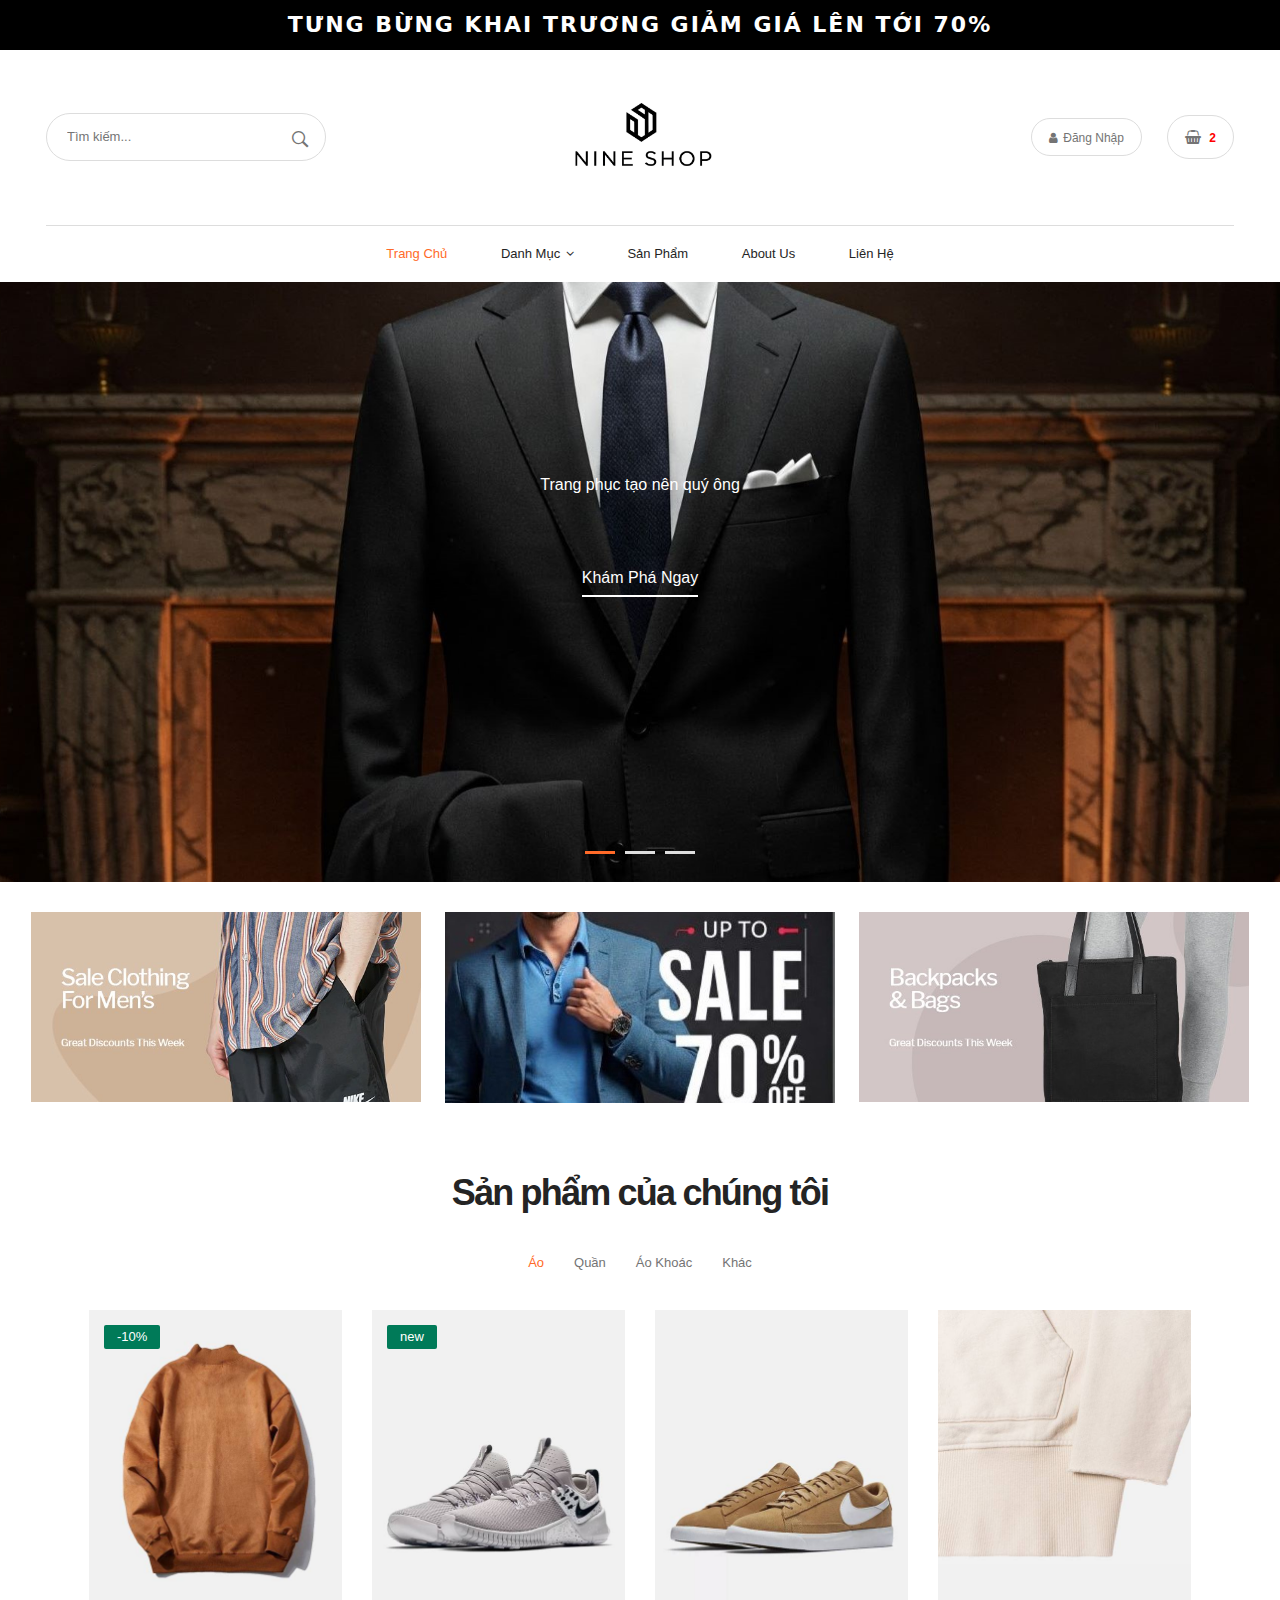
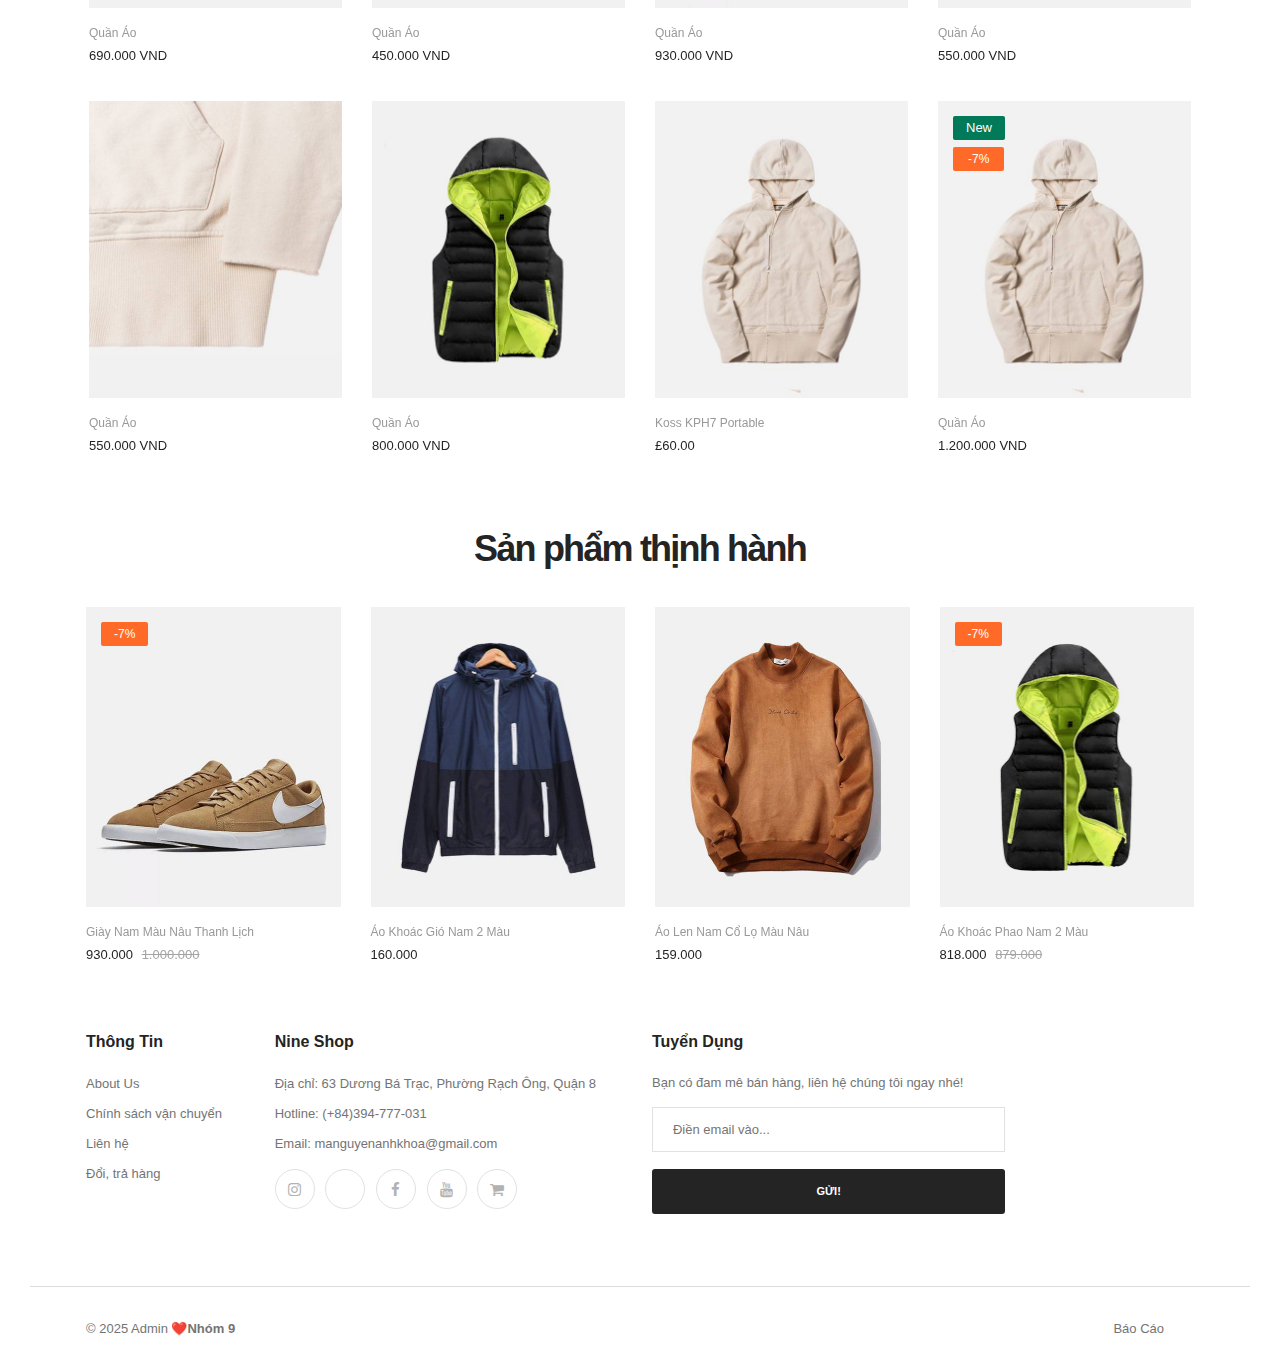
<file: giaodien/index.html>
<!doctype html>
<html class="no-js" lang="en">

<head>
    <meta charset="utf-8">
    <meta http-equiv="x-ua-compatible" content="ie=edge">
    <title>Nine Shop</title>
    <meta name="description" content="">
    <meta name="viewport" content="width=device-width, initial-scale=1">
    <link rel="icon" type="img/jpg" href="../assets/img/logo/2.icon.png">
    <!-- <link rel="shortcut icon" type="image/x-icon" href="../assets/img/favicon.ico"> -->
    <link rel="stylesheet" href="../assets/css/plugins.css">
    <link rel="stylesheet" href="../assets/css/style.css">

</head>

<body>

    <div class="off_canvars_overlay">
    </div>
    <div class="offcanvas_menu">
        <div class="canvas_open">
                        <a href="javascript:void(0)"><i class="ion-navicon"></i></a>
                    </div>
        <div class="offcanvas_menu_wrapper">
                        <div class="canvas_close">
                              <a href="javascript:void(0)"><i class="ion-android-close"></i></a>  
                        </div>
                        <div class="top_right">
                            <ul>
                                <li><a href="login.html">Đăng nhập/Đăng ký</a></li>
                            </ul>
                            <ul>
                               <!-- <li class="top_links"><a href="#">Cá nhân <i class="ion-chevron-down"></i></a>
                                    <ul class="dropdown_links">
                                        <li><a href="wishlist.html">Yêu thích </a></li>
                                        <li><a href="my-account.html">Tài khoản</a></li>
                                        <li><a href="#">Đăng ký</a></li>
                                    </ul>
                                </li> -->
                                <li class="currency"><a href="#">VND<i class="ion-chevron-down"></i></a>
                                    <ul class="dropdown_currency">
                                        <li><a href="#">USD</a></li>
                                    </ul>
                                </li>
                            </ul>
                        </div>
                        <!-- <div class="search_bar">
                            <form action="#">
                                <select class="select_option" name="select" id="categori">
                                    <option selected value="1">All Categories</option>
                                    <option  value="2">Accessories</option>
                                    <option  value="3">Bridge</option>
                                    <option  value="4">Hub</option>
                                    <option  value="5">Repeater</option>
                                    <option  value="6">Switch</option>
                                    <option  value="7">Video Games</option>
                                    <option  value="8">PlayStation 3</option>
                                    <option  value="9">PlayStation 4</option>
                                    <option  value="10">Xbox 360</option>
                                    <option  value="11">Xbox One</option>
                                </select>
                                <input placeholder="Tìm kiếm..." type="text">
                                <button type="submit"><i class="ion-ios-search-strong"></i></button>
                            </form>
                        </div> -->
                        <!-- <div class="cart_area">
                            <div class="middel_links">
                               <ul>
                                   <li><a href="login.html">Đăng nhập/Đăng ký</a></li>
                               </ul>

                            </div>
                        </div> -->
                        <div id="menu" class="text-left ">
                            <ul class="offcanvas_main_menu">
                                <li class="menu-item-has-children active">
                                    <a href="#">Home</a>
                                    <ul class="sub-menu">
                                        <li><a href="index.html">Home 1</a></li>
                                        <li><a href="index-2.html">Home 2</a></li>
                                        <li><a href="index-3.html">Home 3</a></li>
                                        <li><a href="index-4.html">Home 4</a></li>
                                        <li><a href="index-5.html">Home 5</a></li>
                                        <li><a href="index-6.html">Home 6</a></li>
                                        <li><a href="index-7.html">Home 7</a></li>
                                        <li><a href="index-8.html">Home 8</a></li>
                                         <li><a href="index-9.html">Home 9</a></li>
                                    </ul>
                                </li>
                                <li class="menu-item-has-children">
                                    <a href="#">Shop</a>
                                    <ul class="sub-menu">
                                        <li class="menu-item-has-children">
                                            <a href="#">Shop Layouts</a>
                                            <ul class="sub-menu">
                                                <li><a href="shop.html">shop</a></li>
                                                <li><a href="shop-fullwidth.html">Full Width</a></li>
                                                <li><a href="shop-fullwidth-list.html">Full Width list</a></li>
                                                <li><a href="shop-right-sidebar.html">Right Sidebar </a></li>
                                                <li><a href="shop-right-sidebar-list.html"> Right Sidebar list</a></li>
                                                <li><a href="shop-list.html">List View</a></li>
                                            </ul>
                                        </li>
                                        <li class="menu-item-has-children">
                                            <a href="#">other Pages</a>
                                            <ul class="sub-menu">
                                                <li><a href="portfolio.html">portfolio</a></li>
                                                <li><a href="portfolio-details.html">portfolio details</a></li>
                                                <li><a href="cart.html">cart</a></li>
                                                <li><a href="checkout.html">Checkout</a></li>
                                                <li><a href="my-account.html">my account</a></li>
                                            </ul>
                                        </li>
                                        <li class="menu-item-has-children">
                                            <a href="#">Product Types</a>
                                            <ul class="sub-menu">
                                                <li><a href="product-details.html">product details</a></li>
                                                <li><a href="product-sidebar.html">product sidebar</a></li>
                                                <li><a href="product-grouped.html">product grouped</a></li>
                                                <li><a href="variable-product.html">product variable</a></li>
                                            </ul>
                                        </li>
                                    </ul>
                                </li>
                                <li class="menu-item-has-children">
                                    <a href="#">pages </a>
                                    <ul class="sub-menu">
                                        <li><a href="about.html">About Us</a></li>
                                        <li><a href="services.html">services</a></li>
                                        <li><a href="coming-soon.html">coming soon</a></li>
                                    </ul>
                                </li>
                                <li class="menu-item-has-children">
                                    <a href="my-account.html">my account</a>
                                </li>
                                <li class="menu-item-has-children">
                                    <a href="about.html">About Us</a>
                                </li>
                                <li class="menu-item-has-children">
                                    <a href="contact.html"> Contact Us</a> 
                                </li>
                            </ul>
                        </div>
                        <div class="offcanvas_footer">
                            <span><a href="#"><i class="fa fa-envelope-o"></i> info@yourdomain.com</a></span>
                            <ul>
                                <li class="facebook"><a href="#"><i class="fa fa-facebook"></i></a></li>
                                <li class="twitter"><a href="#"><i class="fa fa-twitter"></i></a></li>
                                <li class="pinterest"><a href="#"><i class="fa fa-pinterest-p"></i></a></li>
                                <li class="google-plus"><a href="#"><i class="fa fa-google-plus"></i></a></li>
                                <li class="linkedin"><a href="#"><i class="fa fa-linkedin"></i></a></li>
                            </ul>
                        </div>
                    </div>
    </div>
    <header class="header_area header_three">
        <div class="header_top">
                <div class="header_center">
                    <p>Tưng bừng khai trương giảm giá lên tới 70%</p>
                </div>
        </div>
        
        <div class="header_middel">
            <div class="container-fluid">
                <div class="middel_inner">
                    <div class="row align-items-center">
                        <div class="col-lg-4">
                            <div class="search_bar">
                                <form action="#">                          
                                    <input placeholder="Tìm kiếm..." type="text">
                                    <button type="submit"><i class="ion-ios-search-strong"></i></button>
                                </form>
                            </div>
                        </div>
                        <div class="col-lg-4">
                            <div class="logo">
                                <a href="index.html"><img src="../assets/img/logo/1.logo.jpg" alt=""></a>
                            </div>
                        </div>
                        <div class="col-lg-4">
                            <div class="cart_area">
                                <div class="account_area">
                                    <div class="account_link">
                                        <a href="login.html"><i class="fa fa-user"></i> <span class="account-text">Đăng nhập</span></a>
                                        <!-- <div class="account_dropdown">
                                            <ul>
                                                <li><a href="wishlist.html">Yêu thích</a></li>
                                                <li><a href="my-account.html">Thông tin tài khoản</a></li>
                                                <li><a href="logout.html">Đăng xuất</a></li>
                                            </ul>
                                        </div> -->
                                    </div>
                                </div>
                                <div class="cart_link">
                                    <a href="#"><i class="fa fa-shopping-basket"></i> <span class="cart-count">2</span></a>
                                     <div class="mini_cart">
                                        <div class="cart_item top">
                                       <div class="cart_img">
                                           <a href="#"><img src="../assets/img/product/ak_da_den.jpg" alt=""></a>
                                       </div>
                                        <div class="cart_info">
                                            <a href="#">Áo khoác da nam màu đen</a>

                                            <span>359.000</span>
    
                                        </div>
                                        <div class="cart_remove">
                                            <a href="#"><i class="ion-android-close"></i></a>
                                        </div>
                                    </div>
                                    <div class="cart_item bottom">
                                       <div class="cart_img">
                                           <a href="#"><img src="../assets/img/product/at_tron_hong.jpg" alt=""></a>
                                       </div>
                                        <div class="cart_info">
                                            <a href="#">Áo thun trơn màu hồng</a>
                                                <span>79.000</span>
                                        </div>
                                        <div class="cart_remove">
                                            <a href="#"><i class="ion-android-close"></i></a>
                                        </div>
                                    </div>
                                    <div class="cart__table">
                                        <table>
                                            <tbody>
                                                <tr>
                                                    <td class="text-left">Tổng cộng:</td>
                                                    <td class="text-right">438.000</td>
                                                </tr>
                                             
                                                <!-- <tr>
                                                    <td class="text-left">Total :</td>
                                                    <td class="text-right">$184.00</td>
                                                </tr> -->
                                            </tbody>
                                        </table>
                                    </div>
                                    
                                    <div class="cart_button view_cart">
                                        <a href="cart.html">View Cart</a>
                                    </div>
                                    <div class="cart_button checkout">
                                        <a href="checkout.html">Checkout</a>
                                    </div>
                                    </div>
                                </div>
                            </div>
                        </div>
                    </div>
                </div>
                <div class="horizontal_menu">
                    <!-- <div class="left_menu">
                        <div class="main_menu"> 
                            <nav>  
                                <ul>
                                    <li class="active"><a href="index.html">Home <i class="fa fa-angle-down"></i></a>
                                        <ul class="sub_menu">
                                            <li><a href="index.html">Home 1</a></li>
                                            <li><a href="index-2.html">Home 2</a></li>
                                            <li><a href="index-3.html">Home 3</a></li>
                                            <li><a href="index-4.html">Home 4</a></li>
                                            <li><a href="index-5.html">Home 5</a></li>
                                            <li><a href="index-6.html">Home 6</a></li>
                                            <li><a href="index-7.html">Home 7</a></li>
                                            <li><a href="index-8.html">Home 8</a></li>
                                        </ul>
                                    </li>
                                    <li class="mega_items"><a href="shop.html">shop <i class="fa fa-angle-down"></i></a>
                                        <ul class="mega_menu">
                                            <li><a href="#">Shop Layouts</a>
                                                <ul>
                                                    <li><a href="shop-fullwidth.html">Full Width</a></li>
                                                    <li><a href="shop-fullwidth-list.html">Full Width list</a></li>
                                                    <li><a href="shop-right-sidebar.html">Right Sidebar </a></li>
                                                    <li><a href="shop-right-sidebar-list.html"> Right Sidebar list</a></li>
                                                    <li><a href="shop-list.html">List View</a></li>
                                                </ul>
                                            </li>
                                            <li><a href="#">other Pages</a>
                                                <ul>
                                                    <li><a href="portfolio.html">portfolio</a></li>
                                                    <li><a href="portfolio-details.html">portfolio details</a></li>
                                                    <li><a href="cart.html">cart</a></li>
                                                    <li><a href="checkout.html">Checkout</a></li>
                                                    <li><a href="my-account.html">my account</a></li>


                                                </ul>
                                            </li>
                                            <li><a href="#">Product Types</a>
                                                <ul>
                                                    <li><a href="product-details.html">product details</a></li>
                                                    <li><a href="product-sidebar.html">product sidebar</a></li>
                                                    <li><a href="product-gallery.html">product gallery</a></li>
                                                    <li><a href="product-grouped.html">product grouped</a></li>
                                                    <li><a href="variable-product.html">product variable</a></li>

                                                </ul>
                                            </li>
                                            <li><a href="#">collection</a>
                                                <ul>
                                                    <li><a href="shop.html">Handbag</a></li>
                                                    <li><a href="shop.html">Accessories</a></li>
                                                    <li><a href="shop.html">Clothing</a></li>
                                                    <li><a href="shop.html">Shoes</a></li>
                                                    <li><a href="shop.html">Check Trousers</a></li>

                                                </ul>
                                            </li>
                                            <li class="banner_menu"><a href="#"><img src="../assets/img/bg/banner1.jpg" alt=""></a></li>
                                        </ul>
                                    </li>
                                    <li><a href="blog.html">blog <i class="fa fa-angle-down"></i></a>
                                        <ul class="sub_menu pages">
                                            <li><a href="blog-details.html">blog details</a></li>
                                            <li><a href="blog-sidebar.html">blog  Sidebar</a></li>
                                            <li><a href="blog-fullwidth.html">blog fullwidth</a></li>
                                        </ul>
                                    </li>
                                    <li><a href="#">pages <i class="fa fa-angle-down"></i></a>
                                        <ul class="sub_menu pages">
                                            <li><a href="about.html">About Us</a></li>
                                            <li><a href="services.html">services</a></li>
                                            <li><a href="faq.html">Frequently Questions</a></li>
                                            <li><a href="login.html">login</a></li>
                                            <li><a href="my-account.html">my account</a></li>
                                            <li><a href="wishlist.html">Wishlist</a></li>
                                            <li><a href="404.html">Error 404</a></li>
                                            <li><a href="compare.html">compare</a></li>
                                            <li><a href="privacy-policy.html">privacy policy</a></li>
                                            <li><a href="coming-soon.html">coming soon</a></li>
                                        </ul>
                                    </li>
                                </ul> 
                            </nav> 
                        </div>
                    </div> -->
                    <!-- <div class="logo_container">
                        <a href="index.html"><img src="../assets/img/logo/logo.png" alt=""></a>
                    </div>
                    <div class="right_menu">
                        <div class="main_menu"> 
                            <nav>  
                                <ul>
                                    <li><a href="#">Specials</a></li>
                                    <li><a href="#">Sneaker</a></li>
                                    <li><a href="about.html">About us</a></li>
                                    <li><a href="contact.html">Contact Us</a></li>
                                </ul> 
                            </nav> 
                        </div>
                    </div> -->
                </div>
            </div>
        </div>
       
        <div class="header_bottom sticky-header">
            <div class="container">
                <div class="row align-items-center">
                    <div class="col-12">
                        <div class="main_menu_inner">
                            <div class="main_menu"> 
                                <nav>  
                                    <ul>
                                        <li class="active"><a href="index.html">Trang chủ </a></li>
                                        <li><a href="shop_category.html">Danh mục <i class="fa fa-angle-down"></i></a>
                                            <ul class="sub_menu pages">
                                                <li><a href="#">Áo</a></li>
                                                <li><a href="#">Quần</a></li>
                                                <li><a href="#">Áo khoác</a></li>
                                                <li><a href="#">Đồ lót</a></li>
                                                <li><a href="#">Phụ kiện khác</a></li>
                                            </ul>
                                        </li>
                                        <li><a href="product-details.html">Sản phẩm </a></li>
                                        <li><a href="about.html">About us</a></li>
                                        <li><a href="contact.html">Liên hệ</a></li>
                                    </ul>
                                </nav>
                            </div>
                        </div>
                    </div>
                </div>
            </div>
        </div>

    </header>

    <div class="slider_area slider_style home_three_slider owl-carousel">
        <div class="single_slider" data-bgimg="../assets/img/slider/slider4.jpg">
            <div class="container">
                <div class="row align-items-center">
                    <div class="col-12">
                        <div class="slider_content content_one">
                            <!-- <img src="../assets/img/slider/content3.png" alt=""> -->
                            <p>Trang phục tạo nên quý ông</p>
                            <a href="shop.html">Khám phá ngay</a>
                        </div>    
                    </div>
                </div>
            </div>    
        </div>
        <div class="single_slider" data-bgimg="../assets/img/slider/slider5.jpg">
            <div class="container">
                <div class="row align-items-center">
                    <div class="col-12">
                        <div class="slider_content content_two">
                            <img src="../assets/img/slider/content4.png" alt="">
                            <p>the wooboom clothing summer collection is back at half price</p>
                            <a href="shop.html">Discover Now</a>
                        </div>    
                    </div>
                </div>
            </div>
        </div>
        <div class="single_slider" data-bgimg="../assets/img/slider/slider6.jpg">
            <div class="container">
                <div class="row align-items-center">
                    <div class="col-12">
                        <div class="slider_content content_three">
                            <img src="../assets/img/slider/content5.png" alt="">
                            <p>the wooboom clothing summer collection is back at half price</p>
                            <a href="shop.html">Discover Now</a>
                        </div>    
                    </div>
                </div>
            </div>
        </div>
    </div>
    <!--slider area end-->

    <!--banner area start-->
    <div class="banner_section banner_section_three">
        <div class="container-fluid">
            <div class="row ">
               <div class="col-lg-4 col-md-6">
                    <div class="banner_area">
                        <div class="banner_thumb">
                            <a href="shop.html"><img src="../assets/img/bg/banner8.jpg" alt="#"></a>
                        </div>
                    </div>
                </div>
                <div class="col-lg-4 col-md-6">
                    <div class="banner_area">
                        <div class="banner_thumb">
                            <a href="shop.html"><img src="../assets/img/bg/banner9.jpg" alt="#"></a>
                        </div>
                    </div>
                </div>
                <div class="col-lg-4 col-md-6">
                    <div class="banner_area bottom">
                        <div class="banner_thumb">
                            <a href="shop.html"><img src="../assets/img/bg/banner10.jpg" alt="#"></a>
                        </div>
                    </div>
                </div>
            </div>
        </div>
    </div>
    <!--banner area end-->

    <!--product section area start-->
    <section class="product_section womens_product">
        <div class="container">
            <div class="row">   
                <div class="col-12">
                   <div class="section_title">
                       <h2>Sản phẩm của chúng tôi</h2>
                   </div>
                </div> 
            </div>    
            <div class="product_area"> 
                <div class="row">
                    <div class="col-12">
                        <div class="product_tab_button">
                            <ul class="nav" role="tablist">
                                <li>
                                    <a class="active" data-toggle="tab" href="#clothing" role="tab" aria-controls="clothing" aria-selected="true">Áo</a>
                                </li>
                                <li>
                                    <a data-toggle="tab" href="#handbag" role="tab" aria-controls="handbag" aria-selected="false">Quần</a>
                                </li>
                                <li>
                                    <a data-toggle="tab" href="#shoes" role="tab" aria-controls="shoes" aria-selected="false">Áo khoác</a>
                                </li>
                                <li>
                                    <a data-toggle="tab" href="#accessories" role="tab" aria-controls="accessories" aria-selected="false">Khác</a>
                                </li>
                            </ul>
                        </div>
                    </div>
                </div>
                 <div class="tab-content">
                      <div class="tab-pane fade show active" id="clothing" role="tabpanel">
                             <div class="product_container">
                                <div class="row product_column4">
                                    <div class="col-lg-3">
                                        <div class="single_product">
                                            <div class="product_thumb">
                                                <a class="primary_img" href="product-details.html"><img src="../assets/img/product/product21.jpg" alt=""></a>
                                                <a class="secondary_img" href="product-details.html"><img src="../assets/img/product/product22.jpg" alt=""></a>
                                                <div class="quick_button">
                                                    <a href="#" title="quick_view">Xem sản phẩm</a>
                                                </div>
                                            </div>
                                            <div class="product_content">
                                                <h3><a href="product-details.html">Quần áo</a></h3>
                                                <span class="current_price">930.000 VND</span>
                                            </div>
                                        </div>
                                    </div>
                                    <div class="col-lg-3">
                                        <div class="single_product">
                                            <div class="product_thumb">
                                                <a class="primary_img" href="product-details.html"><img src="../assets/img/product/product4.jpg" alt=""></a>
                                                <a class="secondary_img" href="product-details.html"><img src="../assets/img/product/product3.jpg" alt=""></a>

                                                <div class="quick_button">
                                                    <a href="#" title="quick_view">Xem sản phẩm</a>
                                                </div>
                                            </div>
                                            <div class="product_content">
                                                <h3><a href="product-details.html">Koss KPH7 Portable</a></h3>
                                                <span class="current_price">£60.00</span>
                                            </div>
                                        </div>
                                    </div>
                                    <div class="col-lg-3">
                                        <div class="single_product">
                                            <div class="product_thumb">
                                                <a class="primary_img" href="product-details.html"><img src="../assets/img/product/product3.jpg" alt=""></a>
                                                <a class="secondary_img" href="product-details.html"><img src="../assets/img/product/product4.jpg" alt=""></a>
                                                <div class="quick_button">
                                                    <a href="#" title="quick_view">Xem sản phẩm</a>
                                                </div>
                                            </div>
                                            <div class="product_content">
                                                <h3><a href="product-details.html">Quần áo</a></h3>
                                                <span class="current_price">550.000 VND</span>
                                            </div>
                                        </div>
                                    </div>
                                    <div class="col-lg-3">
                                        <div class="single_product">
                                            <div class="product_thumb">
                                                <a class="primary_img" href="product-details.html"><img src="../assets/img/product/product4.jpg" alt=""></a>
                                                <a class="secondary_img" href="product-details.html"><img src="../assets/img/product/product3.jpg" alt=""></a>
                                                <div class="double_base">
                                                    <div class="product_sale">
                                                        <span>-7%</span>
                                                    </div>
                                                    <div class="label_product">
                                                        <span>new</span>
                                                    </div>
                                                </div>
                                                <div class="quick_button">
                                                    <a href="#" title="quick_view">Xem sản phẩm</a>
                                                </div>
                                            </div>
                                            <div class="product_content">
                                                <h3><a href="product-details.html">Quần áo</a></h3>
                                                <span class="current_price">1.200.000 VND</span>
                                            </div>
                                        </div>
                                    </div>
                                    <div class="col-lg-3">
                                        <div class="single_product">
                                            <div class="product_thumb">
                                                <a class="primary_img" href="product-details.html"><img src="../assets/img/product/product6.jpg" alt=""></a>
                                                <a class="secondary_img" href="product-details.html"><img src="../assets/img/product/product5.jpg" alt=""></a>
                                                <div class="quick_button">
                                                    <a href="#" title="quick_view">Xem sản phẩm</a>
                                                </div>
                                            </div>
                                            <div class="product_content">
                                                <h3><a href="product-details.html">Quần áo</a></h3>
                                                <span class="current_price">890.000 VND</span>
                                            </div>
                                        </div>
                                    </div>
                                    <div class="col-lg-3">
                                        <div class="single_product">
                                            <div class="product_thumb">
                                                <a class="primary_img" href="product-details.html"><img src="../assets/img/product/product7.jpg" alt=""></a>
                                                <a class="secondary_img" href="product-details.html"><img src="../assets/img/product/product8.jpg" alt=""></a>
                                                <div class="quick_button">
                                                    <a href="#" title="quick_view">Xem sản phẩm</a>
                                                </div>
                                            </div>
                                            <div class="product_content">
                                                <h3><a href="product-details.html">Quần áo</a></h3>
                                                <span class="current_price">750.000 VND</span>
                                            </div>
                                        </div>
                                    </div>
                                    <div class="col-lg-3">
                                        <div class="single_product">
                                            <div class="product_thumb">
                                                <a class="primary_img" href="product-details.html"><img src="../assets/img/product/product5.jpg" alt=""></a>
                                                <a class="secondary_img" href="product-details.html"><img src="../assets/img/product/product6.jpg" alt=""></a>
                                                <div class="quick_button">
                                                    <a href="#" title="quick_view">Xem sản phẩm</a>
                                                </div>
                                                <div class="label_product">
                                                    <span>-10%</span>
                                                </div>
                                            </div>
                                            <div class="product_content">
                                                <h3><a href="product-details.html">Quần áo</a></h3>
                                                <span class="current_price">690.000 VND</span>
                                            </div>
                                        </div>
                                    </div>
                                    <div class="col-lg-3">
                                        <div class="single_product">
                                            <div class="product_thumb">
                                                <a class="primary_img" href="product-details.html"><img src="../assets/img/product/product3.jpg" alt=""></a>
                                                <a class="secondary_img" href="product-details.html"><img src="../assets/img/product/product4.jpg" alt=""></a>
                                                <div class="quick_button">
                                                    <a href="#" title="quick_view">Xem sản phẩm</a>
                                                </div>
                                            </div>
                                            <div class="product_content">
                                                <h3><a href="product-details.html">Quần áo</a></h3>
                                                <span class="current_price">550.000 VND</span>
                                            </div>
                                        </div>
                                    </div>
                                    <div class="col-lg-3">
                                        <div class="single_product">
                                            <div class="product_thumb">
                                                <a class="primary_img" href="product-details.html"><img src="../assets/img/product/product1.jpg" alt=""></a>
                                                <a class="secondary_img" href="product-details.html"><img src="../assets/img/product/product2.jpg" alt=""></a>
                                                <div class="quick_button">
                                                    <a href="#" title="quick_view">Xem sản phẩm</a>
                                                </div>
                                                <div class="label_product">
                                                    <span>new</span>
                                                </div>
                                            </div>
                                            <div class="product_content">
                                                <h3><a href="product-details.html">Quần áo</a></h3>
                                                <span class="current_price">450.000 VND</span>
                                            </div>
                                        </div>
                                    </div>
                                    <div class="col-lg-3">
                                        <div class="single_product">
                                            <div class="product_thumb">
                                                <a class="primary_img" href="product-details.html"><img src="../assets/img/product/product7.jpg" alt=""></a>
                                                <a class="secondary_img" href="product-details.html"><img src="../assets/img/product/product8.jpg" alt=""></a>
                                                <div class="quick_button">
                                                    <a href="#" title="quick_view">Xem sản phẩm</a>
                                                </div>
                                            </div>
                                            <div class="product_content">
                                                <h3><a href="product-details.html">Quần áo</a></h3>
                                                <span class="current_price">800.000 VND</span>
                                            </div>
                                        </div>
                                    </div>
                                </div>
                            </div>
                      </div>
                      <div class="tab-pane fade" id="handbag" role="tabpanel">
                            <div class="product_container">
                                <div class="row product_column4">
                                    <div class="col-lg-3">
                                        <div class="single_product">
                                            <div class="product_thumb">
                                                <a class="primary_img" href="product-details.html"><img src="../assets/img/product/product3.jpg" alt=""></a>
                                                <a class="secondary_img" href="product-details.html"><img src="../assets/img/product/product4.jpg" alt=""></a>
                                                <div class="quick_button">
                                                    <a href="#" title="quick_view">Xem sản phẩm</a>
                                                </div>
                                            </div>
                                            <div class="product_content">
                                                <h3><a href="product-details.html">Quần áo</a></h3>
                                                <span class="current_price">550.000 VND</span>
                                            </div>
                                        </div>
                                    </div>
                                    <div class="col-lg-3">
                                        <div class="single_product">
                                            <div class="product_thumb">
                                                <a class="primary_img" href="product-details.html"><img src="../assets/img/product/product3.jpg" alt=""></a>
                                                <a class="secondary_img" href="product-details.html"><img src="../assets/img/product/product4.jpg" alt=""></a>
                                                <div class="quick_button">
                                                    <a href="#" title="quick_view">Xem sản phẩm</a>
                                                </div>
                                            </div>
                                            <div class="product_content">
                                                <h3><a href="product-details.html">Quần áo</a></h3>
                                                <span class="current_price">550.000 VND</span>
                                            </div>
                                        </div>
                                    </div>
                                    <div class="col-lg-3">
                                        <div class="single_product">
                                            <div class="product_thumb">
                                                <a class="primary_img" href="product-details.html"><img src="../assets/img/product/product7.jpg" alt=""></a>
                                                <a class="secondary_img" href="product-details.html"><img src="../assets/img/product/product8.jpg" alt=""></a>
                                                <div class="quick_button">
                                                    <a href="#" title="quick_view">Xem sản phẩm</a>
                                                </div>
                                            </div>
                                            <div class="product_content">
                                                <h3><a href="product-details.html">Quần áo</a></h3>
                                                <span class="current_price">800.000 VND</span>
                                            </div>
                                        </div>
                                    </div>
                                    <div class="col-lg-3">
                                        <div class="single_product">
                                            <div class="product_thumb">
                                                <a class="primary_img" href="product-details.html"><img src="../assets/img/product/product6.jpg" alt=""></a>
                                                <a class="secondary_img" href="product-details.html"><img src="../assets/img/product/product5.jpg" alt=""></a>
                                                <div class="quick_button">
                                                    <a href="#" title="quick_view">Xem sản phẩm</a>
                                                </div>
                                            </div>
                                            <div class="product_content">
                                                <h3><a href="product-details.html">Quần áo</a></h3>
                                                <span class="current_price">890.000 VND</span>
                                            </div>
                                        </div>
                                    </div>
                                    <div class="col-lg-3">
                                        <div class="single_product">
                                            <div class="product_thumb">
                                                <a class="primary_img" href="product-details.html"><img src="../assets/img/product/product7.jpg" alt=""></a>
                                                <a class="secondary_img" href="product-details.html"><img src="../assets/img/product/product8.jpg" alt=""></a>
                                                <div class="quick_button">
                                                    <a href="#" title="quick_view">Xem sản phẩm</a>
                                                </div>
                                            </div>
                                            <div class="product_content">
                                                <h3><a href="product-details.html">Quần áo</a></h3>
                                                <span class="current_price">750.000 VND</span>
                                            </div>
                                        </div>
                                    </div>
                                    <div class="col-lg-3">
                                        <div class="single_product">
                                            <div class="product_thumb">
                                                <a class="primary_img" href="product-details.html"><img src="../assets/img/product/product5.jpg" alt=""></a>
                                                <a class="secondary_img" href="product-details.html"><img src="../assets/img/product/product6.jpg" alt=""></a>
                                                <div class="quick_button">
                                                    <a href="#" title="quick_view">Xem sản phẩm</a>
                                                </div>
                                                <div class="label_product">
                                                    <span>-10%</span>
                                                </div>
                                            </div>
                                            <div class="product_content">
                                                <h3><a href="product-details.html">Quần áo</a></h3>
                                                <span class="current_price">690.000 VND</span>
                                            </div>
                                        </div>
                                    </div>
                                    <div class="col-lg-3">
                                        <div class="single_product">
                                            <div class="product_thumb">
                                                <a class="primary_img" href="product-details.html"><img src="../assets/img/product/product3.jpg" alt=""></a>
                                                <a class="secondary_img" href="product-details.html"><img src="../assets/img/product/product4.jpg" alt=""></a>
                                                <div class="quick_button">
                                                    <a href="#" title="quick_view">Xem sản phẩm</a>
                                                </div>
                                            </div>
                                            <div class="product_content">
                                                <h3><a href="product-details.html">Quần áo</a></h3>
                                                <span class="current_price">550.000 VND</span>
                                            </div>
                                        </div>
                                    </div>
                                    <div class="col-lg-3">
                                        <div class="single_product">
                                            <div class="product_thumb">
                                                <a class="primary_img" href="product-details.html"><img src="../assets/img/product/product1.jpg" alt=""></a>
                                                <a class="secondary_img" href="product-details.html"><img src="../assets/img/product/product2.jpg" alt=""></a>
                                                <div class="quick_button">
                                                    <a href="#" title="quick_view">Xem sản phẩm</a>
                                                </div>
                                                <div class="label_product">
                                                    <span>new</span>
                                                </div>
                                            </div>
                                            <div class="product_content">
                                                <h3><a href="product-details.html">Quần áo</a></h3>
                                                <span class="current_price">450.000 VND</span>
                                            </div>
                                        </div>
                                    </div>
                                    <div class="col-lg-3">
                                        <div class="single_product">
                                            <div class="product_thumb">
                                                <a class="primary_img" href="product-details.html"><img src="../assets/img/product/product7.jpg" alt=""></a>
                                                <a class="secondary_img" href="product-details.html"><img src="../assets/img/product/product8.jpg" alt=""></a>
                                                <div class="quick_button">
                                                    <a href="#" title="quick_view">Xem sản phẩm</a>
                                                </div>
                                            </div>
                                            <div class="product_content">
                                                <h3><a href="product-details.html">Quần áo</a></h3>
                                                <span class="current_price">800.000 VND</span>
                                            </div>
                                        </div>
                                    </div>
                                    <div class="product_thumb">
                                        <a class="primary_img" href="product-details.html"><img src="../assets/img/product/product1.jpg" alt=""></a>
                                        <a class="secondary_img" href="product-details.html"><img src="../assets/img/product/product2.jpg" alt=""></a>
                                        <div class="quick_button">
                                            <a href="#" title="quick_view">Xem sản phẩm</a>
                                        </div>
                                        <div class="label_product">
                                            <span>new</span>
                                        </div>
                                    </div>
                                    <div class="product_content">
                                        <h3><a href="product-details.html">Quần áo</a></h3>
                                        <span class="current_price">450.000 VND</span>
                                    </div>
                                    <div class="col-lg-3">
                                        <div class="single_product">
                                            <div class="product_thumb">
                                                <a class="primary_img" href="product-details.html"><img src="../assets/img/product/product3.jpg" alt=""></a>
                                                <a class="secondary_img" href="product-details.html"><img src="../assets/img/product/product4.jpg" alt=""></a>
                                                <div class="quick_button">
                                                    <a href="#" title="quick_view">Xem sản phẩm</a>
                                                </div>
                                            </div>
                                            <div class="product_content">
                                                <h3><a href="product-details.html">Quần áo</a></h3>
                                                <span class="current_price">550.000 VND</span>
                                            </div>
                                        </div>
                                    </div>
                                    <div class="col-lg-3">
                                        <div class="single_product">
                                            <div class="product_thumb">
                                                <a class="primary_img" href="product-details.html"><img src="../assets/img/product/product3.jpg" alt=""></a>
                                                <a class="secondary_img" href="product-details.html"><img src="../assets/img/product/product4.jpg" alt=""></a>
                                                <div class="quick_button">
                                                    <a href="#" title="quick_view">Xem sản phẩm</a>
                                                </div>
                                            </div>
                                            <div class="product_content">
                                                <h3><a href="product-details.html">Quần áo</a></h3>
                                                <span class="current_price">550.000 VND</span>
                                            </div>
                                        </div>
                                    </div>
                                    <div class="product_thumb">
                                        <a class="primary_img" href="product-details.html"><img src="../assets/img/product/product3.jpg" alt=""></a>
                                        <a class="secondary_img" href="product-details.html"><img src="../assets/img/product/product4.jpg" alt=""></a>
                                        <div class="quick_button">
                                            <a href="#" title="quick_view">Xem sản phẩm</a>
                                        </div>
                                    </div>
                                    <div class="product_content">
                                        <h3><a href="product-details.html">Quần áo</a></h3>
                                        <span class="current_price">550.000 VND</span>
                                    </div>
                                    <div class="col-lg-3">
                                        <div class="single_product">
                                            <div class="product_thumb">
                                                <a class="primary_img" href="product-details.html"><img src="../assets/img/product/product3.jpg" alt=""></a>
                                                <a class="secondary_img" href="product-details.html"><img src="../assets/img/product/product4.jpg" alt=""></a>
                                                <div class="quick_button">
                                                    <a href="#" title="quick_view">Xem sản phẩm</a>
                                                </div>
                                            </div>
                                            <div class="product_content">
                                                <h3><a href="product-details.html">Quần áo</a></h3>
                                                <span class="current_price">550.000 VND</span>
                                            </div>
                                        </div>
                                    </div>
                                    <div class="col-lg-3">
                                        <div class="single_product">
                                            <div class="product_thumb">
                                                <a class="primary_img" href="product-details.html"><img src="../assets/img/product/product3.jpg" alt=""></a>
                                                <a class="secondary_img" href="product-details.html"><img src="../assets/img/product/product4.jpg" alt=""></a>
                                                <div class="quick_button">
                                                    <a href="#" title="quick_view">Xem sản phẩm</a>
                                                </div>
                                            </div>
                                            <div class="product_content">
                                                <h3><a href="product-details.html">Quần áo</a></h3>
                                                <span class="current_price">550.000 VND</span>
                                            </div>
                                        </div>
                                    </div>
                                    <div class="col-lg-3">
                                        <div class="single_product">
                                            <div class="product_thumb">
                                                <a class="primary_img" href="product-details.html"><img src="../assets/img/product/product3.jpg" alt=""></a>
                                                <a class="secondary_img" href="product-details.html"><img src="../assets/img/product/product4.jpg" alt=""></a>
                                                <div class="quick_button">
                                                    <a href="#" title="quick_view">Xem sản phẩm</a>
                                                </div>
                                            </div>
                                            <div class="product_content">
                                                <h3><a href="product-details.html">Quần áo</a></h3>
                                                <span class="current_price">550.000 VND</span>
                                            </div>
                                        </div>
                                    </div>
                                    <div class="product_thumb">
                                        <a class="primary_img" href="product-details.html"><img src="../assets/img/product/product5.jpg" alt=""></a>
                                        <a class="secondary_img" href="product-details.html"><img src="../assets/img/product/product6.jpg" alt=""></a>
                                        <div class="quick_button">
                                            <a href="#" title="quick_view">Xem sản phẩm</a>
                                        </div>
                                        <div class="label_product">
                                            <span>-10%</span>
                                        </div>
                                    </div>
                                    <div class="product_content">
                                        <h3><a href="product-details.html">Quần áo</a></h3>
                                        <span class="current_price">690.000 VND</span>
                                    </div>
                                    <div class="col-lg-3">
                                        <div class="single_product">
                                            <div class="product_thumb">
                                                <a class="primary_img" href="product-details.html"><img src="../assets/img/product/product3.jpg" alt=""></a>
                                                <a class="secondary_img" href="product-details.html"><img src="../assets/img/product/product4.jpg" alt=""></a>
                                                <div class="quick_button">
                                                    <a href="#" title="quick_view">Xem sản phẩm</a>
                                                </div>
                                            </div>
                                            <div class="product_content">
                                                <h3><a href="product-details.html">Quần áo</a></h3>
                                                <span class="current_price">550.000 VND</span>
                                            </div>
                                        </div>
                                    </div>
                                    <div class="col-lg-3">
                                        <div class="single_product">
                                            <div class="product_thumb">
                                                <a class="primary_img" href="product-details.html"><img src="../assets/img/product/product3.jpg" alt=""></a>
                                                <a class="secondary_img" href="product-details.html"><img src="../assets/img/product/product4.jpg" alt=""></a>
                                                <div class="quick_button">
                                                    <a href="#" title="quick_view">Xem sản phẩm</a>
                                                </div>
                                            </div>
                                            <div class="product_content">
                                                <h3><a href="product-details.html">Quần áo</a></h3>
                                                <span class="current_price">550.000 VND</span>
                                            </div>
                                        </div>
                                    </div>
                                    <div class="col-lg-3">
                                        <div class="single_product">
                                            <div class="product_thumb">
                                                <a class="primary_img" href="product-details.html"><img src="../assets/img/product/product3.jpg" alt=""></a>
                                                <a class="secondary_img" href="product-details.html"><img src="../assets/img/product/product4.jpg" alt=""></a>
                                                <div class="quick_button">
                                                    <a href="#" title="quick_view">Xem sản phẩm</a>
                                                </div>
                                            </div>
                                            <div class="product_content">
                                                <h3><a href="product-details.html">Quần áo</a></h3>
                                                <span class="current_price">550.000 VND</span>
                                            </div>
                                        </div>
                                    </div>
                                    <div class="col-lg-3">
                                        <div class="single_product">
                                            <div class="product_thumb">
                                                <a class="primary_img" href="product-details.html"><img src="../assets/img/product/product3.jpg" alt=""></a>
                                                <a class="secondary_img" href="product-details.html"><img src="../assets/img/product/product4.jpg" alt=""></a>
                                                <div class="quick_button">
                                                    <a href="#" title="quick_view">Xem sản phẩm</a>
                                                </div>
                                            </div>
                                            <div class="product_content">
                                                <h3><a href="product-details.html">Quần áo</a></h3>
                                                <span class="current_price">550.000 VND</span>
                                            </div>
                                        </div>
                                    </div>
                                </div>
                            </div> 

                      </div> 
                        <div class="tab-pane fade" id="shoes" role="tabpanel">
                             <div class="product_container">
                                <div class="row product_column4">
                                    <div class="col-lg-3">
                                        <div class="single_product">
                                            <div class="product_thumb">
                                                <a class="primary_img" href="product-details.html"><img src="../assets/img/product/product11.jpg" alt=""></a>
                                                <a class="secondary_img" href="product-details.html"><img src="../assets/img/product/product12.jpg" alt=""></a>
                                                <div class="quick_button">
                                                    <a href="#" title="quick_view">Xem sản phẩm</a>
                                                </div>
                                                <div class="label_product">
                                                    <span>-15%</span>
                                                </div>
                                            </div>
                                            <div class="product_content">
                                                <h3><a href="product-details.html">Quần áo</a></h3>
                                                <span class="current_price">640.000 VND</span>
                                            </div>
                                        </div>
                                    </div>
                                    <div class="col-lg-3">
                                        <div class="single_product">
                                            <div class="product_thumb">
                                                <a class="primary_img" href="product-details.html"><img src="../assets/img/product/product9.jpg" alt=""></a>
                                                <a class="secondary_img" href="product-details.html"><img src="../assets/img/product/product10.jpg" alt=""></a>
                                                <div class="quick_button">
                                                    <a href="#" title="quick_view">Xem sản phẩm</a>
                                                </div>
                                            </div>
                                            <div class="product_content">
                                                <h3><a href="product-details.html">Quần áo</a></h3>
                                                <span class="current_price">720.000 VND</span>
                                            </div>
                                        </div>
                                    </div>
                                    <div class="col-lg-3">
                                        <div class="single_product">
                                            <div class="product_thumb">
                                                <a class="primary_img" href="product-details.html"><img src="../assets/img/product/product11.jpg" alt=""></a>
                                                <a class="secondary_img" href="product-details.html"><img src="../assets/img/product/product12.jpg" alt=""></a>
                                                <div class="quick_button">
                                                    <a href="#" title="quick_view">Xem sản phẩm</a>
                                                </div>
                                                <div class="label_product">
                                                    <span>-15%</span>
                                                </div>
                                            </div>
                                            <div class="product_content">
                                                <h3><a href="product-details.html">Quần áo</a></h3>
                                                <span class="current_price">640.000 VND</span>
                                            </div>
                                        </div>
                                    </div>
                                    <div class="col-lg-3">
                                        <div class="single_product">
                                            <div class="product_thumb">
                                                <a class="primary_img" href="product-details.html"><img src="../assets/img/product/product17.jpg" alt=""></a>
                                                <a class="secondary_img" href="product-details.html"><img src="../assets/img/product/product18.jpg" alt=""></a>
                                                <div class="quick_button">
                                                    <a href="#" title="quick_view">Xem sản phẩm</a>
                                                </div>
                                                <div class="label_product">
                                                    <span>new</span>
                                                </div>
                                            </div>
                                            <div class="product_content">
                                                <h3><a href="product-details.html">Quần áo</a></h3>
                                                <span class="current_price">760.000 VND</span>
                                            </div>
                                        </div>
                                    </div>
                                    <div class="col-lg-3">
                                        <div class="single_product">
                                            <div class="product_thumb">
                                                <a class="primary_img" href="product-details.html"><img src="../assets/img/product/product15.jpg" alt=""></a>
                                                <a class="secondary_img" href="product-details.html"><img src="../assets/img/product/product16.jpg" alt=""></a>
                                                <div class="quick_button">
                                                    <a href="#" title="quick_view">Xem sản phẩm</a>
                                                </div>
                                            </div>
                                            <div class="product_content">
                                                <h3><a href="product-details.html">Quần áo</a></h3>
                                                <span class="current_price">580.000 VND</span>
                                            </div>
                                        </div>
                                    </div>
                                    <div class="col-lg-3">
                                        <div class="single_product">
                                            <div class="product_thumb">
                                                <a class="primary_img" href="product-details.html"><img src="../assets/img/product/product11.jpg" alt=""></a>
                                                <a class="secondary_img" href="product-details.html"><img src="../assets/img/product/product12.jpg" alt=""></a>
                                                <div class="quick_button">
                                                    <a href="#" title="quick_view">Xem sản phẩm</a>
                                                </div>
                                                <div class="label_product">
                                                    <span>-15%</span>
                                                </div>
                                            </div>
                                            <div class="product_content">
                                                <h3><a href="product-details.html">Quần áo</a></h3>
                                                <span class="current_price">640.000 VND</span>
                                            </div>
                                        </div>
                                    </div>
                                    <div class="col-lg-3">
                                        <div class="single_product">
                                            <div class="product_thumb">
                                                <a class="primary_img" href="product-details.html"><img src="../assets/img/product/product13.jpg" alt=""></a>
                                                <a class="secondary_img" href="product-details.html"><img src="../assets/img/product/product14.jpg" alt=""></a>
                                                <div class="quick_button">
                                                    <a href="#" title="quick_view">Xem sản phẩm</a>
                                                </div>
                                            </div>
                                            <div class="product_content">
                                                <h3><a href="product-details.html">Quần áo</a></h3>
                                                <span class="current_price">890.000 VND</span>
                                            </div>
                                        </div>
                                    </div>
                                    <div class="col-lg-3">
                                        <div class="single_product">
                                            <div class="product_thumb">
                                                <a class="primary_img" href="product-details.html"><img src="../assets/img/product/product15.jpg" alt=""></a>
                                                <a class="secondary_img" href="product-details.html"><img src="../assets/img/product/product16.jpg" alt=""></a>

                                                <div class="quick_button">
                                                    <a href="#" title="quick_view">Xem sản phẩm</a>
                                                </div>

                                                <div class="product_sale">
                                                    <span>-7%</span>
                                                </div>
                                            </div>
                                            <div class="product_content">
                                                <h3><a href="product-details.html">Quần áo</a></h3>
                                                <span class="current_price">890.000 VND</span>
                                            </div>
                                        </div>
                                    </div>
                                    <div class="col-lg-3">
                                        <div class="single_product">
                                            <div class="product_thumb">
                                                <a class="primary_img" href="product-details.html"><img src="../assets/img/product/product18.jpg" alt=""></a>
                                                <a class="secondary_img" href="product-details.html"><img src="../assets/img/product/product17.jpg" alt=""></a>

                                                <div class="quick_button">
                                                    <a href="#" title="quick_view">Xem sản phẩm</a>
                                                </div>
                                            </div>
                                            <div class="product_content">
                                                <h3><a href="product-details.html">Apple iPad with Retina</a></h3>
                                                <span class="current_price">£60.00</span>
                                            </div>
                                        </div>
                                    </div>
                                    <div class="col-lg-3">
                                        <div class="single_product">
                                            <div class="product_thumb">
                                                <a class="primary_img" href="product-details.html"><img src="../assets/img/product/product19.jpg" alt=""></a>
                                                <a class="secondary_img" href="product-details.html"><img src="../assets/img/product/product20.jpg" alt=""></a>

                                                <div class="quick_button">
                                                    <a href="#" title="quick_view">Xem sản phẩm</a>
                                                </div>

                                                <div class="product_sale">
                                                    <span>-7%</span>
                                                </div>
                                            </div>
                                            <div class="product_content">
                                                <h3><a href="product-details.html">Marshall Portable  Bluetooth</a></h3>
                                                <span class="current_price">£60.00</span>
                                                <span class="old_price">£86.00</span>
                                            </div>
                                        </div>
                                    </div>
                                </div>
                            </div>
                      </div>  
                      <div class="tab-pane fade" id="accessories" role="tabpanel">
                             <div class="product_container">
                                <div class="row product_column4">
                                    <div class="col-lg-3">
                                        <div class="single_product">
                                            <div class="product_thumb">
                                                <a class="primary_img" href="product-details.html"><img src="../assets/img/product/product1.jpg" alt=""></a>
                                                <a class="secondary_img" href="product-details.html"><img src="../assets/img/product/product2.jpg" alt=""></a>

                                                <div class="quick_button">
                                                    <a href="#" title="quick_view">Xem sản phẩm</a>
                                                </div>

                                                <div class="product_sale">
                                                    <span>-7%</span>
                                                </div>
                                            </div>
                                            <div class="product_content">
                                                <h3><a href="product-details.html">Marshall Portable  Bluetooth</a></h3>
                                                <span class="current_price">£60.00</span>
                                                <span class="old_price">£86.00</span>
                                            </div>
                                        </div>
                                    </div>
                                    <div class="col-lg-3">
                                        <div class="single_product">
                                            <div class="product_thumb">
                                                <a class="primary_img" href="product-details.html"><img src="../assets/img/product/product4.jpg" alt=""></a>
                                                <a class="secondary_img" href="product-details.html"><img src="../assets/img/product/product3.jpg" alt=""></a>

                                                <div class="quick_button">
                                                    <a href="#" title="quick_view">Xem sản phẩm</a>
                                                </div>

                                                <div class="product_sale">
                                                    <span>-7%</span>
                                                </div>
                                            </div>
                                            <div class="product_content">
                                                <h3><a href="product-details.html">Koss KPH7 Portable</a></h3>
                                                <span class="current_price">£60.00</span>
                                                <span class="old_price">£86.00</span>
                                            </div>
                                        </div>
                                    </div>
                                    <div class="col-lg-3">
                                        <div class="single_product">
                                            <div class="product_thumb">
                                                <a class="primary_img" href="product-details.html"><img src="../assets/img/product/product6.jpg" alt=""></a>
                                                <a class="secondary_img" href="product-details.html"><img src="../assets/img/product/product5.jpg" alt=""></a>

                                                <div class="quick_button">
                                                    <a href="#" title="quick_view">Xem sản phẩm</a>
                                                </div>
                                                <div class="label_product">
                                                    <span>new</span>
                                                </div>
                                            </div>
                                            <div class="product_content">
                                                <h3><a href="product-details.html">Beats Solo2 Solo 2</a></h3>
                                                <span class="current_price">£60.00</span>
                                            </div>
                                        </div>
                                    </div>
                                    <div class="col-lg-3">
                                        <div class="single_product">
                                            <div class="product_thumb">
                                                <a class="primary_img" href="product-details.html"><img src="../assets/img/product/product7.jpg" alt=""></a>
                                                <a class="secondary_img" href="product-details.html"><img src="../assets/img/product/product8.jpg" alt=""></a>

                                                <div class="quick_button">
                                                    <a href="#" title="quick_view">Xem sản phẩm</a>
                                                </div>
                                            </div>
                                            <div class="product_content">
                                                <h3><a href="product-details.html">Beats EP Wired</a></h3>
                                                <span class="current_price">£60.00</span>

                                            </div>
                                        </div>
                                    </div>
                                    <div class="col-lg-3">
                                        <div class="single_product">
                                            <div class="product_thumb">
                                                <a class="primary_img" href="product-details.html"><img src="../assets/img/product/product10.jpg" alt=""></a>
                                                <a class="secondary_img" href="product-details.html"><img src="../assets/img/product/product9.jpg" alt=""></a>

                                                <div class="quick_button">
                                                    <a href="#" title="quick_view">Xem sản phẩm</a>
                                                </div>
                                            </div>
                                            <div class="product_content">
                                                <h3><a href="product-details.html">Bose SoundLink Bluetooth</a></h3>
                                                <span class="current_price">£60.00</span>
                                            </div>
                                        </div>
                                    </div>
                                    <div class="col-lg-3">
                                        <div class="single_product">
                                            <div class="product_thumb">
                                                <a class="primary_img" href="product-details.html"><img src="../assets/img/product/product10.jpg" alt=""></a>
                                                <a class="secondary_img" href="product-details.html"><img src="../assets/img/product/product11.jpg" alt=""></a>

                                                <div class="quick_button">
                                                    <a href="#" title="quick_view">Xem sản phẩm</a>
                                                </div>
                                            </div>
                                            <div class="product_content">
                                                <h3><a href="product-details.html">Apple iPhone SE 16GB</a></h3>
                                                <span class="current_price">£60.00</span>
                                            </div>
                                        </div>
                                    </div>
                                    <div class="col-lg-3">
                                        <div class="single_product">
                                            <div class="product_thumb">
                                                <a class="primary_img" href="product-details.html"><img src="../assets/img/product/product13.jpg" alt=""></a>
                                                <a class="secondary_img" href="product-details.html"><img src="../assets/img/product/product14.jpg" alt=""></a>

                                                <div class="quick_button">
                                                    <a href="#" title="quick_view">Xem sản phẩm</a>
                                                </div>
                                                <div class="double_base">
                                                    <div class="product_sale">
                                                        <span>-7%</span>
                                                    </div>
                                                    <div class="label_product">
                                                        <span>new</span>
                                                    </div>
                                                </div>
                                            </div>
                                            <div class="product_content">
                                                <h3><a href="product-details.html">JBL Flip 3 Portable</a></h3>
                                                <span class="current_price">£60.00</span>
                                            </div>
                                        </div>
                                    </div>
                                    <div class="col-lg-3">
                                        <div class="single_product">
                                            <div class="product_thumb">
                                                <a class="primary_img" href="product-details.html"><img src="../assets/img/product/product15.jpg" alt=""></a>
                                                <a class="secondary_img" href="product-details.html"><img src="../assets/img/product/product16.jpg" alt=""></a>

                                                <div class="quick_button">
                                                    <a href="#" title="quick_view">Xem sản phẩm</a>
                                                </div>

                                                <div class="product_sale">
                                                    <span>-7%</span>
                                                </div>
                                            </div>
                                            <div class="product_content">
                                                <h3><a href="product-details.html">Beats Solo Wireless</a></h3>
                                                <span class="current_price">£60.00</span>
                                                <span class="old_price">£86.00</span>
                                            </div>
                                        </div>
                                    </div>
                                    <div class="col-lg-3">
                                        <div class="single_product">
                                            <div class="product_thumb">
                                                <a class="primary_img" href="product-details.html"><img src="../assets/img/product/product6.jpg" alt=""></a>
                                                <a class="secondary_img" href="product-details.html"><img src="../assets/img/product/product5.jpg" alt=""></a>

                                                <div class="quick_button">
                                                    <a href="#" title="quick_view">Xem sản phẩm</a>
                                                </div>
                                                <div class="label_product">
                                                    <span>new</span>
                                                </div>
                                            </div>
                                            <div class="product_content">
                                                <h3><a href="product-details.html">Áo len nam cổ lọ màu nâu</a></h3>
                                                <span class="current_price">159.000</span>
                                            </div>
                                        </div>
                                    </div>
                                    <div class="col-lg-3">
                                        <div class="single_product">
                                            <div class="product_thumb">
                                                <a class="primary_img" href="product-details.html"><img src="../assets/img/product/product19.jpg" alt=""></a>
                                                <a class="secondary_img" href="product-details.html"><img src="../assets/img/product/product20.jpg" alt=""></a>

                                                <div class="quick_button">
                                                    <a href="#" title="quick_view">Xem sản phẩm</a>
                                                </div>

                                                <div class="product_sale">
                                                    <span>-7%</span>
                                                </div>
                                            </div>
                                            <div class="product_content">
                                                <h3><a href="product-details.html">Marshall Portable  Bluetooth</a></h3>
                                                <span class="current_price">£60.00</span>
                                                <span class="old_price">£86.00</span>
                                            </div>
                                        </div>
                                    </div>
                                </div>
                            </div>
                      </div> 
                </div>
            </div>
               
        </div>
    </section>
    <!--product section area end-->
    <!--banner area start-->
    <!-- <section class="banner_section banner_section_three">
        <div class="container-fluid">
            <div class="row ">
               <div class="col-lg-6 col-md-6">
                    <div class="banner_area">
                        <div class="banner_thumb">
                            <a href="shop.html"><img src="../assets/img/bg/banner11.jpg" alt="#"></a>
                            <div class="banner_content">
                               <h1>Handbag <br> Men’s Collection</h1>
                                <a href="shop.html">Discover Now</a>
                            </div>
                        </div>
                    </div>
                </div>
                <div class="col-lg-6 col-md-6">
                    <div class="banner_area">
                        <div class="banner_thumb">
                            <a href="shop.html"><img src="../assets/img/bg/banner12.jpg" alt="#"></a>
                            <div class="banner_content">
                               <h1>Sneaker <br> Men’s Collection</h1>
                                <a href="shop.html">Discover Now</a>
                            </div>
                        </div>
                    </div>
                </div>
            </div>
        </div>
    </section> -->
    <!--banner area end-->
    <section class="product_section womens_product bottom">
        <div class="container">
            <div class="row">   
                <div class="col-12">
                   <div class="section_title">
                       <h2>Sản phẩm thịnh hành</h2>
                   </div>
                </div> 
            </div>
            <div class="product_area"> 
                 <div class="row">
                    <div class="product_carousel product_three_column4 owl-carousel">
                        <div class="col-lg-3">
                            <div class="single_product">
                                <div class="product_thumb">
                                    <a class="primary_img" href="product-details.html"><img src="../assets/img/product/product21.jpg" alt=""></a>
                                    <a class="secondary_img" href="product-details.html"><img src="../assets/img/product/product22.jpg" alt=""></a>

                                    <div class="quick_button">
                                        <a href="#" title="quick_view">Xem sản phẩm</a>
                                    </div>

                                    <div class="product_sale">
                                        <span>-7%</span>
                                    </div>
                                </div>
                                <div class="product_content">
                                    <h3><a href="product-details.html">Giày nam màu nâu thanh lịch</a></h3>
                                    <span class="current_price">930.000</span>
                                    <span class="old_price">1.000.000</span>
                                </div>
                            </div>
                        </div>
                        <div class="col-lg-3">
                            <div class="single_product">
                                <div class="product_thumb">
                                    <a class="primary_img" href="product-details.html"><img src="../assets/img/product/product27.jpg" alt=""></a>
                                    <a class="secondary_img" href="product-details.html"><img src="../assets/img/product/product28.jpg" alt=""></a>

                                    <div class="quick_button">
                                        <a href="#" title="quick_view">Xem sản phẩm</a>
                                    </div>
                                </div>
                                <div class="product_content">
                                    <h3><a href="product-details.html">Áo khoác gió nam 2 màu</a></h3>
                                    <span class="current_price">160.000</span>
                                </div>
                            </div>
                        </div>
                        <div class="col-lg-3">
                            <div class="single_product">
                                <div class="product_thumb">
                                    <a class="primary_img" href="product-details.html"><img src="../assets/img/product/product6.jpg" alt=""></a>
                                    <a class="secondary_img" href="product-details.html"><img src="../assets/img/product/product5.jpg" alt=""></a>

                                    <div class="quick_button">
                                        <a href="#" title="quick_view">Xem sản phẩm</a>
                                    </div>

                                </div>
                                <div class="product_content">
                                    <h3><a href="product-details.html">Áo len nam cổ lọ màu nâu</a></h3>
                                    <span class="current_price">159.000</span>
                                </div>
                            </div>
                        </div>
                        <div class="col-lg-3">
                            <div class="single_product">
                                <div class="product_thumb">
                                    <a class="primary_img" href="product-details.html"><img src="../assets/img/product/product7.jpg" alt=""></a>
                                    <a class="secondary_img" href="product-details.html"><img src="../assets/img/product/product8.jpg" alt=""></a>

                                    <div class="quick_button">
                                        <a href="#" title="quick_view">Xem sản phẩm</a>
                                    </div>

                                    <div class="product_sale">
                                        <span>-7%</span>
                                    </div>
                                </div>
                                <div class="product_content">
                                    <h3><a href="product-details.html">Áo khoác phao nam 2 màu</a></h3>
                                    <span class="current_price">818.000</span>
                                    <span class="old_price">879.000</span>
                                </div>
                            </div>
                        </div>
                        <div class="col-lg-3">
                            <div class="single_product">
                                <div class="product_thumb">
                                    <a class="primary_img" href="product-details.html"><img src="../assets/img/product/product24.jpg" alt=""></a>
                                    <a class="secondary_img" href="product-details.html"><img src="../assets/img/product/product25.jpg" alt=""></a>

                                    <div class="quick_button">
                                        <a href="#" title="quick_view">Xem sản phẩm</a>
                                    </div>
                                </div>
                                <div class="product_content">
                                    <h3><a href="product-details.html">Giày chạy bộ nam 2024 màu xám</a></h3>
                                    <span class="current_price">495.000</span>
                                </div>
                            </div>
                        </div>
                        <div class="col-lg-3">
                            <div class="single_product">
                                <div class="product_thumb">
                                    <a class="primary_img" href="product-details.html"><img src="../assets/img/product/product10.jpg" alt=""></a>
                                    <a class="secondary_img" href="product-details.html"><img src="../assets/img/product/product11.jpg" alt=""></a>

                                    <div class="quick_button">
                                        <a href="#" title="quick_view">Xem sản phẩm</a>
                                    </div>

                                    <div class="product_sale">
                                        <span>-7%</span>
                                    </div>
                                </div>
                                <div class="product_content">
                                    <h3><a href="product-details.html">Áo khoác cotton màu trắng</a></h3>
                                    <span class="current_price">930.000</span>
                                    <span class="old_price">1.000.000</span>
                                </div>
                            </div>
                        </div>
                        <div class="col-lg-3">
                            <div class="single_product">
                                <div class="product_thumb">
                                    <a class="primary_img" href="product-details.html"><img src="../assets/img/product/product23.jpg" alt=""></a>
                                    <a class="secondary_img" href="product-details.html"><img src="../assets/img/product/product24.jpg" alt=""></a>

                                    <div class="quick_button">
                                        <a href="#" title="quick_view">Xem sản phẩm</a>
                                    </div>
                                </div>
                                <div class="product_content">
                                    <h3><a href="product-details.html">Giày chạy bộ nam 2024 màu xám</a></h3>
                                    <span class="current_price">495.000</span>
                                </div>
                            </div>
                        </div>
                    </div>
                </div>
            </div>
        </div>
    </section>
    <!--product section area end-->
    <!--footer area start-->
    <footer class="footer_widgets">
        <div class="footer_top">
            <div class="container">
                <div class="row">
                    <div class="col-lg-2 col-md-6 col-sm-6 col-6">
                        <div class="widgets_container">
                            <h3>Thông tin</h3>
                            <div class="footer_menu">
                                <ul>
                                    <li><a href="about.html">About Us</a></li>
                                    <li><a href="#">Chính sách vận chuyển</a></li>
                                    <li><a href="contact.html">Liên hệ</a></li>
                                    <li><a href="#">Đổi, trả hàng</a></li>
                                </ul>
                            </div>
                        </div>
                    </div>
                    <div class="col-lg-4 col-md-6">
                        <div class="widgets_container contact_us">
                            <h3>Nine Shop</h3>
                            <div class="footer_contact">
                                <p>Địa chỉ: 63 Dương Bá Trạc, Phường Rạch Ông, Quận 8</p>
                                <p>Hotline: <a href="tel:+(+84)394777031">(+84)394-777-031</a> </p>
                                <p>Email: manguyenanhkhoa@gmail.com</p>
                                <ul>
                                    <li><a href="#" title="Instagram"><i class="fa fa-instagram"></i></a></li>
                                    <li><a href="#" title="TikTok"><i class="fa fa-tiktok"></i></a></li>
                                    <li><a href="#" title="Facebook"><i class="fa fa-facebook"></i></a></li>
                                    <li><a href="#" title="YouTube"><i class="fa fa-youtube"></i></a></li>
                                    <li><a href="#" title="Shopee"><i class="fa fa-shopping-cart"></i></a></li>
                                </ul>
                              
                            </div>
                        </div>
                    </div>
                    <div class="col-lg-4 col-md-6">
                        <div class="widgets_container newsletter">
                            <h3>Tuyển dụng</h3>
                            <div class="newleter-content">
                                <p>Bạn có đam mê bán hàng, liên hệ chúng tôi ngay nhé!</p>
                                 <div class="subscribe_form">
                                    <form id="mc-form" class="mc-form footer-newsletter" >
                                        <input id="mc-email" type="email" autocomplete="off" placeholder="Điền email vào..." />
                                        <button id="mc-submit">Gửi!</button>
                                    </form>
                                    <div class="mailchimp-alerts text-centre">
                                        <div class="mailchimp-submitting"></div>
                                        <div class="mailchimp-success"></div>
                                        <div class="mailchimp-error"></div>
                                    </div>
                                </div>
                            </div>
                        </div>
                    </div>
                </div>
            </div>
        </div>
        <div class="footer_bottom">
            <div class="container">
               <div class="row">
                    <div class="col-lg-6 col-md-6">
                        <div class="copyright_area">
                            <p> &copy; 2025 <strong> </strong> Admin ❤️<strong>Nhóm 9</strong></a></p>
                        </div>
                    </div>
                    <div class="col-lg-6 col-md-6">
                        <div class="footer_custom_links">
                            <ul>
                                <li><a href="#">Báo cáo</a></li>
                            </ul>
                        </div>
                    </div>
                </div>
            </div>
        </div>
    </footer>
    <div class="modal fade" id="modal_box" tabindex="-1" role="dialog"  aria-hidden="true">
        <div class="modal-dialog modal-dialog-centered" role="document">
            <div class="modal-content">
                <button type="button" class="close" data-dismiss="modal" aria-label="Close">
                  <span aria-hidden="true">&times;</span>
                </button>
                <div class="modal_body">
                    <div class="container">
                        <div class="row">
                            <div class="col-lg-5 col-md-5 col-sm-12">
                                <div class="modal_tab">  
                                    <div class="tab-content product-details-large">
                                        <div class="tab-pane fade show active" id="tab1" role="tabpanel" >
                                            <div class="modal_tab_img">
                                                <a href="#"><img src="../assets/img/product/product4.jpg" alt=""></a>    
                                            </div>
                                        </div>
                                        <div class="tab-pane fade" id="tab2" role="tabpanel">
                                            <div class="modal_tab_img">
                                                <a href="#"><img src="../assets/img/product/product6.jpg" alt=""></a>    
                                            </div>
                                        </div>
                                        <div class="tab-pane fade" id="tab3" role="tabpanel">
                                            <div class="modal_tab_img">
                                                <a href="#"><img src="../assets/img/product/product8.jpg" alt=""></a>    
                                            </div>
                                        </div>
                                        <div class="tab-pane fade" id="tab4" role="tabpanel">
                                            <div class="modal_tab_img">
                                                <a href="#"><img src="../assets/img/product/product2.jpg" alt=""></a>    
                                            </div>
                                        </div>
                                        <div class="tab-pane fade" id="tab5" role="tabpanel">
                                            <div class="modal_tab_img">
                                                <a href="#"><img src="../assets/img/product/product12.jpg" alt=""></a>    
                                            </div>
                                        </div>
                                    </div>
                                    <div class="modal_tab_button">    
                                        <ul class="nav product_navactive owl-carousel" role="tablist">
                                            <li >
                                                <a class="nav-link active" data-toggle="tab" href="#tab1" role="tab" aria-controls="tab1" aria-selected="false"><img src="../assets/img/s-product/product3.jpg" alt=""></a>
                                            </li>
                                            <li>
                                                 <a class="nav-link" data-toggle="tab" href="#tab2" role="tab" aria-controls="tab2" aria-selected="false"><img src="../assets/img/s-product/product.jpg" alt=""></a>
                                            </li>
                                            <li>
                                               <a class="nav-link button_three" data-toggle="tab" href="#tab3" role="tab" aria-controls="tab3" aria-selected="false"><img src="../assets/img/s-product/product2.jpg" alt=""></a>
                                            </li>
                                            <li>
                                               <a class="nav-link" data-toggle="tab" href="#tab4" role="tab" aria-controls="tab4" aria-selected="false"><img src="../assets/img/s-product/product4.jpg" alt=""></a>
                                            </li>
                                            <li>
                                               <a class="nav-link" data-toggle="tab" href="#tab5" role="tab" aria-controls="tab5" aria-selected="false"><img src="../assets/img/s-product/product5.jpg" alt=""></a>
                                            </li>

                                        </ul>
                                    </div>    
                                </div>  
                            </div> 
                            <div class="col-lg-7 col-md-7 col-sm-12">
                                <div class="modal_right">
                                    <div class="modal_title mb-10">
                                        <h2>Handbag feugiat</h2> 
                                    </div>
                                    <div class="modal_price mb-10">
                                        <span class="new_price">$64.99</span>    
                                        <span class="old_price" >$78.99</span>    
                                    </div>
                                    <div class="modal_description mb-15">
                                        <p>Lorem ipsum dolor sit amet, consectetur adipisicing elit. Mollitia iste laborum ad impedit pariatur esse optio tempora sint ullam autem deleniti nam in quos qui nemo ipsum numquam, reiciendis maiores quidem aperiam, rerum vel recusandae </p>    
                                    </div> 
                                    <div class="variants_selects">
                                        <div class="variants_size">
                                           <h2>size</h2>
                                           <select class="select_option">
                                               <option selected value="1">s</option>
                                               <option value="1">m</option>
                                               <option value="1">l</option>
                                               <option value="1">xl</option>
                                               <option value="1">xxl</option>
                                           </select>
                                        </div>
                                        <div class="variants_color">
                                           <h2>color</h2>
                                           <select class="select_option">
                                               <option selected value="1">purple</option>
                                               <option value="1">violet</option>
                                               <option value="1">black</option>
                                               <option value="1">pink</option>
                                               <option value="1">orange</option>
                                           </select>
                                        </div>
                                        <div class="modal_add_to_cart">
                                            <form action="#">
                                                <input min="0" max="100" step="2" value="1" type="number">
                                                <button type="submit">add to cart</button>
                                            </form>
                                        </div>   
                                    </div>
                                    <div class="modal_social">
                                        <h2>Share this product</h2>
                                        <ul>
                                            <li class="facebook"><a href="#"><i class="fa fa-facebook"></i></a></li>
                                            <li class="twitter"><a href="#"><i class="fa fa-twitter"></i></a></li>
                                            <li class="pinterest"><a href="#"><i class="fa fa-pinterest"></i></a></li>
                                            <li class="google-plus"><a href="#"><i class="fa fa-google-plus"></i></a></li>
                                            <li class="linkedin"><a href="#"><i class="fa fa-linkedin"></i></a></li>
                                        </ul>    
                                    </div>      
                                </div>    
                            </div>    
                        </div>     
                    </div>
                </div>    
            </div>
        </div>
    </div> 
    <!-- modal area start-->



<script src="../assets/js/plugins.js"></script>

<script src="../assets/js/main.js"></script>



</body>

</html>
</file>
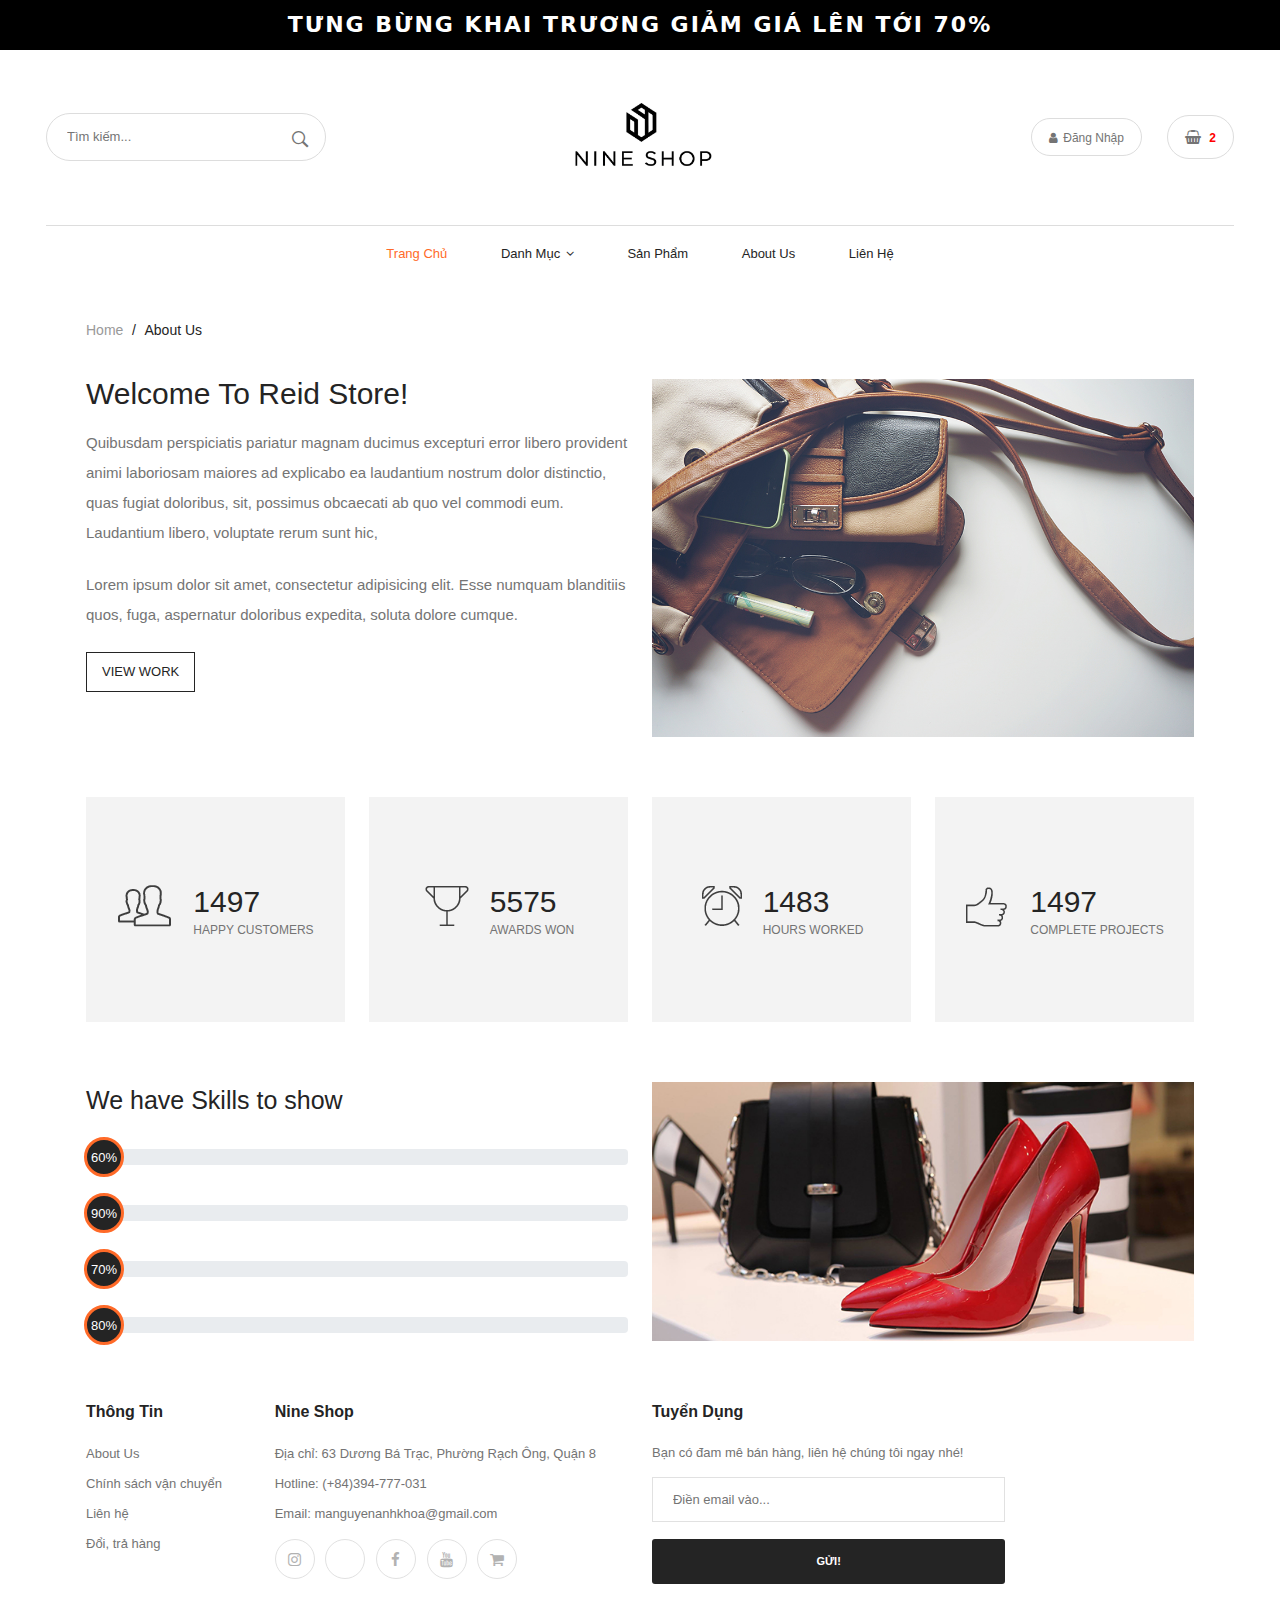
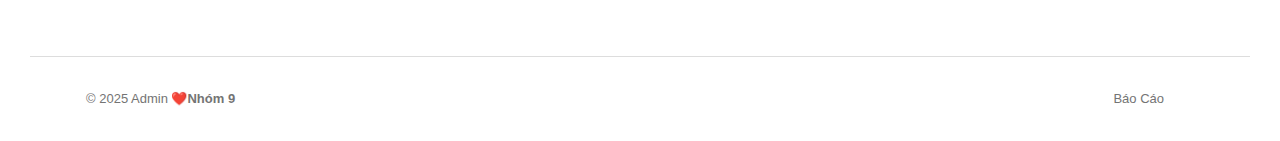
<file: giaodien/about.html>
<!doctype html>
<html class="no-js" lang="en">

<head>
    <meta charset="utf-8">
    <meta http-equiv="x-ua-compatible" content="ie=edge">
    <title>About us</title>
    <meta name="description" content="">
    <meta name="viewport" content="width=device-width, initial-scale=1">
    <!-- Favicon -->
    <link rel="shortcut icon" type="image/x-icon" href="../assets/img/favicon.ico">
    
    <!-- CSS 
    ========================= -->

    <!-- Plugins CSS -->
    <link rel="stylesheet" href="../assets/css/plugins.css">
    
    <!-- Main Style CSS -->
    <link rel="stylesheet" href="../assets/css/style.css">
</head>

<body>
    <div class="off_canvars_overlay">
    </div>
    <div class="offcanvas_menu">
        <div class="canvas_open">
                        <a href="javascript:void(0)"><i class="ion-navicon"></i></a>
                    </div>
        <div class="offcanvas_menu_wrapper">
                        <div class="canvas_close">
                              <a href="javascript:void(0)"><i class="ion-android-close"></i></a>  
                        </div>
                        <div class="top_right">
                            <ul>
                                <li><a href="login.html">Đăng nhập/Đăng ký</a></li>
                            </ul>
                            <ul>
                               <!-- <li class="top_links"><a href="#">Cá nhân <i class="ion-chevron-down"></i></a>
                                    <ul class="dropdown_links">
                                        <li><a href="wishlist.html">Yêu thích </a></li>
                                        <li><a href="my-account.html">Tài khoản</a></li>
                                        <li><a href="#">Đăng ký</a></li>
                                    </ul>
                                </li> -->
                                <li class="currency"><a href="#">VND<i class="ion-chevron-down"></i></a>
                                    <ul class="dropdown_currency">
                                        <li><a href="#">USD</a></li>
                                    </ul>
                                </li>
                            </ul>
                        </div>
                        <!-- <div class="search_bar">
                            <form action="#">
                                <select class="select_option" name="select" id="categori">
                                    <option selected value="1">All Categories</option>
                                    <option  value="2">Accessories</option>
                                    <option  value="3">Bridge</option>
                                    <option  value="4">Hub</option>
                                    <option  value="5">Repeater</option>
                                    <option  value="6">Switch</option>
                                    <option  value="7">Video Games</option>
                                    <option  value="8">PlayStation 3</option>
                                    <option  value="9">PlayStation 4</option>
                                    <option  value="10">Xbox 360</option>
                                    <option  value="11">Xbox One</option>
                                </select>
                                <input placeholder="Tìm kiếm..." type="text">
                                <button type="submit"><i class="ion-ios-search-strong"></i></button>
                            </form>
                        </div> -->
                        <div class="cart_area">
                            <div class="middel_links">
                               <ul>
                                   <li><a href="login.html">Đăng nhập/Đăng ký</a></li>
                               </ul>

                            </div>
                        </div>
                        <div id="menu" class="text-left ">
                            <ul class="offcanvas_main_menu">
                                <li class="menu-item-has-children active">
                                    <a href="#">Home</a>
                                    <ul class="sub-menu">
                                        <li><a href="index.html">Home 1</a></li>
                                        <li><a href="index-2.html">Home 2</a></li>
                                        <li><a href="index-3.html">Home 3</a></li>
                                        <li><a href="index-4.html">Home 4</a></li>
                                        <li><a href="index-5.html">Home 5</a></li>
                                        <li><a href="index-6.html">Home 6</a></li>
                                        <li><a href="index-7.html">Home 7</a></li>
                                        <li><a href="index-8.html">Home 8</a></li>
                                         <li><a href="index-9.html">Home 9</a></li>
                                    </ul>
                                </li>
                                <li class="menu-item-has-children">
                                    <a href="#">Shop</a>
                                    <ul class="sub-menu">
                                        <li class="menu-item-has-children">
                                            <a href="#">Shop Layouts</a>
                                            <ul class="sub-menu">
                                                <li><a href="shop.html">shop</a></li>
                                                <li><a href="shop-fullwidth.html">Full Width</a></li>
                                                <li><a href="shop-fullwidth-list.html">Full Width list</a></li>
                                                <li><a href="shop-right-sidebar.html">Right Sidebar </a></li>
                                                <li><a href="shop-right-sidebar-list.html"> Right Sidebar list</a></li>
                                                <li><a href="shop-list.html">List View</a></li>
                                            </ul>
                                        </li>
                                        <li class="menu-item-has-children">
                                            <a href="#">other Pages</a>
                                            <ul class="sub-menu">
                                                <li><a href="portfolio.html">portfolio</a></li>
                                                <li><a href="portfolio-details.html">portfolio details</a></li>
                                                <li><a href="cart.html">cart</a></li>
                                                <li><a href="checkout.html">Checkout</a></li>
                                                <li><a href="my-account.html">my account</a></li>
                                            </ul>
                                        </li>
                                        <li class="menu-item-has-children">
                                            <a href="#">Product Types</a>
                                            <ul class="sub-menu">
                                                <li><a href="product-details.html">product details</a></li>
                                                <li><a href="product-sidebar.html">product sidebar</a></li>
                                                <li><a href="product-grouped.html">product grouped</a></li>
                                                <li><a href="variable-product.html">product variable</a></li>
                                            </ul>
                                        </li>
                                    </ul>
                                </li>
                                <li class="menu-item-has-children">
                                    <a href="#">pages </a>
                                    <ul class="sub-menu">
                                        <li><a href="about.html">About Us</a></li>
                                        <li><a href="services.html">services</a></li>
                                        <li><a href="coming-soon.html">coming soon</a></li>
                                    </ul>
                                </li>
                                <li class="menu-item-has-children">
                                    <a href="my-account.html">my account</a>
                                </li>
                                <li class="menu-item-has-children">
                                    <a href="about.html">About Us</a>
                                </li>
                                <li class="menu-item-has-children">
                                    <a href="contact.html"> Contact Us</a> 
                                </li>
                            </ul>
                        </div>
                        <div class="offcanvas_footer">
                            <span><a href="#"><i class="fa fa-envelope-o"></i> info@yourdomain.com</a></span>
                            <ul>
                                <li class="facebook"><a href="#"><i class="fa fa-facebook"></i></a></li>
                                <li class="twitter"><a href="#"><i class="fa fa-twitter"></i></a></li>
                                <li class="pinterest"><a href="#"><i class="fa fa-pinterest-p"></i></a></li>
                                <li class="google-plus"><a href="#"><i class="fa fa-google-plus"></i></a></li>
                                <li class="linkedin"><a href="#"><i class="fa fa-linkedin"></i></a></li>
                            </ul>
                        </div>
                    </div>
    </div>
    <header class="header_area header_three">
        <div class="header_top">
                <div class="header_center">
                    <p>Tưng bừng khai trương giảm giá lên tới 70%</p>
                </div>
        </div>
        
        <div class="header_middel">
            <div class="container-fluid">
                <div class="middel_inner">
                    <div class="row align-items-center">
                        <div class="col-lg-4">
                            <div class="search_bar">
                                <form action="#">                          
                                    <input placeholder="Tìm kiếm..." type="text">
                                    <button type="submit"><i class="ion-ios-search-strong"></i></button>
                                </form>
                            </div>
                        </div>
                        <div class="col-lg-4">
                            <div class="logo">
                                <a href="index.html"><img src="../assets/img/logo/1.logo.jpg" alt=""></a>
                            </div>
                        </div>
                        <div class="col-lg-4">
                            <div class="cart_area">
                                <div class="account_area">
                                    <div class="account_link">
                                        <a href="login.html"><i class="fa fa-user"></i> <span class="account-text">Đăng nhập</span></a>
                                        <!-- <div class="account_dropdown">
                                            <ul>
                                                <li><a href="wishlist.html">Yêu thích</a></li>
                                                <li><a href="my-account.html">Thông tin tài khoản</a></li>
                                                <li><a href="logout.html">Đăng xuất</a></li>
                                            </ul>
                                        </div> -->
                                    </div>
                                </div>
                                <div class="cart_link">
                                    <a href="#"><i class="fa fa-shopping-basket"></i> <span class="cart-count">2</span></a>
                                     <div class="mini_cart">
                                        <div class="cart_item top">
                                       <div class="cart_img">
                                           <a href="#"><img src="../assets/img/product/ak_da_den.jpg" alt=""></a>
                                       </div>
                                        <div class="cart_info">
                                            <a href="#">Áo khoác da nam màu đen</a>

                                            <span>359.000</span>
    
                                        </div>
                                        <div class="cart_remove">
                                            <a href="#"><i class="ion-android-close"></i></a>
                                        </div>
                                    </div>
                                    <div class="cart_item bottom">
                                       <div class="cart_img">
                                           <a href="#"><img src="../assets/img/product/at_tron_hong.jpg" alt=""></a>
                                       </div>
                                        <div class="cart_info">
                                            <a href="#">Áo thun trơn màu hồng</a>
                                                <span>79.000</span>
                                        </div>
                                        <div class="cart_remove">
                                            <a href="#"><i class="ion-android-close"></i></a>
                                        </div>
                                    </div>
                                    <div class="cart__table">
                                        <table>
                                            <tbody>
                                                <tr>
                                                    <td class="text-left">Tổng cộng:</td>
                                                    <td class="text-right">438.000</td>
                                                </tr>
                                             
                                                <!-- <tr>
                                                    <td class="text-left">Total :</td>
                                                    <td class="text-right">$184.00</td>
                                                </tr> -->
                                            </tbody>
                                        </table>
                                    </div>
                                    
                                    <div class="cart_button view_cart">
                                        <a href="cart.html">View Cart</a>
                                    </div>
                                    <div class="cart_button checkout">
                                        <a href="checkout.html">Checkout</a>
                                    </div>
                                    </div>
                                </div>
                            </div>
                        </div>
                    </div>
                </div>
                <div class="horizontal_menu">
                    <!-- <div class="left_menu">
                        <div class="main_menu"> 
                            <nav>  
                                <ul>
                                    <li class="active"><a href="index.html">Home <i class="fa fa-angle-down"></i></a>
                                        <ul class="sub_menu">
                                            <li><a href="index.html">Home 1</a></li>
                                            <li><a href="index-2.html">Home 2</a></li>
                                            <li><a href="index-3.html">Home 3</a></li>
                                            <li><a href="index-4.html">Home 4</a></li>
                                            <li><a href="index-5.html">Home 5</a></li>
                                            <li><a href="index-6.html">Home 6</a></li>
                                            <li><a href="index-7.html">Home 7</a></li>
                                            <li><a href="index-8.html">Home 8</a></li>
                                        </ul>
                                    </li>
                                    <li class="mega_items"><a href="shop.html">shop <i class="fa fa-angle-down"></i></a>
                                        <ul class="mega_menu">
                                            <li><a href="#">Shop Layouts</a>
                                                <ul>
                                                    <li><a href="shop-fullwidth.html">Full Width</a></li>
                                                    <li><a href="shop-fullwidth-list.html">Full Width list</a></li>
                                                    <li><a href="shop-right-sidebar.html">Right Sidebar </a></li>
                                                    <li><a href="shop-right-sidebar-list.html"> Right Sidebar list</a></li>
                                                    <li><a href="shop-list.html">List View</a></li>
                                                </ul>
                                            </li>
                                            <li><a href="#">other Pages</a>
                                                <ul>
                                                    <li><a href="portfolio.html">portfolio</a></li>
                                                    <li><a href="portfolio-details.html">portfolio details</a></li>
                                                    <li><a href="cart.html">cart</a></li>
                                                    <li><a href="checkout.html">Checkout</a></li>
                                                    <li><a href="my-account.html">my account</a></li>


                                                </ul>
                                            </li>
                                            <li><a href="#">Product Types</a>
                                                <ul>
                                                    <li><a href="product-details.html">product details</a></li>
                                                    <li><a href="product-sidebar.html">product sidebar</a></li>
                                                    <li><a href="product-gallery.html">product gallery</a></li>
                                                    <li><a href="product-grouped.html">product grouped</a></li>
                                                    <li><a href="variable-product.html">product variable</a></li>

                                                </ul>
                                            </li>
                                            <li><a href="#">collection</a>
                                                <ul>
                                                    <li><a href="shop.html">Handbag</a></li>
                                                    <li><a href="shop.html">Accessories</a></li>
                                                    <li><a href="shop.html">Clothing</a></li>
                                                    <li><a href="shop.html">Shoes</a></li>
                                                    <li><a href="shop.html">Check Trousers</a></li>

                                                </ul>
                                            </li>
                                            <li class="banner_menu"><a href="#"><img src="../assets/img/bg/banner1.jpg" alt=""></a></li>
                                        </ul>
                                    </li>
                                    <li><a href="blog.html">blog <i class="fa fa-angle-down"></i></a>
                                        <ul class="sub_menu pages">
                                            <li><a href="blog-details.html">blog details</a></li>
                                            <li><a href="blog-sidebar.html">blog  Sidebar</a></li>
                                            <li><a href="blog-fullwidth.html">blog fullwidth</a></li>
                                        </ul>
                                    </li>
                                    <li><a href="#">pages <i class="fa fa-angle-down"></i></a>
                                        <ul class="sub_menu pages">
                                            <li><a href="about.html">About Us</a></li>
                                            <li><a href="services.html">services</a></li>
                                            <li><a href="faq.html">Frequently Questions</a></li>
                                            <li><a href="login.html">login</a></li>
                                            <li><a href="my-account.html">my account</a></li>
                                            <li><a href="wishlist.html">Wishlist</a></li>
                                            <li><a href="404.html">Error 404</a></li>
                                            <li><a href="compare.html">compare</a></li>
                                            <li><a href="privacy-policy.html">privacy policy</a></li>
                                            <li><a href="coming-soon.html">coming soon</a></li>
                                        </ul>
                                    </li>
                                </ul> 
                            </nav> 
                        </div>
                    </div> -->
                    <!-- <div class="logo_container">
                        <a href="index.html"><img src="../assets/img/logo/logo.png" alt=""></a>
                    </div>
                    <div class="right_menu">
                        <div class="main_menu"> 
                            <nav>  
                                <ul>
                                    <li><a href="#">Specials</a></li>
                                    <li><a href="#">Sneaker</a></li>
                                    <li><a href="about.html">About us</a></li>
                                    <li><a href="contact.html">Contact Us</a></li>
                                </ul> 
                            </nav> 
                        </div>
                    </div> -->
                </div>
            </div>
        </div>
       
        <div class="header_bottom sticky-header">
            <div class="container">
                <div class="row align-items-center">
                    <div class="col-12">
                        <div class="main_menu_inner">
                            <div class="main_menu"> 
                                <nav>  
                                    <ul>
                                        <li class="active"><a href="index.html">Trang chủ </a></li>
                                        <li><a href="#">Danh mục <i class="fa fa-angle-down"></i></a>
                                            <ul class="sub_menu pages">
                                                <li><a href="#">Áo</a></li>
                                                <li><a href="#">Quần</a></li>
                                                <li><a href="#">Áo khoác</a></li>
                                                <li><a href="#">Đồ lót</a></li>
                                                <li><a href="#">Phụ kiện khác</a></li>
                                            </ul>
                                        </li>
                                        <li><a href="shop_category.html">Sản phẩm </a></li>
                                        <li><a href="about.html">About us</a></li>
                                        <li><a href="contact.html">Liên hệ</a></li>
                                    </ul>   
                                </nav> 
                            </div>
                        </div> 
                    </div>
                </div>
            </div>
        </div>

    </header>
    <!--header area end-->
 
    <!--breadcrumbs area start-->
    <div class="breadcrumbs_area other_bread">
        <div class="container">   
            <div class="row">
                <div class="col-12">
                    <div class="breadcrumb_content">
                        <ul>
                            <li><a href="index.html">home</a></li>
                            <li>/</li>
                            <li>about us</li>
                        </ul>
                    </div>
                </div>
            </div>
        </div>         
    </div>
    <!--breadcrumbs area end-->
    
        <!--about section area -->
    <div class="about_section">
        <div class="container">  
            <div class="row">
                <div class="col-lg-6 col-md-12">
                    <div class="about_content">
                        <h1>Welcome To Reid Store!</h1>
                        <p> Quibusdam perspiciatis pariatur magnam ducimus excepturi error libero provident animi laboriosam maiores ad explicabo ea laudantium nostrum dolor distinctio, quas fugiat doloribus, sit, possimus obcaecati ab quo vel commodi eum. Laudantium libero, voluptate rerum sunt hic,</p>
                        <p>Lorem ipsum dolor sit amet, consectetur adipisicing elit. Esse numquam blanditiis quos, fuga, aspernatur doloribus expedita, soluta dolore cumque.</p>
                        <div class="view__work">
                            <a href="#">view work </a>
                        </div>  
                    </div>
                </div>
                <div class="col-lg-6 col-md-12">
                    <div class="about_thumb">
                        <img src="../assets/img/about/about1.jpg" alt="">
                    </div>
                </div>
            </div>
        </div>     
    </div>
    <!--about section end-->


    <!--counterup area -->
    <div class="counterup_section">
        <div class="container">   
            <div class="row">
                <div class="col-lg-3 col-md-6 col-sm-6">
                    <div class="single_counterup">
                       <div class="counter_img">
                            <img src="../assets/img/about/count.png" alt="">
                        </div>
                        <div class="counter_info">
                            <h2 class="counter_number">2170</h2>
                            <p>happy customers</p>
                        </div>
                    </div>
                </div>
                 <div class="col-lg-3 col-md-6 col-sm-6">
                    <div class="single_counterup count-two">
                        <div class="counter_img">
                            <img src="../assets/img/about/count2.png" alt="">
                        </div>
                        <div class="counter_info">
                            <h2 class="counter_number">8080</h2>
                            <p>AWARDS won</p>
                        </div>
                    </div>
                </div>
                 <div class="col-lg-3 col-md-6 col-sm-6">
                    <div class="single_counterup">
                        <div class="counter_img">
                            <img src="../assets/img/about/count3.png" alt="">
                        </div>
                        <div class="counter_info">
                            <h2 class="counter_number">2150</h2>
                            <p>HOURS WORKED</p>
                        </div>
                    </div>
                </div>
                 <div class="col-lg-3 col-md-6 col-sm-6">
                    <div class="single_counterup count-two">
                        <div class="counter_img">
                            <img src="../assets/img/about/count4.png" alt="">
                        </div>
                        <div class="counter_info">
                            <h2 class="counter_number">2170</h2>
                            <p>COMPLETE PROJECTS</p>
                        </div>
                    </div>
                </div>
            </div>
        </div>    
    </div>
    <!--counterup end-->

    <!--about progress bar -->
    <div class="about_progressbar">
        <div class="container">   
            <div class="row align-items-center">
                <div class="col-lg-6 col-md-6">
                    <div class="progressbar_inner">
                       <h2>We have Skills to show</h2>
                        <div class="progress_skill one">
                            <div class="progress">
                                <div class="progress-bar about_prog wow fadeInLeft" data-wow-duration="0.8s" data-wow-delay=".3s" role="progressbar" aria-valuenow="25" aria-valuemin="0" aria-valuemax="100">
                                    <span class="progress_persent">html/css</span>    
                                </div>
                            </div>
                            <span class="progress_discount">60%</span>
                        </div>
                        <div class="progress_skill two">
                            <div class="progress">
                                <div class="progress-bar about_prog wow fadeInLeft" data-wow-duration="0.8s" data-wow-delay=".5s" role="progressbar" aria-valuenow="25" aria-valuemin="0" aria-valuemax="100">

                                    <span class="progress_persent">ecommerce theme </span>
                                </div>

                            </div>
                             <span class="progress_discount">90%</span>
                        </div> 
                        <div class="progress_skill three">
                            <div class="progress">
                                <div class="progress-bar about_prog wow fadeInLeft" data-wow-duration="0.8s" data-wow-delay=".7s" role="progressbar" aria-valuenow="25" aria-valuemin="0" aria-valuemax="100">

                                    <span class="progress_persent">Typhography </span>
                                </div>

                            </div>
                             <span class="progress_discount">70%</span>
                        </div> 
                         <div class="progress_skill four">
                            <div class="progress">
                                <div class="progress-bar about_prog wow fadeInLeft" data-wow-duration="0.8s" data-wow-delay=".7s" role="progressbar" aria-valuenow="25" aria-valuemin="0" aria-valuemax="100">

                                    <span class="progress_persent">Branding  </span>
                                </div>

                            </div>
                             <span class="progress_discount">80%</span>
                        </div> 
                    </div>           
                </div>
                <div class="col-lg-6 col-md-6">
                    <div class="about__img">
                        <img src="../assets/img/about/about2.jpg" alt="">
                    </div>
                </div>
            </div>
        </div>    
    </div>
    <!--about progress bar end -->
    
    
       <!--footer area start-->
       <footer class="footer_widgets">
        <div class="footer_top">
            <div class="container">
                <div class="row">
                    <div class="col-lg-2 col-md-6 col-sm-6 col-6">
                        <div class="widgets_container">
                            <h3>Thông tin</h3>
                            <div class="footer_menu">
                                <ul>
                                    <li><a href="about.html">About Us</a></li>
                                    <li><a href="#">Chính sách vận chuyển</a></li>
                                    <li><a href="contact.html">Liên hệ</a></li>
                                    <li><a href="#">Đổi, trả hàng</a></li>
                                </ul>
                            </div>
                        </div>
                    </div>
                    <div class="col-lg-4 col-md-6">
                        <div class="widgets_container contact_us">
                            <h3>Nine Shop</h3>
                            <div class="footer_contact">
                                <p>Địa chỉ: 63 Dương Bá Trạc, Phường Rạch Ông, Quận 8</p>
                                <p>Hotline: <a href="tel:+(+84)394777031">(+84)394-777-031</a> </p>
                                <p>Email: manguyenanhkhoa@gmail.com</p>
                                <ul>
                                    <li><a href="#" title="Instagram"><i class="fa fa-instagram"></i></a></li>
                                    <li><a href="#" title="TikTok"><i class="fa fa-tiktok"></i></a></li>
                                    <li><a href="#" title="Facebook"><i class="fa fa-facebook"></i></a></li>
                                    <li><a href="#" title="YouTube"><i class="fa fa-youtube"></i></a></li>
                                    <li><a href="#" title="Shopee"><i class="fa fa-shopping-cart"></i></a></li>
                                </ul>
                              
                            </div>
                        </div>
                    </div>
                    <div class="col-lg-4 col-md-6">
                        <div class="widgets_container newsletter">
                            <h3>Tuyển dụng</h3>
                            <div class="newleter-content">
                                <p>Bạn có đam mê bán hàng, liên hệ chúng tôi ngay nhé!</p>
                                 <div class="subscribe_form">
                                    <form id="mc-form" class="mc-form footer-newsletter" >
                                        <input id="mc-email" type="email" autocomplete="off" placeholder="Điền email vào..." />
                                        <button id="mc-submit">Gửi!</button>
                                    </form>
                                    <div class="mailchimp-alerts text-centre">
                                        <div class="mailchimp-submitting"></div>
                                        <div class="mailchimp-success"></div>
                                        <div class="mailchimp-error"></div>
                                    </div>
                                </div>
                            </div>
                        </div>
                    </div>
                </div>
            </div>
        </div>
        <div class="footer_bottom">
            <div class="container">
               <div class="row">
                    <div class="col-lg-6 col-md-6">
                        <div class="copyright_area">
                            <p> &copy; 2025 <strong> </strong> Admin ❤️<strong>Nhóm 9</strong></a></p>
                        </div>
                    </div>
                    <div class="col-lg-6 col-md-6">
                        <div class="footer_custom_links">
                            <ul>
                                <li><a href="#">Báo cáo</a></li>
                            </ul>
                        </div>
                    </div>
                </div>
            </div>
        </div>
    </footer>
    <!--footer area end-->


<!-- JS
============================================ -->

<!-- Plugins JS -->
<script src="../assets/js/plugins.js"></script>

<!-- Main JS -->
<script src="../assets/js/main.js"></script>



</body>

</html>
</file>
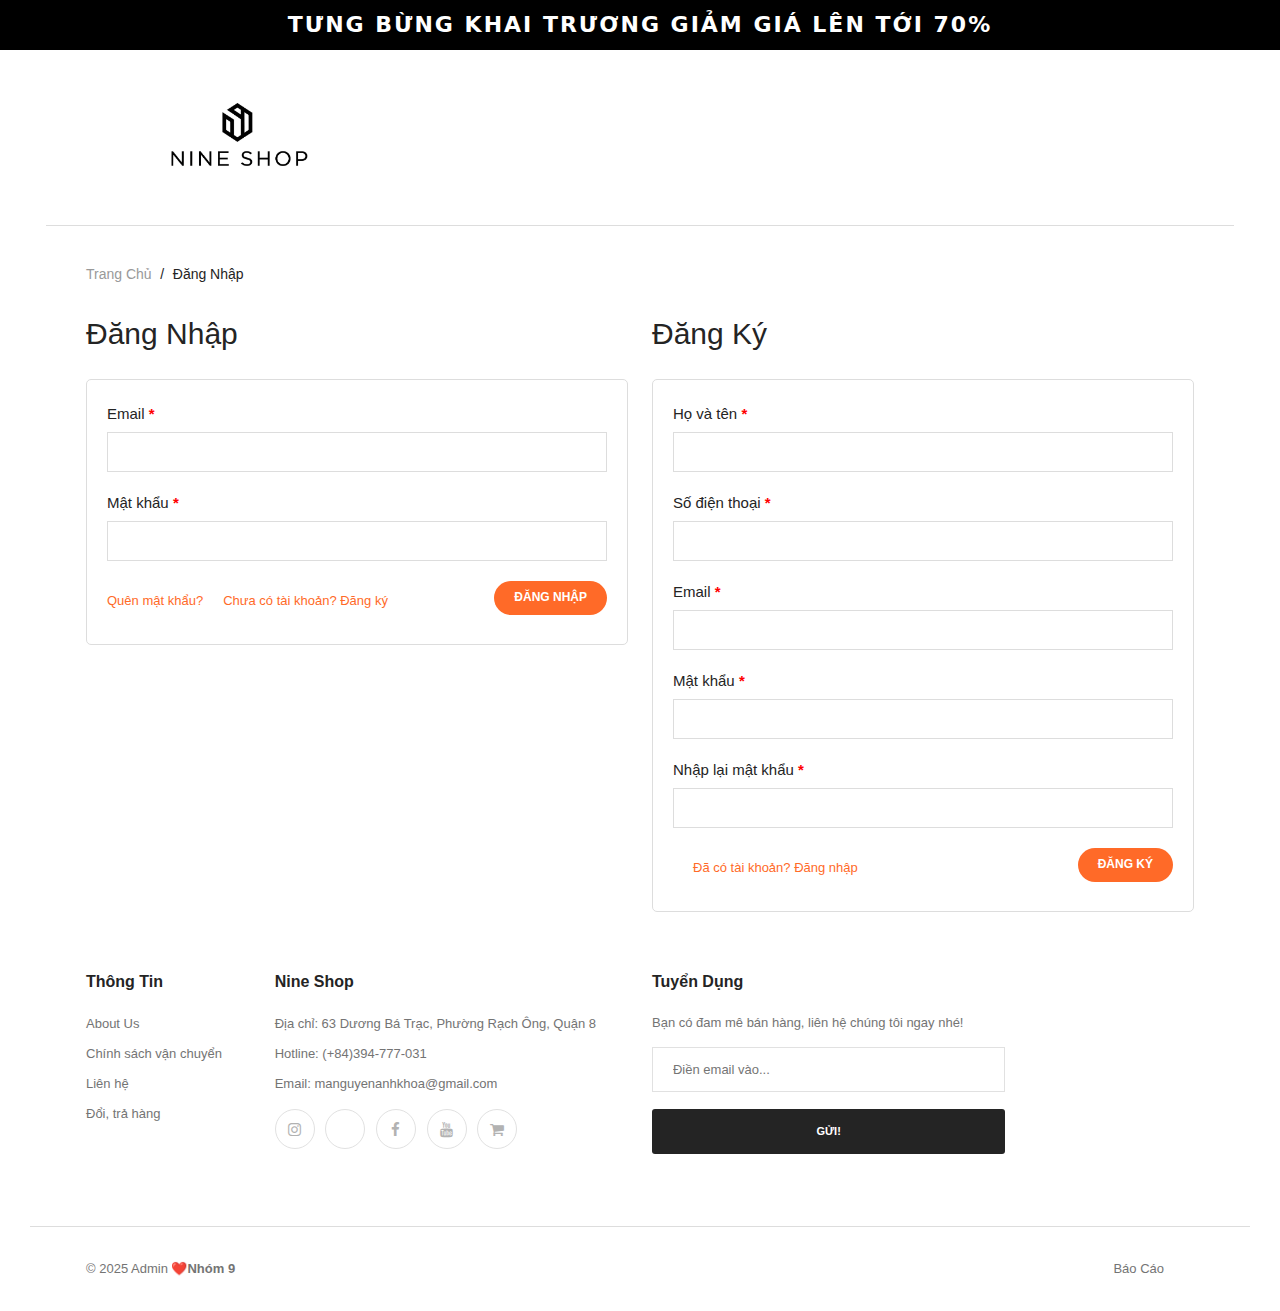
<file: giaodien/login.html>
<!doctype html>
<html class="no-js" lang="en">

<head>
    <meta charset="utf-8">
    <meta http-equiv="x-ua-compatible" content="ie=edge">
    <title>Đăng nhập</title>
    <meta name="description" content="">
    <meta name="viewport" content="width=device-width, initial-scale=1">
    <link rel="icon" type="img/jpg" href="../assets/img/logo/2.icon.png">
    <!-- Favicon -->
    <link rel="shortcut icon" type="image/x-icon" href="../assets/img/favicon.ico">


    <link rel="stylesheet" href="../assets/css/plugins.css">
    
    <link rel="stylesheet" href="../assets/css/style.css">

</head>

<body>
<!-- 
    <div class="off_canvars_overlay">
    </div>
    <div class="offcanvas_menu">
        <div class="canvas_open">
                        <a href="javascript:void(0)"><i class="ion-navicon"></i></a>
                    </div>
        <div class="offcanvas_menu_wrapper">
                        <div class="canvas_close">
                              <a href="javascript:void(0)"><i class="ion-android-close"></i></a>  
                        </div>
                        <div class="top_right">
                            <ul>
                                <li><a href="login.html">Đăng nhập/Đăng ký</a></li>
                            </ul>
                            <ul>
                                <li class="top_links"><a href="#">Cá nhân <i class="ion-chevron-down"></i></a>
                                    <ul class="dropdown_links">
                                        <li><a href="wishlist.html">Yêu thích </a></li>
                                        <li><a href="my-account.html">Tài khoản</a></li>
                                        <li><a href="#">Đăng ký</a></li>
                                    </ul>
                                </li>
                                <li class="currency"><a href="#">VND<i class="ion-chevron-down"></i></a>
                                    <ul class="dropdown_currency">
                                        <li><a href="#">USD</a></li>
                                    </ul>
                                </li>
                            </ul>
                        </div>
                        <div class="search_bar">
                            <form action="#">
                                <select class="select_option" name="select" id="categori">
                                    <option selected value="1">All Categories</option>
                                    <option  value="2">Accessories</option>
                                    <option  value="3">Bridge</option>
                                    <option  value="4">Hub</option>
                                    <option  value="5">Repeater</option>
                                    <option  value="6">Switch</option>
                                    <option  value="7">Video Games</option>
                                    <option  value="8">PlayStation 3</option>
                                    <option  value="9">PlayStation 4</option>
                                    <option  value="10">Xbox 360</option>
                                    <option  value="11">Xbox One</option>
                                </select>
                                <input placeholder="Tìm kiếm..." type="text">
                                <button type="submit"><i class="ion-ios-search-strong"></i></button>
                            </form>
                        </div> 
                        <div class="cart_area">
                            <div class="middel_links">
                               <ul>
                                   <li><a href="login.html">Đăng nhập/Đăng ký</a></li>
                               </ul>

                            </div>
                        </div>
                        <div id="menu" class="text-left ">
                            <ul class="offcanvas_main_menu">
                                <li class="menu-item-has-children active">
                                    <a href="#">Home</a>
                                    <ul class="sub-menu">
                                        <li><a href="index.html">Home 1</a></li>
                                        <li><a href="index-2.html">Home 2</a></li>
                                        <li><a href="index-3.html">Home 3</a></li>
                                        <li><a href="index-4.html">Home 4</a></li>
                                        <li><a href="index-5.html">Home 5</a></li>
                                        <li><a href="index-6.html">Home 6</a></li>
                                        <li><a href="index-7.html">Home 7</a></li>
                                        <li><a href="index-8.html">Home 8</a></li>
                                         <li><a href="index-9.html">Home 9</a></li>
                                    </ul>
                                </li>
                                <li class="menu-item-has-children">
                                    <a href="#">Shop</a>
                                    <ul class="sub-menu">
                                        <li class="menu-item-has-children">
                                            <a href="#">Shop Layouts</a>
                                            <ul class="sub-menu">
                                                <li><a href="shop.html">shop</a></li>
                                                <li><a href="shop-fullwidth.html">Full Width</a></li>
                                                <li><a href="shop-fullwidth-list.html">Full Width list</a></li>
                                                <li><a href="shop-right-sidebar.html">Right Sidebar </a></li>
                                                <li><a href="shop-right-sidebar-list.html"> Right Sidebar list</a></li>
                                                <li><a href="shop-list.html">List View</a></li>
                                            </ul>
                                        </li>
                                        <li class="menu-item-has-children">
                                            <a href="#">other Pages</a>
                                            <ul class="sub-menu">
                                                <li><a href="portfolio.html">portfolio</a></li>
                                                <li><a href="portfolio-details.html">portfolio details</a></li>
                                                <li><a href="cart.html">cart</a></li>
                                                <li><a href="checkout.html">Checkout</a></li>
                                                <li><a href="my-account.html">my account</a></li>
                                            </ul>
                                        </li>
                                        <li class="menu-item-has-children">
                                            <a href="#">Product Types</a>
                                            <ul class="sub-menu">
                                                <li><a href="product-details.html">product details</a></li>
                                                <li><a href="product-sidebar.html">product sidebar</a></li>
                                                <li><a href="product-grouped.html">product grouped</a></li>
                                                <li><a href="variable-product.html">product variable</a></li>
                                            </ul>
                                        </li>
                                    </ul>
                                </li>
                                <li class="menu-item-has-children">
                                    <a href="#">pages </a>
                                    <ul class="sub-menu">
                                        <li><a href="about.html">About Us</a></li>
                                        <li><a href="services.html">services</a></li>
                                        <li><a href="coming-soon.html">coming soon</a></li>
                                    </ul>
                                </li>
                                <li class="menu-item-has-children">
                                    <a href="my-account.html">my account</a>
                                </li>
                                <li class="menu-item-has-children">
                                    <a href="about.html">About Us</a>
                                </li>
                                <li class="menu-item-has-children">
                                    <a href="contact.html"> Contact Us</a> 
                                </li>
                            </ul>
                        </div>
                        <div class="offcanvas_footer">
                            <span><a href="#"><i class="fa fa-envelope-o"></i> info@yourdomain.com</a></span>
                            <ul>
                                <li class="facebook"><a href="#"><i class="fa fa-facebook"></i></a></li>
                                <li class="twitter"><a href="#"><i class="fa fa-twitter"></i></a></li>
                                <li class="pinterest"><a href="#"><i class="fa fa-pinterest-p"></i></a></li>
                                <li class="google-plus"><a href="#"><i class="fa fa-google-plus"></i></a></li>
                                <li class="linkedin"><a href="#"><i class="fa fa-linkedin"></i></a></li>
                            </ul>
                        </div>
                    </div>
    </div>
     -->
    <header class="header_area header_three">
        <div class="header_top">
            <div class="header_center">
                <p>Tưng bừng khai trương giảm giá lên tới 70%</p>
            </div>
        </div>
        <div class="header_middel">
            <div class="container-fluid">
                <div class="middel_inner">
                    <div class="row align-items-center">
                        <div class="col-lg-4">
                            <div class="logo">
                                <a href="index.html"><img src="../assets/img/logo/1.logo.jpg" alt=""></a>
                            </div>
                        </div>
                    </div>
                </div>
      <!--  <div class="header_middel">
            <div class="container-fluid">
                <div class="middel_inner">
                    <div class="row align-items-center">
                        <div class="col-lg-4">
                            <div class="search_bar">
                                <form action="#">
                                    <input placeholder="Tìm kiếm..." type="text">
                                    <button type="submit"><i class="ion-ios-search-strong"></i></button>
                                </form>
                            </div>
                        </div>
                        <div class="col-lg-4">
                            <div class="logo">
                                <a href="index.html"><img src="../assets/img/logo/1.logo.jpg" alt=""></a>
                            </div>
                        </div>
                        <div class="col-lg-4">
                            <div class="cart_area">
                                <div class="account_area">
                                    <div class="account_link">
                                        <a href="login.html"><i class="fa fa-user"></i> <span class="account-text">Đăng nhập</span></a>
                                        <div class="account_dropdown">
                                            <ul>
                                                <li><a href="wishlist.html">Yêu thích</a></li>
                                                <li><a href="my-account.html">Thông tin tài khoản</a></li>
                                                <li><a href="logout.html">Đăng xuất</a></li>
                                            </ul>
                                        </div>
                                    </div>
                                </div>
                                <div class="cart_link">
                                    <a href="#"><i class="fa fa-shopping-basket"></i> <span class="cart-count">2</span></a>
                                     <div class="mini_cart">
                                        <div class="cart_item top">
                                       <div class="cart_img">
                                           <a href="#"><img src="../assets/img/product/ak_da_den.jpg" alt=""></a>
                                       </div>
                                        <div class="cart_info">
                                            <a href="#">Áo khoác da nam màu đen</a>

                                            <span>359.000</span>
    
                                        </div>
                                        <div class="cart_remove">
                                            <a href="#"><i class="ion-android-close"></i></a>
                                        </div>
                                    </div>
                                    <div class="cart_item bottom">
                                       <div class="cart_img">
                                           <a href="#"><img src="../assets/img/product/at_tron_hong.jpg" alt=""></a>
                                       </div>
                                        <div class="cart_info">
                                            <a href="#">Áo thun trơn màu hồng</a>
                                                <span>79.000</span>
                                        </div>
                                        <div class="cart_remove">
                                            <a href="#"><i class="ion-android-close"></i></a>
                                        </div>
                                    </div>
                                    <div class="cart__table">
                                        <table>
                                            <tbody>
                                                <tr>
                                                    <td class="text-left">Tổng cộng:</td>
                                                    <td class="text-right">438.000</td>
                                                </tr>
                                             
                                                <tr>
                                                    <td class="text-left">Total :</td>
                                                    <td class="text-right">$184.00</td>
                                                </tr> 
                                            </tbody>
                                        </table>
                                    </div>
                                    
                                    <div class="cart_button view_cart">
                                        <a href="cart.html">View Cart</a>
                                    </div>
                                    <div class="cart_button checkout">
                                        <a href="checkout.html">Checkout</a>
                                    </div>
                                    </div>
                                </div>
                            </div>
                        </div>
                    </div>
                </div>
                <div class="horizontal_menu">
                    <div class="left_menu">
                        <div class="main_menu"> 
                            <nav>  
                                <ul>
                                    <li class="active"><a href="index.html">Home <i class="fa fa-angle-down"></i></a>
                                        <ul class="sub_menu">
                                            <li><a href="index.html">Home 1</a></li>
                                            <li><a href="index-2.html">Home 2</a></li>
                                            <li><a href="index-3.html">Home 3</a></li>
                                            <li><a href="index-4.html">Home 4</a></li>
                                            <li><a href="index-5.html">Home 5</a></li>
                                            <li><a href="index-6.html">Home 6</a></li>
                                            <li><a href="index-7.html">Home 7</a></li>
                                            <li><a href="index-8.html">Home 8</a></li>
                                        </ul>
                                    </li>
                                    <li class="mega_items"><a href="shop.html">shop <i class="fa fa-angle-down"></i></a>
                                        <ul class="mega_menu">
                                            <li><a href="#">Shop Layouts</a>
                                                <ul>
                                                    <li><a href="shop-fullwidth.html">Full Width</a></li>
                                                    <li><a href="shop-fullwidth-list.html">Full Width list</a></li>
                                                    <li><a href="shop-right-sidebar.html">Right Sidebar </a></li>
                                                    <li><a href="shop-right-sidebar-list.html"> Right Sidebar list</a></li>
                                                    <li><a href="shop-list.html">List View</a></li>
                                                </ul>
                                            </li>
                                            <li><a href="#">other Pages</a>
                                                <ul>
                                                    <li><a href="portfolio.html">portfolio</a></li>
                                                    <li><a href="portfolio-details.html">portfolio details</a></li>
                                                    <li><a href="cart.html">cart</a></li>
                                                    <li><a href="checkout.html">Checkout</a></li>
                                                    <li><a href="my-account.html">my account</a></li>


                                                </ul>
                                            </li>
                                            <li><a href="#">Product Types</a>
                                                <ul>
                                                    <li><a href="product-details.html">product details</a></li>
                                                    <li><a href="product-sidebar.html">product sidebar</a></li>
                                                    <li><a href="product-gallery.html">product gallery</a></li>
                                                    <li><a href="product-grouped.html">product grouped</a></li>
                                                    <li><a href="variable-product.html">product variable</a></li>

                                                </ul>
                                            </li>
                                            <li><a href="#">collection</a>
                                                <ul>
                                                    <li><a href="shop.html">Handbag</a></li>
                                                    <li><a href="shop.html">Accessories</a></li>
                                                    <li><a href="shop.html">Clothing</a></li>
                                                    <li><a href="shop.html">Shoes</a></li>
                                                    <li><a href="shop.html">Check Trousers</a></li>

                                                </ul>
                                            </li>
                                            <li class="banner_menu"><a href="#"><img src="../assets/img/bg/banner1.jpg" alt=""></a></li>
                                        </ul>
                                    </li>
                                    <li><a href="blog.html">blog <i class="fa fa-angle-down"></i></a>
                                        <ul class="sub_menu pages">
                                            <li><a href="blog-details.html">blog details</a></li>
                                            <li><a href="blog-sidebar.html">blog  Sidebar</a></li>
                                            <li><a href="blog-fullwidth.html">blog fullwidth</a></li>
                                        </ul>
                                    </li>
                                    <li><a href="#">pages <i class="fa fa-angle-down"></i></a>
                                        <ul class="sub_menu pages">
                                            <li><a href="about.html">About Us</a></li>
                                            <li><a href="services.html">services</a></li>
                                            <li><a href="faq.html">Frequently Questions</a></li>
                                            <li><a href="login.html">login</a></li>
                                            <li><a href="my-account.html">my account</a></li>
                                            <li><a href="wishlist.html">Wishlist</a></li>
                                            <li><a href="404.html">Error 404</a></li>
                                            <li><a href="compare.html">compare</a></li>
                                            <li><a href="privacy-policy.html">privacy policy</a></li>
                                            <li><a href="coming-soon.html">coming soon</a></li>
                                        </ul>
                                    </li>
                                </ul> 
                            </nav> 
                        </div>
                    </div> 
                    <div class="logo_container">
                        <a href="index.html"><img src="../assets/img/logo/logo.png" alt=""></a>
                    </div>
                    <div class="right_menu">
                        <div class="main_menu"> 
                            <nav>  
                                <ul>
                                    <li><a href="#">Specials</a></li>
                                    <li><a href="#">Sneaker</a></li>
                                    <li><a href="about.html">About us</a></li>
                                    <li><a href="contact.html">Contact Us</a></li>
                                </ul> 
                            </nav> 
                        </div>
                    </div>
                </div>
            </div>
        </div>
       
        <div class="header_bottom sticky-header">
            <div class="container">
                <div class="row align-items-center">
                    <div class="col-12">
                        <div class="main_menu_inner">
                            <div class="main_menu"> 
                                <nav>  
                                    <ul>
                                        <li class="active"><a href="index.html">Trang chủ </a></li>
                                        <li><a href="#">Danh mục <i class="fa fa-angle-down"></i></a>
                                            <ul class="sub_menu pages">
                                                <li><a href="#">Áo</a></li>
                                                <li><a href="#">Quần</a></li>
                                                <li><a href="#">Áo khoác</a></li>
                                                <li><a href="#">Đồ lót</a></li>
                                                <li><a href="#">Phụ kiện khác</a></li>
                                            </ul>
                                        </li>
                                        <li><a href="shop_category.html">Sản phẩm </a></li>
                                        <li><a href="about.html">About us</a></li>
                                        <li><a href="contact.html">Liên hệ</a></li>
                                    </ul>   
                                </nav> 
                            </div>
                        </div> 
                    </div>
                </div>
            </div>
        </div>-->

    </header> 
    <!--header area end-->
 
    <!--breadcrumbs area start-->
    <div class="breadcrumbs_area other_bread">
        <div class="container">   
            <div class="row">
                <div class="col-12">
                    <div class="breadcrumb_content">
                        <ul>
                            <li><a href="index.html">Trang chủ</a></li>
                            <li>/</li>
                            <li>Đăng nhập</li>
                        </ul>
                    </div>
                </div>
            </div>
        </div>         
    </div>
    <!--breadcrumbs area end-->
    
    <!-- customer login start -->
    <div class="customer_login">
        <div class="image-panel"></div>
        <div class="container">
            <div class="row">
                <div class="col-lg-6 col-md-6">
                    <div class="account_form">
                        <h2>Đăng nhập</h2>
                        <form action="#">
                            <p>
                                <label>Email <span class="must_have">*</span></label>
                                <input type="text">
                             </p>
                             <p>   
                                <label>Mật khẩu <span class="must_have">*</span></label>
                                <input type="password">
                             </p>   
                             <div class="login_submit">
                                <a href="#">Quên mật khẩu?</a>
                                <button type="submit">Đăng nhập</button>

                                <a href="register.html" class="register-button">Chưa có tài khoản? Đăng ký</a>
                            </div>
                        </form>
                     </div>    
                </div>
                <!--login area start-->

                <!--register area start-->
                <div class="col-lg-6 col-md-6">
                    <div class="account_form register">
                        <h2>Đăng ký</h2>
                        <form action="#">
                            <p>
                                <label>Họ và tên <span class="must_have">*</span></label>
                                <input type="text">
                            </p>
                            <p>
                                <label>Số điện thoại <span class="must_have">*</span></label>
                                <input type="text">
                            </p>
                            <p>
                                <label>Email <span class="must_have">*</span></label>
                                <input type="text">
                             </p>
                             </p>
                                <label>Mật khẩu <span class="must_have">*</span></label>
                                <input type="password">
                             </p>
                             <p>
                                <label>Nhập lại mật khẩu <span class="must_have">*</span></label>
                                <input type="password">
                             </p>
                            <div class="login_submit">
                                
                                <a href="login.html" class="register-button">Đã có tài khoản? Đăng nhập</a>
                                <button type="submit">Đăng ký</button>
                            </div>
                        </form>
                    </div>    
                </div>
                <!--register area start-->
                <!-- <div class="col-lg-6 col-md-6">
                    <div class="account_form register">
                        <h2>Đăng ký</h2>
                        <form action="#">
                            <p>
                                <label>Họ và tên <span class="must_have">*</span></label>
                                <input type="text">
                            </p>
                            <p>
                                <label>Số điện thoại <span class="must_have">*</span></label>
                                <input type="text">
                            </p>
                            <p>
                                <label>Email <span class="must_have">*</span></label>
                                <input type="text">
                             </p>
                             </p>
                                <label>Mật khẩu <span class="must_have">*</span></label>
                                <input type="password">
                             </p>
                             <p>
                                <label>Nhập lại mật khẩu <span class="must_have">*</span></label>
                                <input type="password">
                             </p>
                            <div class="login_submit">
                                <button type="submit">Đăng ký</button>
                            </div>
                        </form>
                    </div>    
                </div> -->
                <!--register area end-->
            </div>
        </div>
    </div>
    <!-- customer login end -->
    
    <!--footer area start-->
    <!--footer area start-->
    <footer class="footer_widgets">
        <div class="footer_top">
            <div class="container">
                <div class="row">
                    <div class="col-lg-2 col-md-6 col-sm-6 col-6">
                        <div class="widgets_container">
                            <h3>Thông tin</h3>
                            <div class="footer_menu">
                                <ul>
                                    <li><a href="about.html">About Us</a></li>
                                    <li><a href="#">Chính sách vận chuyển</a></li>
                                    <li><a href="contact.html">Liên hệ</a></li>
                                    <li><a href="#">Đổi, trả hàng</a></li>
                                </ul>
                            </div>
                        </div>
                    </div>
                    <div class="col-lg-4 col-md-6">
                        <div class="widgets_container contact_us">
                            <h3>Nine Shop</h3>
                            <div class="footer_contact">
                                <p>Địa chỉ: 63 Dương Bá Trạc, Phường Rạch Ông, Quận 8</p>
                                <p>Hotline: <a href="tel:+(+84)394777031">(+84)394-777-031</a> </p>
                                <p>Email: manguyenanhkhoa@gmail.com</p>
                                <ul>
                                    <li><a href="#" title="Instagram"><i class="fa fa-instagram"></i></a></li>
                                    <li><a href="#" title="TikTok"><i class="fa fa-tiktok"></i></a></li>
                                    <li><a href="#" title="Facebook"><i class="fa fa-facebook"></i></a></li>
                                    <li><a href="#" title="YouTube"><i class="fa fa-youtube"></i></a></li>
                                    <li><a href="#" title="Shopee"><i class="fa fa-shopping-cart"></i></a></li>
                                </ul>
                              
                            </div>
                        </div>
                    </div>
                    <div class="col-lg-4 col-md-6">
                        <div class="widgets_container newsletter">
                            <h3>Tuyển dụng</h3>
                            <div class="newleter-content">
                                <p>Bạn có đam mê bán hàng, liên hệ chúng tôi ngay nhé!</p>
                                 <div class="subscribe_form">
                                    <form id="mc-form" class="mc-form footer-newsletter" >
                                        <input id="mc-email" type="email" autocomplete="off" placeholder="Điền email vào..." />
                                        <button id="mc-submit">Gửi!</button>
                                    </form>
                                    <div class="mailchimp-alerts text-centre">
                                        <div class="mailchimp-submitting"></div>
                                        <div class="mailchimp-success"></div>
                                        <div class="mailchimp-error"></div>
                                    </div>
                                </div>
                            </div>
                        </div>
                    </div>
                </div>
            </div>
        </div>
        <div class="footer_bottom">
            <div class="container">
               <div class="row">
                    <div class="col-lg-6 col-md-6">
                        <div class="copyright_area">
                            <p> &copy; 2025 <strong> </strong> Admin ❤️<strong>Nhóm 9</strong></a></p>
                        </div>
                    </div>
                    <div class="col-lg-6 col-md-6">
                        <div class="footer_custom_links">
                            <ul>
                                <li><a href="#">Báo cáo</a></li>
                            </ul>
                        </div>
                    </div>
                </div>
            </div>
        </div>
    </footer>
    <!--footer area end-->

<!-- JS
============================================ -->

<script>
    const loginSection = document.querySelector('.form-section.login');
    const registerSection = document.querySelector('.form-section.register');
    const showRegister = document.getElementById('showRegister');
    const showLogin = document.getElementById('showLogin');
    const imagePanel = document.querySelector('.image-panel');

    showRegister.addEventListener('click', () => {
        loginSection.style.opacity = '0';
        registerSection.style.opacity = '1';
        imagePanel.classList.add('move-left');
    });

    showLogin.addEventListener('click', () => {
        registerSection.style.opacity = '0';
        loginSection.style.opacity = '1';
        imagePanel.classList.remove('move-left');
    });
</script>
<!--map js code here-->
<!-- <script src="https://maps.googleapis.com/maps/api/js?key=AIzaSyAdWLY_Y6FL7QGW5vcO3zajUEsrKfQPNzI"></script>
<script  src="https://www.google.com/jsapi"></script>
<script src="../assets/js/map.js"></script> -->


<!-- Plugins JS -->
<script src="../assets/js/plugins.js"></script>
<script src="../assets/js/main.js"></script>



</body>

</html>
</file>
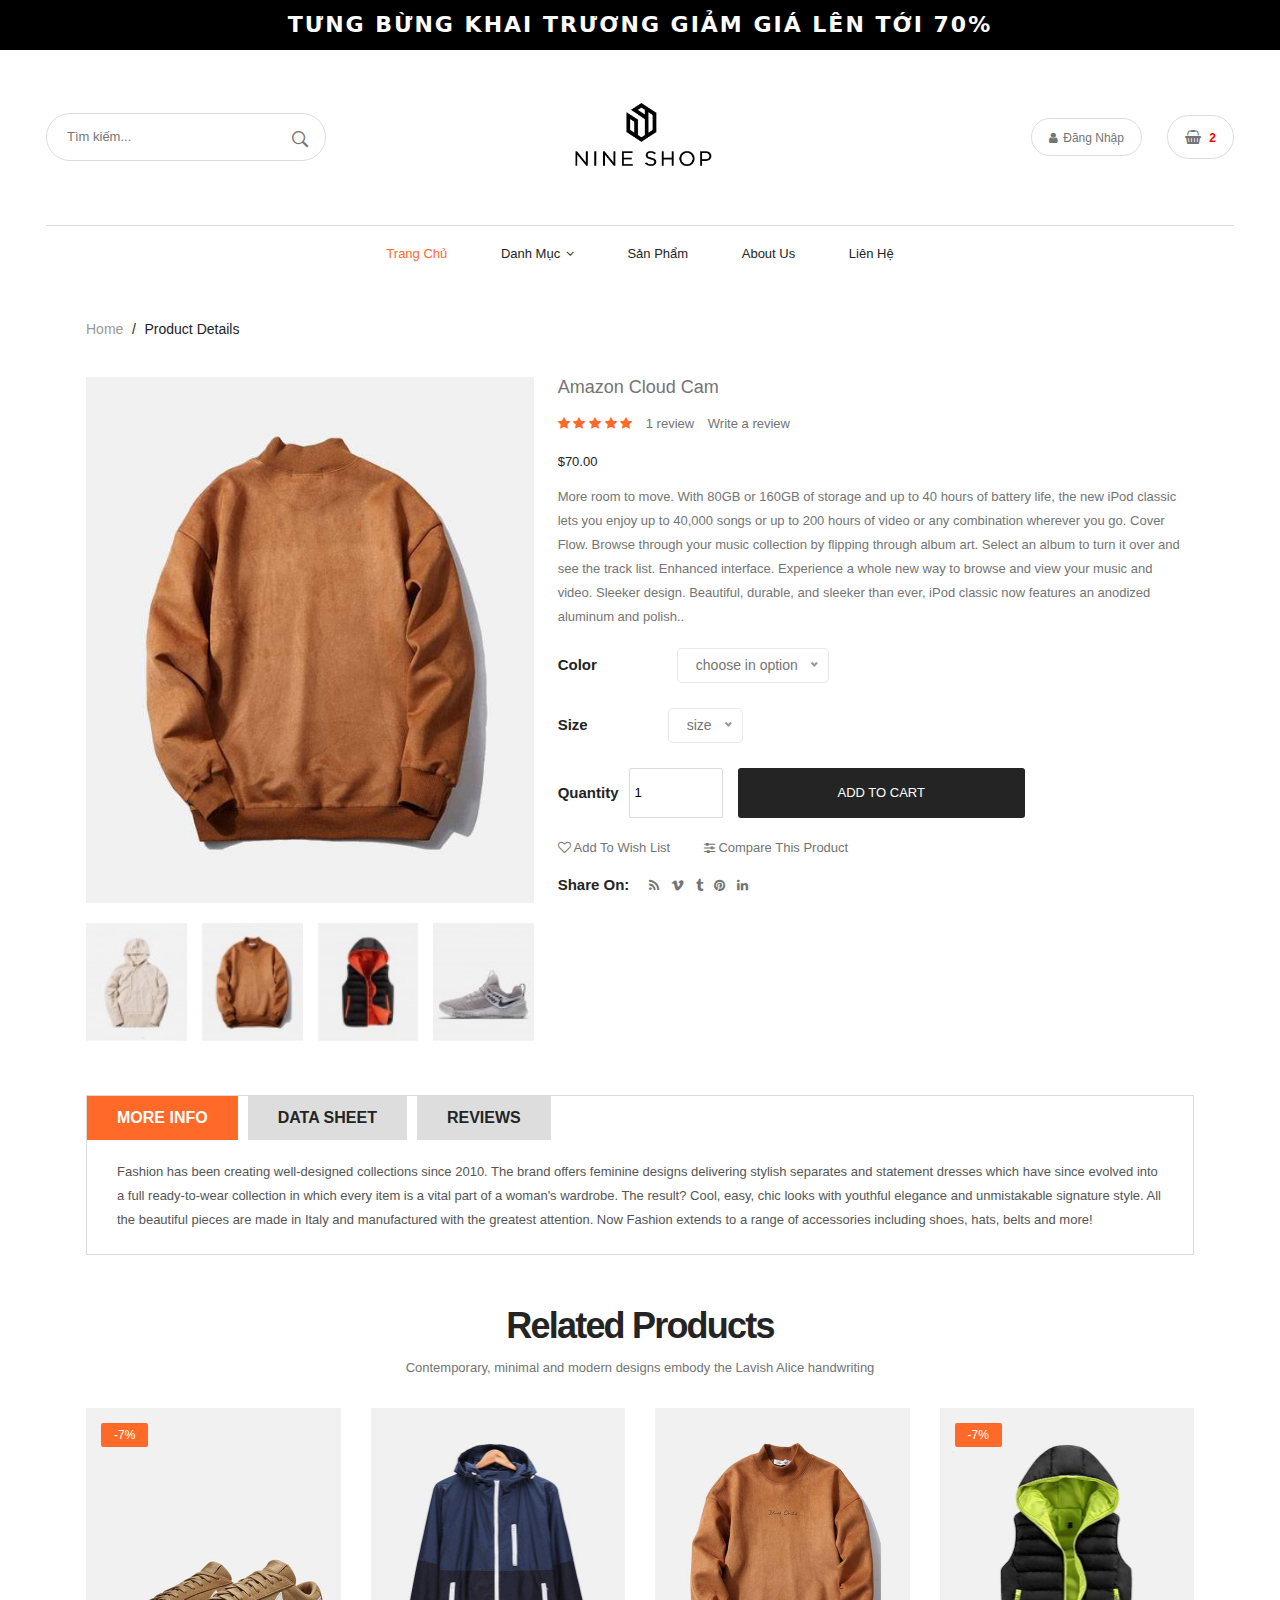
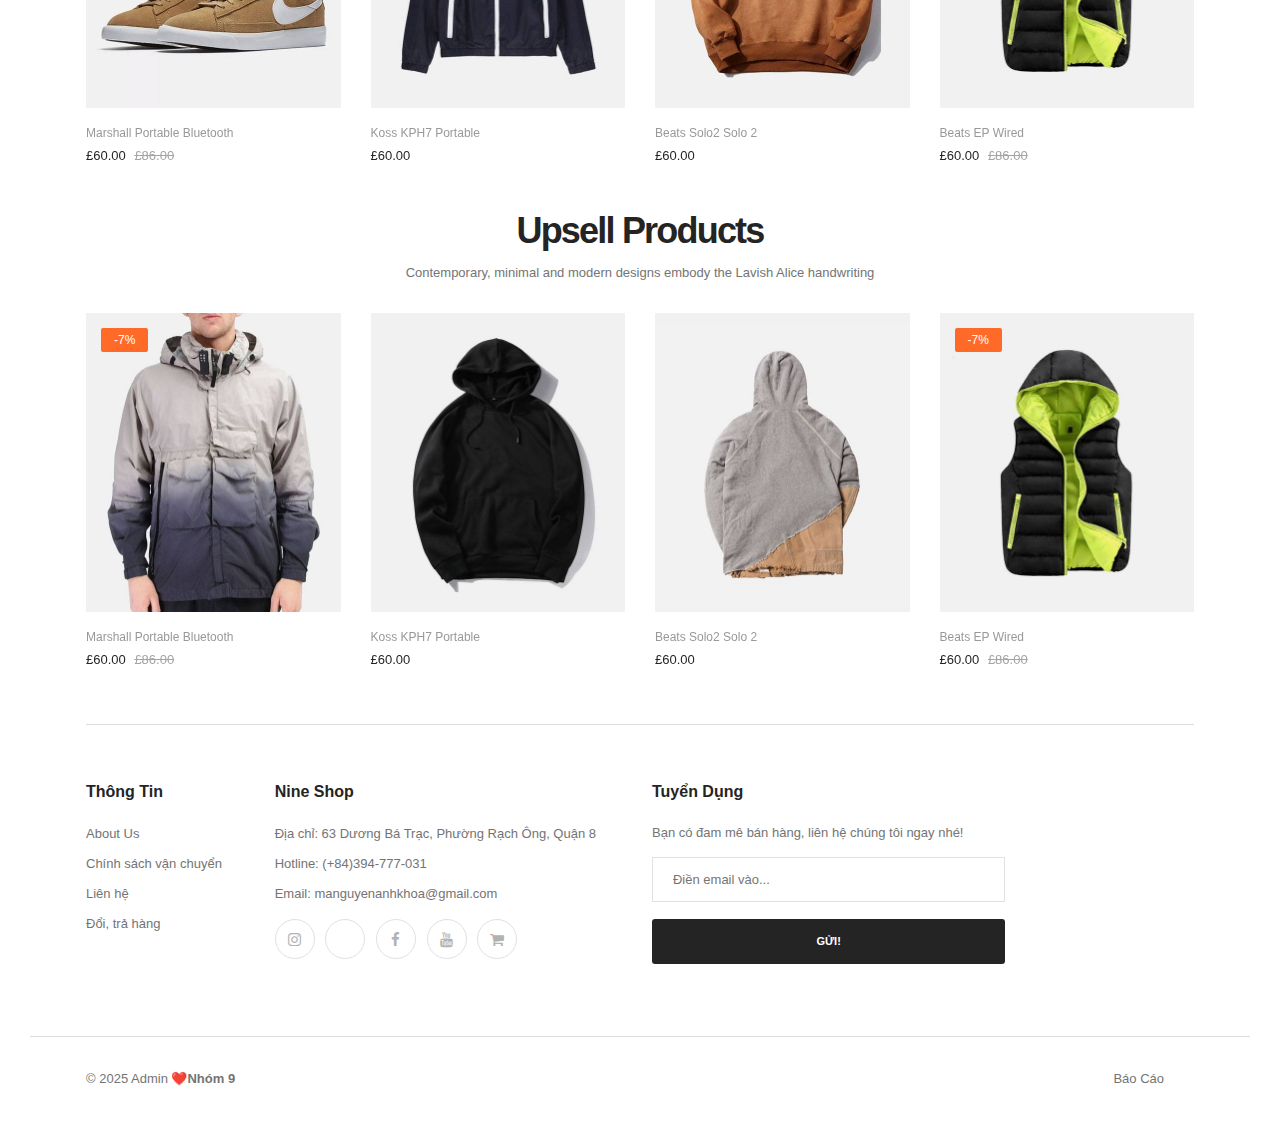
<file: giaodien/product-details.html>
<!doctype html>
<html class="no-js" lang="en">

<head>
    <meta charset="utf-8">
    <meta http-equiv="x-ua-compatible" content="ie=edge">
    <title>Sản phẩm</title>
    <meta name="description" content="">
    <meta name="viewport" content="width=device-width, initial-scale=1">
    <link rel="icon" type="img/jpg" href="../assets/img/logo/2.icon.png">
    <!-- Favicon -->
    <link rel="shortcut icon" type="image/x-icon" href="../assets/img/favicon.ico">
    
    <!-- CSS 
    ========================= -->


    <!-- Plugins CSS -->
    <link rel="stylesheet" href="../assets/css/plugins.css">
    
    <!-- Main Style CSS -->
    <link rel="stylesheet" href="../assets/css/style.css">

</head>

<body>
    <div class="off_canvars_overlay">
    </div>
    <div class="offcanvas_menu">
        <div class="canvas_open">
                        <a href="javascript:void(0)"><i class="ion-navicon"></i></a>
                    </div>
        <div class="offcanvas_menu_wrapper">
                        <div class="canvas_close">
                              <a href="javascript:void(0)"><i class="ion-android-close"></i></a>  
                        </div>
                        <div class="top_right">
                            <ul>
                                <li><a href="login.html">Đăng nhập/Đăng ký</a></li>
                            </ul>
                            <ul>
                               <!-- <li class="top_links"><a href="#">Cá nhân <i class="ion-chevron-down"></i></a>
                                    <ul class="dropdown_links">
                                        <li><a href="wishlist.html">Yêu thích </a></li>
                                        <li><a href="my-account.html">Tài khoản</a></li>
                                        <li><a href="#">Đăng ký</a></li>
                                    </ul>
                                </li> -->
                                <li class="currency"><a href="#">VND<i class="ion-chevron-down"></i></a>
                                    <ul class="dropdown_currency">
                                        <li><a href="#">USD</a></li>
                                    </ul>
                                </li>
                            </ul>
                        </div>
                        <!-- <div class="search_bar">
                            <form action="#">
                                <select class="select_option" name="select" id="categori">
                                    <option selected value="1">All Categories</option>
                                    <option  value="2">Accessories</option>
                                    <option  value="3">Bridge</option>
                                    <option  value="4">Hub</option>
                                    <option  value="5">Repeater</option>
                                    <option  value="6">Switch</option>
                                    <option  value="7">Video Games</option>
                                    <option  value="8">PlayStation 3</option>
                                    <option  value="9">PlayStation 4</option>
                                    <option  value="10">Xbox 360</option>
                                    <option  value="11">Xbox One</option>
                                </select>
                                <input placeholder="Tìm kiếm..." type="text">
                                <button type="submit"><i class="ion-ios-search-strong"></i></button>
                            </form>
                        </div> -->
                        <div class="cart_area">
                            <div class="middel_links">
                               <ul>
                                   <li><a href="login.html">Đăng nhập/Đăng ký</a></li>
                               </ul>

                            </div>
                        </div>
                        <div id="menu" class="text-left ">
                            <ul class="offcanvas_main_menu">
                                <li class="menu-item-has-children active">
                                    <a href="#">Home</a>
                                    <ul class="sub-menu">
                                        <li><a href="index.html">Home 1</a></li>
                                        <li><a href="index-2.html">Home 2</a></li>
                                        <li><a href="index-3.html">Home 3</a></li>
                                        <li><a href="index-4.html">Home 4</a></li>
                                        <li><a href="index-5.html">Home 5</a></li>
                                        <li><a href="index-6.html">Home 6</a></li>
                                        <li><a href="index-7.html">Home 7</a></li>
                                        <li><a href="index-8.html">Home 8</a></li>
                                         <li><a href="index-9.html">Home 9</a></li>
                                    </ul>
                                </li>
                                <li class="menu-item-has-children">
                                    <a href="#">Shop</a>
                                    <ul class="sub-menu">
                                        <li class="menu-item-has-children">
                                            <a href="#">Shop Layouts</a>
                                            <ul class="sub-menu">
                                                <li><a href="shop.html">shop</a></li>
                                                <li><a href="shop-fullwidth.html">Full Width</a></li>
                                                <li><a href="shop-fullwidth-list.html">Full Width list</a></li>
                                                <li><a href="shop-right-sidebar.html">Right Sidebar </a></li>
                                                <li><a href="shop-right-sidebar-list.html"> Right Sidebar list</a></li>
                                                <li><a href="shop-list.html">List View</a></li>
                                            </ul>
                                        </li>
                                        <li class="menu-item-has-children">
                                            <a href="#">other Pages</a>
                                            <ul class="sub-menu">
                                                <li><a href="portfolio.html">portfolio</a></li>
                                                <li><a href="portfolio-details.html">portfolio details</a></li>
                                                <li><a href="cart.html">cart</a></li>
                                                <li><a href="checkout.html">Checkout</a></li>
                                                <li><a href="my-account.html">my account</a></li>
                                            </ul>
                                        </li>
                                        <li class="menu-item-has-children">
                                            <a href="#">Product Types</a>
                                            <ul class="sub-menu">
                                                <li><a href="product-details.html">product details</a></li>
                                                <li><a href="product-sidebar.html">product sidebar</a></li>
                                                <li><a href="product-grouped.html">product grouped</a></li>
                                                <li><a href="variable-product.html">product variable</a></li>
                                            </ul>
                                        </li>
                                    </ul>
                                </li>
                                <li class="menu-item-has-children">
                                    <a href="#">pages </a>
                                    <ul class="sub-menu">
                                        <li><a href="about.html">About Us</a></li>
                                        <li><a href="services.html">services</a></li>
                                        <li><a href="coming-soon.html">coming soon</a></li>
                                    </ul>
                                </li>
                                <li class="menu-item-has-children">
                                    <a href="my-account.html">my account</a>
                                </li>
                                <li class="menu-item-has-children">
                                    <a href="about.html">About Us</a>
                                </li>
                                <li class="menu-item-has-children">
                                    <a href="contact.html"> Contact Us</a> 
                                </li>
                            </ul>
                        </div>
                        <div class="offcanvas_footer">
                            <span><a href="#"><i class="fa fa-envelope-o"></i> info@yourdomain.com</a></span>
                            <ul>
                                <li class="facebook"><a href="#"><i class="fa fa-facebook"></i></a></li>
                                <li class="twitter"><a href="#"><i class="fa fa-twitter"></i></a></li>
                                <li class="pinterest"><a href="#"><i class="fa fa-pinterest-p"></i></a></li>
                                <li class="google-plus"><a href="#"><i class="fa fa-google-plus"></i></a></li>
                                <li class="linkedin"><a href="#"><i class="fa fa-linkedin"></i></a></li>
                            </ul>
                        </div>
                    </div>
    </div>
    <header class="header_area header_three">
        <div class="header_top">
                <div class="header_center">
                    <p>Tưng bừng khai trương giảm giá lên tới 70%</p>
                </div>
        </div>
        
        <div class="header_middel">
            <div class="container-fluid">
                <div class="middel_inner">
                    <div class="row align-items-center">
                        <div class="col-lg-4">
                            <div class="search_bar">
                                <form action="#">                          
                                    <input placeholder="Tìm kiếm..." type="text">
                                    <button type="submit"><i class="ion-ios-search-strong"></i></button>
                                </form>
                            </div>
                        </div>
                        <div class="col-lg-4">
                            <div class="logo">
                                <a href="index.html"><img src="../assets/img/logo/1.logo.jpg" alt=""></a>
                            </div>
                        </div>
                        <div class="col-lg-4">
                            <div class="cart_area">
                                <div class="account_area">
                                    <div class="account_link">
                                        <a href="login.html"><i class="fa fa-user"></i> <span class="account-text">Đăng nhập</span></a>
                                        <!-- <div class="account_dropdown">
                                            <ul>
                                                <li><a href="wishlist.html">Yêu thích</a></li>
                                                <li><a href="my-account.html">Thông tin tài khoản</a></li>
                                                <li><a href="logout.html">Đăng xuất</a></li>
                                            </ul>
                                        </div> -->
                                    </div>
                                </div>
                                <div class="cart_link">
                                    <a href="#"><i class="fa fa-shopping-basket"></i> <span class="cart-count">2</span></a>
                                     <div class="mini_cart">
                                        <div class="cart_item top">
                                       <div class="cart_img">
                                           <a href="#"><img src="../assets/img/product/ak_da_den.jpg" alt=""></a>
                                       </div>
                                        <div class="cart_info">
                                            <a href="#">Áo khoác da nam màu đen</a>

                                            <span>359.000</span>
    
                                        </div>
                                        <div class="cart_remove">
                                            <a href="#"><i class="ion-android-close"></i></a>
                                        </div>
                                    </div>
                                    <div class="cart_item bottom">
                                       <div class="cart_img">
                                           <a href="#"><img src="../assets/img/product/at_tron_hong.jpg" alt=""></a>
                                       </div>
                                        <div class="cart_info">
                                            <a href="#">Áo thun trơn màu hồng</a>
                                                <span>79.000</span>
                                        </div>
                                        <div class="cart_remove">
                                            <a href="#"><i class="ion-android-close"></i></a>
                                        </div>
                                    </div>
                                    <div class="cart__table">
                                        <table>
                                            <tbody>
                                                <tr>
                                                    <td class="text-left">Tổng cộng:</td>
                                                    <td class="text-right">438.000</td>
                                                </tr>
                                             
                                                <!-- <tr>
                                                    <td class="text-left">Total :</td>
                                                    <td class="text-right">$184.00</td>
                                                </tr> -->
                                            </tbody>
                                        </table>
                                    </div>
                                    
                                    <div class="cart_button view_cart">
                                        <a href="cart.html">View Cart</a>
                                    </div>
                                    <div class="cart_button checkout">
                                        <a href="checkout.html">Checkout</a>
                                    </div>
                                    </div>
                                </div>
                            </div>
                        </div>
                    </div>
                </div>
                <div class="horizontal_menu">
                    <!-- <div class="left_menu">
                        <div class="main_menu"> 
                            <nav>  
                                <ul>
                                    <li class="active"><a href="index.html">Home <i class="fa fa-angle-down"></i></a>
                                        <ul class="sub_menu">
                                            <li><a href="index.html">Home 1</a></li>
                                            <li><a href="index-2.html">Home 2</a></li>
                                            <li><a href="index-3.html">Home 3</a></li>
                                            <li><a href="index-4.html">Home 4</a></li>
                                            <li><a href="index-5.html">Home 5</a></li>
                                            <li><a href="index-6.html">Home 6</a></li>
                                            <li><a href="index-7.html">Home 7</a></li>
                                            <li><a href="index-8.html">Home 8</a></li>
                                        </ul>
                                    </li>
                                    <li class="mega_items"><a href="shop.html">shop <i class="fa fa-angle-down"></i></a>
                                        <ul class="mega_menu">
                                            <li><a href="#">Shop Layouts</a>
                                                <ul>
                                                    <li><a href="shop-fullwidth.html">Full Width</a></li>
                                                    <li><a href="shop-fullwidth-list.html">Full Width list</a></li>
                                                    <li><a href="shop-right-sidebar.html">Right Sidebar </a></li>
                                                    <li><a href="shop-right-sidebar-list.html"> Right Sidebar list</a></li>
                                                    <li><a href="shop-list.html">List View</a></li>
                                                </ul>
                                            </li>
                                            <li><a href="#">other Pages</a>
                                                <ul>
                                                    <li><a href="portfolio.html">portfolio</a></li>
                                                    <li><a href="portfolio-details.html">portfolio details</a></li>
                                                    <li><a href="cart.html">cart</a></li>
                                                    <li><a href="checkout.html">Checkout</a></li>
                                                    <li><a href="my-account.html">my account</a></li>


                                                </ul>
                                            </li>
                                            <li><a href="#">Product Types</a>
                                                <ul>
                                                    <li><a href="product-details.html">product details</a></li>
                                                    <li><a href="product-sidebar.html">product sidebar</a></li>
                                                    <li><a href="product-gallery.html">product gallery</a></li>
                                                    <li><a href="product-grouped.html">product grouped</a></li>
                                                    <li><a href="variable-product.html">product variable</a></li>

                                                </ul>
                                            </li>
                                            <li><a href="#">collection</a>
                                                <ul>
                                                    <li><a href="shop.html">Handbag</a></li>
                                                    <li><a href="shop.html">Accessories</a></li>
                                                    <li><a href="shop.html">Clothing</a></li>
                                                    <li><a href="shop.html">Shoes</a></li>
                                                    <li><a href="shop.html">Check Trousers</a></li>

                                                </ul>
                                            </li>
                                            <li class="banner_menu"><a href="#"><img src="../assets/img/bg/banner1.jpg" alt=""></a></li>
                                        </ul>
                                    </li>
                                    <li><a href="blog.html">blog <i class="fa fa-angle-down"></i></a>
                                        <ul class="sub_menu pages">
                                            <li><a href="blog-details.html">blog details</a></li>
                                            <li><a href="blog-sidebar.html">blog  Sidebar</a></li>
                                            <li><a href="blog-fullwidth.html">blog fullwidth</a></li>
                                        </ul>
                                    </li>
                                    <li><a href="#">pages <i class="fa fa-angle-down"></i></a>
                                        <ul class="sub_menu pages">
                                            <li><a href="about.html">About Us</a></li>
                                            <li><a href="services.html">services</a></li>
                                            <li><a href="faq.html">Frequently Questions</a></li>
                                            <li><a href="login.html">login</a></li>
                                            <li><a href="my-account.html">my account</a></li>
                                            <li><a href="wishlist.html">Wishlist</a></li>
                                            <li><a href="404.html">Error 404</a></li>
                                            <li><a href="compare.html">compare</a></li>
                                            <li><a href="privacy-policy.html">privacy policy</a></li>
                                            <li><a href="coming-soon.html">coming soon</a></li>
                                        </ul>
                                    </li>
                                </ul> 
                            </nav> 
                        </div>
                    </div> -->
                    <!-- <div class="logo_container">
                        <a href="index.html"><img src="../assets/img/logo/logo.png" alt=""></a>
                    </div>
                    <div class="right_menu">
                        <div class="main_menu"> 
                            <nav>  
                                <ul>
                                    <li><a href="#">Specials</a></li>
                                    <li><a href="#">Sneaker</a></li>
                                    <li><a href="about.html">About us</a></li>
                                    <li><a href="contact.html">Contact Us</a></li>
                                </ul> 
                            </nav> 
                        </div>
                    </div> -->
                </div>
            </div>
        </div>
       
        <div class="header_bottom sticky-header">
            <div class="container">
                <div class="row align-items-center">
                    <div class="col-12">
                        <div class="main_menu_inner">
                            <div class="main_menu"> 
                                <nav>  
                                    <ul>
                                        <li class="active"><a href="index.html">Trang chủ </a></li>
                                        <li><a href="#">Danh mục <i class="fa fa-angle-down"></i></a>
                                            <ul class="sub_menu pages">
                                                <li><a href="#">Áo</a></li>
                                                <li><a href="#">Quần</a></li>
                                                <li><a href="#">Áo khoác</a></li>
                                                <li><a href="#">Đồ lót</a></li>
                                                <li><a href="#">Phụ kiện khác</a></li>
                                            </ul>
                                        </li>
                                        <li><a href="shop_category.html">Sản phẩm </a></li>
                                        <li><a href="about.html">About us</a></li>
                                        <li><a href="contact.html">Liên hệ</a></li>
                                    </ul>   
                                </nav> 
                            </div>
                        </div> 
                    </div>
                </div>
            </div>
        </div>

    </header>
    <!--header area end-->
    
    <!--breadcrumbs area start-->
    <div class="breadcrumbs_area product_bread">
        <div class="container">   
            <div class="row">
                <div class="col-12">
                    <div class="breadcrumb_content">
                        <ul>
                            <li><a href="index.html">home</a></li>
                            <li>/</li>
                            <li>product details</li>
                        </ul>
                    </div>
                </div>
            </div>
        </div>         
    </div>
    <!--breadcrumbs area end-->
    
    <!--product details start-->
    <div class="product_details">
        <div class="container">
            <div class="row">
                <div class="col-lg-5 col-md-5">
                   <div class="product-details-tab">

                        <div id="img-1" class="zoomWrapper single-zoom">
                            <a href="#">
                                <img id="zoom1" src="../assets/img/product/product5.jpg" data-zoom-image="../assets/img/product/product5.jpg" alt="big-1">
                            </a>
                        </div>

                        <div class="single-zoom-thumb">
                            <ul class="s-tab-zoom owl-carousel single-product-active" id="gallery_01">
                                <li>
                                    <a href="#" class="elevatezoom-gallery active" data-update="" data-image="../assets/img/product/product4.jpg" data-zoom-image="../assets/img/product/product4.jpg">
                                        <img src="../assets/img/s-product/product3.jpg" alt="zo-th-1"/>
                                    </a>

                                </li>
                                <li >
                                    <a href="#" class="elevatezoom-gallery active" data-update="" data-image="../assets/img/product/product6.jpg" data-zoom-image="../assets/img/product/product6.jpg">
                                        <img src="../assets/img/s-product/product.jpg" alt="zo-th-1"/>
                                    </a>

                                </li>
                                <li >
                                    <a href="#" class="elevatezoom-gallery active" data-update="" data-image="../assets/img/product/product8.jpg" data-zoom-image="../assets/img/product/product8.jpg">
                                        <img src="../assets/img/s-product/product2.jpg" alt="zo-th-1"/>
                                    </a>

                                </li>
                                <li >
                                    <a href="#" class="elevatezoom-gallery active" data-update="" data-image="../assets/img/product/product2.jpg" data-zoom-image="../assets/img/product/product2.jpg">
                                        <img src="../assets/img/s-product/product4.jpg" alt="zo-th-1"/>
                                    </a>

                                </li>
                            </ul>
                        </div>
                    </div>
                </div>
                <div class="col-lg-7 col-md-7">
                    <div class="product_d_right">
                       <form action="#">
                           
                            <h1>Amazon Cloud Cam</h1>
                            <div class=" product_ratting">
                                <ul>
                                    <li><a href="#"><i class="fa fa-star"></i></a></li>
                                    <li><a href="#"><i class="fa fa-star"></i></a></li>
                                    <li><a href="#"><i class="fa fa-star"></i></a></li>
                                    <li><a href="#"><i class="fa fa-star"></i></a></li>
                                    <li><a href="#"><i class="fa fa-star"></i></a></li>
                                    <li class="review"><a href="#"> 1 review </a></li>
                                    <li class="review"><a href="#"> Write a review </a></li>
                                </ul>
                            </div>
                            <div class="product_price">
                                <span class="current_price">$70.00</span>
                            </div>
                            <div class="product_desc">
                                <p>More room to move. With 80GB or 160GB of storage and up to 40 hours of battery life, the new iPod classic lets you enjoy up to 40,000 songs or up to 200 hours of video or any combination wherever you go. Cover Flow. Browse through your music collection by flipping through album art. Select an album to turn it over and see the track list. Enhanced interface. Experience a whole new way to browse and view your music and video. Sleeker design. Beautiful, durable, and sleeker than ever, iPod classic now features an anodized aluminum and polish.. </p>
                            </div>

                            <div class="product_variant color">
                                <h3>color</h3>
                                <select class="niceselect_option" id="color" name="produc_color">
                                    <option selected value="1">choose in option</option>        
                                    <option value="2">choose in option2</option>              
                                    <option value="3">choose in option3</option>              
                                    <option value="4">choose in option4</option>              
                                </select>   
                            </div>
                            <div class="product_variant size">
                                <h3>size</h3>
                                <select class="niceselect_option" id="color1" name="produc_color">
                                    <option selected value="1">size</option>        
                                    <option value="2">x</option>              
                                    <option value="2">xl</option>              
                                    <option value="3">md</option>              
                                    <option value="4">xxl</option>              
                                    <option value="4">s</option>              
                                </select> 
                            </div>
                            <div class="product_variant quantity">
                                <label>quantity</label>
                                <input min="1" max="100" value="1" type="number">
                                <button class="button" type="submit">add to cart</button>  
                            </div>
                            <div class=" product_d_action">
                               <ul>
                                   <li><a href="#" title="Add to wishlist"><i class="fa fa-heart-o" aria-hidden="true"></i> Add to Wish List</a></li>
                                   <li><a href="#" title="Add to Compare"><i class="fa fa-sliders" aria-hidden="true"></i> Compare this Product</a></li>
                               </ul>
                            </div>
                            
                        </form>
                        <div class="priduct_social">
                            <h3>Share on:</h3>
                            <ul>
                                <li><a href="#"><i class="fa fa-rss"></i></a></li>           
                                <li><a href="#"><i class="fa fa-vimeo"></i></a></li>           
                                <li><a href="#"><i class="fa fa-tumblr"></i></a></li>           
                                <li><a href="#"><i class="fa fa-pinterest"></i></a></li>        
                                <li><a href="#"><i class="fa fa-linkedin"></i></a></li>        
                            </ul>      
                        </div>

                    </div>
                </div>
            </div>
        </div>    
    </div>
    <!--product details end-->
    
    <!--product info start-->
    <div class="product_d_info">
        <div class="container">   
            <div class="row">
                <div class="col-12">
                    <div class="product_d_inner">   
                        <div class="product_info_button">    
                            <ul class="nav" role="tablist">
                                <li >
                                    <a class="active" data-toggle="tab" href="#info" role="tab" aria-controls="info" aria-selected="false">More info</a>
                                </li>
                                <li>
                                     <a data-toggle="tab" href="#sheet" role="tab" aria-controls="sheet" aria-selected="false">Data sheet</a>
                                </li>
                                <li>
                                   <a data-toggle="tab" href="#reviews" role="tab" aria-controls="reviews" aria-selected="false">Reviews</a>
                                </li>
                            </ul>
                        </div>
                        <div class="tab-content">
                            <div class="tab-pane fade show active" id="info" role="tabpanel" >
                                <div class="product_info_content">
                                    <p>Fashion has been creating well-designed collections since 2010. The brand offers feminine designs delivering stylish separates and statement dresses which have since evolved into a full ready-to-wear collection in which every item is a vital part of a woman's wardrobe. The result? Cool, easy, chic looks with youthful elegance and unmistakable signature style. All the beautiful pieces are made in Italy and manufactured with the greatest attention. Now Fashion extends to a range of accessories including shoes, hats, belts and more!</p>
                                </div>    
                            </div>

                            <div class="tab-pane fade" id="sheet" role="tabpanel" >
                                <div class="product_d_table">
                                   <form action="#">
                                        <table>
                                            <tbody>
                                                <tr>
                                                    <td class="first_child">Compositions</td>
                                                    <td>Polyester</td>
                                                </tr>
                                                <tr>
                                                    <td class="first_child">Styles</td>
                                                    <td>Girly</td>
                                                </tr>
                                                <tr>
                                                    <td class="first_child">Properties</td>
                                                    <td>Short Dress</td>
                                                </tr>
                                            </tbody>
                                        </table>
                                    </form>
                                </div>
                                <div class="product_info_content">
                                    <p>Fashion has been creating well-designed collections since 2010. The brand offers feminine designs delivering stylish separates and statement dresses which have since evolved into a full ready-to-wear collection in which every item is a vital part of a woman's wardrobe. The result? Cool, easy, chic looks with youthful elegance and unmistakable signature style. All the beautiful pieces are made in Italy and manufactured with the greatest attention. Now Fashion extends to a range of accessories including shoes, hats, belts and more!</p>
                                </div>    
                            </div>
                            <div class="tab-pane fade" id="reviews" role="tabpanel" >
                                <div class="product_info_content">
                                    <p>Fashion has been creating well-designed collections since 2010. The brand offers feminine designs delivering stylish separates and statement dresses which have since evolved into a full ready-to-wear collection in which every item is a vital part of a woman's wardrobe. The result? Cool, easy, chic looks with youthful elegance and unmistakable signature style. All the beautiful pieces are made in Italy and manufactured with the greatest attention. Now Fashion extends to a range of accessories including shoes, hats, belts and more!</p>
                                </div>
                                <div class="product_info_inner">
                                    <div class="product_ratting mb-10">
                                        <ul>
                                            <li><a href="#"><i class="fa fa-star"></i></a></li>
                                            <li><a href="#"><i class="fa fa-star"></i></a></li>
                                            <li><a href="#"><i class="fa fa-star"></i></a></li>
                                            <li><a href="#"><i class="fa fa-star"></i></a></li>
                                            <li><a href="#"><i class="fa fa-star"></i></a></li>
                                        </ul>
                                        <strong>Posthemes</strong> 
                                        <p>09/07/2018</p>
                                    </div>
                                    <div class="product_demo">
                                        <strong>demo</strong>
                                        <p>That's OK!</p>
                                    </div>
                                </div> 
                                <div class="product_review_form">
                                    <form action="#">
                                        <h2>Add a review </h2>
                                        <p>Your email address will not be published. Required fields are marked </p>
                                        <div class="row">
                                            <div class="col-12">
                                                <label for="review_comment">Your review </label>
                                                <textarea name="comment" id="review_comment" ></textarea>
                                            </div> 
                                            <div class="col-lg-6 col-md-6">
                                                <label for="author">Name</label>
                                                <input id="author"  type="text">

                                            </div> 
                                            <div class="col-lg-6 col-md-6">
                                                <label for="email">Email </label>
                                                <input id="email"  type="text">
                                            </div>  
                                        </div>
                                        <button type="submit">Submit</button>
                                     </form>   
                                </div>     
                            </div>
                        </div>
                    </div>     
                </div>
            </div>
        </div>    
    </div>  
    <!--product info end-->
    
    <!--product section area start-->
    <section class="product_section related_product">
        <div class="container">
            <div class="row">   
                <div class="col-12">
                   <div class="section_title">
                       <h2>Related Products</h2>
                       <p>Contemporary, minimal and modern designs embody the Lavish Alice handwriting</p>
                   </div>
                </div> 
            </div>    
            <div class="product_area"> 
                 <div class="row">
                    <div class="product_carousel product_three_column4 owl-carousel">
                        <div class="col-lg-3">
                            <div class="single_product">
                                <div class="product_thumb">
                                    <a class="primary_img" href="product-details.html"><img src="../assets/img/product/product21.jpg" alt=""></a>
                                    <a class="secondary_img" href="product-details.html"><img src="../assets/img/product/product22.jpg" alt=""></a>
                                    <div class="product_action">
                                        <div class="hover_action">
                                           <a  href="#"><i class="fa fa-plus"></i></a>
                                            <div class="action_button">
                                                <ul>

                                                    <li><a title="add to cart" href="cart.html"><i class="fa fa-shopping-basket" aria-hidden="true"></i></a></li>
                                                    <li><a href="wishlist.html" title="Add to Wishlist"><i class="fa fa-heart-o" aria-hidden="true"></i></a></li>

                                                    <li><a href="compare.html" title="Add to Compare"><i class="fa fa-sliders" aria-hidden="true"></i></a></li>

                                                </ul>
                                            </div>
                                       </div>

                                    </div>
                                    <div class="quick_button">
                                        <a href="#" data-toggle="modal" data-target="#modal_box" title="quick_view">+ quick view</a>
                                    </div>

                                    <div class="product_sale">
                                        <span>-7%</span>
                                    </div>
                                </div>
                                <div class="product_content">
                                    <h3><a href="product-details.html">Marshall Portable  Bluetooth</a></h3>
                                    <span class="current_price">£60.00</span>
                                    <span class="old_price">£86.00</span>
                                </div>
                            </div>
                        </div>
                        <div class="col-lg-3">
                            <div class="single_product">
                                <div class="product_thumb">
                                    <a class="primary_img" href="product-details.html"><img src="../assets/img/product/product27.jpg" alt=""></a>
                                    <a class="secondary_img" href="product-details.html"><img src="../assets/img/product/product28.jpg" alt=""></a>
                                    <div class="product_action">
                                        <div class="hover_action">
                                           <a  href="#"><i class="fa fa-plus"></i></a>
                                            <div class="action_button">
                                                <ul>

                                                    <li><a title="add to cart" href="cart.html"><i class="fa fa-shopping-basket" aria-hidden="true"></i></a></li>
                                                    <li><a href="wishlist.html" title="Add to Wishlist"><i class="fa fa-heart-o" aria-hidden="true"></i></a></li>

                                                    <li><a href="compare.html" title="Add to Compare"><i class="fa fa-sliders" aria-hidden="true"></i></a></li>

                                                </ul>
                                            </div>
                                       </div>

                                    </div>
                                    <div class="quick_button">
                                        <a href="#" data-toggle="modal" data-target="#modal_box" title="quick_view">+ quick view</a>
                                    </div>
                                </div>
                                <div class="product_content">
                                    <h3><a href="product-details.html">Koss KPH7 Portable</a></h3>
                                    <span class="current_price">£60.00</span>
                                </div>
                            </div>
                        </div>
                        <div class="col-lg-3">
                            <div class="single_product">
                                <div class="product_thumb">
                                    <a class="primary_img" href="product-details.html"><img src="../assets/img/product/product6.jpg" alt=""></a>
                                    <a class="secondary_img" href="product-details.html"><img src="../assets/img/product/product5.jpg" alt=""></a>
                                    <div class="product_action">
                                        <div class="hover_action">
                                           <a  href="#"><i class="fa fa-plus"></i></a>
                                            <div class="action_button">
                                                <ul>

                                                    <li><a title="add to cart" href="cart.html"><i class="fa fa-shopping-basket" aria-hidden="true"></i></a></li>
                                                    <li><a href="wishlist.html" title="Add to Wishlist"><i class="fa fa-heart-o" aria-hidden="true"></i></a></li>

                                                    <li><a href="compare.html" title="Add to Compare"><i class="fa fa-sliders" aria-hidden="true"></i></a></li>

                                                </ul>
                                            </div>
                                       </div>

                                    </div>
                                    <div class="quick_button">
                                        <a href="#" data-toggle="modal" data-target="#modal_box" title="quick_view">+ quick view</a>
                                    </div>

                                </div>
                                <div class="product_content">
                                    <h3><a href="product-details.html">Beats Solo2 Solo 2</a></h3>
                                    <span class="current_price">£60.00</span>
                                </div>
                            </div>
                        </div>
                        <div class="col-lg-3">
                            <div class="single_product">
                                <div class="product_thumb">
                                    <a class="primary_img" href="product-details.html"><img src="../assets/img/product/product7.jpg" alt=""></a>
                                    <a class="secondary_img" href="product-details.html"><img src="../assets/img/product/product8.jpg" alt=""></a>
                                    <div class="product_action">
                                        <div class="hover_action">
                                           <a  href="#"><i class="fa fa-plus"></i></a>
                                            <div class="action_button">
                                                <ul>

                                                    <li><a title="add to cart" href="cart.html"><i class="fa fa-shopping-basket" aria-hidden="true"></i></a></li>
                                                    <li><a href="wishlist.html" title="Add to Wishlist"><i class="fa fa-heart-o" aria-hidden="true"></i></a></li>

                                                    <li><a href="compare.html" title="Add to Compare"><i class="fa fa-sliders" aria-hidden="true"></i></a></li>

                                                </ul>
                                            </div>
                                       </div>

                                    </div>
                                    <div class="quick_button">
                                        <a href="#" data-toggle="modal" data-target="#modal_box" title="quick_view">+ quick view</a>
                                    </div>

                                    <div class="product_sale">
                                        <span>-7%</span>
                                    </div>
                                </div>
                                <div class="product_content">
                                    <h3><a href="product-details.html">Beats EP Wired</a></h3>
                                    <span class="current_price">£60.00</span>
                                    <span class="old_price">£86.00</span>
                                </div>
                            </div>
                        </div>
                        <div class="col-lg-3">
                            <div class="single_product">
                                <div class="product_thumb">
                                    <a class="primary_img" href="product-details.html"><img src="../assets/img/product/product24.jpg" alt=""></a>
                                    <a class="secondary_img" href="product-details.html"><img src="../assets/img/product/product25.jpg" alt=""></a>
                                    <div class="product_action">
                                        <div class="hover_action">
                                           <a  href="#"><i class="fa fa-plus"></i></a>
                                            <div class="action_button">
                                                <ul>

                                                    <li><a title="add to cart" href="cart.html"><i class="fa fa-shopping-basket" aria-hidden="true"></i></a></li>
                                                    <li><a href="wishlist.html" title="Add to Wishlist"><i class="fa fa-heart-o" aria-hidden="true"></i></a></li>

                                                    <li><a href="compare.html" title="Add to Compare"><i class="fa fa-sliders" aria-hidden="true"></i></a></li>

                                                </ul>
                                            </div>
                                       </div>

                                    </div>
                                    <div class="quick_button">
                                        <a href="#" data-toggle="modal" data-target="#modal_box" title="quick_view">+ quick view</a>
                                    </div>
                                </div>
                                <div class="product_content">
                                    <h3><a href="product-details.html">Bose SoundLink Bluetooth</a></h3>
                                    <span class="current_price">£60.00</span>
                                </div>
                            </div>
                        </div>
                        <div class="col-lg-3">
                            <div class="single_product">
                                <div class="product_thumb">
                                    <a class="primary_img" href="product-details.html"><img src="../assets/img/product/product10.jpg" alt=""></a>
                                    <a class="secondary_img" href="product-details.html"><img src="../assets/img/product/product11.jpg" alt=""></a>
                                    <div class="product_action">
                                        <div class="hover_action">
                                           <a  href="#"><i class="fa fa-plus"></i></a>
                                            <div class="action_button">
                                                <ul>

                                                    <li><a title="add to cart" href="cart.html"><i class="fa fa-shopping-basket" aria-hidden="true"></i></a></li>
                                                    <li><a href="wishlist.html" title="Add to Wishlist"><i class="fa fa-heart-o" aria-hidden="true"></i></a></li>

                                                    <li><a href="compare.html" title="Add to Compare"><i class="fa fa-sliders" aria-hidden="true"></i></a></li>

                                                </ul>
                                            </div>
                                       </div>

                                    </div>
                                    <div class="quick_button">
                                        <a href="#" data-toggle="modal" data-target="#modal_box" title="quick_view">+ quick view</a>
                                    </div>

                                    <div class="product_sale">
                                        <span>-7%</span>
                                    </div>
                                </div>
                                <div class="product_content">
                                    <h3><a href="product-details.html">Apple iPhone SE 16GB</a></h3>
                                    <span class="current_price">£60.00</span>
                                    <span class="old_price">£86.00</span>
                                </div>
                            </div>
                        </div>
                        <div class="col-lg-3">
                            <div class="single_product">
                                <div class="product_thumb">
                                    <a class="primary_img" href="product-details.html"><img src="../assets/img/product/product23.jpg" alt=""></a>
                                    <a class="secondary_img" href="product-details.html"><img src="../assets/img/product/product24.jpg" alt=""></a>
                                    <div class="product_action">
                                        <div class="hover_action">
                                           <a  href="#"><i class="fa fa-plus"></i></a>
                                            <div class="action_button">
                                                <ul>

                                                    <li><a title="add to cart" href="cart.html"><i class="fa fa-shopping-basket" aria-hidden="true"></i></a></li>
                                                    <li><a href="wishlist.html" title="Add to Wishlist"><i class="fa fa-heart-o" aria-hidden="true"></i></a></li>

                                                    <li><a href="compare.html" title="Add to Compare"><i class="fa fa-sliders" aria-hidden="true"></i></a></li>

                                                </ul>
                                            </div>
                                       </div>

                                    </div>
                                    <div class="quick_button">
                                        <a href="#" data-toggle="modal" data-target="#modal_box" title="quick_view">+ quick view</a>
                                    </div>
                                </div>
                                <div class="product_content">
                                    <h3><a href="product-details.html">JBL Flip 3 Portable</a></h3>
                                    <span class="current_price">£60.00</span>
                                </div>
                            </div>
                        </div>
                    </div>
                </div>
            </div>
               
        </div>
    </section>
    <!--product section area end-->
    
    <!--product section area start-->
    <section class="product_section upsell_product">
        <div class="container">
            <div class="row">   
                <div class="col-12">
                   <div class="section_title">
                       <h2>Upsell Products</h2>
                       <p>Contemporary, minimal and modern designs embody the Lavish Alice handwriting</p>
                   </div>
                </div> 
            </div>    
            <div class="product_area"> 
                 <div class="row">
                    <div class="product_carousel product_three_column4 owl-carousel">
                        <div class="col-lg-3">
                            <div class="single_product">
                                <div class="product_thumb">
                                    <a class="primary_img" href="product-details.html"><img src="../assets/img/product/product15.jpg" alt=""></a>
                                    <a class="secondary_img" href="product-details.html"><img src="../assets/img/product/product16.jpg" alt=""></a>
                                    <div class="product_action">
                                        <div class="hover_action">
                                           <a  href="#"><i class="fa fa-plus"></i></a>
                                            <div class="action_button">
                                                <ul>

                                                    <li><a title="add to cart" href="cart.html"><i class="fa fa-shopping-basket" aria-hidden="true"></i></a></li>
                                                    <li><a href="wishlist.html" title="Add to Wishlist"><i class="fa fa-heart-o" aria-hidden="true"></i></a></li>

                                                    <li><a href="compare.html" title="Add to Compare"><i class="fa fa-sliders" aria-hidden="true"></i></a></li>

                                                </ul>
                                            </div>
                                       </div>

                                    </div>
                                    <div class="quick_button">
                                        <a href="#" data-toggle="modal" data-target="#modal_box" title="quick_view">+ quick view</a>
                                    </div>

                                    <div class="product_sale">
                                        <span>-7%</span>
                                    </div>
                                </div>
                                <div class="product_content">
                                    <h3><a href="product-details.html">Marshall Portable  Bluetooth</a></h3>
                                    <span class="current_price">£60.00</span>
                                    <span class="old_price">£86.00</span>
                                </div>
                            </div>
                        </div>
                        <div class="col-lg-3">
                            <div class="single_product">
                                <div class="product_thumb">
                                    <a class="primary_img" href="product-details.html"><img src="../assets/img/product/product17.jpg" alt=""></a>
                                    <a class="secondary_img" href="product-details.html"><img src="../assets/img/product/product18.jpg" alt=""></a>
                                    <div class="product_action">
                                        <div class="hover_action">
                                           <a  href="#"><i class="fa fa-plus"></i></a>
                                            <div class="action_button">
                                                <ul>

                                                    <li><a title="add to cart" href="cart.html"><i class="fa fa-shopping-basket" aria-hidden="true"></i></a></li>
                                                    <li><a href="wishlist.html" title="Add to Wishlist"><i class="fa fa-heart-o" aria-hidden="true"></i></a></li>

                                                    <li><a href="compare.html" title="Add to Compare"><i class="fa fa-sliders" aria-hidden="true"></i></a></li>

                                                </ul>
                                            </div>
                                       </div>

                                    </div>
                                    <div class="quick_button">
                                        <a href="#" data-toggle="modal" data-target="#modal_box" title="quick_view">+ quick view</a>
                                    </div>
                                </div>
                                <div class="product_content">
                                    <h3><a href="product-details.html">Koss KPH7 Portable</a></h3>
                                    <span class="current_price">£60.00</span>
                                </div>
                            </div>
                        </div>
                        <div class="col-lg-3">
                            <div class="single_product">
                                <div class="product_thumb">
                                    <a class="primary_img" href="product-details.html"><img src="../assets/img/product/product19.jpg" alt=""></a>
                                    <a class="secondary_img" href="product-details.html"><img src="../assets/img/product/product20.jpg" alt=""></a>
                                    <div class="product_action">
                                        <div class="hover_action">
                                           <a  href="#"><i class="fa fa-plus"></i></a>
                                            <div class="action_button">
                                                <ul>

                                                    <li><a title="add to cart" href="cart.html"><i class="fa fa-shopping-basket" aria-hidden="true"></i></a></li>
                                                    <li><a href="wishlist.html" title="Add to Wishlist"><i class="fa fa-heart-o" aria-hidden="true"></i></a></li>

                                                    <li><a href="compare.html" title="Add to Compare"><i class="fa fa-sliders" aria-hidden="true"></i></a></li>

                                                </ul>
                                            </div>
                                       </div>

                                    </div>
                                    <div class="quick_button">
                                        <a href="#" data-toggle="modal" data-target="#modal_box" title="quick_view">+ quick view</a>
                                    </div>

                                </div>
                                <div class="product_content">
                                    <h3><a href="product-details.html">Beats Solo2 Solo 2</a></h3>
                                    <span class="current_price">£60.00</span>
                                </div>
                            </div>
                        </div>
                        <div class="col-lg-3">
                            <div class="single_product">
                                <div class="product_thumb">
                                    <a class="primary_img" href="product-details.html"><img src="../assets/img/product/product7.jpg" alt=""></a>
                                    <a class="secondary_img" href="product-details.html"><img src="../assets/img/product/product8.jpg" alt=""></a>
                                    <div class="product_action">
                                        <div class="hover_action">
                                           <a  href="#"><i class="fa fa-plus"></i></a>
                                            <div class="action_button">
                                                <ul>

                                                    <li><a title="add to cart" href="cart.html"><i class="fa fa-shopping-basket" aria-hidden="true"></i></a></li>
                                                    <li><a href="wishlist.html" title="Add to Wishlist"><i class="fa fa-heart-o" aria-hidden="true"></i></a></li>

                                                    <li><a href="compare.html" title="Add to Compare"><i class="fa fa-sliders" aria-hidden="true"></i></a></li>

                                                </ul>
                                            </div>
                                       </div>

                                    </div>
                                    <div class="quick_button">
                                        <a href="#" data-toggle="modal" data-target="#modal_box" title="quick_view">+ quick view</a>
                                    </div>

                                    <div class="product_sale">
                                        <span>-7%</span>
                                    </div>
                                </div>
                                <div class="product_content">
                                    <h3><a href="product-details.html">Beats EP Wired</a></h3>
                                    <span class="current_price">£60.00</span>
                                    <span class="old_price">£86.00</span>
                                </div>
                            </div>
                        </div>
                        <div class="col-lg-3">
                            <div class="single_product">
                                <div class="product_thumb">
                                    <a class="primary_img" href="product-details.html"><img src="../assets/img/product/product24.jpg" alt=""></a>
                                    <a class="secondary_img" href="product-details.html"><img src="../assets/img/product/product25.jpg" alt=""></a>
                                    <div class="product_action">
                                        <div class="hover_action">
                                           <a  href="#"><i class="fa fa-plus"></i></a>
                                            <div class="action_button">
                                                <ul>

                                                    <li><a title="add to cart" href="cart.html"><i class="fa fa-shopping-basket" aria-hidden="true"></i></a></li>
                                                    <li><a href="wishlist.html" title="Add to Wishlist"><i class="fa fa-heart-o" aria-hidden="true"></i></a></li>

                                                    <li><a href="compare.html" title="Add to Compare"><i class="fa fa-sliders" aria-hidden="true"></i></a></li>

                                                </ul>
                                            </div>
                                       </div>

                                    </div>
                                    <div class="quick_button">
                                        <a href="#" data-toggle="modal" data-target="#modal_box" title="quick_view">+ quick view</a>
                                    </div>
                                </div>
                                <div class="product_content">
                                    <h3><a href="product-details.html">Bose SoundLink Bluetooth</a></h3>
                                    <span class="current_price">£60.00</span>
                                </div>
                            </div>
                        </div>
                        <div class="col-lg-3">
                            <div class="single_product">
                                <div class="product_thumb">
                                    <a class="primary_img" href="product-details.html"><img src="../assets/img/product/product10.jpg" alt=""></a>
                                    <a class="secondary_img" href="product-details.html"><img src="../assets/img/product/product11.jpg" alt=""></a>
                                    <div class="product_action">
                                        <div class="hover_action">
                                           <a  href="#"><i class="fa fa-plus"></i></a>
                                            <div class="action_button">
                                                <ul>

                                                    <li><a title="add to cart" href="cart.html"><i class="fa fa-shopping-basket" aria-hidden="true"></i></a></li>
                                                    <li><a href="wishlist.html" title="Add to Wishlist"><i class="fa fa-heart-o" aria-hidden="true"></i></a></li>

                                                    <li><a href="compare.html" title="Add to Compare"><i class="fa fa-sliders" aria-hidden="true"></i></a></li>

                                                </ul>
                                            </div>
                                       </div>

                                    </div>
                                    <div class="quick_button">
                                        <a href="#" data-toggle="modal" data-target="#modal_box" title="quick_view">+ quick view</a>
                                    </div>

                                    <div class="product_sale">
                                        <span>-7%</span>
                                    </div>
                                </div>
                                <div class="product_content">
                                    <h3><a href="product-details.html">Apple iPhone SE 16GB</a></h3>
                                    <span class="current_price">£60.00</span>
                                    <span class="old_price">£86.00</span>
                                </div>
                            </div>
                        </div>
                        <div class="col-lg-3">
                            <div class="single_product">
                                <div class="product_thumb">
                                    <a class="primary_img" href="product-details.html"><img src="../assets/img/product/product23.jpg" alt=""></a>
                                    <a class="secondary_img" href="product-details.html"><img src="../assets/img/product/product24.jpg" alt=""></a>
                                    <div class="product_action">
                                        <div class="hover_action">
                                           <a  href="#"><i class="fa fa-plus"></i></a>
                                            <div class="action_button">
                                                <ul>

                                                    <li><a title="add to cart" href="cart.html"><i class="fa fa-shopping-basket" aria-hidden="true"></i></a></li>
                                                    <li><a href="wishlist.html" title="Add to Wishlist"><i class="fa fa-heart-o" aria-hidden="true"></i></a></li>

                                                    <li><a href="compare.html" title="Add to Compare"><i class="fa fa-sliders" aria-hidden="true"></i></a></li>

                                                </ul>
                                            </div>
                                       </div>

                                    </div>
                                    <div class="quick_button">
                                        <a href="#" data-toggle="modal" data-target="#modal_box" title="quick_view">+ quick view</a>
                                    </div>
                                </div>
                                <div class="product_content">
                                    <h3><a href="product-details.html">JBL Flip 3 Portable</a></h3>
                                    <span class="current_price">£60.00</span>
                                </div>
                            </div>
                        </div>
                    </div>
                </div>
            </div>
               
        </div>
    </section>
    <!--product section area end-->
    
    <!--footer area start-->
    <footer class="footer_widgets">
        <div class="footer_top">
            <div class="container">
                <div class="row">
                    <div class="col-lg-2 col-md-6 col-sm-6 col-6">
                        <div class="widgets_container">
                            <h3>Thông tin</h3>
                            <div class="footer_menu">
                                <ul>
                                    <li><a href="about.html">About Us</a></li>
                                    <li><a href="#">Chính sách vận chuyển</a></li>
                                    <li><a href="contact.html">Liên hệ</a></li>
                                    <li><a href="#">Đổi, trả hàng</a></li>
                                </ul>
                            </div>
                        </div>
                    </div>
                    <div class="col-lg-4 col-md-6">
                        <div class="widgets_container contact_us">
                            <h3>Nine Shop</h3>
                            <div class="footer_contact">
                                <p>Địa chỉ: 63 Dương Bá Trạc, Phường Rạch Ông, Quận 8</p>
                                <p>Hotline: <a href="tel:+(+84)394777031">(+84)394-777-031</a> </p>
                                <p>Email: manguyenanhkhoa@gmail.com</p>
                                <ul>
                                    <li><a href="#" title="Instagram"><i class="fa fa-instagram"></i></a></li>
                                    <li><a href="#" title="TikTok"><i class="fa fa-tiktok"></i></a></li>
                                    <li><a href="#" title="Facebook"><i class="fa fa-facebook"></i></a></li>
                                    <li><a href="#" title="YouTube"><i class="fa fa-youtube"></i></a></li>
                                    <li><a href="#" title="Shopee"><i class="fa fa-shopping-cart"></i></a></li>
                                </ul>
                              
                            </div>
                        </div>
                    </div>
                    <div class="col-lg-4 col-md-6">
                        <div class="widgets_container newsletter">
                            <h3>Tuyển dụng</h3>
                            <div class="newleter-content">
                                <p>Bạn có đam mê bán hàng, liên hệ chúng tôi ngay nhé!</p>
                                 <div class="subscribe_form">
                                    <form id="mc-form" class="mc-form footer-newsletter" >
                                        <input id="mc-email" type="email" autocomplete="off" placeholder="Điền email vào..." />
                                        <button id="mc-submit">Gửi!</button>
                                    </form>
                                    <div class="mailchimp-alerts text-centre">
                                        <div class="mailchimp-submitting"></div>
                                        <div class="mailchimp-success"></div>
                                        <div class="mailchimp-error"></div>
                                    </div>
                                </div>
                            </div>
                        </div>
                    </div>
                </div>
            </div>
        </div>
        <div class="footer_bottom">
            <div class="container">
               <div class="row">
                    <div class="col-lg-6 col-md-6">
                        <div class="copyright_area">
                            <p> &copy; 2025 <strong> </strong> Admin ❤️<strong>Nhóm 9</strong></a></p>
                        </div>
                    </div>
                    <div class="col-lg-6 col-md-6">
                        <div class="footer_custom_links">
                            <ul>
                                <li><a href="#">Báo cáo</a></li>
                            </ul>
                        </div>
                    </div>
                </div>
            </div>
        </div>
    </footer>
    <!--footer area end-->
    
    <!-- modal area start-->
    <div class="modal fade" id="modal_box" tabindex="-1" role="dialog"  aria-hidden="true">
        <div class="modal-dialog modal-dialog-centered" role="document">
            <div class="modal-content">
                <button type="button" class="close" data-dismiss="modal" aria-label="Close">
                  <span aria-hidden="true">&times;</span>
                </button>
                <div class="modal_body">
                    <div class="container">
                        <div class="row">
                            <div class="col-lg-5 col-md-5 col-sm-12">
                                <div class="modal_tab">  
                                    <div class="tab-content product-details-large">
                                        <div class="tab-pane fade show active" id="tab1" role="tabpanel" >
                                            <div class="modal_tab_img">
                                                <a href="#"><img src="../assets/img/product/product4.jpg" alt=""></a>    
                                            </div>
                                        </div>
                                        <div class="tab-pane fade" id="tab2" role="tabpanel">
                                            <div class="modal_tab_img">
                                                <a href="#"><img src="../assets/img/product/product6.jpg" alt=""></a>    
                                            </div>
                                        </div>
                                        <div class="tab-pane fade" id="tab3" role="tabpanel">
                                            <div class="modal_tab_img">
                                                <a href="#"><img src="../assets/img/product/product8.jpg" alt=""></a>    
                                            </div>
                                        </div>
                                        <div class="tab-pane fade" id="tab4" role="tabpanel">
                                            <div class="modal_tab_img">
                                                <a href="#"><img src="../assets/img/product/product2.jpg" alt=""></a>    
                                            </div>
                                        </div>
                                        <div class="tab-pane fade" id="tab5" role="tabpanel">
                                            <div class="modal_tab_img">
                                                <a href="#"><img src="../assets/img/product/product12.jpg" alt=""></a>    
                                            </div>
                                        </div>
                                    </div>
                                    <div class="modal_tab_button">    
                                        <ul class="nav product_navactive owl-carousel" role="tablist">
                                            <li >
                                                <a class="nav-link active" data-toggle="tab" href="#tab1" role="tab" aria-controls="tab1" aria-selected="false"><img src="../assets/img/s-product/product3.jpg" alt=""></a>
                                            </li>
                                            <li>
                                                 <a class="nav-link" data-toggle="tab" href="#tab2" role="tab" aria-controls="tab2" aria-selected="false"><img src="../assets/img/s-product/product.jpg" alt=""></a>
                                            </li>
                                            <li>
                                               <a class="nav-link button_three" data-toggle="tab" href="#tab3" role="tab" aria-controls="tab3" aria-selected="false"><img src="../assets/img/s-product/product2.jpg" alt=""></a>
                                            </li>
                                            <li>
                                               <a class="nav-link" data-toggle="tab" href="#tab4" role="tab" aria-controls="tab4" aria-selected="false"><img src="../assets/img/s-product/product4.jpg" alt=""></a>
                                            </li>
                                            <li>
                                               <a class="nav-link" data-toggle="tab" href="#tab5" role="tab" aria-controls="tab5" aria-selected="false"><img src="../assets/img/s-product/product5.jpg" alt=""></a>
                                            </li>

                                        </ul>
                                    </div>    
                                </div>  
                            </div> 
                            <div class="col-lg-7 col-md-7 col-sm-12">
                                <div class="modal_right">
                                    <div class="modal_title mb-10">
                                        <h2>Handbag feugiat</h2> 
                                    </div>
                                    <div class="modal_price mb-10">
                                        <span class="new_price">$64.99</span>    
                                        <span class="old_price" >$78.99</span>    
                                    </div>
                                    <div class="modal_description mb-15">
                                        <p>Lorem ipsum dolor sit amet, consectetur adipisicing elit. Mollitia iste laborum ad impedit pariatur esse optio tempora sint ullam autem deleniti nam in quos qui nemo ipsum numquam, reiciendis maiores quidem aperiam, rerum vel recusandae </p>    
                                    </div> 
                                    <div class="variants_selects">
                                        <div class="variants_size">
                                           <h2>size</h2>
                                           <select class="select_option">
                                               <option selected value="1">s</option>
                                               <option value="1">m</option>
                                               <option value="1">l</option>
                                               <option value="1">xl</option>
                                               <option value="1">xxl</option>
                                           </select>
                                        </div>
                                        <div class="variants_color">
                                           <h2>color</h2>
                                           <select class="select_option">
                                               <option selected value="1">purple</option>
                                               <option value="1">violet</option>
                                               <option value="1">black</option>
                                               <option value="1">pink</option>
                                               <option value="1">orange</option>
                                           </select>
                                        </div>
                                        <div class="modal_add_to_cart">
                                            <form action="#">
                                                <input min="0" max="100" step="2" value="1" type="number">
                                                <button type="submit">add to cart</button>
                                            </form>
                                        </div>   
                                    </div>
                                    <div class="modal_social">
                                        <h2>Share this product</h2>
                                        <ul>
                                            <li class="facebook"><a href="#"><i class="fa fa-facebook"></i></a></li>
                                            <li class="twitter"><a href="#"><i class="fa fa-twitter"></i></a></li>
                                            <li class="pinterest"><a href="#"><i class="fa fa-pinterest"></i></a></li>
                                            <li class="google-plus"><a href="#"><i class="fa fa-google-plus"></i></a></li>
                                            <li class="linkedin"><a href="#"><i class="fa fa-linkedin"></i></a></li>
                                        </ul>    
                                    </div>      
                                </div>    
                            </div>    
                        </div>     
                    </div>
                </div>    
            </div>
        </div>
    </div> 
    <!-- modal area start-->
    

<!-- JS
============================================ -->

<!-- Plugins JS -->
<script src="../assets/js/plugins.js"></script>

<!-- Main JS -->
<script src="../assets/js/main.js"></script>



</body>

</html>
</file>
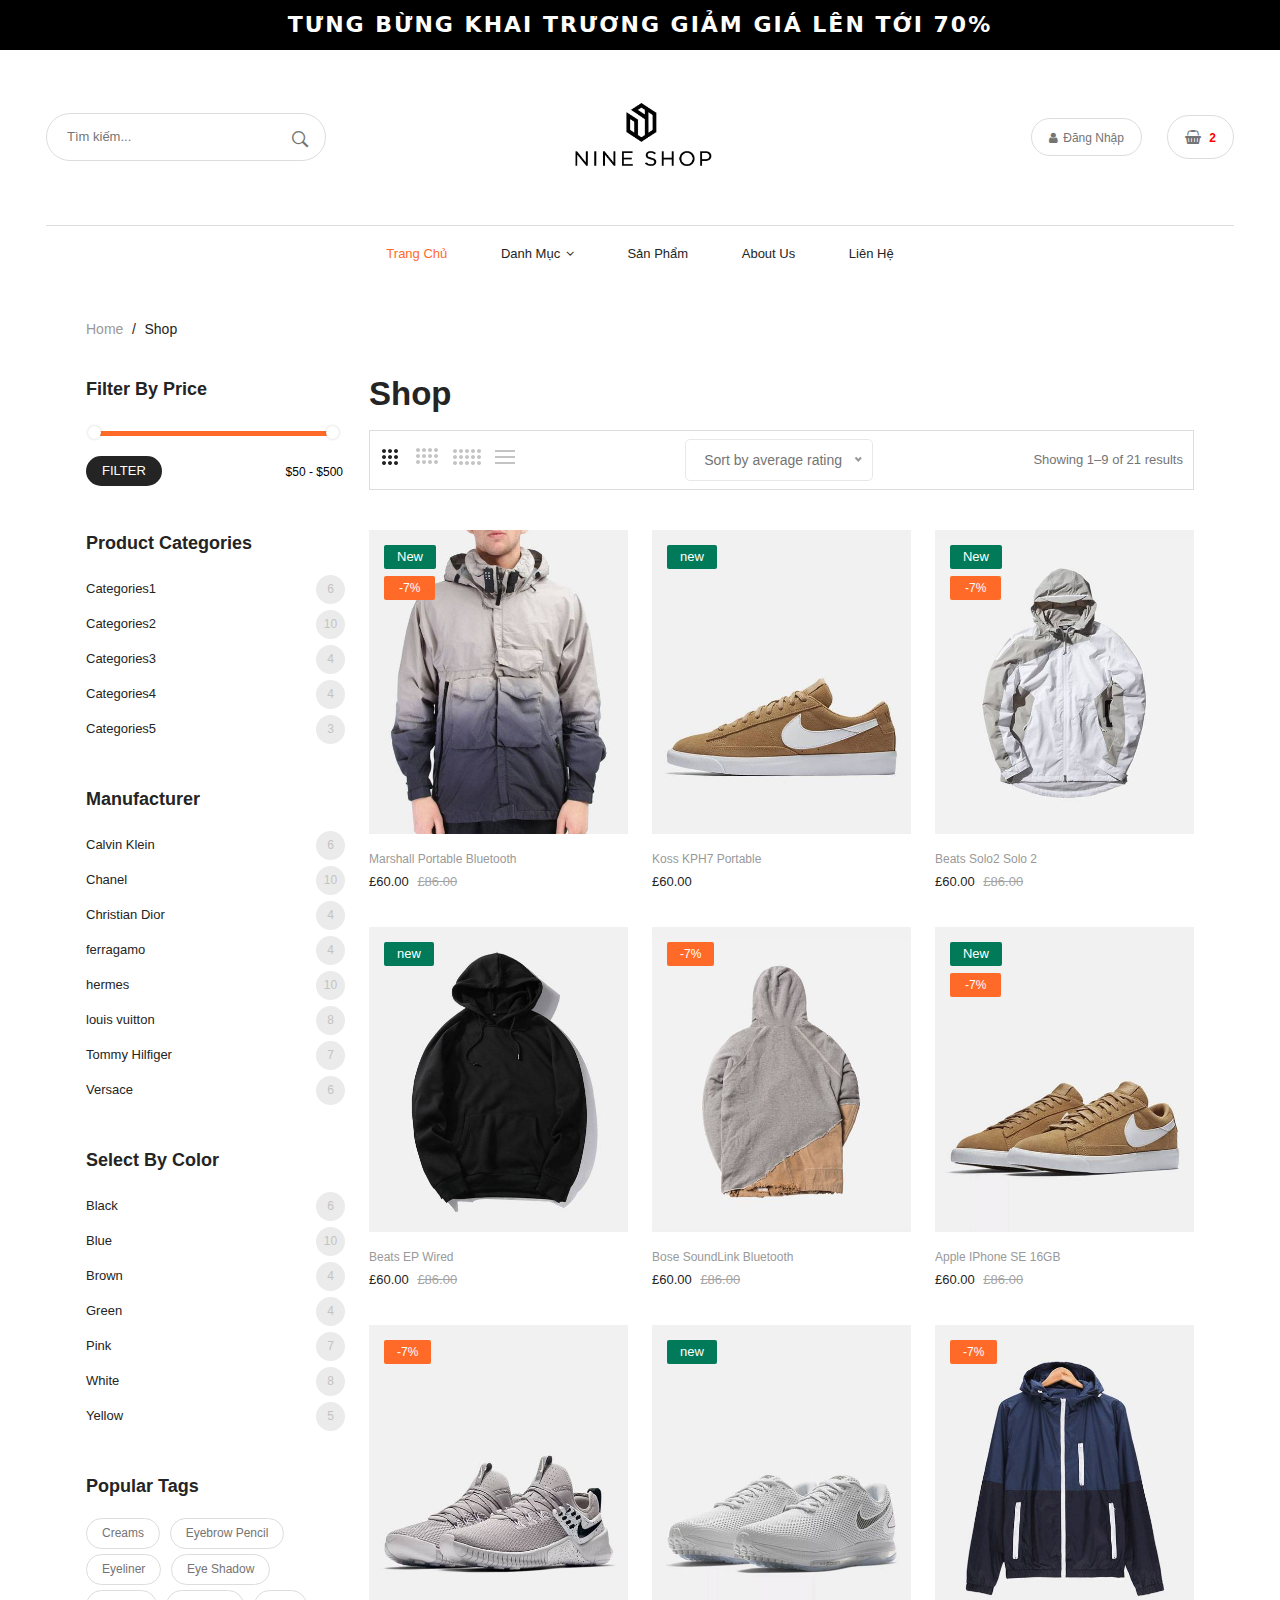
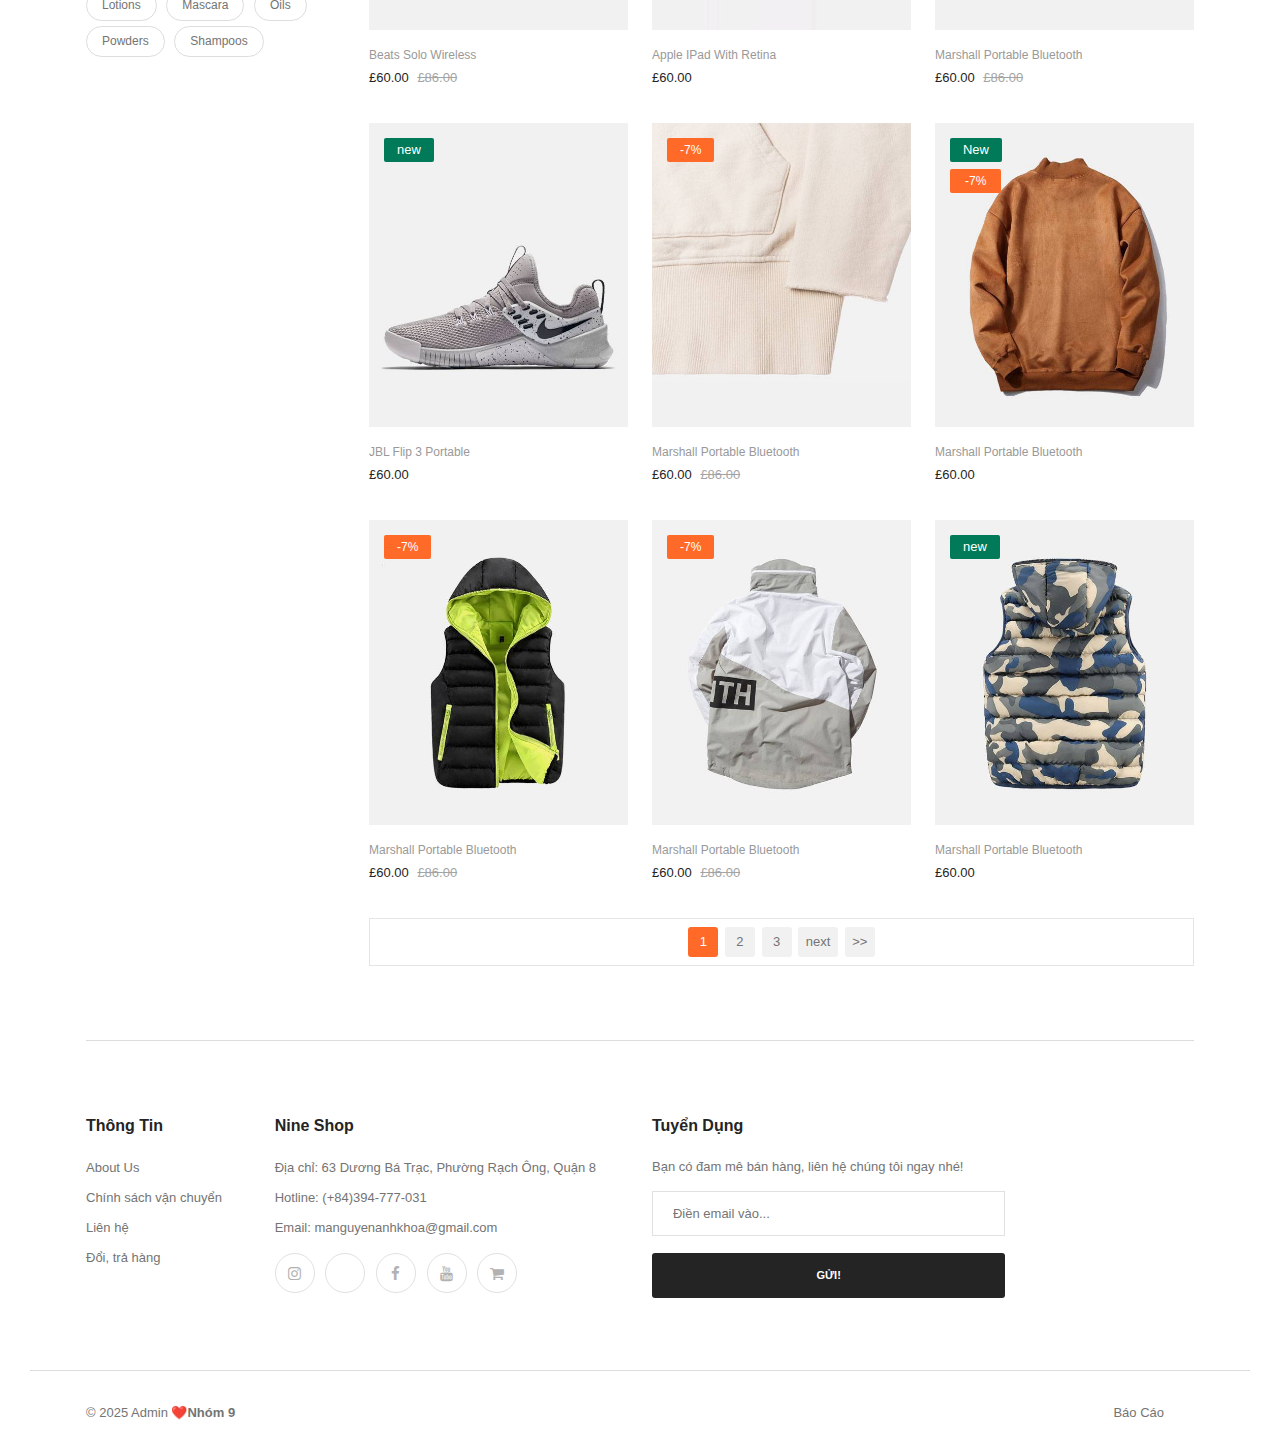
<file: giaodien/shop_category.html>
<!doctype html>
<html class="no-js" lang="en">

<head>
    <meta charset="utf-8">
    <meta http-equiv="x-ua-compatible" content="ie=edge">
    <title>Danh mục sản phẩm</title>
    <meta name="description" content="">
    <meta name="viewport" content="width=device-width, initial-scale=1">
    <link rel="icon" type="img/jpg" href="../assets/img/logo/2.icon.png">
    <!-- Favicon -->
    <link rel="shortcut icon" type="image/x-icon" href="../assets/img/favicon.ico">
    
    <!-- CSS 
    ========================= -->


    <!-- Plugins CSS -->
    <link rel="stylesheet" href="../assets/css/plugins.css">
    
    <!-- Main Style CSS -->
    <link rel="stylesheet" href="../assets/css/style.css">

</head>

<body>

    <div class="off_canvars_overlay">
    </div>
    <div class="offcanvas_menu">
        <div class="canvas_open">
                        <a href="javascript:void(0)"><i class="ion-navicon"></i></a>
                    </div>
        <div class="offcanvas_menu_wrapper">
                        <div class="canvas_close">
                              <a href="javascript:void(0)"><i class="ion-android-close"></i></a>  
                        </div>
                        <div class="top_right">
                            <ul>
                                <li><a href="login.html">Đăng nhập/Đăng ký</a></li>
                            </ul>
                            <ul>
                               <!-- <li class="top_links"><a href="#">Cá nhân <i class="ion-chevron-down"></i></a>
                                    <ul class="dropdown_links">
                                        <li><a href="wishlist.html">Yêu thích </a></li>
                                        <li><a href="my-account.html">Tài khoản</a></li>
                                        <li><a href="#">Đăng ký</a></li>
                                    </ul>
                                </li> -->
                                <li class="currency"><a href="#">VND<i class="ion-chevron-down"></i></a>
                                    <ul class="dropdown_currency">
                                        <li><a href="#">USD</a></li>
                                    </ul>
                                </li>
                            </ul>
                        </div>
                        <!-- <div class="search_bar">
                            <form action="#">
                                <select class="select_option" name="select" id="categori">
                                    <option selected value="1">All Categories</option>
                                    <option  value="2">Accessories</option>
                                    <option  value="3">Bridge</option>
                                    <option  value="4">Hub</option>
                                    <option  value="5">Repeater</option>
                                    <option  value="6">Switch</option>
                                    <option  value="7">Video Games</option>
                                    <option  value="8">PlayStation 3</option>
                                    <option  value="9">PlayStation 4</option>
                                    <option  value="10">Xbox 360</option>
                                    <option  value="11">Xbox One</option>
                                </select>
                                <input placeholder="Tìm kiếm..." type="text">
                                <button type="submit"><i class="ion-ios-search-strong"></i></button>
                            </form>
                        </div> -->
                        <div class="cart_area">
                            <div class="middel_links">
                               <ul>
                                   <li><a href="login.html">Đăng nhập/Đăng ký</a></li>
                               </ul>

                            </div>
                        </div>
                        <div id="menu" class="text-left ">
                            <ul class="offcanvas_main_menu">
                                <li class="menu-item-has-children active">
                                    <a href="#">Home</a>
                                    <ul class="sub-menu">
                                        <li><a href="index.html">Home 1</a></li>
                                        <li><a href="index-2.html">Home 2</a></li>
                                        <li><a href="index-3.html">Home 3</a></li>
                                        <li><a href="index-4.html">Home 4</a></li>
                                        <li><a href="index-5.html">Home 5</a></li>
                                        <li><a href="index-6.html">Home 6</a></li>
                                        <li><a href="index-7.html">Home 7</a></li>
                                        <li><a href="index-8.html">Home 8</a></li>
                                         <li><a href="index-9.html">Home 9</a></li>
                                    </ul>
                                </li>
                                <li class="menu-item-has-children">
                                    <a href="#">Shop</a>
                                    <ul class="sub-menu">
                                        <li class="menu-item-has-children">
                                            <a href="#">Shop Layouts</a>
                                            <ul class="sub-menu">
                                                <li><a href="shop.html">shop</a></li>
                                                <li><a href="shop-fullwidth.html">Full Width</a></li>
                                                <li><a href="shop-fullwidth-list.html">Full Width list</a></li>
                                                <li><a href="shop-right-sidebar.html">Right Sidebar </a></li>
                                                <li><a href="shop-right-sidebar-list.html"> Right Sidebar list</a></li>
                                                <li><a href="shop-list.html">List View</a></li>
                                            </ul>
                                        </li>
                                        <li class="menu-item-has-children">
                                            <a href="#">other Pages</a>
                                            <ul class="sub-menu">
                                                <li><a href="portfolio.html">portfolio</a></li>
                                                <li><a href="portfolio-details.html">portfolio details</a></li>
                                                <li><a href="cart.html">cart</a></li>
                                                <li><a href="checkout.html">Checkout</a></li>
                                                <li><a href="my-account.html">my account</a></li>
                                            </ul>
                                        </li>
                                        <li class="menu-item-has-children">
                                            <a href="#">Product Types</a>
                                            <ul class="sub-menu">
                                                <li><a href="product-details.html">product details</a></li>
                                                <li><a href="product-sidebar.html">product sidebar</a></li>
                                                <li><a href="product-grouped.html">product grouped</a></li>
                                                <li><a href="variable-product.html">product variable</a></li>
                                            </ul>
                                        </li>
                                    </ul>
                                </li>
                                <li class="menu-item-has-children">
                                    <a href="#">pages </a>
                                    <ul class="sub-menu">
                                        <li><a href="about.html">About Us</a></li>
                                        <li><a href="services.html">services</a></li>
                                        <li><a href="coming-soon.html">coming soon</a></li>
                                    </ul>
                                </li>
                                <li class="menu-item-has-children">
                                    <a href="my-account.html">my account</a>
                                </li>
                                <li class="menu-item-has-children">
                                    <a href="about.html">About Us</a>
                                </li>
                                <li class="menu-item-has-children">
                                    <a href="contact.html"> Contact Us</a> 
                                </li>
                            </ul>
                        </div>
                        <div class="offcanvas_footer">
                            <span><a href="#"><i class="fa fa-envelope-o"></i> info@yourdomain.com</a></span>
                            <ul>
                                <li class="facebook"><a href="#"><i class="fa fa-facebook"></i></a></li>
                                <li class="twitter"><a href="#"><i class="fa fa-twitter"></i></a></li>
                                <li class="pinterest"><a href="#"><i class="fa fa-pinterest-p"></i></a></li>
                                <li class="google-plus"><a href="#"><i class="fa fa-google-plus"></i></a></li>
                                <li class="linkedin"><a href="#"><i class="fa fa-linkedin"></i></a></li>
                            </ul>
                        </div>
                    </div>
    </div>
    <header class="header_area header_three">
        <div class="header_top">
                <div class="header_center">
                    <p>Tưng bừng khai trương giảm giá lên tới 70%</p>
                </div>
        </div>
        
        <div class="header_middel">
            <div class="container-fluid">
                <div class="middel_inner">
                    <div class="row align-items-center">
                        <div class="col-lg-4">
                            <div class="search_bar">
                                <form action="#">                          
                                    <input placeholder="Tìm kiếm..." type="text">
                                    <button type="submit"><i class="ion-ios-search-strong"></i></button>
                                </form>
                            </div>
                        </div>
                        <div class="col-lg-4">
                            <div class="logo">
                                <a href="index.html"><img src="../assets/img/logo/1.logo.jpg" alt=""></a>
                            </div>
                        </div>
                        <div class="col-lg-4">
                            <div class="cart_area">
                                <div class="account_area">
                                    <div class="account_link">
                                        <a href="login.html"><i class="fa fa-user"></i> <span class="account-text">Đăng nhập</span></a>
                                        <!-- <div class="account_dropdown">
                                            <ul>
                                                <li><a href="wishlist.html">Yêu thích</a></li>
                                                <li><a href="my-account.html">Thông tin tài khoản</a></li>
                                                <li><a href="logout.html">Đăng xuất</a></li>
                                            </ul>
                                        </div> -->
                                    </div>
                                </div>
                                <div class="cart_link">
                                    <a href="#"><i class="fa fa-shopping-basket"></i> <span class="cart-count">2</span></a>
                                     <div class="mini_cart">
                                        <div class="cart_item top">
                                       <div class="cart_img">
                                           <a href="#"><img src="../assets/img/product/ak_da_den.jpg" alt=""></a>
                                       </div>
                                        <div class="cart_info">
                                            <a href="#">Áo khoác da nam màu đen</a>

                                            <span>359.000</span>
    
                                        </div>
                                        <div class="cart_remove">
                                            <a href="#"><i class="ion-android-close"></i></a>
                                        </div>
                                    </div>
                                    <div class="cart_item bottom">
                                       <div class="cart_img">
                                           <a href="#"><img src="../assets/img/product/at_tron_hong.jpg" alt=""></a>
                                       </div>
                                        <div class="cart_info">
                                            <a href="#">Áo thun trơn màu hồng</a>
                                                <span>79.000</span>
                                        </div>
                                        <div class="cart_remove">
                                            <a href="#"><i class="ion-android-close"></i></a>
                                        </div>
                                    </div>
                                    <div class="cart__table">
                                        <table>
                                            <tbody>
                                                <tr>
                                                    <td class="text-left">Tổng cộng:</td>
                                                    <td class="text-right">438.000</td>
                                                </tr>
                                             
                                                <!-- <tr>
                                                    <td class="text-left">Total :</td>
                                                    <td class="text-right">$184.00</td>
                                                </tr> -->
                                            </tbody>
                                        </table>
                                    </div>
                                    
                                    <div class="cart_button view_cart">
                                        <a href="cart.html">View Cart</a>
                                    </div>
                                    <div class="cart_button checkout">
                                        <a href="checkout.html">Checkout</a>
                                    </div>
                                    </div>
                                </div>
                            </div>
                        </div>
                    </div>
                </div>
                <div class="horizontal_menu">
                    <!-- <div class="left_menu">
                        <div class="main_menu"> 
                            <nav>  
                                <ul>
                                    <li class="active"><a href="index.html">Home <i class="fa fa-angle-down"></i></a>
                                        <ul class="sub_menu">
                                            <li><a href="index.html">Home 1</a></li>
                                            <li><a href="index-2.html">Home 2</a></li>
                                            <li><a href="index-3.html">Home 3</a></li>
                                            <li><a href="index-4.html">Home 4</a></li>
                                            <li><a href="index-5.html">Home 5</a></li>
                                            <li><a href="index-6.html">Home 6</a></li>
                                            <li><a href="index-7.html">Home 7</a></li>
                                            <li><a href="index-8.html">Home 8</a></li>
                                        </ul>
                                    </li>
                                    <li class="mega_items"><a href="shop.html">shop <i class="fa fa-angle-down"></i></a>
                                        <ul class="mega_menu">
                                            <li><a href="#">Shop Layouts</a>
                                                <ul>
                                                    <li><a href="shop-fullwidth.html">Full Width</a></li>
                                                    <li><a href="shop-fullwidth-list.html">Full Width list</a></li>
                                                    <li><a href="shop-right-sidebar.html">Right Sidebar </a></li>
                                                    <li><a href="shop-right-sidebar-list.html"> Right Sidebar list</a></li>
                                                    <li><a href="shop-list.html">List View</a></li>
                                                </ul>
                                            </li>
                                            <li><a href="#">other Pages</a>
                                                <ul>
                                                    <li><a href="portfolio.html">portfolio</a></li>
                                                    <li><a href="portfolio-details.html">portfolio details</a></li>
                                                    <li><a href="cart.html">cart</a></li>
                                                    <li><a href="checkout.html">Checkout</a></li>
                                                    <li><a href="my-account.html">my account</a></li>


                                                </ul>
                                            </li>
                                            <li><a href="#">Product Types</a>
                                                <ul>
                                                    <li><a href="product-details.html">product details</a></li>
                                                    <li><a href="product-sidebar.html">product sidebar</a></li>
                                                    <li><a href="product-gallery.html">product gallery</a></li>
                                                    <li><a href="product-grouped.html">product grouped</a></li>
                                                    <li><a href="variable-product.html">product variable</a></li>

                                                </ul>
                                            </li>
                                            <li><a href="#">collection</a>
                                                <ul>
                                                    <li><a href="shop.html">Handbag</a></li>
                                                    <li><a href="shop.html">Accessories</a></li>
                                                    <li><a href="shop.html">Clothing</a></li>
                                                    <li><a href="shop.html">Shoes</a></li>
                                                    <li><a href="shop.html">Check Trousers</a></li>

                                                </ul>
                                            </li>
                                            <li class="banner_menu"><a href="#"><img src="../assets/img/bg/banner1.jpg" alt=""></a></li>
                                        </ul>
                                    </li>
                                    <li><a href="blog.html">blog <i class="fa fa-angle-down"></i></a>
                                        <ul class="sub_menu pages">
                                            <li><a href="blog-details.html">blog details</a></li>
                                            <li><a href="blog-sidebar.html">blog  Sidebar</a></li>
                                            <li><a href="blog-fullwidth.html">blog fullwidth</a></li>
                                        </ul>
                                    </li>
                                    <li><a href="#">pages <i class="fa fa-angle-down"></i></a>
                                        <ul class="sub_menu pages">
                                            <li><a href="about.html">About Us</a></li>
                                            <li><a href="services.html">services</a></li>
                                            <li><a href="faq.html">Frequently Questions</a></li>
                                            <li><a href="login.html">login</a></li>
                                            <li><a href="my-account.html">my account</a></li>
                                            <li><a href="wishlist.html">Wishlist</a></li>
                                            <li><a href="404.html">Error 404</a></li>
                                            <li><a href="compare.html">compare</a></li>
                                            <li><a href="privacy-policy.html">privacy policy</a></li>
                                            <li><a href="coming-soon.html">coming soon</a></li>
                                        </ul>
                                    </li>
                                </ul> 
                            </nav> 
                        </div>
                    </div> -->
                    <!-- <div class="logo_container">
                        <a href="index.html"><img src="../assets/img/logo/logo.png" alt=""></a>
                    </div>
                    <div class="right_menu">
                        <div class="main_menu"> 
                            <nav>  
                                <ul>
                                    <li><a href="#">Specials</a></li>
                                    <li><a href="#">Sneaker</a></li>
                                    <li><a href="about.html">About us</a></li>
                                    <li><a href="contact.html">Contact Us</a></li>
                                </ul> 
                            </nav> 
                        </div>
                    </div> -->
                </div>
            </div>
        </div>
       
        <div class="header_bottom sticky-header">
            <div class="container">
                <div class="row align-items-center">
                    <div class="col-12">
                        <div class="main_menu_inner">
                            <div class="main_menu"> 
                                <nav>  
                                    <ul>
                                        <li class="active"><a href="index.html">Trang chủ </a></li>
                                        <li><a href="#">Danh mục <i class="fa fa-angle-down"></i></a>
                                            <ul class="sub_menu pages">
                                                <li><a href="#">Áo</a></li>
                                                <li><a href="#">Quần</a></li>
                                                <li><a href="#">Áo khoác</a></li>
                                                <li><a href="#">Đồ lót</a></li>
                                                <li><a href="#">Phụ kiện khác</a></li>
                                            </ul>
                                        </li>
                                        <li><a href="shop_category.html">Sản phẩm </a></li>
                                        <li><a href="about.html">About us</a></li>
                                        <li><a href="contact.html">Liên hệ</a></li>
                                    </ul>   
                                </nav> 
                            </div>
                        </div> 
                    </div>
                </div>
            </div>
        </div>

    </header>
    <!--header area end-->

    <!--breadcrumbs area start-->
    <div class="breadcrumbs_area">
        <div class="container">   
            <div class="row">
                <div class="col-12">
                    <div class="breadcrumb_content">
                        <ul>
                            <li><a href="index.html">home</a></li>
                            <li>/</li>
                            <li>shop</li>
                        </ul>
                    </div>
                </div>
            </div>
        </div>         
    </div>
    <!--breadcrumbs area end-->
    
    <!--shop  area start-->
    <div class="shop_area shop_reverse">
        <div class="container">
            <div class="shop_inner_area">
                <div class="row">
                    <div class="col-lg-3 col-md-12">
                       <!--sidebar widget start-->
                        <div class="sidebar_widget">
                            <div class="widget_list widget_filter">
                                <h2>Filter by price</h2>
                                <form action="#"> 
                                    <div id="slider-range"></div>   
                                    <button type="submit">Filter</button>
                                    <input type="text" name="text" id="amount" />   

                                </form> 
                            </div>
                            <div class="widget_list widget_categories">
                                <h2>Product categories</h2>
                                <ul>
                                    <li><a href="#">Categories1 <span>6</span></a> </li>
                                    <li><a href="#"> Categories2 <span>10</span></a> </li>
                                    <li><a href="#">Categories3 <span>4</span></a> </li>
                                    <li><a href="#"> Categories4 <span>4</span></a> </li>
                                    <li><a href="#">Categories5 <span>3</span></a> </li>

                                </ul>
                            </div>

                            <div class="widget_list widget_categories">
                                <h2>Manufacturer</h2>
                                <ul>
                                    <li><a href="#">Calvin Klein <span>6</span></a> </li>
                                    <li><a href="#"> Chanel <span>10</span></a> </li>
                                    <li><a href="#">Christian Dior <span>4</span></a> </li>
                                    <li><a href="#"> ferragamo <span>4</span></a> </li>
                                    <li><a href="#">hermes <span>10</span></a> </li>
                                    <li><a href="#">louis vuitton <span>8</span></a> </li>
                                    <li><a href="#">Tommy Hilfiger <span>7</span></a> </li>
                                    <li><a href="#">Versace <span>6</span></a> </li>

                                </ul>
                            </div>
                            <div class="widget_list widget_categories">
                                <h2>Select By Color</h2>
                                <ul>
                                    <li><a href="#">Black <span>6</span></a> </li>
                                    <li><a href="#"> Blue <span>10</span></a> </li>
                                    <li><a href="#">Brown <span>4</span></a> </li>
                                    <li><a href="#"> Green <span>4</span></a> </li>
                                    <li><a href="#">Pink <span>7</span></a> </li>
                                    <li><a href="#">White<span>8</span></a> </li>
                                    <li><a href="#">Yellow <span>5</span></a> </li>

                                </ul>
                            </div>
                            <div class="widget_list tag-cloud">
                                <h2>Popular Tags</h2>
                                <div class="tag_widget">
                                    <ul>
                                        <li><a href="#">Creams</a></li>
                                        <li><a href="#">Eyebrow Pencil</a></li>
                                        <li><a href="#">Eyeliner</a></li>
                                        <li><a href="#">Eye Shadow</a></li>
                                        <li><a href="#">Lotions</a></li>
                                        <li><a href="#">Mascara</a></li>
                                        <li><a href="#">Oils</a></li>
                                        <li><a href="#">Powders</a></li>
                                        <li><a href="#">Shampoos</a></li>
                                    </ul>
                                </div>
                            </div>

                        </div>
                        <!--sidebar widget end-->
                    </div>
                    <div class="col-lg-9 col-md-12">
                        <!--shop wrapper start-->
                        <!--shop toolbar start-->
                        <div class="shop_title">
                            <h1>shop</h1>
                        </div>
                        <div class="shop_toolbar_wrapper">
                            <div class="shop_toolbar_btn">

                                <button data-role="grid_3" type="button" class="active btn-grid-3" data-toggle="tooltip" title="3"></button>

                                <button data-role="grid_4" type="button"  class=" btn-grid-4" data-toggle="tooltip" title="4"></button>

                                <button data-role="grid_5" type="button"  class="btn-grid-5" data-toggle="tooltip" title="5"></button>

                                <button data-role="grid_list" type="button"  class="btn-list" data-toggle="tooltip" title="List"></button>
                            </div>
                            <div class=" niceselect_option">

                                <form class="select_option" action="#">
                                    <select name="orderby" id="short">

                                        <option selected value="1">Sort by average rating</option>
                                        <option  value="2">Sort by popularity</option>
                                        <option value="3">Sort by newness</option>
                                        <option value="4">Sort by price: low to high</option>
                                        <option value="5">Sort by price: high to low</option>
                                        <option value="6">Product Name: Z</option>
                                    </select>
                                </form>


                            </div>
                            <div class="page_amount">
                                <p>Showing 1–9 of 21 results</p>
                            </div>
                        </div>
                         <!--shop toolbar end-->
                        
                         <div class="row shop_wrapper">
                            <div class="col-lg-4 col-md-4 col-12 ">
                                <div class="single_product">
                                    <div class="product_thumb">
                                        <a class="primary_img" href="product-details.html"><img src="../assets/img/product/product15.jpg" alt=""></a>
                                        <a class="secondary_img" href="product-details.html"><img src="../assets/img/product/product16.jpg" alt=""></a>

                                        <div class="quick_button">
                                            <a href="product-details.html"title="quick_view">Xem sản phẩm</a>
                                        </div>

                                        <div class="double_base">
                                            <div class="product_sale">
                                                <span>-7%</span>
                                            </div>
                                            <div class="label_product">
                                                <span>new</span>
                                            </div>
                                        </div>
                                    </div>
                                    
                                    <div class="product_content grid_content">
                                        <h3><a href="product-details.html">Marshall Portable  Bluetooth</a></h3>
                                        <span class="current_price">£60.00</span>
                                        <span class="old_price">£86.00</span>
                                    </div>
                                    
                                    
                                    <div class="product_content list_content">
                                        <h3><a href="product-details.html">Marshall Portable  Bluetooth</a></h3>
                                        <div class="product_ratting">
                                            <ul>
                                                <li><a href="#"><i class="fa fa-star"></i></a></li>
                                                <li><a href="#"><i class="fa fa-star"></i></a></li>
                                                <li><a href="#"><i class="fa fa-star"></i></a></li>
                                                <li><a href="#"><i class="fa fa-star"></i></a></li>
                                                <li><a href="#"><i class="fa fa-star"></i></a></li>
                                            </ul>
                                        </div>
                                        <div class="product_price">
                                            <span class="current_price">£60.00</span>
                                            <span class="old_price">£86.00</span>
                                        </div>
                                        <div class="product_desc">
                                            <p>Lorem ipsum dolor sit amet, consectetur adipisicing elit. Nobis ad, iure incidunt. Ab consequatur temporibus non eveniet inventore doloremque necessitatibus sed, ducimus quisquam, ad asperiores eligendi quia fugiat minus doloribus distinctio assumenda pariatur, quidem laborum quae quasi suscipit. Cupiditate dolor blanditiis rerum aliquid temporibus, libero minus nihil, veniam suscipit? Autem repellendus illo, amet praesentium fugit, velit natus? Dolorum perferendis reiciendis in quam porro ratione eveniet, tempora saepe ducimus, alias?</p>
                                        </div>

                                    </div>
                                    
                                </div>
                            </div>
                            <div class="col-lg-4 col-md-4 col-12 ">
                                <div class="single_product">
                                    <div class="product_thumb">
                                        <a class="primary_img" href="product-details.html"><img src="../assets/img/product/product22.jpg" alt=""></a>
                                        <a class="secondary_img" href="product-details.html"><img src="../assets/img/product/product23.jpg" alt=""></a>

                                        <div class="quick_button">
                                            <a href="product-details.html"title="quick_view">Xem sản phẩm</a>
                                        </div>

                                        <div class="label_product">
                                            <span>new</span>
                                        </div>
                                    </div>
                                    
                                    <div class="product_content grid_content">
                                        <h3><a href="product-details.html">Koss KPH7 Portable</a></h3>
                                        <span class="current_price">£60.00</span>
                                    </div>
                                    
                                    
                                    <div class="product_content list_content">
                                        <h3><a href="product-details.html">Koss KPH7 Portable</a></h3>
                                        <div class="product_ratting">
                                            <ul>
                                                <li><a href="#"><i class="fa fa-star"></i></a></li>
                                                <li><a href="#"><i class="fa fa-star"></i></a></li>
                                                <li><a href="#"><i class="fa fa-star"></i></a></li>
                                                <li><a href="#"><i class="fa fa-star"></i></a></li>
                                                <li><a href="#"><i class="fa fa-star"></i></a></li>
                                            </ul>
                                        </div>
                                        <div class="product_price">
                                            <span class="current_price">£60.00</span>
                                            <span class="old_price">£86.00</span>
                                        </div>
                                        <div class="product_desc">
                                            <p>Lorem ipsum dolor sit amet, consectetur adipisicing elit. Nobis ad, iure incidunt. Ab consequatur temporibus non eveniet inventore doloremque necessitatibus sed, ducimus quisquam, ad asperiores eligendi quia fugiat minus doloribus distinctio assumenda pariatur, quidem laborum quae quasi suscipit. Cupiditate dolor blanditiis rerum aliquid temporibus, libero minus nihil, veniam suscipit? Autem repellendus illo, amet praesentium fugit, velit natus? Dolorum perferendis reiciendis in quam porro ratione eveniet, tempora saepe ducimus, alias?</p>
                                        </div>

                                    </div>
                                    
                                </div>
                            </div>
                            <div class="col-lg-4 col-md-4 col-12 ">
                                <div class="single_product">
                                    <div class="product_thumb">
                                        <a class="primary_img" href="product-details.html"><img src="../assets/img/product/product10.jpg" alt=""></a>
                                        <a class="secondary_img" href="product-details.html"><img src="../assets/img/product/product11.jpg" alt=""></a>

                                        <div class="quick_button">
                                            <a href="product-details.html"title="quick_view">Xem sản phẩm</a>
                                        </div>

                                        <div class="double_base">
                                            <div class="product_sale">
                                                <span>-7%</span>
                                            </div>
                                            <div class="label_product">
                                                <span>new</span>
                                            </div>
                                        </div>
                                    </div>
                                    
                                    <div class="product_content grid_content">
                                        <h3><a href="product-details.html">Beats Solo2 Solo 2</a></h3>
                                        <span class="current_price">£60.00</span>
                                        <span class="old_price">£86.00</span>
                                    </div>
                                    
                                    
                                    <div class="product_content list_content">
                                        <h3><a href="product-details.html">Beats Solo2 Solo 2</a></h3>
                                        <div class="product_ratting">
                                            <ul>
                                                <li><a href="#"><i class="fa fa-star"></i></a></li>
                                                <li><a href="#"><i class="fa fa-star"></i></a></li>
                                                <li><a href="#"><i class="fa fa-star"></i></a></li>
                                                <li><a href="#"><i class="fa fa-star"></i></a></li>
                                                <li><a href="#"><i class="fa fa-star"></i></a></li>
                                            </ul>
                                        </div>
                                        <div class="product_price">
                                            <span class="current_price">£60.00</span>
                                            <span class="old_price">£86.00</span>
                                        </div>
                                        <div class="product_desc">
                                            <p>Lorem ipsum dolor sit amet, consectetur adipisicing elit. Nobis ad, iure incidunt. Ab consequatur temporibus non eveniet inventore doloremque necessitatibus sed, ducimus quisquam, ad asperiores eligendi quia fugiat minus doloribus distinctio assumenda pariatur, quidem laborum quae quasi suscipit. Cupiditate dolor blanditiis rerum aliquid temporibus, libero minus nihil, veniam suscipit? Autem repellendus illo, amet praesentium fugit, velit natus? Dolorum perferendis reiciendis in quam porro ratione eveniet, tempora saepe ducimus, alias?</p>
                                        </div>

                                    </div>
                                    
                                </div>
                            </div>
                            <div class="col-lg-4 col-md-4 col-12 ">
                                <div class="single_product">
                                    <div class="product_thumb">
                                        <a class="primary_img" href="product-details.html"><img src="../assets/img/product/product17.jpg" alt=""></a>
                                        <a class="secondary_img" href="product-details.html"><img src="../assets/img/product/product18.jpg" alt=""></a>

                                        <div class="quick_button">
                                            <a href="product-details.html"title="quick_view">Xem sản phẩm</a>
                                        </div>

                                        <div class="label_product">
                                            <span>new</span>
                                        </div>
                                    </div>
                                    
                                    <div class="product_content grid_content">
                                        <h3><a href="product-details.html">Beats EP Wired</a></h3>
                                        <span class="current_price">£60.00</span>
                                        <span class="old_price">£86.00</span>
                                    </div>
                                    
                                    
                                    <div class="product_content list_content">
                                        <h3><a href="product-details.html">Beats EP Wired</a></h3>
                                        <div class="product_ratting">
                                            <ul>
                                                <li><a href="#"><i class="fa fa-star"></i></a></li>
                                                <li><a href="#"><i class="fa fa-star"></i></a></li>
                                                <li><a href="#"><i class="fa fa-star"></i></a></li>
                                                <li><a href="#"><i class="fa fa-star"></i></a></li>
                                                <li><a href="#"><i class="fa fa-star"></i></a></li>
                                            </ul>
                                        </div>
                                        <div class="product_price">
                                            <span class="current_price">£60.00</span>
                                        </div>
                                        <div class="product_desc">
                                            <p>Lorem ipsum dolor sit amet, consectetur adipisicing elit. Nobis ad, iure incidunt. Ab consequatur temporibus non eveniet inventore doloremque necessitatibus sed, ducimus quisquam, ad asperiores eligendi quia fugiat minus doloribus distinctio assumenda pariatur, quidem laborum quae quasi suscipit. Cupiditate dolor blanditiis rerum aliquid temporibus, libero minus nihil, veniam suscipit? Autem repellendus illo, amet praesentium fugit, velit natus? Dolorum perferendis reiciendis in quam porro ratione eveniet, tempora saepe ducimus, alias?</p>
                                        </div>

                                    </div>
                                    
                                </div>
                            </div>
                            <div class="col-lg-4 col-md-4 col-12 ">
                                <div class="single_product">
                                    <div class="product_thumb">
                                        <a class="primary_img" href="product-details.html"><img src="../assets/img/product/product19.jpg" alt=""></a>
                                        <a class="secondary_img" href="product-details.html"><img src="../assets/img/product/product20.jpg" alt=""></a>

                                        <div class="quick_button">
                                            <a href="product-details.html"title="quick_view">Xem sản phẩm</a>
                                        </div>

                                        <div class="product_sale">
                                            <span>-7%</span>
                                        </div>
                                    </div>
                                    
                                    <div class="product_content grid_content">
                                        <h3><a href="product-details.html">Bose SoundLink Bluetooth</a></h3>
                                        <span class="current_price">£60.00</span>
                                        <span class="old_price">£86.00</span>
                                    </div>
                                    
                                    
                                    <div class="product_content list_content">
                                        <h3><a href="product-details.html">Bose SoundLink Bluetooth</a></h3>
                                        <div class="product_ratting">
                                            <ul>
                                                <li><a href="#"><i class="fa fa-star"></i></a></li>
                                                <li><a href="#"><i class="fa fa-star"></i></a></li>
                                                <li><a href="#"><i class="fa fa-star"></i></a></li>
                                                <li><a href="#"><i class="fa fa-star"></i></a></li>
                                                <li><a href="#"><i class="fa fa-star"></i></a></li>
                                            </ul>
                                        </div>
                                        <div class="product_price">
                                            <span class="current_price">£60.00</span>
                                            <span class="old_price">£86.00</span>
                                        </div>
                                        <div class="product_desc">
                                            <p>Lorem ipsum dolor sit amet, consectetur adipisicing elit. Nobis ad, iure incidunt. Ab consequatur temporibus non eveniet inventore doloremque necessitatibus sed, ducimus quisquam, ad asperiores eligendi quia fugiat minus doloribus distinctio assumenda pariatur, quidem laborum quae quasi suscipit. Cupiditate dolor blanditiis rerum aliquid temporibus, libero minus nihil, veniam suscipit? Autem repellendus illo, amet praesentium fugit, velit natus? Dolorum perferendis reiciendis in quam porro ratione eveniet, tempora saepe ducimus, alias?</p>
                                        </div>

                                    </div>
                                    
                                </div>
                            </div>
                            <div class="col-lg-4 col-md-4 col-12 ">
                                <div class="single_product">
                                    <div class="product_thumb">
                                        <a class="primary_img" href="product-details.html"><img src="../assets/img/product/product21.jpg" alt=""></a>
                                        <a class="secondary_img" href="product-details.html"><img src="../assets/img/product/product22.jpg" alt=""></a>

                                        <div class="quick_button">
                                            <a href="product-details.html"title="quick_view">Xem sản phẩm</a>
                                        </div>

                                        <div class="double_base">
                                            <div class="product_sale">
                                                <span>-7%</span>
                                            </div>
                                            <div class="label_product">
                                                <span>new</span>
                                            </div>
                                        </div>
                                    </div>
                                    
                                    <div class="product_content grid_content">
                                        <h3><a href="product-details.html">Apple iPhone SE 16GB</a></h3>
                                        <span class="current_price">£60.00</span>
                                        <span class="old_price">£86.00</span>
                                    </div>
                                    
                                    
                                    <div class="product_content list_content">
                                        <h3><a href="product-details.html">Apple iPhone SE 16GB</a></h3>
                                        <div class="product_ratting">
                                            <ul>
                                                <li><a href="#"><i class="fa fa-star"></i></a></li>
                                                <li><a href="#"><i class="fa fa-star"></i></a></li>
                                                <li><a href="#"><i class="fa fa-star"></i></a></li>
                                                <li><a href="#"><i class="fa fa-star"></i></a></li>
                                                <li><a href="#"><i class="fa fa-star"></i></a></li>
                                            </ul>
                                        </div>
                                        <div class="product_price">
                                            <span class="current_price">£60.00</span>
                                        </div>
                                        <div class="product_desc">
                                            <p>Lorem ipsum dolor sit amet, consectetur adipisicing elit. Nobis ad, iure incidunt. Ab consequatur temporibus non eveniet inventore doloremque necessitatibus sed, ducimus quisquam, ad asperiores eligendi quia fugiat minus doloribus distinctio assumenda pariatur, quidem laborum quae quasi suscipit. Cupiditate dolor blanditiis rerum aliquid temporibus, libero minus nihil, veniam suscipit? Autem repellendus illo, amet praesentium fugit, velit natus? Dolorum perferendis reiciendis in quam porro ratione eveniet, tempora saepe ducimus, alias?</p>
                                        </div>

                                    </div>
                                    
                                </div>
                            </div>
                            <div class="col-lg-4 col-md-4 col-12 ">
                                <div class="single_product">
                                    <div class="product_thumb">
                                        <a class="primary_img" href="product-details.html"><img src="../assets/img/product/product23.jpg" alt=""></a>
                                        <a class="secondary_img" href="product-details.html"><img src="../assets/img/product/product24.jpg" alt=""></a>

                                        <div class="quick_button">
                                            <a href="product-details.html"title="quick_view">Xem sản phẩm</a>
                                        </div>

                                        <div class="product_sale">
                                            <span>-7%</span>
                                        </div>
                                    </div>
                                    
                                    <div class="product_content grid_content">
                                        <h3><a href="product-details.html">Beats Solo Wireless</a></h3>
                                        <span class="current_price">£60.00</span>
                                        <span class="old_price">£86.00</span>
                                    </div>
                                    
                                    
                                    <div class="product_content list_content">
                                        <h3><a href="product-details.html">Beats Solo Wireless</a></h3>
                                        <div class="product_ratting">
                                            <ul>
                                                <li><a href="#"><i class="fa fa-star"></i></a></li>
                                                <li><a href="#"><i class="fa fa-star"></i></a></li>
                                                <li><a href="#"><i class="fa fa-star"></i></a></li>
                                                <li><a href="#"><i class="fa fa-star"></i></a></li>
                                                <li><a href="#"><i class="fa fa-star"></i></a></li>
                                            </ul>
                                        </div>
                                        <div class="product_price">
                                            <span class="current_price">£60.00</span>
                                            <span class="old_price">£86.00</span>
                                        </div>
                                        <div class="product_desc">
                                            <p>Lorem ipsum dolor sit amet, consectetur adipisicing elit. Nobis ad, iure incidunt. Ab consequatur temporibus non eveniet inventore doloremque necessitatibus sed, ducimus quisquam, ad asperiores eligendi quia fugiat minus doloribus distinctio assumenda pariatur, quidem laborum quae quasi suscipit. Cupiditate dolor blanditiis rerum aliquid temporibus, libero minus nihil, veniam suscipit? Autem repellendus illo, amet praesentium fugit, velit natus? Dolorum perferendis reiciendis in quam porro ratione eveniet, tempora saepe ducimus, alias?</p>
                                        </div>

                                    </div>
                                    
                                </div>
                            </div>
                            <div class="col-lg-4 col-md-4 col-12 ">
                                <div class="single_product">
                                    <div class="product_thumb">
                                        <a class="primary_img" href="product-details.html"><img src="../assets/img/product/product25.jpg" alt=""></a>
                                        <a class="secondary_img" href="product-details.html"><img src="../assets/img/product/product26.jpg" alt=""></a>

                                        <div class="quick_button">
                                            <a href="product-details.html"title="quick_view">Xem sản phẩm</a>
                                        </div>

                                        <div class="label_product">
                                            <span>new</span>
                                        </div>
                                    </div>
                                    
                                    <div class="product_content grid_content">
                                        <h3><a href="product-details.html">Apple iPad with Retina</a></h3>
                                        <span class="current_price">£60.00</span>
                                    </div>
                                    
                                    
                                    <div class="product_content list_content">
                                        <h3><a href="product-details.html">Apple iPad with Retina</a></h3>
                                        <div class="product_ratting">
                                            <ul>
                                                <li><a href="#"><i class="fa fa-star"></i></a></li>
                                                <li><a href="#"><i class="fa fa-star"></i></a></li>
                                                <li><a href="#"><i class="fa fa-star"></i></a></li>
                                                <li><a href="#"><i class="fa fa-star"></i></a></li>
                                                <li><a href="#"><i class="fa fa-star"></i></a></li>
                                            </ul>
                                        </div>
                                        <div class="product_price">
                                            <span class="current_price">£60.00</span>
                                            <span class="old_price">£86.00</span>
                                        </div>
                                        <div class="product_desc">
                                            <p>Lorem ipsum dolor sit amet, consectetur adipisicing elit. Nobis ad, iure incidunt. Ab consequatur temporibus non eveniet inventore doloremque necessitatibus sed, ducimus quisquam, ad asperiores eligendi quia fugiat minus doloribus distinctio assumenda pariatur, quidem laborum quae quasi suscipit. Cupiditate dolor blanditiis rerum aliquid temporibus, libero minus nihil, veniam suscipit? Autem repellendus illo, amet praesentium fugit, velit natus? Dolorum perferendis reiciendis in quam porro ratione eveniet, tempora saepe ducimus, alias?</p>
                                        </div>

                                    </div>
                                    
                                </div>
                            </div>
                            <div class="col-lg-4 col-md-4 col-12 ">
                                <div class="single_product">
                                    <div class="product_thumb">
                                        <a class="primary_img" href="product-details.html"><img src="../assets/img/product/product27.jpg" alt=""></a>
                                        <a class="secondary_img" href="product-details.html"><img src="../assets/img/product/product28.jpg" alt=""></a>

                                        <div class="quick_button">
                                            <a href="product-details.html"title="quick_view">Xem sản phẩm</a>
                                        </div>

                                        <div class="product_sale">
                                            <span>-7%</span>
                                        </div>
                                    </div>
                                    
                                    <div class="product_content grid_content">
                                        <h3><a href="product-details.html">Marshall Portable  Bluetooth</a></h3>
                                        <span class="current_price">£60.00</span>
                                        <span class="old_price">£86.00</span>
                                    </div>
                                    
                                    
                                    <div class="product_content list_content">
                                        <h3><a href="product-details.html">Marshall Portable  Bluetooth</a></h3>
                                        <div class="product_ratting">
                                            <ul>
                                                <li><a href="#"><i class="fa fa-star"></i></a></li>
                                                <li><a href="#"><i class="fa fa-star"></i></a></li>
                                                <li><a href="#"><i class="fa fa-star"></i></a></li>
                                                <li><a href="#"><i class="fa fa-star"></i></a></li>
                                                <li><a href="#"><i class="fa fa-star"></i></a></li>
                                            </ul>
                                        </div>
                                        <div class="product_price">
                                            <span class="current_price">£60.00</span>
                                            <span class="old_price">£86.00</span>
                                        </div>
                                        <div class="product_desc">
                                            <p>Lorem ipsum dolor sit amet, consectetur adipisicing elit. Nobis ad, iure incidunt. Ab consequatur temporibus non eveniet inventore doloremque necessitatibus sed, ducimus quisquam, ad asperiores eligendi quia fugiat minus doloribus distinctio assumenda pariatur, quidem laborum quae quasi suscipit. Cupiditate dolor blanditiis rerum aliquid temporibus, libero minus nihil, veniam suscipit? Autem repellendus illo, amet praesentium fugit, velit natus? Dolorum perferendis reiciendis in quam porro ratione eveniet, tempora saepe ducimus, alias?</p>
                                        </div>

                                    </div>
                                    
                                </div>
                            </div>
                            <div class="col-lg-4 col-md-4 col-12 ">
                                <div class="single_product">
                                    <div class="product_thumb">
                                        <a class="primary_img" href="product-details.html"><img src="../assets/img/product/product2.jpg" alt=""></a>
                                        <a class="secondary_img" href="product-details.html"><img src="../assets/img/product/product1.jpg" alt=""></a>

                                        <div class="quick_button">
                                            <a href="product-details.html"title="quick_view">Xem sản phẩm</a>
                                        </div>
                                         <div class="label_product">
                                            <span>new</span>
                                        </div>   
                                    </div>
                                    
                                    <div class="product_content grid_content">
                                        <h3><a href="product-details.html">JBL Flip 3 Portable</a></h3>
                                        <span class="current_price">£60.00</span>
                                    </div>
                                    
                                    
                                    <div class="product_content list_content">
                                        <h3><a href="product-details.html">JBL Flip 3 Portable</a></h3>
                                        <div class="product_ratting">
                                            <ul>
                                                <li><a href="#"><i class="fa fa-star"></i></a></li>
                                                <li><a href="#"><i class="fa fa-star"></i></a></li>
                                                <li><a href="#"><i class="fa fa-star"></i></a></li>
                                                <li><a href="#"><i class="fa fa-star"></i></a></li>
                                                <li><a href="#"><i class="fa fa-star"></i></a></li>
                                            </ul>
                                        </div>
                                        <div class="product_price">
                                            <span class="current_price">£60.00</span>
                                            <span class="old_price">£86.00</span>
                                        </div>
                                        <div class="product_desc">
                                            <p>Lorem ipsum dolor sit amet, consectetur adipisicing elit. Nobis ad, iure incidunt. Ab consequatur temporibus non eveniet inventore doloremque necessitatibus sed, ducimus quisquam, ad asperiores eligendi quia fugiat minus doloribus distinctio assumenda pariatur, quidem laborum quae quasi suscipit. Cupiditate dolor blanditiis rerum aliquid temporibus, libero minus nihil, veniam suscipit? Autem repellendus illo, amet praesentium fugit, velit natus? Dolorum perferendis reiciendis in quam porro ratione eveniet, tempora saepe ducimus, alias?</p>
                                        </div>

                                    </div>
                                    
                                </div>
                            </div>
                            <div class="col-lg-4 col-md-4 col-12 ">
                                <div class="single_product">
                                    <div class="product_thumb">
                                        <a class="primary_img" href="product-details.html"><img src="../assets/img/product/product3.jpg" alt=""></a>
                                        <a class="secondary_img" href="product-details.html"><img src="../assets/img/product/product4.jpg" alt=""></a>

                                        <div class="quick_button">
                                            <a href="product-details.html"title="quick_view">Xem sản phẩm</a>
                                        </div>

                                        <div class="product_sale">
                                            <span>-7%</span>
                                        </div>
                                    </div>
                                    
                                    <div class="product_content grid_content">
                                        <h3><a href="product-details.html">Marshall Portable  Bluetooth</a></h3>
                                        <span class="current_price">£60.00</span>
                                        <span class="old_price">£86.00</span>
                                    </div>
                                    
                                    
                                    <div class="product_content list_content">
                                        <h3><a href="product-details.html">Marshall Portable  Bluetooth</a></h3>
                                        <div class="product_ratting">
                                            <ul>
                                                <li><a href="#"><i class="fa fa-star"></i></a></li>
                                                <li><a href="#"><i class="fa fa-star"></i></a></li>
                                                <li><a href="#"><i class="fa fa-star"></i></a></li>
                                                <li><a href="#"><i class="fa fa-star"></i></a></li>
                                                <li><a href="#"><i class="fa fa-star"></i></a></li>
                                            </ul>
                                        </div>
                                        <div class="product_price">
                                            <span class="current_price">£60.00</span>
                                            <span class="old_price">£86.00</span>
                                        </div>
                                        <div class="product_desc">
                                            <p>Lorem ipsum dolor sit amet, consectetur adipisicing elit. Nobis ad, iure incidunt. Ab consequatur temporibus non eveniet inventore doloremque necessitatibus sed, ducimus quisquam, ad asperiores eligendi quia fugiat minus doloribus distinctio assumenda pariatur, quidem laborum quae quasi suscipit. Cupiditate dolor blanditiis rerum aliquid temporibus, libero minus nihil, veniam suscipit? Autem repellendus illo, amet praesentium fugit, velit natus? Dolorum perferendis reiciendis in quam porro ratione eveniet, tempora saepe ducimus, alias?</p>
                                        </div>

                                    </div>
                                    
                                </div>
                            </div>
                            <div class="col-lg-4 col-md-4 col-12 ">
                                <div class="single_product">
                                    <div class="product_thumb">
                                        <a class="primary_img" href="product-details.html"><img src="../assets/img/product/product5.jpg" alt=""></a>
                                        <a class="secondary_img" href="product-details.html"><img src="../assets/img/product/product6.jpg" alt=""></a>

                                        <div class="quick_button">
                                            <a href="product-details.html"title="quick_view">Xem sản phẩm</a>
                                        </div>

                                        <div class="double_base">
                                            <div class="product_sale">
                                                <span>-7%</span>
                                            </div>
                                            <div class="label_product">
                                                <span>new</span>
                                            </div>
                                        </div>
                                    </div>
                                    
                                    <div class="product_content grid_content">
                                        <h3><a href="product-details.html">Marshall Portable  Bluetooth</a></h3>
                                        <span class="current_price">£60.00</span>
                                    </div>
                                    
                                    
                                    <div class="product_content list_content">
                                        <h3><a href="product-details.html">Marshall Portable  Bluetooth</a></h3>
                                        <div class="product_ratting">
                                            <ul>
                                                <li><a href="#"><i class="fa fa-star"></i></a></li>
                                                <li><a href="#"><i class="fa fa-star"></i></a></li>
                                                <li><a href="#"><i class="fa fa-star"></i></a></li>
                                                <li><a href="#"><i class="fa fa-star"></i></a></li>
                                                <li><a href="#"><i class="fa fa-star"></i></a></li>
                                            </ul>
                                        </div>
                                        <div class="product_price">
                                            <span class="current_price">£60.00</span>
                                            <span class="old_price">£86.00</span>
                                        </div>
                                        <div class="product_desc">
                                            <p>Lorem ipsum dolor sit amet, consectetur adipisicing elit. Nobis ad, iure incidunt. Ab consequatur temporibus non eveniet inventore doloremque necessitatibus sed, ducimus quisquam, ad asperiores eligendi quia fugiat minus doloribus distinctio assumenda pariatur, quidem laborum quae quasi suscipit. Cupiditate dolor blanditiis rerum aliquid temporibus, libero minus nihil, veniam suscipit? Autem repellendus illo, amet praesentium fugit, velit natus? Dolorum perferendis reiciendis in quam porro ratione eveniet, tempora saepe ducimus, alias?</p>
                                        </div>

                                    </div>
                                    
                                </div>
                            </div>
                            <div class="col-lg-4 col-md-4 col-12 ">
                                <div class="single_product">
                                    <div class="product_thumb">
                                        <a class="primary_img" href="product-details.html"><img src="../assets/img/product/product7.jpg" alt=""></a>
                                        <a class="secondary_img" href="product-details.html"><img src="../assets/img/product/product8.jpg" alt=""></a>

                                        <div class="quick_button">
                                            <a href="product-details.html"title="quick_view">Xem sản phẩm</a>
                                        </div>

                                        <div class="product_sale">
                                            <span>-7%</span>
                                        </div>
                                    </div>
                                    
                                    <div class="product_content grid_content">
                                        <h3><a href="product-details.html">Marshall Portable  Bluetooth</a></h3>
                                        <span class="current_price">£60.00</span>
                                        <span class="old_price">£86.00</span>
                                    </div>
                                    
                                    
                                    <div class="product_content list_content">
                                        <h3><a href="product-details.html">Marshall Portable  Bluetooth</a></h3>
                                        <div class="product_ratting">
                                            <ul>
                                                <li><a href="#"><i class="fa fa-star"></i></a></li>
                                                <li><a href="#"><i class="fa fa-star"></i></a></li>
                                                <li><a href="#"><i class="fa fa-star"></i></a></li>
                                                <li><a href="#"><i class="fa fa-star"></i></a></li>
                                                <li><a href="#"><i class="fa fa-star"></i></a></li>
                                            </ul>
                                        </div>
                                        <div class="product_price">
                                            <span class="current_price">£60.00</span>
                                            <span class="old_price">£86.00</span>
                                        </div>
                                        <div class="product_desc">
                                            <p>Lorem ipsum dolor sit amet, consectetur adipisicing elit. Nobis ad, iure incidunt. Ab consequatur temporibus non eveniet inventore doloremque necessitatibus sed, ducimus quisquam, ad asperiores eligendi quia fugiat minus doloribus distinctio assumenda pariatur, quidem laborum quae quasi suscipit. Cupiditate dolor blanditiis rerum aliquid temporibus, libero minus nihil, veniam suscipit? Autem repellendus illo, amet praesentium fugit, velit natus? Dolorum perferendis reiciendis in quam porro ratione eveniet, tempora saepe ducimus, alias?</p>
                                        </div>

                                    </div>
                                    
                                </div>
                            </div>
                            <div class="col-lg-4 col-md-4 col-12 ">
                                <div class="single_product">
                                    <div class="product_thumb">
                                        <a class="primary_img" href="product-details.html"><img src="../assets/img/product/product9.jpg" alt=""></a>
                                        <a class="secondary_img" href="product-details.html"><img src="../assets/img/product/product10.jpg" alt=""></a>

                                        <div class="quick_button">
                                            <a href="product-details.html"title="quick_view">Xem sản phẩm</a>
                                        </div>

                                        <div class="product_sale">
                                            <span>-7%</span>
                                        </div>
                                    </div>
                                    
                                    <div class="product_content grid_content">
                                        <h3><a href="product-details.html">Marshall Portable  Bluetooth</a></h3>
                                        <span class="current_price">£60.00</span>
                                        <span class="old_price">£86.00</span>
                                    </div>
                                    
                                    
                                    <div class="product_content list_content">
                                        <h3><a href="product-details.html">Marshall Portable  Bluetooth</a></h3>
                                        <div class="product_ratting">
                                            <ul>
                                                <li><a href="#"><i class="fa fa-star"></i></a></li>
                                                <li><a href="#"><i class="fa fa-star"></i></a></li>
                                                <li><a href="#"><i class="fa fa-star"></i></a></li>
                                                <li><a href="#"><i class="fa fa-star"></i></a></li>
                                                <li><a href="#"><i class="fa fa-star"></i></a></li>
                                            </ul>
                                        </div>
                                        <div class="product_price">
                                            <span class="current_price">£60.00</span>
                                            <span class="old_price">£86.00</span>
                                        </div>
                                        <div class="product_desc">
                                            <p>Lorem ipsum dolor sit amet, consectetur adipisicing elit. Nobis ad, iure incidunt. Ab consequatur temporibus non eveniet inventore doloremque necessitatibus sed, ducimus quisquam, ad asperiores eligendi quia fugiat minus doloribus distinctio assumenda pariatur, quidem laborum quae quasi suscipit. Cupiditate dolor blanditiis rerum aliquid temporibus, libero minus nihil, veniam suscipit? Autem repellendus illo, amet praesentium fugit, velit natus? Dolorum perferendis reiciendis in quam porro ratione eveniet, tempora saepe ducimus, alias?</p>
                                        </div>

                                    </div>
                                    
                                </div>
                            </div>
                            <div class="col-lg-4 col-md-4 col-12 ">
                                <div class="single_product">
                                    <div class="product_thumb">
                                        <a class="primary_img" href="product-details.html"><img src="../assets/img/product/product11.jpg" alt=""></a>
                                        <a class="secondary_img" href="product-details.html"><img src="../assets/img/product/product12.jpg" alt=""></a>

                                        <div class="quick_button">
                                            <a href="product-details.html"title="quick_view">Xem sản phẩm</a>
                                        </div>

                                        <div class="label_product">
                                            <span>new</span>
                                        </div>
                                    </div>
                                    
                                    <div class="product_content grid_content">
                                        <h3><a href="product-details.html">Marshall Portable  Bluetooth</a></h3>
                                        <span class="current_price">£60.00</span>
                                    </div>
                                    
                                    
                                    <div class="product_content list_content">
                                        <h3><a href="product-details.html">Marshall Portable  Bluetooth</a></h3>
                                        <div class="product_ratting">
                                            <ul>
                                                <li><a href="#"><i class="fa fa-star"></i></a></li>
                                                <li><a href="#"><i class="fa fa-star"></i></a></li>
                                                <li><a href="#"><i class="fa fa-star"></i></a></li>
                                                <li><a href="#"><i class="fa fa-star"></i></a></li>
                                                <li><a href="#"><i class="fa fa-star"></i></a></li>
                                            </ul>
                                        </div>
                                        <div class="product_price">
                                            <span class="current_price">£60.00</span>
                                            <span class="old_price">£86.00</span>
                                        </div>
                                        <div class="product_desc">
                                            <p>Lorem ipsum dolor sit amet, consectetur adipisicing elit. Nobis ad, iure incidunt. Ab consequatur temporibus non eveniet inventore doloremque necessitatibus sed, ducimus quisquam, ad asperiores eligendi quia fugiat minus doloribus distinctio assumenda pariatur, quidem laborum quae quasi suscipit. Cupiditate dolor blanditiis rerum aliquid temporibus, libero minus nihil, veniam suscipit? Autem repellendus illo, amet praesentium fugit, velit natus? Dolorum perferendis reiciendis in quam porro ratione eveniet, tempora saepe ducimus, alias?</p>
                                        </div>

                                    </div>
                                    
                                </div>
                            </div>
                        </div>
                      
                        <div class="shop_toolbar t_bottom">
                            <div class="pagination">
                                <ul>
                                    <li class="current">1</li>
                                    <li><a href="#">2</a></li>
                                    <li><a href="#">3</a></li>
                                    <li class="next"><a href="#">next</a></li>
                                    <li><a href="#">>></a></li>
                                </ul>
                            </div>
                        </div>
                        <!--shop toolbar end-->
                        <!--shop wrapper end-->
                    </div>
                </div>
            </div>   
                
        </div>
    </div>
    <!--shop  area end-->
    
    <!--footer area start-->
    <footer class="footer_widgets">
        <div class="footer_top">
            <div class="container">
                <div class="row">
                    <div class="col-lg-2 col-md-6 col-sm-6 col-6">
                        <div class="widgets_container">
                            <h3>Thông tin</h3>
                            <div class="footer_menu">
                                <ul>
                                    <li><a href="about.html">About Us</a></li>
                                    <li><a href="#">Chính sách vận chuyển</a></li>
                                    <li><a href="contact.html">Liên hệ</a></li>
                                    <li><a href="#">Đổi, trả hàng</a></li>
                                </ul>
                            </div>
                        </div>
                    </div>
                    <div class="col-lg-4 col-md-6">
                        <div class="widgets_container contact_us">
                            <h3>Nine Shop</h3>
                            <div class="footer_contact">
                                <p>Địa chỉ: 63 Dương Bá Trạc, Phường Rạch Ông, Quận 8</p>
                                <p>Hotline: <a href="tel:+(+84)394777031">(+84)394-777-031</a> </p>
                                <p>Email: manguyenanhkhoa@gmail.com</p>
                                <ul>
                                    <li><a href="#" title="Instagram"><i class="fa fa-instagram"></i></a></li>
                                    <li><a href="#" title="TikTok"><i class="fa fa-tiktok"></i></a></li>
                                    <li><a href="#" title="Facebook"><i class="fa fa-facebook"></i></a></li>
                                    <li><a href="#" title="YouTube"><i class="fa fa-youtube"></i></a></li>
                                    <li><a href="#" title="Shopee"><i class="fa fa-shopping-cart"></i></a></li>
                                </ul>
                              
                            </div>
                        </div>
                    </div>
                    <div class="col-lg-4 col-md-6">
                        <div class="widgets_container newsletter">
                            <h3>Tuyển dụng</h3>
                            <div class="newleter-content">
                                <p>Bạn có đam mê bán hàng, liên hệ chúng tôi ngay nhé!</p>
                                 <div class="subscribe_form">
                                    <form id="mc-form" class="mc-form footer-newsletter" >
                                        <input id="mc-email" type="email" autocomplete="off" placeholder="Điền email vào..." />
                                        <button id="mc-submit">Gửi!</button>
                                    </form>
                                    <div class="mailchimp-alerts text-centre">
                                        <div class="mailchimp-submitting"></div>
                                        <div class="mailchimp-success"></div>
                                        <div class="mailchimp-error"></div>
                                    </div>
                                </div>
                            </div>
                        </div>
                    </div>
                </div>
            </div>
        </div>
        <div class="footer_bottom">
            <div class="container">
               <div class="row">
                    <div class="col-lg-6 col-md-6">
                        <div class="copyright_area">
                            <p> &copy; 2025 <strong> </strong> Admin ❤️<strong>Nhóm 9</strong></a></p>
                        </div>
                    </div>
                    <div class="col-lg-6 col-md-6">
                        <div class="footer_custom_links">
                            <ul>
                                <li><a href="#">Báo cáo</a></li>
                            </ul>
                        </div>
                    </div>
                </div>
            </div>
        </div>
    </footer>
    <!--footer area end-->
    
    <!-- modal area start-->
    <div class="modal fade" id="modal_box" tabindex="-1" role="dialog"  aria-hidden="true">
        <div class="modal-dialog modal-dialog-centered" role="document">
            <div class="modal-content">
                <button type="button" class="close" data-dismiss="modal" aria-label="Close">
                  <span aria-hidden="true">&times;</span>
                </button>
                <div class="modal_body">
                    <div class="container">
                        <div class="row">
                            <div class="col-lg-5 col-md-5 col-sm-12">
                                <div class="modal_tab">  
                                    <div class="tab-content product-details-large">
                                        <div class="tab-pane fade show active" id="tab1" role="tabpanel" >
                                            <div class="modal_tab_img">
                                                <a href="#"><img src="../assets/img/product/product4.jpg" alt=""></a>    
                                            </div>
                                        </div>
                                        <div class="tab-pane fade" id="tab2" role="tabpanel">
                                            <div class="modal_tab_img">
                                                <a href="#"><img src="../assets/img/product/product6.jpg" alt=""></a>    
                                            </div>
                                        </div>
                                        <div class="tab-pane fade" id="tab3" role="tabpanel">
                                            <div class="modal_tab_img">
                                                <a href="#"><img src="../assets/img/product/product8.jpg" alt=""></a>    
                                            </div>
                                        </div>
                                        <div class="tab-pane fade" id="tab4" role="tabpanel">
                                            <div class="modal_tab_img">
                                                <a href="#"><img src="../assets/img/product/product2.jpg" alt=""></a>    
                                            </div>
                                        </div>
                                        <div class="tab-pane fade" id="tab5" role="tabpanel">
                                            <div class="modal_tab_img">
                                                <a href="#"><img src="../assets/img/product/product12.jpg" alt=""></a>    
                                            </div>
                                        </div>
                                    </div>
                                    <div class="modal_tab_button">    
                                        <ul class="nav product_navactive owl-carousel" role="tablist">
                                            <li >
                                                <a class="nav-link active" data-toggle="tab" href="#tab1" role="tab" aria-controls="tab1" aria-selected="false"><img src="../assets/img/s-product/product3.jpg" alt=""></a>
                                            </li>
                                            <li>
                                                 <a class="nav-link" data-toggle="tab" href="#tab2" role="tab" aria-controls="tab2" aria-selected="false"><img src="../assets/img/s-product/product.jpg" alt=""></a>
                                            </li>
                                            <li>
                                               <a class="nav-link button_three" data-toggle="tab" href="#tab3" role="tab" aria-controls="tab3" aria-selected="false"><img src="../assets/img/s-product/product2.jpg" alt=""></a>
                                            </li>
                                            <li>
                                               <a class="nav-link" data-toggle="tab" href="#tab4" role="tab" aria-controls="tab4" aria-selected="false"><img src="../assets/img/s-product/product4.jpg" alt=""></a>
                                            </li>
                                            <li>
                                               <a class="nav-link" data-toggle="tab" href="#tab5" role="tab" aria-controls="tab5" aria-selected="false"><img src="../assets/img/s-product/product5.jpg" alt=""></a>
                                            </li>

                                        </ul>
                                    </div>    
                                </div>  
                            </div> 
                            <div class="col-lg-7 col-md-7 col-sm-12">
                                <div class="modal_right">
                                    <div class="modal_title mb-10">
                                        <h2>Handbag feugiat</h2> 
                                    </div>
                                    <div class="modal_price mb-10">
                                        <span class="new_price">$64.99</span>    
                                        <span class="old_price" >$78.99</span>    
                                    </div>
                                    <div class="modal_description mb-15">
                                        <p>Lorem ipsum dolor sit amet, consectetur adipisicing elit. Mollitia iste laborum ad impedit pariatur esse optio tempora sint ullam autem deleniti nam in quos qui nemo ipsum numquam, reiciendis maiores quidem aperiam, rerum vel recusandae </p>    
                                    </div> 
                                    <div class="variants_selects">
                                        <div class="variants_size">
                                           <h2>size</h2>
                                           <select class="select_option">
                                               <option selected value="1">s</option>
                                               <option value="1">m</option>
                                               <option value="1">l</option>
                                               <option value="1">xl</option>
                                               <option value="1">xxl</option>
                                           </select>
                                        </div>
                                        <div class="variants_color">
                                           <h2>color</h2>
                                           <select class="select_option">
                                               <option selected value="1">purple</option>
                                               <option value="1">violet</option>
                                               <option value="1">black</option>
                                               <option value="1">pink</option>
                                               <option value="1">orange</option>
                                           </select>
                                        </div>
                                        <div class="modal_add_to_cart">
                                            <form action="#">
                                                <input min="0" max="100" step="2" value="1" type="number">
                                                <button type="submit">add to cart</button>
                                            </form>
                                        </div>   
                                    </div>
                                    <div class="modal_social">
                                        <h2>Share this product</h2>
                                        <ul>
                                            <li class="facebook"><a href="#"><i class="fa fa-facebook"></i></a></li>
                                            <li class="twitter"><a href="#"><i class="fa fa-twitter"></i></a></li>
                                            <li class="pinterest"><a href="#"><i class="fa fa-pinterest"></i></a></li>
                                            <li class="google-plus"><a href="#"><i class="fa fa-google-plus"></i></a></li>
                                            <li class="linkedin"><a href="#"><i class="fa fa-linkedin"></i></a></li>
                                        </ul>    
                                    </div>      
                                </div>    
                            </div>    
                        </div>     
                    </div>
                </div>    
            </div>
        </div>
    </div> 
    <!-- modal area start-->
    

<!-- JS
============================================ -->

<!-- Plugins JS -->
<script src="../assets/js/plugins.js"></script>

<!-- Main JS -->
<script src="../assets/js/main.js"></script>



</body>

</html>
</file>
<file: assets/css/style.css>
-----------------------------------------------------------------------------------*/
@import url("https://fonts.googleapis.com/css?family=Libre+Franklin:100,100i,200,200i,300,300i,400,500,500i,600,600i,700,700i,800,800i,900,900i|Playfair+Display:400,400i,700,700i,900,900i|Abril+Fatface&subset=latin-ext");
* {
  box-sizing: border-box;
}

*, *::after, *::before {
  box-sizing: border-box;
}

html, body {
  height: 100%;
}

body {
  line-height: 24px;
  font-size: 13px;
  font-style: normal;
  font-weight: 400;
  visibility: visible;
  font-family: "Libre Franklin", sans-serif;
  color: #747474;
}

h1, h2, h3, h4, h5, h6 {
  font-weight: 400;
  margin-top: 0;
}

h1 {
  font-size: 48px;
  line-height: 1;
  font-weight: 700;
}

h2 {
  font-size: 36px;
  line-height: 36px;
}

h3 {
  font-size: 30px;
  line-height: 30px;
}

h4 {
  font-size: 16px;
  line-height: 19px;
  font-weight: 700;
}

h5 {
  font-size: 14px;
  line-height: 18px;
}

h6 {
  font-size: 12px;
  line-height: 14px;
}

p:last-child {
  margin-bottom: 0;
}

a, button {
  color: inherit;
  line-height: inherit;
  text-decoration: none;
  cursor: pointer;
}

a, button, img, input, span {
  transition: all 0.3s ease 0s;
}

.btn:focus {
  box-shadow: none;
}

*:focus {
  outline: none !important;
}

a:focus {
  color: inherit;
  outline: none;
  text-decoration: none;
}

a:hover {
  text-decoration: none;
}

button, input[type="submit"] {
  cursor: pointer;
}

img {
  max-width: 100%;
  height: auto;
}

ul {
  list-style: outside none none;
  margin: 0;
  padding: 0;
}

.container {
  max-width: 1140px;
}

.fix {
  overflow: hidden;
}

.hidden {
  display: none;
}

.clear {
  clear: both;
}

@media only screen and (max-width: 767px) {
  .container {
    width: 450px;
  }
}
@media only screen and (max-width: 479px) {
  .container {
    width: 100%;
  }
}
.capitalize {
  text-transform: capitalize;
}

.uppercase {
  text-transform: uppercase;
}

.no-gutters > .col, .no-gutters > [class*="col-"] {
  padding-right: 0;
  padding-left: 0;
  margin: 0;
}

.bg-white {
  background-color: #ffffff;
}

.bg-light-grey {
  background-color: #f6fafb;
}

.bg-grey {
  background-color: #f8f8f8;
}

.bluewood-bg {
  background: #354b65;
}

.bluewood-bg-overlay {
  position: relative;
}
.bluewood-bg-overlay::before {
  background: rgba(70, 90, 112, 0.9);
  content: "";
  position: absolute;
  left: 0;
  top: 0;
  width: 100%;
  height: 100%;
}

.overly-bg-black {
  position: relative;
}
.overly-bg-black::after {
  background: rgba(0, 0, 0, 0.3);
  content: "";
  position: absolute;
  left: 0;
  top: 0;
  width: 100%;
  height: 100%;
}

input:-moz-placeholder, textarea:-moz-placeholder {
  opacity: 1;
  -ms-filter: "progid:DXImageTransform.Microsoft.Alpha(Opacity=100)";
}

input::-webkit-input-placeholder, textarea::-webkit-input-placeholder {
  opacity: 1;
  -ms-filter: "progid:DXImageTransform.Microsoft.Alpha(Opacity=100)";
}

input::-moz-placeholder, textarea::-moz-placeholder {
  opacity: 1;
  -ms-filter: "progid:DXImageTransform.Microsoft.Alpha(Opacity=100)";
}

input:-ms-input-placeholder, textarea:-ms-input-placeholder {
  opacity: 1;
  -ms-filter: "progid:DXImageTransform.Microsoft.Alpha(Opacity=100)";
}

#scrollUp {
  background: #242424 none repeat scroll 0 0;
  bottom: 85px;
  color: #ffffff;
  cursor: pointer;
  display: none;
  font-size: 20px;
  height: 45px;
  line-height: 39px;
  position: fixed;
  right: 12px;
  text-align: center;
  width: 45px;
  z-index: 9999;
  border-radius: 50%;
  border: 2px solid #fff;
  -webkit-transition: .3s;
  transition: .3s;
}
#scrollUp:hover i {
  animation-name: fadeInUp;
  animation-duration: 1s;
  animation-fill-mode: both;
  animation-iteration-count: infinite;
}

.main-wrapper.header-transparent {
  padding: 0 !important;
  margin: 0 !important;
}
.section-ptb {
  padding: 100px 0;
}
@media only screen and (min-width: 992px) and (max-width: 1199px) {
  .section-ptb {
    padding: 90px 0;
  }
}
@media only screen and (min-width: 768px) and (max-width: 991px) {
  .section-ptb {
    padding: 80px 0;
  }
}
@media only screen and (max-width: 767px) {
  .section-ptb {
    padding: 70px 0;
  }
}
@media only screen and (max-width: 479px) {
  .section-ptb {
    padding: 60px 0;
  }
}

.section-pt {
  padding-top: 100px;
}
@media only screen and (min-width: 992px) and (max-width: 1199px) {
  .section-pt {
    padding-top: 90px;
  }
}
@media only screen and (min-width: 768px) and (max-width: 991px) {
  .section-pt {
    padding-top: 80px;
  }
}
@media only screen and (max-width: 767px) {
  .section-pt {
    padding-top: 70px;
  }
}
@media only screen and (max-width: 479px) {
  .section-pt {
    padding-top: 60px;
  }
}

.section-pt-70 {
  padding-top: 70px;
}
@media only screen and (min-width: 992px) and (max-width: 1199px) {
  .section-pt-70 {
    padding-top: 60px;
  }
}
@media only screen and (min-width: 768px) and (max-width: 991px) {
  .section-pt-70 {
    padding-top: 50px;
  }
}
@media only screen and (max-width: 767px) {
  .section-pt-70 {
    padding-top: 40px;
  }
}
@media only screen and (max-width: 479px) {
  .section-pt-70 {
    padding-top: 30px;
  }
}

.section-pb-70 {
  padding-bottom: 80px;
}
@media only screen and (min-width: 992px) and (max-width: 1199px) {
  .section-pb-70 {
    padding-bottom: 60px;
  }
}
@media only screen and (min-width: 768px) and (max-width: 991px) {
  .section-pb-70 {
    padding-bottom: 50px;
  }
}
@media only screen and (max-width: 767px) {
  .section-pb-70 {
    padding-bottom: 40px;
  }
}
@media only screen and (max-width: 479px) {
  .section-pb-70 {
    padding-bottom: 30px;
  }
}

.section-pb {
  padding-bottom: 100px;
}
@media only screen and (min-width: 992px) and (max-width: 1199px) {
  .section-pb {
    padding-bottom: 90px;
  }
}
@media only screen and (min-width: 768px) and (max-width: 991px) {
  .section-pb {
    padding-bottom: 80px;
  }
}
@media only screen and (max-width: 767px) {
  .section-pb {
    padding-bottom: 70px;
  }
}
@media only screen and (max-width: 479px) {
  .section-pb {
    padding-bottom: 60px;
  }
}

/* 02. Element */
.button {
  background: #ff6a28;
  border-radius: 16px;
  box-shadow: none;
  color: #ffffff;
  display: inline-block;
  height: 33px;
  line-height: 33px;
  padding: 0 16px;
  text-transform: uppercase;
  font-size: 12px;
}

/* 2. Home 1 Header css here */
/* 03. header css here */
@media only screen and (min-width: 768px) and (max-width: 991px) {
  .header_area {
    padding: 30px 0;
  }
}
@media only screen and (max-width: 767px) {
  .header_area {
    padding: 20px 0;
  }
}

.sticky-header.sticky {
  position: fixed;
  z-index: 9;
  width: 100%;
  top: 0;
  background: rgba(255, 255, 255, 0.9);
  -webkit-box-shadow: 0 1px 3px rgba(0, 0, 0, 0.11);
  box-shadow: 0 1px 3px rgba(0, 0, 0, 0.11);
  -webkit-animation-name: fadeInDown;
  animation-name: fadeInDown;
  -webkit-animation-duration: 900ms;
  animation-duration: 900ms;
  -webkit-animation-timing-function: cubic-bezier(0.2, 1, 0.22, 1);
  animation-timing-function: cubic-bezier(0.2, 1, 0.22, 1);
  -webkit-animation-delay: 0s;
  animation-delay: 0s;
  -webkit-animation-iteration-count: 1;
  animation-iteration-count: 1;
  -webkit-animation-direction: normal;
  animation-direction: normal;
  -webkit-animation-fill-mode: none;
  animation-fill-mode: none;
  -webkit-animation-play-state: running;
  animation-play-state: running;
}
@media only screen and (min-width: 768px) and (max-width: 991px) {
  .sticky-header.sticky {
    position: inherit;
    -webkit-box-shadow: inherit;
    box-shadow: inherit;
    -webkit-animation-name: inherit;
    animation-name: inherit;
    padding: 0;
  }
}
@media only screen and (max-width: 767px) {
  .sticky-header.sticky {
    position: inherit;
    -webkit-box-shadow: inherit;
    box-shadow: inherit;
    -webkit-animation-name: inherit;
    animation-name: inherit;
    padding: 0;
  }
}

.off_canvars_overlay {
  width: 100%;
  height: 100%;
  position: fixed;
  z-index: 99;
  opacity: 0;
  visibility: hidden;
  cursor: crosshair;
  background: #747474;
  top: 0;
}
.off_canvars_overlay.active {
  opacity: 0.5;
  visibility: visible;
}

.offcanvas_menu {
  display: none;
}
@media only screen and (min-width: 768px) and (max-width: 991px) {
  .offcanvas_menu {
    display: block;
  }
}
@media only screen and (max-width: 767px) {
  .offcanvas_menu {
    display: block;
  }
}
.offcanvas_menu .container {
  position: relative;
}

.offcanvas_menu_wrapper {
  width: 290px;
  position: fixed;
  background: #fff;
  z-index: 99;
  top: 0;
  height: 100vh;
  transition: .5s;
  left: 0;
  margin-left: -300px;
  padding: 50px 20px 30px;
  overflow-y: auto;
}
.offcanvas_menu_wrapper.active {
  margin-left: 0;
}
.offcanvas_menu_wrapper .slinky-theme-default {
  background: inherit;
  min-height: 300px;
  overflow-y: auto;
}
.offcanvas_menu_wrapper .welcome_text {
  display: block;
}
.offcanvas_menu_wrapper .welcome_text ul li {
  color: #242424;
  line-height: 20px;
}
.offcanvas_menu_wrapper .welcome_text ul li span {
  color: #242424;
}
.offcanvas_menu_wrapper .top_right {
  display: block;
}
.offcanvas_menu_wrapper .top_right > ul > li {
  padding-left: 10px;
  margin-left: 10px;
}
.offcanvas_menu_wrapper .top_right > ul > li > a {
  color: #242424;
  font-size: 11px;
}
.offcanvas_menu_wrapper .search_bar {
  display: block;
}
.offcanvas_menu_wrapper .cart_area {
  display: flex;
}
.offcanvas_menu_wrapper .contact_phone {
  display: block;
  margin-top: 0;
  margin-bottom: 28px;
}
.offcanvas_menu_wrapper .contact_phone p {
  line-height: 17px;
}

.offcanvas_main_menu > li.menu-item-has-children.menu-open > span.menu-expand {
  transform: rotate(180deg);
}
.offcanvas_main_menu > li ul li.menu-item-has-children.menu-open span.menu-expand {
  transform: rotate(180deg);
}

.offcanvas_main_menu li {
  position: relative;
}
.offcanvas_main_menu li:last-child {
  margin: 0;
}
.offcanvas_main_menu li span.menu-expand {
  position: absolute;
  right: 0;
}
.offcanvas_main_menu li a {
  font-size: 14px;
  font-weight: 400;
  text-transform: capitalize;
  display: block;
  padding-bottom: 10px;
  margin-bottom: 10px;
  border-bottom: 1px solid #ddd;
}
.offcanvas_main_menu li a:hover {
  color: #ff6a28;
}
.offcanvas_main_menu li ul.sub-menu {
  padding-left: 20px;
}

.offcanvas_footer {
  margin-top: 30px;
  padding-bottom: 50px;
  text-align: center;
}
.offcanvas_footer span a {
  font-size: 14px;
}
.offcanvas_footer span a:hover {
  color: #ff6a28;
}
.offcanvas_footer ul {
  margin-top: 20px;
}
.offcanvas_footer ul li {
  display: inline-block;
  margin-right: 4px;
}
.offcanvas_footer ul li:last-child {
  margin-right: 0;
}
.offcanvas_footer ul li a {
  display: inline-block;
  width: 30px;
  height: 30px;
  text-align: center;
  line-height: 30px;
  border-radius: 50%;
  font-size: 13px;
  color: #ffffff;
}
.offcanvas_footer ul li.facebook a {
  background: #3c5b9b;
}
.offcanvas_footer ul li.facebook a:hover {
  background: #ff6a28;
}
.offcanvas_footer ul li.twitter a {
  background: #1DA1F2;
}
.offcanvas_footer ul li.twitter a:hover {
  background: #ff6a28;
}
.offcanvas_footer ul li.pinterest a {
  background: #BD081B;
}
.offcanvas_footer ul li.pinterest a:hover {
  background: #ff6a28;
}
.offcanvas_footer ul li.google-plus a {
  background: #DD4D42;
}
.offcanvas_footer ul li.google-plus a:hover {
  background: #ff6a28;
}
.offcanvas_footer ul li.linkedin a {
  background: #010103;
}
.offcanvas_footer ul li.linkedin a:hover {
  background: #ff6a28;
}

.slinky-theme-default a:not(.back) {
  padding: 10px 0;
  text-transform: capitalize;
  font-size: 16px;
  font-weight: 400;
}
.slinky-theme-default a:not(.back):hover {
  background: inherit;
  color: #ff6a28;
}

.canvas_close {
  position: absolute;
  top: 10px;
  right: 13px;
}
.canvas_close a {
  font-size: 18px;
  text-transform: uppercase;
  font-weight: 500;
  width: 32px;
  height: 32px;
  display: block;
  text-align: center;
  line-height: 31px;
  border: 1px solid #ddd;
  border-radius: 50%;
}
.canvas_close a:hover {
  background: #ff6a28;
  border-color: #ff6a28;
  color: #fff;
}

.canvas_open {
  position: absolute;
  right: 20px;
  top: 30px;
  z-index: 9;
}
@media only screen and (max-width: 767px) {
  .canvas_open {
    right: 20px;
    top: 24px;
  }
}
.canvas_open a {
  font-size: 30px;
  color: #747474;
  width: 43px;
  height: 41px;
  display: block;
  line-height: 40px;
  text-align: center;
  border: 1px solid #747474;
  border-radius: 3px;
}
@media only screen and (max-width: 767px) {
  .canvas_open a {
    width: 35px;
    height: 34px;
    line-height: 34px;
    font-size: 24px;
  }
}
.canvas_open a:hover {
  color: #ff6a28;
  border-color: #ff6a28;
}

@media only screen and (min-width: 768px) and (max-width: 991px) {
  .offcanvas_two .canvas_open {
    right: 33px;
  }
}

.offcanvas_four .canvas_open a {
  color: #fff;
  border: 1px solid #fff;
}
.offcanvas_four .canvas_open a:hover {
  color: #ff6a28;
  border-color: #ff6a28;
}

.header_top {
  background: #242424;
  padding: 7px 0;
}
@media only screen and (min-width: 1200px) and (max-width: 1600px) {
  .header_top {
    padding: 7px 30px;
  }
}
@media only screen and (min-width: 768px) and (max-width: 991px) {
  .header_top {
    padding: 12px 0;
    display: none;
  }
}
@media only screen and (max-width: 767px) {
  .header_top {
    display: none;
  }
}

@media only screen and (min-width: 768px) and (max-width: 991px) {
  .welcome_text {
    display: none;
    text-align: center;
    margin-bottom: 13px;
  }
}
@media only screen and (max-width: 767px) {
  .welcome_text {
    display: none;
    margin-bottom: 13px;
  }
}
.welcome_text ul li {
  display: inline-block;
  font-size: 12px;
  color: #a9a9a9;
  line-height: 26px;
  position: relative;
  padding-right: 15px;
  margin-right: 15px;
}
@media only screen and (min-width: 992px) and (max-width: 1199px) {
  .welcome_text ul li {
    font-size: 11px;
    padding-right: 12px;
    margin-right: 12px;
  }
}
@media only screen and (min-width: 768px) and (max-width: 991px) {
  .welcome_text ul li {
    font-size: 11px;
    padding-right: 0;
    margin-right: 0;
    display: block;
    text-align: center;
  }
}
@media only screen and (max-width: 767px) {
  .welcome_text ul li {
    font-size: 11px;
    padding-right: 0;
    margin-right: 0;
    display: block;
    text-align: center;
  }
}
.welcome_text ul li::before {
  content: "";
  height: 16px;
  width: 1px;
  background: #a9a9a9;
  position: absolute;
  top: 7px;
  right: 0;
}
@media only screen and (min-width: 768px) and (max-width: 991px) {
  .welcome_text ul li::before {
    display: none;
  }
}
@media only screen and (max-width: 767px) {
  .welcome_text ul li::before {
    display: none;
  }
}
.welcome_text ul li:last-child {
  padding-right: 0;
  margin-right: 0;
}
.welcome_text ul li:last-child::before {
  display: none;
}
.welcome_text ul li span {
  color: #fff;
}

@media only screen and (min-width: 768px) and (max-width: 991px) {
  .top_right {
    text-align: center !important;
    display: none;
    margin-bottom: 18px;
  }
}
@media only screen and (max-width: 767px) {
  .top_right {
    text-align: center !important;
    display: none;
    margin-bottom: 18px;
  }
}
.top_right > ul > li {
  display: inline-block;
  position: relative;
  padding-left: 20px;
  margin-left: 20px;
}
@media only screen and (max-width: 767px) {
  .top_right > ul > li {
    padding-left: 14px;
    margin-left: 14px;
  }
}
.top_right > ul > li:first-child {
  padding-left: 0;
  margin-left: 0;
}
.top_right > ul > li::before {
  position: absolute;
  content: "";
  width: 1px;
  height: 15px;
  background: #999;
  top: 6px;
  left: 0px;
}
.top_right > ul > li:first-child::before {
  display: none;
}
.top_right > ul > li > a {
  color: #fff;
  text-transform: capitalize;
  line-height: 26px;
  font-size: 12px;
  cursor: pointer;
  display: block;
  font-weight: 400;
}
.top_right > ul > li > a i {
  margin-left: 5px;
  font-size: 10px;
  color: #6c6c6c;
  pointer-events: none;
}
.top_right > ul > li > a:hover {
  color: #ff6a28;
}
.top_right > ul > li > a:not([href]):not([tabindex]) {
  color: #fff;
}
@media only screen and (min-width: 768px) and (max-width: 991px) {
  .top_right > ul > li > a:not([href]):not([tabindex]) {
    color: #242424;
  }
}
@media only screen and (max-width: 767px) {
  .top_right > ul > li > a:not([href]):not([tabindex]) {
    color: #242424;
  }
}

.top_right > ul > li:hover a:not([href]):not([tabindex]) {
  color: #ff6a28;
}

.dropdown_currency, .dropdown_language, .dropdown_links {
  position: absolute;
  background: #fff;
  -webkit-box-shadow: 0 0 5px rgba(0, 0, 0, 0.2);
  box-shadow: 0 0 5px rgba(0, 0, 0, 0.2);
  min-width: 140px;
  text-align: center;
  top: 127%;
  max-height: 0;
  -webkit-transition: all .3s ease-out;
  transition: all .3s ease-out;
  overflow: hidden;
  right: 0;
  z-index: 9999;
  padding: 0 15px;
}
@media only screen and (min-width: 768px) and (max-width: 991px) {
  .dropdown_currency, .dropdown_language, .dropdown_links {
    right: inherit;
    min-width: 90px;
    padding: 0 6px;
    right: 0;
    left: auto;
  }
}
@media only screen and (max-width: 767px) {
  .dropdown_currency, .dropdown_language, .dropdown_links {
    right: inherit;
    min-width: 90px;
    padding: 0 6px;
    right: 0;
    left: auto;
  }
}

.dropdown_currency li {
  border-bottom: 1px solid #ddd;
  line-height: 36px;
}
.dropdown_currency li:last-child {
  border-bottom: 0;
}
.dropdown_currency li a {
  text-transform: capitalize;
  display: block;
  font-size: 12px;
  color: #747474;
  text-align: left;
}
.dropdown_currency li a:hover {
  color: #ff6a28;
}

.dropdown_language li {
  border-bottom: 1px solid #ddd;
  line-height: 36px;
}
.dropdown_language li:last-child {
  border-bottom: 0;
}
.dropdown_language li a {
  text-transform: capitalize;
  display: block;
  font-size: 12px;
  color: #747474;
  text-align: left;
}
.dropdown_language li a:hover {
  color: #ff6a28;
}

.dropdown_links li {
  border-bottom: 1px solid #ddd;
  line-height: 36px;
}
.dropdown_links li:last-child {
  border-bottom: 0;
}
.dropdown_links li a {
  text-transform: capitalize;
  display: block;
  font-size: 12px;
  color: #747474;
  text-align: left;
}
.dropdown_links li a:hover {
  color: #ff6a28;
}

.dropdown_currency.open, .dropdown_language.open, .dropdown_links.open {
  max-height: 150px;
}

.top_right ul li a img {
  margin-right: 5px;
}

.header_middel {
  padding: 40px 0 18px;
}
@media only screen and (min-width: 1200px) and (max-width: 1600px) {
  .header_middel {
    padding: 40px 30px 18px;
  }
}
@media only screen and (min-width: 768px) and (max-width: 991px) {
  .header_middel {
    padding: 0;
  }
}
@media only screen and (max-width: 767px) {
  .header_middel {
    padding: 0;
  }
}

@media only screen and (min-width: 768px) and (max-width: 991px) {
  .search_bar {
    margin-bottom: 24px;
    display: none;
  }
}
@media only screen and (max-width: 767px) {
  .search_bar {
    margin-bottom: 24px;
    display: none;
  }
}
.search_bar form {
  width: 540px;
  position: relative;
  display: -webkit-box;
  display: -ms-flexbox;
  display: flex;
  -webkit-box-align: center;
  -ms-flex-align: center;
  align-items: center;
  border: 1px solid #ddd;
  border-radius: 50px;
}
@media only screen and (min-width: 992px) and (max-width: 1199px) {
  .search_bar form {
    width: 435px;
  }
}
@media only screen and (min-width: 768px) and (max-width: 991px) {
  .search_bar form {
    width: 100%;
    flex-direction: column;
    border: 0;
    border-radius: 0;
  }
}
@media only screen and (max-width: 767px) {
  .search_bar form {
    width: 100%;
    flex-direction: column;
    border: 0;
    border-radius: 0;
  }
}
.search_bar form .select_option {
  border: 0;
  background: #f6f6f6;
  border-right: 1px solid #ddd;
  height: 48px;
  border-radius: 0;
  line-height: 48px;
  border-top-left-radius: 25px;
  border-bottom-left-radius: 25px;
}
@media only screen and (min-width: 768px) and (max-width: 991px) {
  .search_bar form .select_option {
    height: 39px;
    line-height: 39px;
    width: 100%;
    border: 1px solid #ddd;
    border-radius: 0;
    margin-bottom: 25px;
  }
}
@media only screen and (max-width: 767px) {
  .search_bar form .select_option {
    height: 39px;
    line-height: 39px;
    width: 100%;
    border: 1px solid #ddd;
    border-radius: 0;
    margin-bottom: 25px;
  }
}
.search_bar form .select_option span {
  text-transform: capitalize;
  font-size: 12px;
  font-weight: 500;
  color: #555;
}
.search_bar form .select_option ul.list {
  max-height: 200px;
  overflow: auto;
  z-index: 99;
}
@media only screen and (min-width: 768px) and (max-width: 991px) {
  .search_bar form .select_option ul.list {
    width: 100%;
  }
}
@media only screen and (max-width: 767px) {
  .search_bar form .select_option ul.list {
    width: 100%;
  }
}
.search_bar form input {
  height: 48px;
  line-height: 50px;
  padding: 0px 70px 0 20px !important;
  width: 100%;
  border: 0;
  background: transparent;
  color: #a4a4a4;
}
@media only screen and (min-width: 768px) and (max-width: 991px) {
  .search_bar form input {
    height: 40px;
    line-height: 40px;
    padding: 0px 40px 0 15px !important;
    width: 100%;
    border: 1px solid #ddd;
  }
}
@media only screen and (max-width: 767px) {
  .search_bar form input {
    height: 40px;
    line-height: 40px;
    padding: 0px 40px 0 15px !important;
    width: 100%;
    border: 1px solid #ddd;
  }
}
.search_bar form button {
  background: inherit;
  position: absolute;
  right: 0;
  height: 100%;
  top: 0;
  border: 0;
  font-size: 22px;
  width: 50px;
  cursor: pointer;
  -webkit-transition: 0.3s;
  transition: 0.3s;
  line-height: 52px;
  color: #747474;
}
.search_bar form button:hover {
  color: #ff6a28;
}
@media only screen and (min-width: 768px) and (max-width: 991px) {
  .search_bar form button {
    line-height: 44px;
    width: 41px;
    font-size: 20px;
    bottom: 2px;
    top: auto;
    height: 40px;
  }
}
@media only screen and (max-width: 767px) {
  .search_bar form button {
    line-height: 44px;
    width: 41px;
    font-size: 20px;
    bottom: 2px;
    top: auto;
    height: 40px;
  }
}

.cart_area {
  display: flex;
  -webkit-box-pack: end;
  -ms-flex-pack: end;
  justify-content: flex-end;
  align-items: center;
}
@media only screen and (min-width: 768px) and (max-width: 991px) {
  .cart_area {
    justify-content: center;
    display: none;
    margin-bottom: 18px;
  }
}
@media only screen and (max-width: 767px) {
  .cart_area {
    justify-content: center;
    display: none;
    margin-bottom: 18px;
  }
}

.middel_links ul li {
  display: inline-block;
  padding-right: 8px;
}
.middel_links ul li:last-child {
  padding-right: 0;
}
.middel_links ul li a {
  color: #242424;
  font-size: 12px;
  line-height: 28px;
}
.middel_links ul li a:hover {
  color: #ff6a28;
}

.cart_link > a:hover {
  color: #ff6a28;
}

.cart_link {
  margin-left: 25px;
  position: relative;
}
@media only screen and (min-width: 992px) and (max-width: 1199px) {
  .cart_link {
    margin-left: 15px;
  }
}
.cart_link:hover .mini_cart {
  opacity: 1;
  visibility: visible;
  top: 100%;
}
.cart_link > a {
  font-size: 12px;
  font-weight: 300;
  text-transform: capitalize;
  color: #747474;
  border: 1px solid #ddd;
  padding: 10px 17px 8px;
  border-radius: 30px;
  display: block;
}
@media only screen and (min-width: 992px) and (max-width: 1199px) {
  .cart_link > a {
    padding: 6px 8px;
  }
}
@media only screen and (max-width: 767px) {
  .cart_link > a {
    padding: 6px 13px;
  }
}
.cart_link > a i {
  font-size: 17px;
  margin-right: 8px;
}
@media only screen and (min-width: 992px) and (max-width: 1199px) {
  .cart_link > a i {
    font-size: 14px;
    margin-right: 4px;
  }
}

.mini_cart {
  position: absolute;
  width: 345px;
  background: #fff;
  -webkit-box-shadow: 0 0 20px 5px rgba(0, 0, 0, 0.1);
  box-shadow: 0 0 20px 5px rgba(0, 0, 0, 0.1);
  z-index: 999;
  right: 0;
  padding: 30px 20px 30px;
  top: 120%;
  opacity: 0;
  visibility: hidden;
  transition: .3s;
}
@media only screen and (min-width: 768px) and (max-width: 991px) {
  .mini_cart {
    display: none;
    top: 100%;
    opacity: inherit;
    visibility: inherit;
    transition: unset;
    width: 260px;
    right: -11px;
  }
}
@media only screen and (max-width: 767px) {
  .mini_cart {
    top: 100%;
    display: none;
    width: 260px;
    right: -11px;
    opacity: inherit;
    visibility: inherit;
    transition: unset;
  }
}

.cart_img {
  width: 30%;
  float: left;
  margin-right: 15px;
}

.cart_info {
  width: 60%;
  float: right;
}
.cart_info a {
  font-weight: 500;
  color: #747474;
}
.cart_info a:hover {
  color: #ff6a28;
}
.cart_info span {
  display: block;
}

.cart__table {
  padding: 19px 0;
}
.cart__table table {
  width: 100%;
}
.cart__table table tbody tr:last-child td {
  padding-bottom: 0;
}
.cart__table table tbody tr:last-child td:last-child {
  color: #ff6a28;
  font-size: 16px;
}
.cart__table table tbody tr td {
  color: #242424;
  text-transform: capitalize;
  font-size: 14px;
  padding-bottom: 6px;
}
.cart__table table tbody tr td:last-child {
  font-weight: 600;
}

.cart_remove {
  width: 10%;
  text-align: right;
}
.cart_remove a {
  font-size: 20px;
  color: #747474;
}
.cart_remove a:hover {
  color: #ff6a28;
}

.cart_item {
  overflow: hidden;
  padding: 25px 0;
  border-bottom: 1px solid #ddd;
  display: flex;
}
.cart_item.top {
  padding-top: 0;
}

.cart_button a {
  text-transform: capitalize;
  border-radius: 5px;
  font-weight: 500;
  color: #242424;
  background: #f6f6f6;
  display: block;
  text-align: center;
  line-height: 20px;
  margin-bottom: 0;
  padding: 11px 0px 9px;
  font-size: 13px;
  border: 1px solid #ddd;
}
.cart_button a:hover {
  background: #242424;
  border-color: #242424;
  color: #fff;
}
.cart_button.view_cart {
  padding-bottom: 25px;
}

/*header middel css end*/
/* 2.4 main menu css here */
@media only screen and (min-width: 768px) and (max-width: 991px) {
  .header_bottom {
    max-height: 0;
  }
}

.header_static {
  position: relative;
  display: flex;
  justify-content: space-between;
  align-items: center;
}
@media only screen and (min-width: 768px) and (max-width: 991px) {
  .header_static {
    flex-direction: column;
  }
}
@media only screen and (max-width: 767px) {
  .header_static {
    flex-direction: column;
  }
}

@media only screen and (min-width: 768px) and (max-width: 991px) {
  .main_menu_inner {
    width: 100%;
  }
}
@media only screen and (max-width: 767px) {
  .main_menu_inner {
    width: 100%;
  }
}

@media only screen and (min-width: 768px) and (max-width: 991px) {
  .main_menu {
    display: none;
  }
}
@media only screen and (max-width: 767px) {
  .main_menu {
    display: none;
  }
}
.main_menu nav > ul > li {
  display: inline-block;
  position: relative;
}
.main_menu nav > ul > li.mega_items {
  position: static;
}
.main_menu nav > ul > li > a {
  display: block;
  padding: 15px 25px;
  color: #242424;
  font-size: 13px;
  line-height: 26px;
  text-transform: capitalize;
  font-weight: 500;
}
.main_menu nav > ul > li > a i {
  margin-left: 2px;
}
.main_menu nav > ul > li:hover > a {
  color: #ff6a28;
}
.main_menu nav > ul > li.active > a {
  color: #ff6a28;
}
.main_menu nav > ul > li:first-child a {
  padding-left: 0;
}
.main_menu nav > ul > li ul.sub_menu {
  position: absolute;
  min-width: 220px;
  padding: 30px 25px;
  background: #fff;
  -webkit-box-shadow: 0 0 10px 0 rgba(0, 0, 0, 0.1);
  box-shadow: 0 0 10px 0 rgba(0, 0, 0, 0.1);
  left: 0;
  right: auto;
  opacity: 0;
  visibility: hidden;
  -webkit-transition: 0.3s;
  transition: 0.3s;
  z-index: 9;
  top: 140%;
}

.main_menu nav ul li:hover .sub_menu, .main_menu nav ul li:hover .mega_menu {
  opacity: 1;
  visibility: visible;
  top: 100%;
}

.main_menu nav ul li ul li.active a, .main_menu nav ul li ul li a:hover {
  color: #ff6a28;
}

.main_menu nav > ul > li > ul > li > a {
  color: #444444;
  font-size: 13px;
  text-transform: capitalize;
  line-height: 18px;
  margin-bottom: 15px;
  display: block;
  font-weight: 500;
}

.main_menu nav > ul > li > ul.sub_menu > li:last-child > a {
  margin-bottom: 0;
}

.main_menu nav > ul > li > ul.mega_menu li ul li:last-child a {
  margin-bottom: 0;
}

.main_menu nav ul li ul.mega_menu {
  position: absolute;
  min-width: 100%;
  padding: 30px 25px 35px;
  background: #fff;
  -webkit-box-shadow: 0 0 10px 0 rgba(0, 0, 0, 0.1);
  box-shadow: 0 0 10px 0 rgba(0, 0, 0, 0.1);
  left: 0;
  right: auto;
  opacity: 0;
  visibility: hidden;
  -webkit-transition: 0.3s;
  transition: 0.3s;
  z-index: 9;
  top: 140%;
}

.main_menu nav > ul > li > ul.mega_menu > li {
  width: 25%;
  float: left;
  border-left: 1px solid #ddd;
  padding-left: 30px;
}
.main_menu nav > ul > li > ul.mega_menu > li:first-child {
  border-left: 0;
  padding-left: 0;
}
.main_menu nav > ul > li > ul.mega_menu > li:last-child {
  border-left: 0;
  padding-left: 0;
}

.main_menu nav > ul > li > ul.mega_menu > li.banner_menu {
  width: 100%;
  margin-top: 30px;
  -webkit-transition: 0.3s;
  transition: 0.3s;
}
.main_menu nav > ul > li > ul.mega_menu > li.banner_menu:hover {
  opacity: 0.8;
}

.main_menu nav > ul > li > ul.mega_menu > li.banner_menu a {
  margin-bottom: 0;
}

.main_menu nav > ul > li > ul.mega_menu > li > a {
  text-transform: capitalize;
  color: #242424;
  font-weight: 600;
  font-size: 14px;
}

.main_menu nav > ul > li > ul.mega_menu li ul li a {
  color: #747474;
  font-size: 13px;
  line-height: 18px;
  margin-bottom: 15px;
  display: block;
  text-transform: capitalize;
  font-weight: 400;
}

.main_menu nav > ul > li > ul.mega_menu li ul li a:hover {
  color: #ff6a28;
}

.main_menu nav ul li ul.sub_menu.pages {
  left: inherit;
  right: inherit;
}

@media only screen and (min-width: 1200px) and (max-width: 1600px) {
  .header_bottom {
    padding: 0 30px;
  }
}

.contact_phone {
  text-align: right;
}
@media only screen and (min-width: 768px) and (max-width: 991px) {
  .contact_phone {
    text-align: center;
    display: none;
  }
}
@media only screen and (max-width: 767px) {
  .contact_phone {
    text-align: center;
    display: none;
  }
}
@media only screen and (min-width: 992px) and (max-width: 1199px) {
  .contact_phone p {
    font-size: 11px;
  }
}
.contact_phone p a:hover {
  color: #ff6a28;
}

/*main menu css end*/
/*mobaile menu css here*/
.mean-container .mean-bar {
  background: inherit;
  position: absolute;
  z-index: 9;
  top: 43px;
  left: 0;
  width: 100%;
}
.mean-container .mean-bar::after {
  top: -33px;
  left: 65px;
}
@media only screen and (max-width: 767px) {
  .mean-container .mean-bar::after {
    left: 9%;
    font-size: 15px;
  }
}
.mean-container .mean-nav {
  max-height: 300px;
  overflow: auto;
}
.mean-container a.meanmenu-reveal {
  float: left;
  right: inherit;
  top: -34px;
  left: 20px;
}
@media only screen and (max-width: 767px) {
  .mean-container a.meanmenu-reveal {
    float: right;
    right: 15px;
    top: -34px;
    left: auto;
  }
}

.mobile-menu {
  border: 1px solid #ddd;
  height: 45px;
  top: -31px;
  position: relative;
}
@media only screen and (max-width: 767px) {
  .mobile-menu {
    top: 5px;
  }
}

/*home two css here*/
@media only screen and (min-width: 768px) and (max-width: 991px) {
  .header_two {
    padding: 30px 15px;
  }
}
.header_two .sticky-header.sticky {
  background: rgba(36, 36, 36, 0.7);
}
.header_two .sticky-header.sticky .main_menu_inner {
  background: inherit;
}
@media only screen and (max-width: 767px) {
  .header_two .sticky-header.sticky {
    background: inherit;
  }
}
.header_two .welcome_text ul li::before {
  background: #555;
}
.header_two .top_right > ul > li::before {
  background: #555;
}
.header_two .main_menu_inner {
  text-align: center;
  background: #242424;
}
@media only screen and (min-width: 768px) and (max-width: 991px) {
  .header_two .main_menu_inner {
    background: inherit;
  }
}
@media only screen and (max-width: 767px) {
  .header_two .main_menu_inner {
    background: inherit;
  }
}
.header_two .main_menu nav > ul > li ul.sub_menu {
  text-align: left;
}
.header_two .main_menu nav > ul > li ul.mega_menu {
  text-align: left;
  left: 15px;
  right: 15px;
  min-width: 97%;
}
@media only screen and (min-width: 992px) and (max-width: 1199px) {
  .header_two .main_menu nav > ul > li ul.mega_menu {
    min-width: 580px;
  }
}
.header_two .main_menu nav > ul > li:first-child > a {
  padding: 15px 25px;
}
.header_two .main_menu nav > ul > li > a {
  color: #fff;
}
.header_two .header_middel {
  padding-bottom: 39px;
}
@media only screen and (min-width: 768px) and (max-width: 991px) {
  .header_two .header_middel {
    padding-bottom: 0;
  }
}
@media only screen and (max-width: 767px) {
  .header_two .header_middel {
    padding-bottom: 0;
  }
}
.header_two .header_bottom {
  margin-bottom: 40px;
}
@media only screen and (min-width: 768px) and (max-width: 991px) {
  .header_two .header_bottom {
    margin-bottom: 0;
  }
}
@media only screen and (max-width: 767px) {
  .header_two .header_bottom {
    margin-bottom: 0;
  }
}

@media only screen and (min-width: 768px) and (max-width: 991px) {
  .mobile_two.mean-container a.meanmenu-reveal {
    float: right;
    right: 15px;
    top: -34px;
    left: auto;
  }
}
.mobile_two.mean-container .mean-bar::after {
  left: 5%;
}

/*home three css heer*/
.header_three .header_top {
  padding: 7px 30px;
}
@media only screen and (min-width: 1200px) and (max-width: 1600px) {
  .header_three .header_top {
    padding: 7px 30px;
  }
}
@media only screen and (min-width: 992px) and (max-width: 1199px) {
  .header_three .header_top {
    padding: 7px 30px;
  }
}
@media only screen and (min-width: 768px) and (max-width: 991px) {
  .header_three .header_top {
    padding: 7px 20px;
  }
}
@media only screen and (max-width: 767px) {
  .header_three .header_top {
    padding: 7px 0;
  }
}
.header_three .header_middel {
  padding: 40px 30px 18px;
}
@media only screen and (min-width: 1200px) and (max-width: 1600px) {
  .header_three .header_middel {
    padding: 40px 30px 18px;
  }
}
@media only screen and (min-width: 992px) and (max-width: 1199px) {
  .header_three .header_middel {
    padding: 40px 30px 18px;
  }
}
@media only screen and (min-width: 768px) and (max-width: 991px) {
  .header_three .header_middel {
    padding: 0;
  }
}
@media only screen and (max-width: 767px) {
  .header_three .header_middel {
    padding: 0;
  }
}
.header_three .header_bottom {
  display: none;
}
.header_three .header_bottom.sticky-header.sticky {
  display: block;
}
@media only screen and (min-width: 1600px) and (max-width: 1799px) {
  .header_three .header_bottom {
    display: block;
  }
}
@media only screen and (min-width: 1200px) and (max-width: 1600px) {
  .header_three .header_bottom {
    display: block;
  }
}
@media only screen and (min-width: 992px) and (max-width: 1199px) {
  .header_three .header_bottom {
    display: block;
  }
}
@media only screen and (min-width: 768px) and (max-width: 991px) {
  .header_three .header_bottom {
    display: block;
    padding: 0 20px;
  }
}
@media only screen and (max-width: 767px) {
  .header_three .header_bottom {
    display: block;
  }
}
@media only screen and (min-width: 992px) and (max-width: 1199px) {
  .header_three .main_menu nav > ul > li ul.mega_menu {
    min-width: 580px;
  }
}
@media only screen and (max-width: 767px) {
  .header_three .search_bar {
    margin-top: 18px;
    margin-bottom: 23px;
  }
}
@media only screen and (min-width: 768px) and (max-width: 991px) {
  .header_three .search_bar {
    margin-top: 0;
  }
}
.header_three .search_bar form {
  width: 274px;
}
.header_three .search_bar form input {
  width: 100%;
  height: 46px;
  line-height: 48px;
}
@media only screen and (min-width: 1200px) and (max-width: 1600px) {
  .header_three .search_bar form {
    width: 280px;
  }
}
@media only screen and (min-width: 992px) and (max-width: 1199px) {
  .header_three .search_bar form {
    width: 280px;
  }
}
@media only screen and (min-width: 768px) and (max-width: 991px) {
  .header_three .search_bar form {
    width: 254px;
  }
}
@media only screen and (max-width: 767px) {
  .header_three .search_bar form {
    width: 100%;
  }
}
.header_three .logo {
  text-align: center;
  display: none;
}

.header_three .logo img {
  width: 150px;
  height: auto;
}
@media only screen and (min-width: 1600px) and (max-width: 1799px) {
  .header_three .logo {
    display: block;
  }
}
@media only screen and (min-width: 1200px) and (max-width: 1600px) {
  .header_three .logo {
    display: block;
  }
}
@media only screen and (min-width: 992px) and (max-width: 1199px) {
  .header_three .logo {
    display: block;
  }
}
@media only screen and (min-width: 768px) and (max-width: 991px) {
  .header_three .logo {
    position: unset;
    display: block;
    text-align: left;
  }
}
@media only screen and (max-width: 767px) {
  .header_three .logo {
    display: block;
    text-align: left;
  }
}
.header_three .header_middel {
  padding-bottom: 0;
  position: relative;
}
.header_three .middel_inner {
  padding-bottom: 40px;
  border-bottom: 0;
}
@media only screen and (min-width: 1600px) and (max-width: 1799px) {
  .header_three .middel_inner {
    border-bottom: 1px solid #ddd;
  }
}
@media only screen and (min-width: 1200px) and (max-width: 1600px) {
  .header_three .middel_inner {
    border-bottom: 1px solid #ddd;
  }
}
@media only screen and (min-width: 992px) and (max-width: 1199px) {
  .header_three .middel_inner {
    border-bottom: 1px solid #ddd;
  }
}
@media only screen and (min-width: 768px) and (max-width: 991px) {
  .header_three .middel_inner {
    border-bottom: 0;
    padding: 0;
  }
}
@media only screen and (max-width: 767px) {
  .header_three .middel_inner {
    border-bottom: 0;
    padding: 0;
  }
}
.header_three .main_menu_inner {
  text-align: center;
}
.header_three .main_menu nav > ul > li:first-child > a {
  padding: 15px 25px;
}
.header_three .main_menu nav > ul > li ul.sub_menu li {
  text-align: left;
}
.header_three .main_menu nav > ul > li ul.mega_menu li {
  text-align: left;
}
@media only screen and (min-width: 768px) and (max-width: 991px) {
  .header_three .cart_area {
    position: unset;
  }
}
@media only screen and (min-width: 768px) and (max-width: 991px) {
  .header_three .cart_link {
    margin-left: 10px;
  }
}
@media only screen and (min-width: 768px) and (max-width: 991px) {
  .header_three .cart_link > a {
    padding: 7px 8px;
  }
}
.header_three .cart_link > a i {
  font-size: 14px;
  margin-right: 5px;
}

.mobile_three {
  top: -11px;
}
@media only screen and (max-width: 767px) {
  .mobile_three {
    top: -15px;
  }
}
.mobile_three.mean-container a.meanmenu-reveal {
  float: right;
  right: 15px;
  top: -34px;
  left: auto;
}
.mobile_three.mean-container .mean-bar::after {
  left: 5%;
}

/*home four css here*/
.header_transparent {
  background: transparent;
  position: absolute;
  top: 0;
  left: 0;
  width: 100%;
  z-index: 9;
}
@media only screen and (min-width: 1600px) and (max-width: 1799px) {
  .header_transparent {
    background: #242424;
    position: inherit;
  }
}
@media only screen and (min-width: 1200px) and (max-width: 1600px) {
  .header_transparent {
    background: #242424;
    position: inherit;
  }
}
@media only screen and (min-width: 992px) and (max-width: 1199px) {
  .header_transparent {
    position: inherit;
  }
}
@media only screen and (min-width: 768px) and (max-width: 991px) {
  .header_transparent {
    background: #242424;
    position: inherit;
  }
}
@media only screen and (max-width: 767px) {
  .header_transparent {
    background: #242424;
    position: inherit;
  }
}

.header_four .welcome_text ul li::before {
  background: #393939;
}
.header_four .top_right > ul > li::before {
  background: #393939;
}
.header_four .sticky-header.sticky {
  background: rgba(36, 36, 36, 0.7);
}
.header_four .sticky-header.sticky .header_bottom {
  background: none;
}
@media only screen and (min-width: 768px) and (max-width: 991px) {
  .header_four .sticky-header.sticky {
    background: #242424;
  }
}
@media only screen and (max-width: 767px) {
  .header_four .sticky-header.sticky {
    background: #242424;
  }
}
.header_four .header_top {
  border-bottom: 1px solid #393939;
  padding-left: 30px;
  padding-right: 30px;
}
@media only screen and (max-width: 767px) {
  .header_four .header_top {
    padding-left: 0;
    padding-right: 0;
  }
}
@media only screen and (min-width: 768px) and (max-width: 991px) {
  .header_four .search_bar {
    margin-top: 0;
  }
}
.header_four .search_bar form {
  border: 1px solid #393939;
  width: 274px;
}
@media only screen and (min-width: 1200px) and (max-width: 1600px) {
  .header_four .search_bar form {
    width: 280px;
  }
}
@media only screen and (min-width: 992px) and (max-width: 1199px) {
  .header_four .search_bar form {
    width: 280px;
  }
}
@media only screen and (min-width: 768px) and (max-width: 991px) {
  .header_four .search_bar form {
    width: 270px;
  }
}
@media only screen and (max-width: 767px) {
  .header_four .search_bar form {
    width: 100%;
  }
}
.header_four .search_bar form input {
  color: #5b5a5a;
  height: 46px;
  line-height: 48px;
}
@media only screen and (max-width: 767px) {
  .header_four .search_bar form input {
    width: 100%;
  }
}
.header_four .search_bar form button {
  color: #fff;
}
.header_four .search_bar form button:hover {
  color: #ff6a28;
}
.header_four .logo {
  text-align: center;
  display: none;
}
@media only screen and (min-width: 1600px) and (max-width: 1799px) {
  .header_four .logo {
    display: block;
  }
}
@media only screen and (min-width: 1200px) and (max-width: 1600px) {
  .header_four .logo {
    display: block;
  }
}
@media only screen and (min-width: 992px) and (max-width: 1199px) {
  .header_four .logo {
    display: block;
  }
}
@media only screen and (min-width: 768px) and (max-width: 991px) {
  .header_four .logo {
    display: block;
    position: unset;
    text-align: left;
  }
}
@media only screen and (max-width: 767px) {
  .header_four .logo {
    display: block;
    text-align: left;
  }
}
.header_four .main_menu_inner {
  text-align: center;
}
.header_four .main_menu nav > ul > li:first-child > a {
  padding: 15px 25px;
}
.header_four .main_menu nav > ul > li > a {
  color: #fff;
}
.header_four .main_menu nav > ul > li ul.sub_menu li {
  text-align: left;
}
.header_four .main_menu nav > ul > li ul.mega_menu li {
  text-align: left;
}
.header_four .header_middel {
  padding-left: 30px;
  padding-right: 30px;
  position: relative;
}
@media only screen and (min-width: 768px) and (max-width: 991px) {
  .header_four .header_middel {
    padding-left: 0;
    padding-right: 0;
  }
}
@media only screen and (max-width: 767px) {
  .header_four .header_middel {
    padding-left: 0;
    padding-right: 0;
  }
}
.header_four .middel_links ul li a {
  color: #fff;
}
@media only screen and (min-width: 768px) and (max-width: 991px) {
  .header_four .cart_link {
    margin-left: 15px;
  }
}
.header_four .cart_link > a {
  color: #fff;
  border: 1px solid #393939;
}
@media only screen and (min-width: 768px) and (max-width: 991px) {
  .header_four .cart_link > a {
    padding: 7px 11px;
  }
}
.header_four .cart_link > a:hover {
  color: #ff6a28;
  border-color: #ff6a28;
}
.header_four .header_bottom {
  display: none;
}
.header_four .header_bottom.sticky-header.sticky {
  display: block;
}
@media only screen and (min-width: 1600px) and (max-width: 1799px) {
  .header_four .header_bottom {
    display: block;
  }
}
@media only screen and (min-width: 1200px) and (max-width: 1600px) {
  .header_four .header_bottom {
    display: block;
  }
}
@media only screen and (min-width: 992px) and (max-width: 1199px) {
  .header_four .header_bottom {
    display: block;
  }
}
@media only screen and (min-width: 768px) and (max-width: 991px) {
  .header_four .header_bottom {
    display: block;
  }
}
@media only screen and (max-width: 767px) {
  .header_four .header_bottom {
    display: block;
  }
}
@media only screen and (min-width: 768px) and (max-width: 991px) {
  .header_four .cart_area {
    position: none;
    position: unset;
  }
}

.mobile_four {
  top: -73px;
}
@media only screen and (max-width: 767px) {
  .mobile_four {
    top: -26px;
  }
}
.mobile_four.mean-container .mean-bar {
  top: 44px;
}
.mobile_four.mean-container .mean-bar::after {
  color: #fff;
  left: 4%;
  top: -34px;
}
.mobile_four.mean-container a.meanmenu-reveal {
  right: 15px;
  top: -35px;
  left: auto;
  color: #fff;
}
.mobile_four.mean-container a.meanmenu-reveal span {
  background: #fff;
}

.horizontal_menu {
  display: flex;
  align-items: center;
  position: absolute;
  justify-content: center;
  left: 20%;
  top: 37px;
  z-index: 999;
  max-width: 1190px;
}
@media only screen and (min-width: 1600px) and (max-width: 1799px) {
  .horizontal_menu {
    display: none;
  }
}
@media only screen and (min-width: 1200px) and (max-width: 1600px) {
  .horizontal_menu {
    display: none;
  }
}
@media only screen and (min-width: 1200px) and (max-width: 1600px) {
  .horizontal_menu {
    display: none;
  }
}
@media only screen and (min-width: 992px) and (max-width: 1199px) {
  .horizontal_menu {
    display: none;
  }
}
@media only screen and (min-width: 768px) and (max-width: 991px) {
  .horizontal_menu {
    display: none;
  }
}
@media only screen and (max-width: 767px) {
  .horizontal_menu {
    display: none;
  }
}
.horizontal_menu .logo_container {
  padding: 0 100px;
}
.horizontal_menu .left_menu .main_menu nav > ul > li:first-child > a {
  padding-left: 6px;
}
.horizontal_menu .main_menu nav > ul > li:first-child > a {
  padding: 15px 24px;
}
.horizontal_menu .main_menu nav > ul > li > a {
  padding: 15px 24px;
}

/*home six css here*/
.header_six .search_bar form {
  width: 100%;
}
.header_six .top_right > ul > li:hover > a {
  color: #ff6a28;
}
.header_six .top_right > ul > li > a {
  color: #242424;
}
.header_six .top_right > ul > li > a i.ion-android-person {
  font-size: 15px;
  margin-left: 0;
  margin-right: 3px;
}
.header_six .top_right > ul > li > a:not([href]):not([tabindex]) {
  color: #242424;
}
.header_six .top_right > ul > li > a:not([href]):not([tabindex]):hover {
  color: #ff6a28;
}
.header_six .main_menu_inner {
  text-align: center;
}

@media only screen and (min-width: 768px) and (max-width: 991px) {
  .offcanvas_six .canvas_open {
    right: 33px;
    top: 27px;
  }
}

/*homr six css here*/
.header_six .header_middel {
  padding: 0 30px;
}
@media only screen and (min-width: 1200px) and (max-width: 1600px) {
  .header_six .header_middel {
    padding: 0 30px;
  }
}
@media only screen and (min-width: 992px) and (max-width: 1199px) {
  .header_six .header_middel {
    padding: 0 30px;
  }
}
@media only screen and (min-width: 768px) and (max-width: 991px) {
  .header_six .header_middel {
    padding-top: 0;
    padding: 0 20px;
  }
}
@media only screen and (max-width: 767px) {
  .header_six .header_middel {
    padding: 0;
  }
}
.header_six .header_bottom {
  display: none;
}
.header_six .header_bottom.sticky-header.sticky {
  display: block;
}
@media only screen and (min-width: 1600px) and (max-width: 1799px) {
  .header_six .header_bottom {
    display: block;
  }
}
@media only screen and (min-width: 1200px) and (max-width: 1600px) {
  .header_six .header_bottom {
    display: block;
  }
}
@media only screen and (min-width: 992px) and (max-width: 1199px) {
  .header_six .header_bottom {
    display: block;
  }
}
@media only screen and (min-width: 768px) and (max-width: 991px) {
  .header_six .header_bottom {
    display: block;
    padding: 0 20px;
  }
}
@media only screen and (max-width: 767px) {
  .header_six .header_bottom {
    display: block;
  }
}
.header_six .middel_inner {
  border-bottom: 0;
  padding: 43px 0;
}
@media only screen and (min-width: 1600px) and (max-width: 1799px) {
  .header_six .middel_inner {
    border-bottom: 1px solid #ddd;
    padding: 20px 0;
  }
}
@media only screen and (min-width: 1200px) and (max-width: 1600px) {
  .header_six .middel_inner {
    border-bottom: 1px solid #ddd;
    padding: 20px 0;
  }
}
@media only screen and (min-width: 992px) and (max-width: 1199px) {
  .header_six .middel_inner {
    border-bottom: 1px solid #ddd;
    padding: 20px 0;
  }
}
@media only screen and (min-width: 768px) and (max-width: 991px) {
  .header_six .middel_inner {
    padding: 0;
    border-bottom: 0;
  }
}
@media only screen and (max-width: 767px) {
  .header_six .middel_inner {
    padding: 0;
    border-bottom: 0;
  }
}
@media only screen and (min-width: 768px) and (max-width: 991px) {
  .header_six .logo {
    position: unset;
  }
}
@media only screen and (min-width: 768px) and (max-width: 991px) {
  .header_six .search_bar {
    margin-top: 0;
  }
}
@media only screen and (max-width: 767px) {
  .header_six .search_bar {
    margin-bottom: 10px;
  }
}
@media only screen and (min-width: 992px) and (max-width: 1199px) {
  .header_six .search_bar form input {
    height: 39px;
    line-height: 29px;
    padding: 0px 46px 0 20px !important;
  }
}
@media only screen and (min-width: 768px) and (max-width: 991px) {
  .header_six .search_bar form input {
    height: 43px;
    line-height: 39px;
  }
}
@media only screen and (max-width: 767px) {
  .header_six .search_bar form input {
    width: 100%;
  }
}
@media only screen and (min-width: 992px) and (max-width: 1199px) {
  .header_six .search_bar form button {
    line-height: 42px;
    width: 43px;
  }
}
@media only screen and (min-width: 768px) and (max-width: 991px) {
  .header_six .search_bar form button {
    line-height: 42px;
    width: 43px;
  }
}
.header_six .main_menu nav > ul > li ul.sub_menu li {
  text-align: left;
}
.header_six .main_menu nav > ul > li ul.mega_menu {
  text-align: left;
}
@media only screen and (min-width: 992px) and (max-width: 1199px) {
  .header_six .top_right {
    text-align: center !important;
  }
}
@media only screen and (min-width: 768px) and (max-width: 991px) {
  .header_six .top_right {
    text-align: left !important;
  }
}
@media only screen and (max-width: 767px) {
  .header_six .top_right {
    text-align: center !important;
    margin-bottom: 18px;
  }
}
@media only screen and (min-width: 992px) and (max-width: 1199px) {
  .header_six .top_right > ul > li {
    padding-left: 11px;
    margin-left: 11px;
  }
}
@media only screen and (min-width: 768px) and (max-width: 991px) {
  .header_six .top_right > ul > li {
    padding-left: 8px;
    margin-left: 8px;
  }
}
@media only screen and (min-width: 768px) and (max-width: 991px) {
  .header_six .top_right > ul > li:first-child {
    padding-left: 0;
    margin-left: 0;
  }
}
.header_six .top_right > ul > li ul {
  right: inherit;
  left: 0;
}
@media only screen and (max-width: 767px) {
  .header_six .top_right > ul > li ul {
    left: -15px;
  }
}
@media only screen and (min-width: 768px) and (max-width: 991px) {
  .header_six .cart_area {
    position: unset;
    margin-top: 28px;
  }
}
@media only screen and (min-width: 992px) and (max-width: 1199px) {
  .header_six .cart_link {
    margin-left: 11px;
  }
}
@media only screen and (min-width: 768px) and (max-width: 991px) {
  .header_six .cart_link {
    margin-left: 11px;
  }
}
@media only screen and (min-width: 768px) and (max-width: 991px) {
  .header_six .cart_link > a {
    padding: 6px 8px;
  }
}

.mobile_six {
  top: 29px;
}
@media only screen and (max-width: 767px) {
  .mobile_six {
    top: 24px;
  }
}
.mobile_six.mean-container a.meanmenu-reveal {
  float: right;
  right: 15px;
  left: auto;
}
.mobile_six.mean-container .mean-bar::after {
  top: -33px;
  left: 4%;
}

.middel_right_info {
  display: flex;
  justify-content: flex-end;
  align-items: center;
}
@media only screen and (min-width: 768px) and (max-width: 991px) {
  .middel_right_info {
    display: none;
  }
}
@media only screen and (max-width: 767px) {
  .middel_right_info {
    flex-direction: column;
    display: none;
  }
}
.middel_right_info .cart_link {
  margin-left: 30px;
}
@media only screen and (min-width: 768px) and (max-width: 991px) {
  .middel_right_info .cart_link {
    margin-left: 18px;
  }
}
@media only screen and (max-width: 767px) {
  .middel_right_info .cart_link {
    margin-left: 0;
  }
}
@media only screen and (max-width: 767px) {
  .middel_right_info .mini_cart {
    right: -88px;
  }
}
.middel_right_info .search_bar {
  border-right: 1px solid #ddd;
  margin-right: 30px;
}
@media only screen and (min-width: 768px) and (max-width: 991px) {
  .middel_right_info .search_bar {
    margin-right: 18px;
  }
}
@media only screen and (max-width: 767px) {
  .middel_right_info .search_bar {
    border-right: 0;
    margin-right: 0;
  }
}
.middel_right_info .search_bar form {
  border: 0;
}
@media only screen and (min-width: 768px) and (max-width: 991px) {
  .middel_right_info .search_bar form {
    width: 200px;
  }
}
.middel_right_info .search_bar form button {
  color: #242424;
  line-height: 38px;
}
.middel_right_info .search_bar form button:hover {
  color: #ff6a28;
}
.middel_right_info .search_bar form input {
  height: 35px;
  line-height: 35px;
}
@media only screen and (min-width: 768px) and (max-width: 991px) {
  .middel_right_info .search_bar form input {
    padding: 0px 45px 0 20px !important;
  }
}

.horizontal_menu.horizontal_menu_six {
  display: inherit;
  left: 279px;
  right: inherit;
  top: 39px;
}
@media only screen and (min-width: 1600px) and (max-width: 1799px) {
  .horizontal_menu.horizontal_menu_six {
    display: none;
  }
}
@media only screen and (min-width: 1200px) and (max-width: 1600px) {
  .horizontal_menu.horizontal_menu_six {
    display: none;
  }
}
@media only screen and (min-width: 992px) and (max-width: 1199px) {
  .horizontal_menu.horizontal_menu_six {
    display: none;
  }
}
@media only screen and (min-width: 768px) and (max-width: 991px) {
  .horizontal_menu.horizontal_menu_six {
    display: none;
  }
}
@media only screen and (max-width: 767px) {
  .horizontal_menu.horizontal_menu_six {
    display: none;
  }
}
.horizontal_menu.horizontal_menu_six .main_menu nav > ul > li ul.mega_menu {
  min-width: 120%;
}
.horizontal_menu.horizontal_menu_six .main_menu nav > ul > li > a {
  padding: 15px 26px;
}

/*page menu css here*/
.page_menu {
  position: fixed;
  right: 40px;
  top: 50%;
  transform: translatey(-50%);
  z-index: 9;
}
.page_menu nav ul li {
  width: 20px;
  height: 20px;
  text-align: center;
}
.page_menu nav ul li.current a {
  width: 15px;
  height: 15px;
}
.page_menu nav ul li a {
  width: 5px;
  height: 5px;
  background: #242424;
  border-radius: 50%;
}

/*home seven css here*/
.offcanvas_seven .canvas_open {
  z-index: 99;
  right: 35px;
}

.sticky-header.sticky .home_menu_inner {
  top: 159%;
}

.header_seven {
  position: absolute;
  width: 100%;
  z-index: 9;
  top: 0;
  padding: 15px 0;
}
.header_seven.sticky-header.sticky .home_menu_inner {
  top: 176%;
}
@media only screen and (min-width: 768px) and (max-width: 991px) {
  .header_seven {
    position: relative;
  }
}
@media only screen and (max-width: 767px) {
  .header_seven {
    position: unset;
  }
}
.header_seven .header_top_right {
  display: flex;
  justify-content: flex-end;
  align-items: center;
}
@media only screen and (max-width: 767px) {
  .header_seven .header_top_right {
    flex-direction: column;
  }
}
@media only screen and (min-width: 768px) and (max-width: 991px) {
  .header_seven .search_bar {
    position: absolute;
    width: 97%;
    margin-top: 0;
    top: 29px;
  }
}
@media only screen and (max-width: 767px) {
  .header_seven .search_bar {
    width: 100%;
    margin-bottom: 18px;
  }
}
.header_seven .search_bar form {
  width: 250px;
  border: 0;
}
@media only screen and (min-width: 992px) and (max-width: 1199px) {
  .header_seven .search_bar form {
    width: 200px;
  }
}
@media only screen and (max-width: 767px) {
  .header_seven .search_bar form {
    width: 100%;
    border: 1px solid #ddd;
    border-radius: 0;
  }
}
@media only screen and (min-width: 768px) and (max-width: 991px) {
  .header_seven .search_bar form {
    width: 100%;
    border: 1px solid #ddd;
    border-radius: 0;
  }
}
.header_seven .search_bar form input {
  width: 100%;
  height: 42px;
  line-height: 43px;
  padding: 0px 47px 0 20px !important;
}
@media only screen and (min-width: 768px) and (max-width: 991px) {
  .header_seven .cart_link {
    display: none;
  }
}
@media only screen and (max-width: 767px) {
  .header_seven .cart_link {
    display: none;
  }
}
@media only screen and (max-width: 767px) {
  .header_seven .mini_cart {
    right: -82%;
  }
}
@media only screen and (min-width: 768px) and (max-width: 991px) {
  .header_seven .icone_menu {
    top: -3px;
  }
}
@media only screen and (min-width: 768px) and (max-width: 991px) {
  .header_seven .logo {
    top: -6px;
  }
}
.header_seven .top_right {
  margin-left: 30px;
}
@media only screen and (min-width: 992px) and (max-width: 1199px) {
  .header_seven .top_right {
    margin-left: 20px;
  }
}
@media only screen and (min-width: 768px) and (max-width: 991px) {
  .header_seven .top_right {
    position: relative;
    top: -36px;
  }
}
@media only screen and (max-width: 767px) {
  .header_seven .top_right {
    margin-left: 0;
    margin-bottom: 18px;
  }
}
@media only screen and (min-width: 992px) and (max-width: 1199px) {
  .header_seven .top_right > ul > li {
    padding-left: 20px;
    margin-left: 20px;
  }
}
.header_seven .top_right > ul > li:first-child {
  padding-left: 0;
  margin-left: 0;
}
@media only screen and (min-width: 1200px) and (max-width: 1600px) {
  .header_seven .top_right > ul > li {
    padding-left: 13px;
    margin-left: 13px;
  }
}
@media only screen and (min-width: 992px) and (max-width: 1199px) {
  .header_seven .top_right > ul > li {
    padding-left: 15px;
    margin-left: 15px;
  }
}
@media only screen and (min-width: 768px) and (max-width: 991px) {
  .header_seven .top_right > ul > li {
    padding-left: 15px;
    margin-left: 15px;
  }
}
.header_seven .top_right > ul > li > a {
  color: #242424;
}
.header_seven .top_right > ul > li > a:not([href]):not([tabindex]) {
  color: #242424;
}

.header_seven {
  padding-left: 30px;
  padding-right: 30px;
  padding-top: 47px;
}
.header_seven.sticky-header.sticky {
  padding-top: 15px;
}
@media only screen and (min-width: 1200px) and (max-width: 1600px) {
  .header_seven {
    padding-top: 20px;
  }
}
@media only screen and (min-width: 992px) and (max-width: 1199px) {
  .header_seven {
    padding-top: 20px;
  }
}
@media only screen and (min-width: 768px) and (max-width: 991px) {
  .header_seven {
    padding: 30px 20px;
  }
}
@media only screen and (max-width: 767px) {
  .header_seven {
    padding: 20px 0;
  }
}
@media only screen and (min-width: 768px) and (max-width: 991px) {
  .header_seven .home_menu_bar {
    display: none;
  }
}
@media only screen and (max-width: 767px) {
  .header_seven .home_menu_bar {
    display: none;
  }
}
@media only screen and (max-width: 767px) {
  .header_seven .header_top_logo_wrapper {
    justify-content: flex-start;
    margin-bottom: 0;
  }
}

/*header eight css here*/
.header_eight .header_top {
  padding: 7px 30px;
}
@media only screen and (min-width: 768px) and (max-width: 991px) {
  .header_eight .header_top {
    padding: 7px 20px;
  }
}
@media only screen and (min-width: 768px) and (max-width: 991px) {
  .header_eight .header_top {
    padding: 7px 20px;
  }
}
@media only screen and (max-width: 767px) {
  .header_eight .header_top {
    padding: 7px 0;
  }
}
.header_eight .header_middel {
  padding-left: 30px;
  padding-right: 30px;
  position: relative;
  padding-top: 0;
  padding-bottom: 0;
}
.header_eight .header_middel .middel_inner {
  padding-top: 40px;
  padding-bottom: 40px;
}
@media only screen and (min-width: 1600px) and (max-width: 1799px) {
  .header_eight .header_middel .middel_inner {
    padding-bottom: 40px;
    border-bottom: 1px solid #ddd;
  }
}
@media only screen and (min-width: 1200px) and (max-width: 1600px) {
  .header_eight .header_middel .middel_inner {
    padding-bottom: 40px;
    border-bottom: 1px solid #ddd;
  }
}
@media only screen and (min-width: 992px) and (max-width: 1199px) {
  .header_eight .header_middel .middel_inner {
    padding-bottom: 18px;
    border-bottom: 1px solid #ddd;
    padding-top: 18px;
  }
}
@media only screen and (min-width: 768px) and (max-width: 991px) {
  .header_eight .header_middel .middel_inner {
    padding-top: 0;
    padding-bottom: 0;
  }
}
@media only screen and (max-width: 767px) {
  .header_eight .header_middel .middel_inner {
    padding-top: 0;
    padding-bottom: 0;
  }
}
@media only screen and (min-width: 768px) and (max-width: 991px) {
  .header_eight .header_middel {
    padding-left: 20px;
    padding-right: 20px;
  }
}
@media only screen and (max-width: 767px) {
  .header_eight .header_middel {
    padding-left: 0;
    padding-right: 0;
  }
}
.header_eight .header_middel .cart_link {
  margin-left: 15px;
}
@media only screen and (min-width: 992px) and (max-width: 1199px) {
  .header_eight .header_middel .cart_link {
    margin-left: 10px;
  }
}
@media only screen and (min-width: 768px) and (max-width: 991px) {
  .header_eight .header_middel .cart_link {
    margin-left: 10px;
  }
}
.header_eight .header_bottom {
  display: none;
}
.header_eight .header_bottom.sticky-header.sticky {
  display: block;
}
@media only screen and (min-width: 1600px) and (max-width: 1799px) {
  .header_eight .header_bottom {
    display: block;
  }
}
@media only screen and (min-width: 1200px) and (max-width: 1600px) {
  .header_eight .header_bottom {
    display: block;
  }
}
@media only screen and (min-width: 992px) and (max-width: 1199px) {
  .header_eight .header_bottom {
    display: block;
  }
}
@media only screen and (min-width: 768px) and (max-width: 991px) {
  .header_eight .header_bottom {
    padding: 0 20px;
    display: block;
  }
}
@media only screen and (max-width: 767px) {
  .header_eight .header_bottom {
    display: block;
  }
}
@media only screen and (min-width: 992px) and (max-width: 1199px) {
  .header_eight .middel_links ul li {
    padding-right: 3px;
  }
}
@media only screen and (min-width: 768px) and (max-width: 991px) {
  .header_eight .cart_area {
    position: unset;
  }
}
@media only screen and (min-width: 768px) and (max-width: 991px) {
  .header_eight .cart_link {
    margin-left: 15px;
  }
}
@media only screen and (min-width: 768px) and (max-width: 991px) {
  .header_eight .cart_link > a {
    padding: 8px 7px;
  }
}
@media only screen and (min-width: 768px) and (max-width: 991px) {
  .header_eight .search_bar {
    margin-top: 0;
  }
}
.header_eight .search_bar form {
  width: 274px;
}
@media only screen and (min-width: 1200px) and (max-width: 1600px) {
  .header_eight .search_bar form {
    width: 280px;
  }
}
@media only screen and (min-width: 992px) and (max-width: 1199px) {
  .header_eight .search_bar form {
    width: 280px;
  }
}
@media only screen and (min-width: 768px) and (max-width: 991px) {
  .header_eight .search_bar form {
    width: 100%;
  }
}
@media only screen and (max-width: 767px) {
  .header_eight .search_bar form {
    width: 100%;
    border-radius: 0;
  }
}
.header_eight .search_bar form input {
  height: 46px;
  line-height: 48px;
}
@media only screen and (min-width: 768px) and (max-width: 991px) {
  .header_eight .search_bar form input {
    height: 41px;
    line-height: 42px;
  }
}
@media only screen and (min-width: 768px) and (max-width: 991px) {
  .header_eight .search_bar form button {
    line-height: 45px;
  }
}
.header_eight .logo {
  text-align: center;
  display: none;
}
@media only screen and (min-width: 1600px) and (max-width: 1799px) {
  .header_eight .logo {
    display: block;
  }
}
@media only screen and (min-width: 1200px) and (max-width: 1600px) {
  .header_eight .logo {
    display: block;
  }
}
@media only screen and (min-width: 992px) and (max-width: 1199px) {
  .header_eight .logo {
    display: block;
  }
}
@media only screen and (min-width: 768px) and (max-width: 991px) {
  .header_eight .logo {
    position: unset;
    display: block;
    text-align: left;
  }
}
@media only screen and (max-width: 767px) {
  .header_eight .logo {
    display: block;
    text-align: left;
  }
}
.header_eight .main_menu_inner {
  text-align: center;
}
.header_eight .main_menu nav > ul > li {
  text-align: left;
}
.header_eight .main_menu nav > ul > li ul.mega_menu {
  width: 700px;
}

@media only screen and (min-width: 768px) and (max-width: 991px) {
  .offcanvas_eight .canvas_open {
    right: 44px;
  }
}

@media only screen and (min-width: 768px) and (max-width: 991px) {
  .mobile_eight {
    top: 9px;
  }
}
@media only screen and (max-width: 767px) {
  .mobile_eight {
    top: 6px;
  }
}
@media only screen and (min-width: 768px) and (max-width: 991px) {
  .mobile_eight a.meanmenu-reveal {
    float: right;
    right: 15px;
    top: -34px;
    left: auto;
  }
}
.mobile_eight .mean-bar::after {
  left: 5%;
}

.horizontal_menu_eight {
  top: 37px;
  left: 384px;
}

/*home five css here*/
.header_five {
  position: absolute;
  top: 0;
  width: 100%;
  z-index: 9;
}
.header_five .header_top {
  background: inherit;
  padding-top: 10px;
  padding-bottom: 10px;
}
@media only screen and (min-width: 768px) and (max-width: 991px) {
  .header_five .header_top {
    padding-top: 14px;
    padding-bottom: 15px;
    display: block;
  }
}
@media only screen and (max-width: 767px) {
  .header_five .header_top {
    padding-top: 21px;
    padding-bottom: 23px;
    display: block;
  }
}
@media only screen and (max-width: 767px) {
  .header_five .mini_cart {
    z-index: 99;
    right: -44px;
  }
}

.header_top_logo_wrapper {
  display: flex;
  align-items: center;
}
@media only screen and (max-width: 767px) {
  .header_top_logo_wrapper {
    justify-content: center;
    margin-bottom: 23px;
  }
}
@media only screen and (max-width: 767px) {
  .header_top_logo_wrapper .logo {
    margin-bottom: 0;
  }
}

.home_menu_bar {
  margin-left: 70px;
}

.icone_menu {
  position: relative;
  top: 4px;
}
.icone_menu > a {
  font-size: 20px;
  color: #242424;
}
.icone_menu > a i {
  -webkit-transition: 0.3s;
  transition: 0.3s;
}
.icone_menu > a i:hover {
  color: #ff6a28;
}
.icone_menu > a:not([href]):not([tabindex]) i {
  color: #242424;
}
.icone_menu > a:not([href]):not([tabindex]) i:hover {
  color: #ff6a28;
}

.home_menu_inner {
  position: absolute;
  width: 260px;
  max-height: 330px;
  background: #fff;
  border: 0;
  overflow: auto;
  padding: 0;
  max-height: 0;
  transition: all .3s ease-out;
  z-index: 9;
  top: 100%;
}
@media only screen and (max-width: 767px) {
  .home_menu_inner {
    right: -14px;
    width: 220px;
    z-index: 9999;
  }
}
.home_menu_inner.open {
  max-height: 450px;
  padding: 17px 0;
  border: 1px solid #e9e8e8;
}
@media only screen and (max-width: 767px) {
  .home_menu_inner.open {
    max-height: 350px;
  }
}
.home_menu_inner nav > ul > li:hover > a {
  color: #ff6a28;
}
.home_menu_inner nav > ul > li > a {
  display: block;
  padding: 7px 15px;
  line-height: 20px;
  text-transform: capitalize;
  color: #242424;
  font-weight: 500;
  font-size: 14px;
}
.home_menu_inner nav > ul > li > a i {
  float: right;
  width: 20px;
  height: 20px;
  line-height: 20px;
  text-align: center;
  border: 1px solid #ddd;
}
.home_menu_inner nav > ul > li ul li {
  padding-left: 12px;
}
.home_menu_inner nav > ul > li ul li a {
  display: block;
  padding: 4px 15px;
  line-height: 20px;
  text-transform: capitalize;
  color: #242424;
  font-weight: 400;
  font-size: 13px;
}
.home_menu_inner nav > ul > li ul li a:hover {
  color: #ff6a28;
}
.home_menu_inner nav > ul > li ul.dropdown_home_menu {
  display: none;
}
.home_menu_inner nav > ul > li ul.dropdown_shop_menu {
  max-height: 0;
  transition: all .3s ease-out;
  background: #fff;
  z-index: 99;
  overflow: hidden;
}
.home_menu_inner nav > ul > li ul.dropdown_shop_menu.open {
  max-height: 150px;
}
.home_menu_inner nav > ul > li ul.dropdown_shop_menu li a i {
  float: right;
  margin-right: 25px;
  width: 20px;
  height: 20px;
  line-height: 20px;
  text-align: center;
  border: 1px solid #ddd;
}
.home_menu_inner nav > ul > li ul.dropdown_shop_menu li ul.dropdown_shop_items {
  display: none;
}
.home_menu_inner nav > ul > li ul.dropdown_shop_menu li ul.dropdown_shop_items2 {
  display: none;
}
.home_menu_inner nav > ul > li ul.dropdown_shop_menu li ul.dropdown_shop_items3 {
  display: none;
}
.home_menu_inner nav > ul > li ul.dropdown_blog_menu {
  display: none;
}
.home_menu_inner nav > ul > li ul.dropdown_other_page_menu {
  display: none;
}

.header_five {
  padding: 45px 30px 0;
}
@media only screen and (min-width: 1200px) and (max-width: 1600px) {
  .header_five {
    padding: 0 30px 0;
  }
}
@media only screen and (min-width: 992px) and (max-width: 1199px) {
  .header_five {
    padding: 0 30px 0;
  }
}
@media only screen and (min-width: 768px) and (max-width: 991px) {
  .header_five {
    padding: 0 20px;
  }
}
@media only screen and (max-width: 767px) {
  .header_five {
    padding: 0;
  }
}
.header_five.sticky-header.sticky {
  padding: 0 30px 0;
}
@media only screen and (min-width: 768px) and (max-width: 991px) {
  .header_five .logo {
    position: unset;
  }
}
@media only screen and (min-width: 768px) and (max-width: 991px) {
  .header_five .cart_area {
    position: unset;
    display: flex;
    margin-bottom: 0;
    justify-content: flex-end;
  }
}
@media only screen and (max-width: 767px) {
  .header_five .cart_area {
    display: flex;
    margin-bottom: 0;
    justify-content: center;
  }
}
.header_five .middel_links > ul > li {
  padding-right: 20px;
  position: relative;
}
.header_five .middel_links > ul > li:last-child {
  padding-right: 0;
}
.header_five .middel_links > ul > li > a {
  color: #242424;
  font-size: 21px;
}
.header_five .middel_links > ul > li > a:hover {
  color: #ff6a28;
}
.header_five .dropdown_search_btn {
  position: fixed;
  width: 100%;
  left: 0;
  top: 0;
  height: 100%;
  background: rgba(0, 0, 0, 0.75);
  opacity: 0;
  visibility: hidden;
  -webkit-transition: 0.3s;
  transition: 0.3s;
}
.header_five .dropdown_search_btn.active {
  opacity: 1;
  visibility: visible;
}
.header_five .dropdown_search_btn form {
  position: absolute;
  top: 50%;
  transform: translatey(-50%);
  left: 50%;
  width: 1000px;
  left: 0;
  right: 0;
  margin: auto;
}
@media only screen and (min-width: 992px) and (max-width: 1199px) {
  .header_five .dropdown_search_btn form {
    width: 70%;
  }
}
@media only screen and (min-width: 768px) and (max-width: 991px) {
  .header_five .dropdown_search_btn form {
    width: 70%;
  }
}
@media only screen and (max-width: 767px) {
  .header_five .dropdown_search_btn form {
    width: 90%;
  }
}
.header_five .dropdown_search_btn form input {
  width: 100%;
  border: 0;
  height: 70px;
  border-bottom: 3px solid #ff6a28;
  background: inherit;
  color: #fff;
  font-size: 25px;
  padding: 0 60px 0 20px;
}
@media only screen and (max-width: 767px) {
  .header_five .dropdown_search_btn form input {
    height: 50px;
    font-size: 15px;
  }
}
.header_five .dropdown_search_btn form button {
  position: absolute;
  right: 0;
  background: inherit;
  border: 0;
  color: #fff;
  font-size: 39px;
  line-height: 70px;
  top: 0;
}
@media only screen and (max-width: 767px) {
  .header_five .dropdown_search_btn form button {
    font-size: 20px;
    line-height: 50px;
  }
}
.header_five .dropdown_search_btn form button:hover {
  color: #ff6a28;
}
.header_five .dropdown_search_btn .button_close {
  position: absolute;
  right: 6%;
  top: 70px;
}
.header_five .dropdown_search_btn .button_close button {
  border: 0;
  background: inherit;
  font-size: 70px;
  color: #fff;
}
.header_five .dropdown_search_btn .button_close button:hover {
  color: #ff6a28;
}

.sticky-header.sticky .dropdown_box_setting {
  top: 157%;
}

.dropdown_box_setting {
  position: absolute;
  width: 280px;
  right: -23px;
  border: 1px solid #e9e8e8;
  background: #ffff;
  top: 100%;
  padding: 15px 20px;
  display: none;
  top: 100%;
}
@media only screen and (max-width: 767px) {
  .dropdown_box_setting {
    width: 275px;
    right: auto;
    left: -85px;
    top: 115%;
  }
}
.dropdown_box_setting .setting_list {
  border-bottom: 1px solid #ddd;
  padding-bottom: 15px;
  margin-bottom: 16px;
}
.dropdown_box_setting .setting_list:last-child {
  border-bottom: 0;
  padding-bottom: 0;
  margin-bottom: 0;
}
.dropdown_box_setting .setting_list h3 {
  font-size: 14px;
  color: #242424;
  text-transform: uppercase;
  font-weight: 600;
  line-height: 24px;
}
.dropdown_box_setting .setting_list ul li {
  display: block;
}
.dropdown_box_setting .setting_list ul li a {
  font-size: 12px;
  color: #747474;
  line-height: 30px;
  display: block;
  text-transform: capitalize;
}
.dropdown_box_setting .setting_list ul li a:hover {
  color: #ff6a28;
}

/*home nine css here*/
.header_middel9 {
  padding: 40px 0 40px;
}
@media only screen and (min-width: 768px) and (max-width: 991px) {
  .header_middel9 {
    padding: 0;
  }
}
@media only screen and (max-width: 767px) {
  .header_middel9 {
    padding: 0;
  }
}

.header_bottom9 {
  border-top: 1px solid #ddd;
}
@media only screen and (min-width: 768px) and (max-width: 991px) {
  .header_bottom9 {
    border-top: 0;
    max-height: inherit;
  }
}
@media only screen and (max-width: 767px) {
  .header_bottom9 {
    border-top: 0;
    max-height: inherit;
  }
}
.header_bottom9 .header_static {
  justify-content: flex-start;
}

/*-- 2.3 Categories menu css here --*/
.categories_menu {
  position: relative;
  width: 270px;
  margin-right: 30px;
}
@media only screen and (min-width: 768px) and (max-width: 991px) {
  .categories_menu {
    margin-bottom: 0;
    width: 100%;
    margin-right: 0;
    margin-top: 28px;
  }
}
@media only screen and (max-width: 767px) {
  .categories_menu {
    margin-bottom: 5px;
    width: 100%;
    margin-right: 0;
    margin-top: 18px;
  }
}

.categories_title {
  background: #ff6a28;
  padding: 0 30px;
  position: relative;
  cursor: pointer;
  height: 56px;
  line-height: 56px;
}
@media only screen and (min-width: 768px) and (max-width: 991px) {
  .categories_title {
    height: 45px;
    line-height: 46px;
  }
}
@media only screen and (max-width: 767px) {
  .categories_title {
    height: 43px;
    line-height: 43px;
  }
}
.categories_title::before {
  content: "\f394";
  color: #fff;
  display: inline-block;
  font-family: Ionicons;
  position: absolute;
  font-size: 22px;
  line-height: 0px;
  right: 20px;
  top: 50%;
  transform: translatey(-50%);
}
.categories_title h2 {
  font-size: 15px;
  font-weight: 600;
  line-height: 26px;
  color: #fff;
  cursor: pointer;
  margin-bottom: 0;
  display: inline-block;
}
@media only screen and (max-width: 767px) {
  .categories_title h2 {
    font-size: 13px;
    line-height: 22px;
  }
}

.categories_menu_toggle {
  padding: 15px 0 9px;
  border-left: 1px solid #ddd;
  border-right: 1px solid #ddd;
  border-bottom: 1px solid #ddd;
  background: #fff;
  position: absolute;
  width: 100%;
  top: 100%;
  display: none;
  z-index: 9;
}
@media only screen and (min-width: 768px) and (max-width: 991px) {
  .categories_menu_toggle {
    display: none;
    max-height: 350px;
    overflow: auto;
  }
}
@media only screen and (max-width: 767px) {
  .categories_menu_toggle {
    display: none;
    max-height: 350px;
    overflow: auto;
    padding: 0 11px 0 20px;
  }
}
.categories_menu_toggle > ul > li {
  position: relative;
}
.categories_menu_toggle > ul > li > a {
  font-size: 14px;
  line-height: 43px;
  text-transform: capitalize;
  font-weight: 400;
  display: block;
  cursor: pointer;
  padding: 0 20px 0 30px;
  color: #212121;
}
@media only screen and (min-width: 992px) and (max-width: 1199px) {
  .categories_menu_toggle > ul > li > a {
    line-height: 38px;
  }
}
@media only screen and (max-width: 767px) {
  .categories_menu_toggle > ul > li > a {
    line-height: 35px;
    padding: 0;
  }
}
.categories_menu_toggle > ul > li > a i.fa-angle-right {
  float: right;
  font-size: 15px;
  line-height: 35px;
  transition: .3s;
  -webkit-transition: .3s;
}
@media only screen and (min-width: 768px) and (max-width: 991px) {
  .categories_menu_toggle > ul > li > a i.fa-angle-right {
    display: none;
  }
}
@media only screen and (max-width: 767px) {
  .categories_menu_toggle > ul > li > a i.fa-angle-right {
    display: none;
  }
}
@media only screen and (min-width: 768px) and (max-width: 991px) {
  .categories_menu_toggle > ul > li > a:hover {
    color: #ff6a28;
  }
}
@media only screen and (max-width: 767px) {
  .categories_menu_toggle > ul > li > a:hover {
    color: #ff6a28;
  }
}
.categories_menu_toggle > ul > li:last-child > a {
  border-bottom: 0;
}
.categories_menu_toggle > ul > li:hover ul.categories_mega_menu {
  opacity: 1;
  visibility: visible;
  left: 100%;
}
.categories_menu_toggle > ul > li:hover > a {
  color: #ff6a28;
}
.categories_menu_toggle > ul > li ul.categories_mega_menu {
  position: absolute;
  left: 120%;
  width: 720px;
  -webkit-box-shadow: 1px 0 6px 0 rgba(0, 0, 0, 0.3);
  box-shadow: 1px 0 6px 0 rgba(0, 0, 0, 0.3);
  background: #fff;
  padding: 25px 20px 23px;
  overflow: hidden;
  top: 0;
  -webkit-transition: .3s;
  transition: .3s;
  z-index: 99;
  opacity: 0;
  visibility: hidden;
}
@media only screen and (min-width: 992px) and (max-width: 1199px) {
  .categories_menu_toggle > ul > li ul.categories_mega_menu {
    width: 680px;
  }
}
@media only screen and (max-width: 767px) {
  .categories_menu_toggle > ul > li ul.categories_mega_menu {
    display: none;
    opacity: inherit !important;
    visibility: inherit !important;
    left: inherit !important;
    width: 100%;
    top: 100%;
    max-height: 350px;
    overflow: auto;
    transition: unset;
    box-shadow: inherit;
    position: inherit;
    padding: 6px 20px 0px 25px;
  }
}
@media only screen and (min-width: 768px) and (max-width: 991px) {
  .categories_menu_toggle > ul > li ul.categories_mega_menu {
    display: none;
    opacity: inherit !important;
    visibility: inherit !important;
    left: inherit !important;
    width: 100%;
    top: 100%;
    max-height: 350px;
    overflow: auto;
    transition: unset;
    box-shadow: inherit;
    position: inherit;
    padding: 6px 20px 0px 40px;
  }
}
.categories_menu_toggle > ul > li ul.categories_mega_menu.open {
  display: block;
  left: 0;
}
.categories_menu_toggle > ul > li ul.categories_mega_menu > li {
  padding: 0 15px;
  width: 25%;
  float: left;
}
@media only screen and (min-width: 768px) and (max-width: 991px) {
  .categories_menu_toggle > ul > li ul.categories_mega_menu > li {
    width: 100%;
    padding: 0;
  }
}
@media only screen and (max-width: 767px) {
  .categories_menu_toggle > ul > li ul.categories_mega_menu > li {
    width: 100%;
    padding: 0;
  }
}
.categories_menu_toggle > ul > li ul.categories_mega_menu > li > a {
  line-height: 30px;
  font-size: 14px;
  font-weight: 500;
  text-transform: uppercase;
  display: block;
  margin-bottom: 10px;
  color: #212121;
}
.categories_menu_toggle > ul > li ul.categories_mega_menu > li > a:hover {
  color: #ff6a28;
}
@media only screen and (min-width: 768px) and (max-width: 991px) {
  .categories_menu_toggle > ul > li ul.categories_mega_menu > li.menu_item_children > a {
    text-transform: capitalize;
    font-weight: 400;
  }
}
@media only screen and (max-width: 767px) {
  .categories_menu_toggle > ul > li ul.categories_mega_menu > li.menu_item_children > a {
    text-transform: capitalize;
    font-weight: 400;
  }
}

@media only screen and (min-width: 768px) and (max-width: 991px) {
  .categories_menu_toggle ul li.menu_item_children > a {
    position: relative;
  }
  .categories_menu_toggle ul li.menu_item_children > a::before {
    position: absolute;
    content: "+";
    right: 15px;
    top: 50%;
    transform: translatey(-50%);
    font-size: 20px;
  }
}
@media only screen and (max-width: 767px) {
  .categories_menu_toggle ul li.menu_item_children > a {
    position: relative;
  }
  .categories_menu_toggle ul li.menu_item_children > a::before {
    position: absolute;
    content: "+";
    right: 15px;
    top: 50%;
    transform: translatey(-50%);
    font-size: 20px;
  }
}
@media only screen and (min-width: 768px) and (max-width: 991px) {
  .categories_menu_toggle ul li.menu_item_children.open > a::before {
    display: none;
  }
  .categories_menu_toggle ul li.menu_item_children.open > a::after {
    position: absolute;
    content: "-";
    right: 15px;
    top: 50%;
    transform: translatey(-50%);
    font-size: 30px;
  }
}
@media only screen and (max-width: 767px) {
  .categories_menu_toggle ul li.menu_item_children.open > a::before {
    display: none;
  }
  .categories_menu_toggle ul li.menu_item_children.open > a::after {
    position: absolute;
    content: "-";
    right: 15px;
    top: 50%;
    transform: translatey(-50%);
    font-size: 30px;
  }
}

@media only screen and (min-width: 768px) and (max-width: 991px) {
  .categorie_sub_menu {
    display: none;
    padding: 1px 0 9px 30px;
  }
}
@media only screen and (max-width: 767px) {
  .categorie_sub_menu {
    display: none;
    padding: 1px 0 9px 30px;
  }
}
.categorie_sub_menu li a {
  color: #212121;
  text-transform: capitalize;
  display: block;
  font-size: 14px;
  font-weight: 400;
  line-height: 30px;
}
.categorie_sub_menu li a:hover {
  color: #ff6a28;
}
@media only screen and (min-width: 768px) and (max-width: 991px) {
  .categorie_sub_menu li a {
    line-height: 33px;
  }
}
@media only screen and (max-width: 767px) {
  .categorie_sub_menu li a {
    line-height: 33px;
  }
}

.categories_menu_toggle ul li ul.categories_mega_menu.column_3 {
  width: 620px;
}
@media only screen and (max-width: 767px) {
  .categories_menu_toggle ul li ul.categories_mega_menu.column_3 {
    width: 100%;
  }
}
@media only screen and (min-width: 768px) and (max-width: 991px) {
  .categories_menu_toggle ul li ul.categories_mega_menu.column_3 {
    width: 100%;
  }
}

.categories_menu_toggle ul li ul.categories_mega_menu.column_3 > li {
  width: 33.33%;
}
@media only screen and (max-width: 767px) {
  .categories_menu_toggle ul li ul.categories_mega_menu.column_3 > li {
    width: 100%;
  }
}
@media only screen and (min-width: 768px) and (max-width: 991px) {
  .categories_menu_toggle ul li ul.categories_mega_menu.column_3 > li {
    width: 100%;
  }
}

.categories_menu_toggle ul li ul.categories_mega_menu.column_2 {
  width: 500px;
}
@media only screen and (max-width: 767px) {
  .categories_menu_toggle ul li ul.categories_mega_menu.column_2 {
    width: 100%;
  }
}
@media only screen and (min-width: 768px) and (max-width: 991px) {
  .categories_menu_toggle ul li ul.categories_mega_menu.column_2 {
    width: 100%;
  }
}

.categories_menu_toggle ul li ul.categories_mega_menu.column_2 > li {
  width: 50%;
}
@media only screen and (max-width: 767px) {
  .categories_menu_toggle ul li ul.categories_mega_menu.column_2 > li {
    width: 100%;
  }
}
@media only screen and (min-width: 768px) and (max-width: 991px) {
  .categories_menu_toggle ul li ul.categories_mega_menu.column_2 > li {
    width: 100%;
  }
}

.categorie_sub {
  opacity: 0;
  z-index: 999;
  position: absolute;
  width: 101%;
  left: -1px;
  border: lef;
  border-left: 1px solid #ddd;
  border-right: 1px solid #ddd;
  border-bottom: 1px solid #ddd;
  background: #fff;
  -webkit-transition: .3s;
  transition: .3s;
  top: 65%;
  visibility: hidden;
}
@media only screen and (min-width: 768px) and (max-width: 991px) {
  .categorie_sub {
    width: 100%;
    left: 0px;
  }
}
.categorie_sub.open {
  top: 95%;
  opacity: 1;
  visibility: visible;
}

.categories_menu_toggle ul li.has-sub > a::before {
  position: absolute;
  content: "\f055";
  font-family: FontAwesome;
  top: 0;
  right: 20px;
  font-size: 18px;
  pointer-events: none;
}

.categories_menu_toggle ul li.has-sub > a.open::before {
  content: "\f056";
}

.categories_menu_toggle ul li.has-sub ul.categorie_sub li a {
  text-transform: capitalize;
  font-size: 14px;
  font-weight: 400;
  padding-bottom: 16px;
  padding-left: 30px;
  display: block;
  color: #212121;
}

.categories_menu_toggle ul li.has-sub ul.categorie_sub li a:hover {
  color: #ff6a28;
}

.categories_menu_toggle ul li.has-sub {
  padding-bottom: 10px;
}

.categories_menu_toggle ul li ul.categories_mega_menu > li:first-child {
  padding-left: 0;
}

.categories_menu_toggle ul li ul.categories_mega_menu > li:last-child {
  padding-right: 0;
}

.categorie_banner {
  position: absolute;
  bottom: 0;
  right: 20px;
  width: 500px;
}
@media only screen and (max-width: 767px) {
  .categorie_banner {
    display: none;
  }
}
@media only screen and (min-width: 768px) and (max-width: 991px) {
  .categorie_banner {
    display: none;
  }
}
.categorie_banner a img:hover {
  opacity: 0.8;
}

/*-- 2.7 Categories menu css end --*/
/* 04. slider area css here */
.single_slider {
  background-repeat: no-repeat;
  background-attachment: scroll;
  background-position: center center;
  background-size: cover;
}
@media only screen and (max-width: 767px) {
  .single_slider {
    background-position: 11%;
  }
}
.single_slider .row {
  height: 750px;
}
@media only screen and (min-width: 1200px) and (max-width: 1600px) {
  .single_slider .row {
    height: 600px;
  }
}
@media only screen and (min-width: 992px) and (max-width: 1199px) {
  .single_slider .row {
    height: 550px;
  }
}
@media only screen and (min-width: 768px) and (max-width: 991px) {
  .single_slider .row {
    height: 480px;
  }
}
@media only screen and (max-width: 767px) {
  .single_slider .row {
    height: 330px;
  }
}
.single_slider .slider_content.content_one {
  margin-left: 13%;
  width: 550px;
  text-align: center;
}
@media only screen and (min-width: 1200px) and (max-width: 1600px) {
  .single_slider .slider_content.content_one {
    margin-left: 8%;
    width: 500px;
  }
}
@media only screen and (min-width: 992px) and (max-width: 1199px) {
  .single_slider .slider_content.content_one {
    margin-left: 5%;
    width: 400px;
  }
}
@media only screen and (min-width: 768px) and (max-width: 991px) {
  .single_slider .slider_content.content_one {
    margin-left: 5%;
    width: 300px;
  }
}
@media only screen and (max-width: 767px) {
  .single_slider .slider_content.content_one {
    margin-left: inherit;
    width: inherit;
  }
}
@media only screen and (max-width: 767px) {
  .single_slider .slider_content.content_one img {
    width: 200px;
    margin: 0 auto;
  }
}
.single_slider .slider_content.content_two {
  margin-left: 15%;
  width: 550px;
  text-align: center;
}
@media only screen and (min-width: 1200px) and (max-width: 1600px) {
  .single_slider .slider_content.content_two {
    margin-left: 8%;
    width: 500px;
  }
}
@media only screen and (min-width: 992px) and (max-width: 1199px) {
  .single_slider .slider_content.content_two {
    margin-left: 5%;
    width: 400px;
  }
}
@media only screen and (min-width: 768px) and (max-width: 991px) {
  .single_slider .slider_content.content_two {
    margin-left: 5%;
    width: 300px;
  }
}
@media only screen and (max-width: 767px) {
  .single_slider .slider_content.content_two {
    margin-left: inherit;
    width: inherit;
  }
}
@media only screen and (max-width: 767px) {
  .single_slider .slider_content.content_two img {
    width: 200px;
    margin: 0 auto;
  }
}
.single_slider .slider_content.content_three {
  text-align: center;
}
.single_slider .slider_content.content_three img {
  width: 600px;
  margin: 0 auto;
}
@media only screen and (min-width: 1200px) and (max-width: 1600px) {
  .single_slider .slider_content.content_three img {
    width: 500px;
  }
}
@media only screen and (min-width: 992px) and (max-width: 1199px) {
  .single_slider .slider_content.content_three img {
    width: 400px;
  }
}
@media only screen and (min-width: 768px) and (max-width: 991px) {
  .single_slider .slider_content.content_three img {
    width: 300px;
  }
}
@media only screen and (max-width: 767px) {
  .single_slider .slider_content.content_three img {
    width: 165px;
  }
}

.active .slider_content img {
  -webkit-animation-fill-mode: both;
  animation-fill-mode: both;
  -webkit-animation-duration: 0.7s;
  animation-duration: 0.7s;
  -webkit-animation-name: zoomIn;
  animation-name: zoomIn;
  -webkit-animation-delay: 0.3s;
  animation-delay: 0.3s;
}

@media only screen and (min-width: 1200px) and (max-width: 1600px) {
  .slider_style .slider_content {
    padding-left: 40px;
  }
}
@media only screen and (min-width: 992px) and (max-width: 1199px) {
  .slider_style .slider_content {
    padding-left: 60px;
  }
}
@media only screen and (max-width: 767px) {
  .slider_style .slider_content {
    text-align: center;
  }
}
.slider_style .slider_content p {
  font-size: 16px;
  color: #fff;
  margin-top: 22px;
}
@media only screen and (max-width: 767px) {
  .slider_style .slider_content p {
    font-size: 17px;
    margin-top: 10px;
    margin-bottom: 10px;
  }
}
.slider_style .slider_content a {
  font-size: 16px;
  color: #fff;
  text-transform: capitalize;
  margin-top: 22px;
  padding-bottom: 5px;
  border-bottom: 2px solid #fff;
  display: inline-block;
}
.slider_style .slider_content a:hover {
  color: #ff6a28;
  border-color: #ff6a28;
}
@media only screen and (min-width: 768px) and (max-width: 991px) {
  .slider_style .slider_content a {
    margin-top: 20px;
  }
}
@media only screen and (max-width: 767px) {
  .slider_style .slider_content a {
    margin-top: 5px;
    font-size: 15px;
  }
}

.slider_area {
  margin-bottom: 100px;
}
@media only screen and (min-width: 1200px) and (max-width: 1600px) {
  .slider_area {
    margin-bottom: 80px;
  }
}
@media only screen and (min-width: 992px) and (max-width: 1199px) {
  .slider_area {
    margin-bottom: 80px;
  }
}
@media only screen and (min-width: 768px) and (max-width: 991px) {
  .slider_area {
    margin-bottom: 60px;
  }
}
@media only screen and (max-width: 767px) {
  .slider_area {
    margin-bottom: 60px;
  }
}
.slider_area.owl-carousel:hover .owl-nav div {
  opacity: 1;
  visibility: visible;
}
.slider_area.owl-carousel .owl-nav div {
  position: absolute;
  top: 50%;
  -webkit-transform: translatey(-50%);
  transform: translatey(-50%);
  font-size: 60px;
  -webkit-transition: 0.3s;
  transition: 0.3s;
  transition: .3s;
  color: #5f5f5f;
  left: 40px;
  opacity: 0;
  visibility: hidden;
}
@media only screen and (min-width: 768px) and (max-width: 991px) {
  .slider_area.owl-carousel .owl-nav div {
    left: 20px;
  }
}
@media only screen and (max-width: 767px) {
  .slider_area.owl-carousel .owl-nav div {
    left: 5px;
    display: none;
  }
}
.slider_area.owl-carousel .owl-nav div:hover {
  color: #fff;
}
.slider_area.owl-carousel .owl-nav div.owl-next {
  right: 40px;
  left: auto;
}
@media only screen and (min-width: 768px) and (max-width: 991px) {
  .slider_area.owl-carousel .owl-nav div.owl-next {
    right: 20px;
  }
}
@media only screen and (max-width: 767px) {
  .slider_area.owl-carousel .owl-nav div.owl-next {
    right: 5px;
  }
}
.slider_area.owl-carousel .owl-dots {
  position: absolute;
  bottom: 20px;
  width: 100%;
  text-align: center;
}
@media only screen and (max-width: 767px) {
  .slider_area.owl-carousel .owl-dots {
    bottom: 10px;
  }
}
.slider_area.owl-carousel .owl-dots .owl-dot {
  width: 30px;
  height: 3px;
  display: inline-block;
  background: #ddd;
  margin: 0 5px;
  -webkit-transition: 0.3s;
  transition: 0.3s;
}
.slider_area.owl-carousel .owl-dots .owl-dot.active {
  background: #ff6a28;
}

/*home three css here*/
.home_three_slider {
  margin-bottom: 30px;
}
.home_three_slider .row {
  height: 780px;
}
@media only screen and (min-width: 1200px) and (max-width: 1600px) {
  .home_three_slider .row {
    height: 600px;
  }
}
@media only screen and (min-width: 992px) and (max-width: 1199px) {
  .home_three_slider .row {
    height: 550px;
  }
}
@media only screen and (min-width: 768px) and (max-width: 991px) {
  .home_three_slider .row {
    height: 450px;
  }
}
@media only screen and (max-width: 767px) {
  .home_three_slider .row {
    height: 300px;
  }
}
.home_three_slider .single_slider .slider_content {
  position: relative;
}
.home_three_slider .single_slider .slider_content p {
  position: absolute;
  bottom: 130px;
  left: 0;
  right: 0;
  text-align: center;
  margin: 0;
}
@media only screen and (min-width: 1200px) and (max-width: 1600px) {
  .home_three_slider .single_slider .slider_content p {
    bottom: 100px;
  }
}
@media only screen and (min-width: 992px) and (max-width: 1199px) {
  .home_three_slider .single_slider .slider_content p {
    bottom: 80px;
  }
}
@media only screen and (min-width: 768px) and (max-width: 991px) {
  .home_three_slider .single_slider .slider_content p {
    bottom: 80px;
  }
}
@media only screen and (max-width: 767px) {
  .home_three_slider .single_slider .slider_content p {
    bottom: 65px;
  }
}
.home_three_slider .single_slider .slider_content.content_one {
  margin-left: inherit;
  text-align: center;
  padding-left: 0;
  width: inherit;
}
@media only screen and (max-width: 767px) {
  .home_three_slider .single_slider .slider_content.content_one {
    padding-top: 50px;
  }
}
.home_three_slider .single_slider .slider_content.content_one img {
  width: 720px;
  margin: 0 auto;
}
@media only screen and (min-width: 1200px) and (max-width: 1600px) {
  .home_three_slider .single_slider .slider_content.content_one img {
    width: 600px;
  }
}
@media only screen and (min-width: 992px) and (max-width: 1199px) {
  .home_three_slider .single_slider .slider_content.content_one img {
    width: 550px;
  }
}
@media only screen and (min-width: 768px) and (max-width: 991px) {
  .home_three_slider .single_slider .slider_content.content_one img {
    width: 400px;
  }
}
@media only screen and (max-width: 767px) {
  .home_three_slider .single_slider .slider_content.content_one img {
    width: 230px;
    position: relative;
    top: -50px;
  }
}
.home_three_slider .single_slider .slider_content.content_one a {
  margin-top: 0;
}
.home_three_slider .single_slider .slider_content.content_two {
  text-align: center;
  margin-left: inherit;
  width: inherit;
}
.home_three_slider .single_slider .slider_content.content_two img {
  width: 800px;
  margin: 0 auto;
}
@media only screen and (min-width: 1200px) and (max-width: 1600px) {
  .home_three_slider .single_slider .slider_content.content_two img {
    width: 650px;
  }
}
@media only screen and (min-width: 992px) and (max-width: 1199px) {
  .home_three_slider .single_slider .slider_content.content_two img {
    width: 600px;
  }
}
@media only screen and (min-width: 768px) and (max-width: 991px) {
  .home_three_slider .single_slider .slider_content.content_two img {
    width: 450px;
  }
}
@media only screen and (max-width: 767px) {
  .home_three_slider .single_slider .slider_content.content_two img {
    width: 230px;
    position: relative;
    top: -50px;
  }
}
.home_three_slider .single_slider .slider_content.content_three {
  text-align: center;
}
.home_three_slider .single_slider .slider_content.content_three img {
  width: 700px;
  position: relative;
  top: -85px;
}
@media only screen and (min-width: 1200px) and (max-width: 1600px) {
  .home_three_slider .single_slider .slider_content.content_three img {
    width: 500px;
  }
}
@media only screen and (min-width: 992px) and (max-width: 1199px) {
  .home_three_slider .single_slider .slider_content.content_three img {
    width: 480px;
  }
}
@media only screen and (min-width: 768px) and (max-width: 991px) {
  .home_three_slider .single_slider .slider_content.content_three img {
    width: 380px;
  }
}
@media only screen and (max-width: 767px) {
  .home_three_slider .single_slider .slider_content.content_three img {
    width: 230px;
    top: -52px;
  }
}
.home_three_slider .single_slider .slider_content.content_three p {
  bottom: 90px;
}
@media only screen and (max-width: 767px) {
  .home_three_slider .single_slider .slider_content.content_three p {
    bottom: 45px;
  }
}
.home_three_slider .single_slider .slider_content.content_three a {
  margin-top: 0;
}

/*home four css here*/
.home_four_slider {
  margin-bottom: 98px;
}
.home_four_slider .row {
  height: 850px;
}
@media only screen and (min-width: 1200px) and (max-width: 1600px) {
  .home_four_slider .row {
    height: 680px;
  }
}
@media only screen and (min-width: 992px) and (max-width: 1199px) {
  .home_four_slider .row {
    height: 550px;
  }
}
@media only screen and (min-width: 768px) and (max-width: 991px) {
  .home_four_slider .row {
    height: 450px;
  }
}
@media only screen and (max-width: 767px) {
  .home_four_slider .row {
    height: 300px;
  }
}
@media only screen and (min-width: 1200px) and (max-width: 1600px) {
  .home_four_slider {
    margin-bottom: 78px;
  }
}
@media only screen and (min-width: 992px) and (max-width: 1199px) {
  .home_four_slider {
    margin-bottom: 78px;
  }
}
@media only screen and (min-width: 768px) and (max-width: 991px) {
  .home_four_slider {
    margin-bottom: 58px;
  }
}
@media only screen and (max-width: 767px) {
  .home_four_slider {
    margin-bottom: 59px;
  }
}
.home_four_slider .slider_content {
  text-align: center;
  margin-top: 380px;
}
@media only screen and (min-width: 1200px) and (max-width: 1600px) {
  .home_four_slider .slider_content {
    margin-top: 310px;
  }
}
@media only screen and (min-width: 992px) and (max-width: 1199px) {
  .home_four_slider .slider_content {
    margin-top: 180px;
  }
}
@media only screen and (min-width: 768px) and (max-width: 991px) {
  .home_four_slider .slider_content {
    margin-top: 95px;
  }
}
@media only screen and (max-width: 767px) {
  .home_four_slider .slider_content {
    margin-top: 0;
  }
}
.home_four_slider .slider_content.content_one {
  width: inherit;
  margin-left: 0;
}
.home_four_slider .slider_content.content_two {
  width: inherit;
  margin-left: 0;
}
.home_four_slider .slider_content h1 {
  font-size: 46px;
  color: #fff;
  text-transform: capitalize;
  margin-bottom: 14px;
  font-weight: 600;
}
@media only screen and (min-width: 768px) and (max-width: 991px) {
  .home_four_slider .slider_content h1 {
    font-size: 28px;
  }
}
@media only screen and (max-width: 767px) {
  .home_four_slider .slider_content h1 {
    font-size: 17px;
    margin-bottom: 8px;
    line-height: 25px;
  }
}
.home_four_slider .slider_content h2 {
  font-size: 40px;
  color: #fff;
  text-transform: capitalize;
  font-weight: 600;
}
@media only screen and (min-width: 768px) and (max-width: 991px) {
  .home_four_slider .slider_content h2 {
    font-size: 24px;
  }
}
@media only screen and (max-width: 767px) {
  .home_four_slider .slider_content h2 {
    font-size: 16px;
    line-height: 25px;
  }
}
.home_four_slider .slider_content a {
  font-size: 16px;
  color: #fff;
  text-transform: capitalize;
  margin-top: 38px;
  padding-bottom: 5px;
  border-bottom: 2px solid #fff;
  display: inline-block;
}
.home_four_slider .slider_content a:hover {
  color: #ff6a28;
  border-color: #ff6a28;
}
@media only screen and (min-width: 768px) and (max-width: 991px) {
  .home_four_slider .slider_content a {
    margin-top: 20px;
  }
}
@media only screen and (max-width: 767px) {
  .home_four_slider .slider_content a {
    margin-top: 10px;
    font-size: 15px;
  }
}

.active .slider_content h1, .active .slider_content h2, .active .slider_content a {
  -webkit-animation-fill-mode: both;
  animation-fill-mode: both;
  -webkit-animation-duration: 0.7s;
  animation-duration: 0.7s;
  -webkit-animation-name: zoomIn;
  animation-name: zoomIn;
  -webkit-animation-delay: 0.3s;
  animation-delay: 0.3s;
}

.active .slider_content h2 {
  -webkit-animation-delay: 0.6s;
  animation-delay: 0.6s;
}

.active .slider_content a {
  -webkit-animation-name: fadeInUp;
  animation-name: fadeInUp;
  -webkit-animation-delay: 0.9s;
  animation-delay: 0.9s;
}

/*home six slider css here*/
@media only screen and (min-width: 768px) and (max-width: 991px) {
  .slider_section.slider_section_six {
    margin-bottom: 51px;
  }
}
@media only screen and (max-width: 767px) {
  .slider_section.slider_section_six {
    margin-bottom: 25px;
  }
}

.home_six_slider {
  margin-bottom: 0;
}
@media only screen and (min-width: 768px) and (max-width: 991px) {
  .home_six_slider {
    margin-bottom: 30px;
  }
}
@media only screen and (max-width: 767px) {
  .home_six_slider {
    margin-bottom: 60px;
  }
}
.home_six_slider .single_slider {
  height: 747px;
}
@media only screen and (min-width: 1200px) and (max-width: 1600px) {
  .home_six_slider .single_slider {
    height: 511px;
  }
}
@media only screen and (min-width: 992px) and (max-width: 1199px) {
  .home_six_slider .single_slider {
    height: 362px;
  }
}
@media only screen and (min-width: 768px) and (max-width: 991px) {
  .home_six_slider .single_slider {
    height: 380px;
  }
}
@media only screen and (max-width: 767px) {
  .home_six_slider .single_slider {
    height: 380px;
    background-position: 0%;
  }
}
.home_six_slider .slider_content {
  display: table-cell;
  vertical-align: middle;
  padding-left: 90px;
}
@media only screen and (max-width: 767px) {
  .home_six_slider .slider_content {
    padding-left: 0;
    text-align: center;
  }
}
.home_six_slider .slider_content h2 {
  font-size: 20px;
  text-transform: capitalize;
  color: #242424;
  font-weight: 500;
  margin-bottom: 10px;
}
@media only screen and (max-width: 767px) {
  .home_six_slider .slider_content h2 {
    font-size: 18px;
  }
}
.home_six_slider .slider_content h1 {
  text-transform: uppercase;
  color: #232323;
  font-weight: 600;
  font-size: 80px;
  margin-bottom: 15px;
}
@media only screen and (min-width: 1200px) and (max-width: 1600px) {
  .home_six_slider .slider_content h1 {
    font-size: 68px;
  }
}
@media only screen and (min-width: 992px) and (max-width: 1199px) {
  .home_six_slider .slider_content h1 {
    font-size: 45px;
  }
}
@media only screen and (min-width: 768px) and (max-width: 991px) {
  .home_six_slider .slider_content h1 {
    font-size: 45px;
  }
}
@media only screen and (max-width: 767px) {
  .home_six_slider .slider_content h1 {
    font-size: 25px;
  }
}
.home_six_slider .slider_content p {
  color: #242424;
  font-size: 16px;
  font-weight: 500;
  padding-right: 120px;
  margin-bottom: 0;
}
@media only screen and (max-width: 767px) {
  .home_six_slider .slider_content p {
    padding-right: 0;
    font-size: 14px;
  }
}
.home_six_slider .slider_content a {
  font-size: 16px;
  color: #242424;
  text-transform: capitalize;
  margin-top: 30px;
  padding-bottom: 5px;
  border-bottom: 2px solid #242424;
  font-weight: 600;
  display: inline-block;
}
.home_six_slider .slider_content a:hover {
  color: #ff6a28;
  border-color: #ff6a28;
}
.home_six_slider .slider_three .slider_content {
  text-align: left;
}
@media only screen and (max-width: 767px) {
  .home_six_slider .slider_three .slider_content {
    text-align: center;
  }
}

.slider_content_inner {
  display: table;
  width: 100%;
  height: 100%;
}

.active .slider_content p {
  -webkit-animation-name: fadeInUp;
  animation-name: fadeInUp;
  -webkit-animation-delay: 0.7s;
  animation-delay: 0.7s;
  -webkit-animation-fill-mode: both;
  animation-fill-mode: both;
  -webkit-animation-duration: 0.7s;
  animation-duration: 0.7s;
}

.slider_section {
  margin-bottom: 92px;
  padding: 0 30px;
}
@media only screen and (min-width: 1200px) and (max-width: 1600px) {
  .slider_section {
    padding: 0 30px;
    margin-bottom: 72px;
  }
}
@media only screen and (min-width: 992px) and (max-width: 1199px) {
  .slider_section {
    padding: 0 30px;
    margin-bottom: 70px;
  }
}
@media only screen and (min-width: 768px) and (max-width: 991px) {
  .slider_section {
    padding: 0 20px;
  }
}
@media only screen and (max-width: 767px) {
  .slider_section {
    padding: 0;
  }
}

/*slider seven css here*/
.home_seven_slider {
  margin-bottom: 93px;
}
@media only screen and (min-width: 1200px) and (max-width: 1600px) {
  .home_seven_slider {
    margin-bottom: 71px;
  }
}
@media only screen and (min-width: 992px) and (max-width: 1199px) {
  .home_seven_slider {
    margin-bottom: 71px;
  }
}
@media only screen and (min-width: 768px) and (max-width: 991px) {
  .home_seven_slider {
    margin-bottom: 52px;
  }
}
@media only screen and (max-width: 767px) {
  .home_seven_slider {
    margin-bottom: 54px;
  }
}
.home_seven_slider.owl-carousel .owl-dots .owl-dot {
  background: #ffffff;
}
.home_seven_slider.owl-carousel .owl-dots .owl-dot.active {
  background: #000000;
}
.home_seven_slider .single_slider {
  height: 100vh;
}
@media only screen and (min-width: 768px) and (max-width: 991px) {
  .home_seven_slider .single_slider {
    height: 450px;
  }
}
@media only screen and (max-width: 767px) {
  .home_seven_slider .single_slider {
    height: 300px;
    background-position: 0%;
  }
}
.home_seven_slider .slider_content {
  display: table-cell;
  vertical-align: middle;
  padding-left: 260px;
  text-align: left;
}
@media only screen and (min-width: 1200px) and (max-width: 1600px) {
  .home_seven_slider .slider_content {
    padding-left: 120px;
  }
}
@media only screen and (min-width: 992px) and (max-width: 1199px) {
  .home_seven_slider .slider_content {
    padding-left: 120px;
  }
}
@media only screen and (min-width: 768px) and (max-width: 991px) {
  .home_seven_slider .slider_content {
    padding-left: 120px;
  }
}
@media only screen and (max-width: 767px) {
  .home_seven_slider .slider_content {
    padding-left: 0;
    text-align: center;
  }
}
.home_seven_slider .slider_content h2 {
  color: #242424;
  font-size: 20px;
  text-transform: capitalize;
  font-weight: 600;
  line-height: 22px;
  margin-bottom: 10px;
}
@media only screen and (max-width: 767px) {
  .home_seven_slider .slider_content h2 {
    font-size: 18px;
  }
}
.home_seven_slider .slider_content h1 {
  color: #232323;
  font-size: 80px;
  font-weight: 600;
  text-transform: capitalize;
  margin-bottom: 10px;
}
@media only screen and (min-width: 1200px) and (max-width: 1600px) {
  .home_seven_slider .slider_content h1 {
    font-size: 68px;
  }
}
@media only screen and (min-width: 992px) and (max-width: 1199px) {
  .home_seven_slider .slider_content h1 {
    font-size: 68px;
  }
}
@media only screen and (min-width: 768px) and (max-width: 991px) {
  .home_seven_slider .slider_content h1 {
    font-size: 45px;
  }
}
@media only screen and (max-width: 767px) {
  .home_seven_slider .slider_content h1 {
    font-size: 25px;
  }
}
.home_seven_slider .slider_content p {
  color: #242424;
  font-size: 17px;
  width: 529px;
  font-weight: 500;
  margin-bottom: 5px;
}
@media only screen and (max-width: 767px) {
  .home_seven_slider .slider_content p {
    width: 100%;
    font-size: 14px;
  }
}
.home_seven_slider .slider_content a {
  font-size: 16px;
  color: #242424;
  text-transform: capitalize;
  margin-top: 20px;
  padding-bottom: 5px;
  font-weight: 600;
  border-bottom: 2px solid #242424;
  display: inline-block;
}
.home_seven_slider .slider_content a:hover {
  color: #ff6a28;
  border-color: #ff6a28;
}
@media only screen and (max-width: 767px) {
  .home_seven_slider .slider_content a {
    font-size: 14px;
    margin-top: 0;
  }
}

/* 06. banner section css here */
.banner_conteiner {
  background: url(../img/bg/banner3.jpg) no-repeat scroll center center/cover;
  height: 550px;
  display: table;
  width: 100%;
}
@media only screen and (max-width: 767px) {
  .banner_conteiner {
    height: 350px;
  }
}

.banner_section {
  padding: 0 120px 100px;
}
@media only screen and (min-width: 1200px) and (max-width: 1600px) {
  .banner_section {
    padding: 0 30px 80px;
  }
}
@media only screen and (min-width: 992px) and (max-width: 1199px) {
  .banner_section {
    padding: 0 30px 80px;
  }
}
@media only screen and (min-width: 768px) and (max-width: 991px) {
  .banner_section {
    padding: 0 20px 53px;
  }
}
@media only screen and (max-width: 767px) {
  .banner_section {
    padding: 0 0 56px;
  }
}

.banner_text {
  display: table-cell;
  vertical-align: middle;
  padding-left: 120px;
}
@media only screen and (max-width: 767px) {
  .banner_text {
    padding-left: 0;
    text-align: center;
  }
}
.banner_text h1 {
  font-size: 48px;
  font-weight: 600;
  color: #242424;
  text-transform: capitalize;
  margin-bottom: 0;
  line-height: 54px;
}
@media only screen and (max-width: 767px) {
  .banner_text h1 {
    font-size: 20px;
    line-height: 28px;
  }
}
.banner_text a {
  color: #242424;
  font-size: 16px;
  margin-top: 75px;
  display: inline-block;
  vertical-align: top;
  border-bottom: 2px solid #242424;
}
.banner_text a:hover {
  color: #ff6a28;
  border-color: #ff6a28;
}
@media only screen and (max-width: 767px) {
  .banner_text a {
    margin-top: 30px;
  }
}

.banner_thumb {
  position: relative;
}
.banner_thumb::before {
  position: absolute;
  content: "";
  width: 100%;
  height: 100%;
  background: rgba(255, 255, 255, 0.5);
  top: 0;
  left: 0;
  -webkit-transition: 0.3s;
  transition: 0.3s;
  opacity: 0;
  pointer-events: none;
}
.banner_thumb:hover::before {
  opacity: 1;
}

/*home two css here*/
.banner_section_two {
  padding: 0 0 55px;
}
@media only screen and (min-width: 768px) and (max-width: 991px) {
  .banner_section_two {
    padding: 0 20px 60px;
  }
}
@media only screen and (max-width: 767px) {
  .banner_section_two {
    padding: 0 0 34px;
  }
}
.banner_section_two .banner_thumb::before {
  background: rgba(0, 0, 0, 0.5);
}
@media only screen and (max-width: 767px) {
  .banner_section_two .banner_thumb {
    margin-bottom: 25px;
  }
}
.banner_section_two .banner_content {
  position: absolute;
  top: 50%;
  transform: translatey(-50%);
  left: 20px;
  right: 20px;
  text-align: center;
}
.banner_section_two .banner_content h1 {
  font-size: 60px;
  font-weight: 700;
  color: #fff;
  margin-bottom: 12px;
  font-family: "Playfair Display", serif;
}
@media only screen and (min-width: 768px) and (max-width: 991px) {
  .banner_section_two .banner_content h1 {
    font-size: 35px;
  }
}
@media only screen and (max-width: 767px) {
  .banner_section_two .banner_content h1 {
    font-size: 35px;
  }
}
.banner_section_two .banner_content p {
  font-size: 18px;
  color: #fff;
  font-weight: 500;
  margin-bottom: 0;
}
@media only screen and (max-width: 767px) {
  .banner_section_two .banner_content p {
    font-size: 16px;
  }
}
.banner_section_two .banner_content p.desc {
  margin-top: 50px;
}
@media only screen and (max-width: 767px) {
  .banner_section_two .banner_content p.desc {
    margin-top: 10px;
  }
}
.banner_section_two .banner_content a {
  font-size: 16px;
  font-weight: 600;
  color: #fff;
  text-transform: capitalize;
  padding-bottom: 2px;
  border-bottom: 2px solid #fff;
  margin-top: 57px;
  display: inline-block;
}
.banner_section_two .banner_content a:hover {
  color: #ff6a28;
  border-color: #ff6a28;
}
@media only screen and (min-width: 768px) and (max-width: 991px) {
  .banner_section_two .banner_content a {
    margin-top: 15px;
  }
}
@media only screen and (max-width: 767px) {
  .banner_section_two .banner_content a {
    margin-top: 5px;
  }
}

.banner_section_two.bottom {
  padding-bottom: 93px;
}
@media only screen and (min-width: 1200px) and (max-width: 1600px) {
  .banner_section_two.bottom {
    padding-bottom: 73px;
  }
}
@media only screen and (min-width: 992px) and (max-width: 1199px) {
  .banner_section_two.bottom {
    padding-bottom: 73px;
  }
}
@media only screen and (min-width: 768px) and (max-width: 991px) {
  .banner_section_two.bottom {
    padding: 0 20px 52px;
  }
}
@media only screen and (max-width: 767px) {
  .banner_section_two.bottom {
    padding-bottom: 29px;
  }
}
@media only screen and (max-width: 767px) {
  .banner_section_two.bottom .banner_content p {
    font-size: 14px;
    margin-bottom: 0;
  }
}
@media only screen and (max-width: 767px) {
  .banner_section_two.bottom .banner_content h1 {
    font-size: 20px;
    line-height: 26px;
    margin-bottom: 5px;
  }
}

/*home three css here*/
.banner_section_three {
  padding-left: 15px;
  padding-right: 15px;
  padding-bottom: 91px;
}
@media only screen and (max-width: 767px) {
  .banner_section_three {
    padding-bottom: 25px;
    padding-left: 0;
    padding-right: 0;
  }
}
@media only screen and (max-width: 767px) {
  .banner_section_three .banner_area {
    margin-bottom: 30px;
  }
}
@media only screen and (min-width: 768px) and (max-width: 991px) {
  .banner_section_three .banner_area.bottom {
    margin-top: 30px;
  }
}
@media only screen and (min-width: 1200px) and (max-width: 1600px) {
  .banner_section_three {
    padding-bottom: 71px;
  }
}
@media only screen and (min-width: 992px) and (max-width: 1199px) {
  .banner_section_three {
    padding-bottom: 73px;
  }
}
@media only screen and (min-width: 768px) and (max-width: 991px) {
  .banner_section_three {
    padding-bottom: 52px;
  }
}
@media only screen and (max-width: 767px) {
  .banner_section_three .banner_thumb a {
    width: 100%;
  }
}
@media only screen and (max-width: 767px) {
  .banner_section_three .banner_thumb a img {
    width: 100%;
  }
}
.banner_section_three .banner_thumb::before {
  display: none;
}
.banner_section_three .banner_thumb::after {
  content: "";
  width: 100%;
  height: 100%;
  border: 10px solid rgba(0, 0, 0, 0.15);
  position: absolute;
  left: 0;
  top: 0;
  opacity: 0;
  -webkit-transition: 0.3s;
  transition: 0.3s;
  pointer-events: none;
}
.banner_section_three .banner_thumb:hover::after {
  opacity: 1;
}
.banner_section_three .banner_content {
  position: absolute;
  content: "";
  top: 50%;
  transform: translatey(-50%);
  left: 40px;
  text-align: center;
}
@media only screen and (min-width: 768px) and (max-width: 991px) {
  .banner_section_three .banner_content {
    left: 0;
    right: 0;
  }
}
@media only screen and (max-width: 767px) {
  .banner_section_three .banner_content {
    left: 0;
    right: 0;
  }
}
.banner_section_three .banner_content h1 {
  font-size: 36px;
  font-weight: 500;
  text-transform: capitalize;
  color: #fff;
  line-height: 36px;
  margin-bottom: 0;
}
@media only screen and (min-width: 768px) and (max-width: 991px) {
  .banner_section_three .banner_content h1 {
    font-size: 22px;
    line-height: 28px;
  }
}
@media only screen and (max-width: 767px) {
  .banner_section_three .banner_content h1 {
    font-size: 17px;
    line-height: 25px;
  }
}
.banner_section_three .banner_content a {
  font-size: 16px;
  text-transform: capitalize;
  font-weight: 500;
  color: #fff;
  padding-bottom: 5px;
  border-bottom: 2px solid #fff;
  margin-top: 50px;
}
.banner_section_three .banner_content a:hover {
  color: #ff6a28;
  border-color: #ff6a28;
}
@media only screen and (min-width: 768px) and (max-width: 991px) {
  .banner_section_three .banner_content a {
    margin-top: 10px;
  }
}
@media only screen and (max-width: 767px) {
  .banner_section_three .banner_content a {
    margin-top: 10px;
    display: inline;
  }
}

/*home six css here*/
.banner_slider_section .banner_content {
  position: absolute;
  top: 14%;
  left: 20px;
}
@media only screen and (min-width: 1200px) and (max-width: 1600px) {
  .banner_slider_section .banner_content {
    left: 15px;
  }
}
@media only screen and (min-width: 992px) and (max-width: 1199px) {
  .banner_slider_section .banner_content {
    left: 10px;
  }
}
.banner_slider_section .banner_content h1 {
  color: #242424;
  font-weight: 500;
  font-size: 28px;
  margin-bottom: 20px;
}
@media only screen and (min-width: 1200px) and (max-width: 1600px) {
  .banner_slider_section .banner_content h1 {
    font-size: 20px;
  }
}
@media only screen and (min-width: 992px) and (max-width: 1199px) {
  .banner_slider_section .banner_content h1 {
    font-size: 15px;
    margin-bottom: 8px;
  }
}
@media only screen and (max-width: 767px) {
  .banner_slider_section .banner_content h1 {
    font-size: 20px;
    margin-bottom: 15px;
  }
}
.banner_slider_section .banner_content h3 {
  font-size: 16px;
  color: #242424;
}
@media only screen and (min-width: 992px) and (max-width: 1199px) {
  .banner_slider_section .banner_content h3 {
    font-size: 12px;
  }
}
@media only screen and (max-width: 767px) {
  .banner_slider_section .banner_content h3 {
    font-size: 14px;
    line-height: 24px;
  }
}
.banner_slider_section .banner_top {
  margin-bottom: 30px;
}
.banner_slider_section.section_fullwidth {
  margin-bottom: 91px;
  padding: 0 30px;
}
@media only screen and (min-width: 1200px) and (max-width: 1600px) {
  .banner_slider_section.section_fullwidth {
    padding: 0 30px;
    margin-bottom: 71px;
  }
}
@media only screen and (min-width: 992px) and (max-width: 1199px) {
  .banner_slider_section.section_fullwidth {
    padding: 0 30px;
    margin-bottom: 71px;
  }
}
@media only screen and (min-width: 768px) and (max-width: 991px) {
  .banner_slider_section.section_fullwidth {
    padding: 0 20px;
    margin-bottom: 52px;
  }
}
@media only screen and (max-width: 767px) {
  .banner_slider_section.section_fullwidth {
    padding: 0;
    margin-bottom: 24px;
  }
}
@media only screen and (max-width: 767px) {
  .banner_slider_section .banner_thumb {
    margin-bottom: 30px;
  }
}
@media only screen and (min-width: 768px) and (max-width: 991px) {
  .banner_slider_section .banner_thumb a {
    width: 100%;
  }
}
@media only screen and (max-width: 767px) {
  .banner_slider_section .banner_thumb a {
    width: 100%;
  }
}
@media only screen and (min-width: 768px) and (max-width: 991px) {
  .banner_slider_section .banner_thumb a img {
    width: 100%;
  }
}
@media only screen and (max-width: 767px) {
  .banner_slider_section .banner_thumb a img {
    width: 100%;
  }
}

/*banner seven css here*/
.banner_seven {
  padding-bottom: 92px;
  padding-left: 30px;
  padding-right: 30px;
}
@media only screen and (min-width: 1200px) and (max-width: 1600px) {
  .banner_seven {
    padding-bottom: 72px;
  }
}
@media only screen and (min-width: 992px) and (max-width: 1199px) {
  .banner_seven {
    padding-bottom: 72px;
  }
}
@media only screen and (min-width: 768px) and (max-width: 991px) {
  .banner_seven {
    padding-bottom: 52px;
    padding-left: 20px;
    padding-right: 20px;
  }
}
@media only screen and (max-width: 767px) {
  .banner_seven {
    padding-bottom: 30px;
    padding-left: 0;
    padding-right: 0;
  }
}
.banner_seven .banner_content {
  left: 90px;
  right: inherit;
}
@media only screen and (min-width: 1200px) and (max-width: 1600px) {
  .banner_seven .banner_content {
    left: 60px;
  }
}
@media only screen and (min-width: 992px) and (max-width: 1199px) {
  .banner_seven .banner_content {
    left: 60px;
  }
}
@media only screen and (max-width: 767px) {
  .banner_seven .banner_content {
    left: 20px;
    right: 20px;
  }
}
.banner_seven .banner_content h1 {
  letter-spacing: -0.05em;
  font-size: 36px;
}
@media only screen and (min-width: 992px) and (max-width: 1199px) {
  .banner_seven .banner_content h1 {
    font-size: 30px;
  }
}
@media only screen and (min-width: 768px) and (max-width: 991px) {
  .banner_seven .banner_content h1 {
    font-size: 21px;
    margin-bottom: 5px;
  }
}
@media only screen and (max-width: 767px) {
  .banner_seven .banner_content h1 {
    font-size: 18px;
    line-height: 22px;
  }
}
@media only screen and (min-width: 992px) and (max-width: 1199px) {
  .banner_seven .banner_content a {
    margin-top: 12px;
  }
}
@media only screen and (min-width: 768px) and (max-width: 991px) {
  .banner_seven .banner_content a {
    margin-top: 0;
  }
}
@media only screen and (max-width: 767px) {
  .banner_seven .banner_content a {
    font-size: 14px;
    line-height: 20px;
  }
}

/*banner eight css here*/
.banner_section_eight {
  padding-left: 30px;
  padding-right: 30px;
}
@media only screen and (min-width: 768px) and (max-width: 991px) {
  .banner_section_eight {
    padding-bottom: 59px;
  }
}
@media only screen and (max-width: 767px) {
  .banner_section_eight {
    padding-bottom: 29px;
    padding-left: 0;
    padding-right: 0;
  }
}
@media only screen and (max-width: 767px) {
  .banner_section_eight .banner_area {
    margin-bottom: 30px;
  }
}
@media only screen and (min-width: 768px) and (max-width: 991px) {
  .banner_section_eight .banner_area.bottom {
    margin-top: 30px;
  }
}
@media only screen and (max-width: 767px) {
  .banner_section_eight .banner_thumb > a {
    width: 100%;
  }
}
@media only screen and (max-width: 767px) {
  .banner_section_eight .banner_thumb > a img {
    width: 100%;
  }
}
.banner_section_eight .banner_content {
  position: absolute;
  bottom: 70px;
  left: 25px;
}
.banner_section_eight .banner_content h1 {
  color: #242424;
  font-weight: 600;
  text-transform: capitalize;
  font-size: 40px;
}
@media only screen and (min-width: 992px) and (max-width: 1199px) {
  .banner_section_eight .banner_content h1 {
    font-size: 32px;
  }
}
@media only screen and (min-width: 768px) and (max-width: 991px) {
  .banner_section_eight .banner_content h1 {
    font-size: 32px;
  }
}
@media only screen and (max-width: 767px) {
  .banner_section_eight .banner_content h1 {
    font-size: 28px;
  }
}
.banner_section_eight .banner_content p {
  color: #242424;
  font-size: 15px;
  font-weight: 500;
}
.banner_section_eight .banner_content a {
  color: #242424;
  font-size: 16px;
  text-transform: capitalize;
  font-weight: 600;
  padding-bottom: 5px;
  border-bottom: 2px solid #242424;
  margin-top: 20px;
  display: inline-block;
}
.banner_section_eight .banner_content a:hover {
  color: #ff6a28;
  border-color: #ff6a28;
}
@media only screen and (max-width: 767px) {
  .banner_section_eight .banner_content a {
    font-size: 15px;
    margin-top: 8px;
  }
}

/* 05. product section css here */
.section_title {
  text-align: center;
  margin-bottom: 28px;
}
@media only screen and (max-width: 767px) {
  .section_title {
    margin-bottom: 15px;
  }
}
.section_title h2 {
  font-size: 36px;
  color: #242424;
  font-weight: 600;
  display: inline-block;
  margin-bottom: 11px;
  line-height: 38px;
  letter-spacing: -0.05em;
}
@media only screen and (max-width: 767px) {
  .section_title h2 {
    font-size: 22px;
    line-height: 25px;
  }
}
.section_title p {
  margin-bottom: 0;
}

.tab-content > .tab-pane.active {
  display: block;
  height: auto;
  opacity: 1;
  overflow: visible;
}

.tab-content > .tab-pane {
  display: block;
  height: 0;
  opacity: 0;
  overflow: hidden;
}

.product_tab_button {
  margin-bottom: 35px;
}
@media only screen and (max-width: 767px) {
  .product_tab_button {
    margin-bottom: 25px;
  }
}
.product_tab_button ul {
  justify-content: center;
}
.product_tab_button ul li {
  padding-right: 30px;
}
@media only screen and (max-width: 767px) {
  .product_tab_button ul li {
    padding-right: 17px;
  }
}
.product_tab_button ul li:last-child {
  padding-right: 0;
}
.product_tab_button ul li a {
  font-size: 13px;
  color: #747474;
  text-transform: capitalize;
}
.product_tab_button ul li a:hover {
  color: #ff6a28;
}
.product_tab_button ul li a.active {
  color: #ff6a28;
}

.product_section {
  padding: 0 120px 54px;
}
@media only screen and (min-width: 1200px) and (max-width: 1600px) {
  .product_section {
    padding: 0 30px 39px;
  }
}
@media only screen and (min-width: 992px) and (max-width: 1199px) {
  .product_section {
    padding: 0 30px 39px;
  }
}
@media only screen and (min-width: 768px) and (max-width: 991px) {
  .product_section {
    padding: 0 20px 39px;
  }
}
@media only screen and (max-width: 767px) {
  .product_section {
    padding: 0 0 39px;
  }
}

.product_container:hover button {
  opacity: 1;
  visibility: visible;
  left: -20px;
}
@media only screen and (max-width: 767px) {
  .product_container:hover button {
    left: 0;
  }
}
.product_container:hover button.next_arrow {
  right: -20px;
}
@media only screen and (max-width: 767px) {
  .product_container:hover button.next_arrow {
    right: 0;
  }
}
.product_container .col-lg-3 {
  flex: 0 0 100%;
  width: 100%;
  padding-right: 15px;
  padding-left: 15px;
}
@media only screen and (max-width: 479px) {
  .product_container .col-lg-3 {
    padding-right: 8px;
    padding-left: 8px;
  }
}
.product_container button {
  position: absolute;
  top: 47%;
  transform: translatey(-50%);
  border: 0;
  background: inherit;
  font-size: 50px;
  z-index: 9;
  left: 0;
  color: #a9a9a9;
  opacity: 0;
  visibility: hidden;
  -webkit-transition: 0.5s;
  transition: 0.5s;
  width: inherit;
}
@media only screen and (max-width: 767px) {
  .product_container button {
    left: 15px;
  }
}
.product_container button:hover {
  color: #ff6a28;
}
.product_container button.next_arrow {
  right: 0;
  left: auto;
}
@media only screen and (max-width: 767px) {
  .product_container button.next_arrow {
    right: 15px;
  }
}

.single_product {
  margin-bottom: 40px;
}
@media only screen and (min-width: 1200px) and (max-width: 1600px) {
  .single_product {
    margin-bottom: 33px;
  }
}
@media only screen and (min-width: 992px) and (max-width: 1199px) {
  .single_product {
    margin-bottom: 33px;
  }
}
@media only screen and (min-width: 768px) and (max-width: 991px) {
  .single_product {
    margin-bottom: 33px;
  }
}
@media only screen and (max-width: 767px) {
  .single_product {
    margin-bottom: 33px;
  }
}
.single_product:hover .product_thumb a.secondary_img {
  opacity: 1;
  visibility: visible;
}
.single_product:hover .product_action {
  opacity: 1;
  visibility: visible;
}
.single_product:hover .quick_button {
  opacity: 1;
  visibility: visible;
}

.product_thumb {
  position: relative;
  margin-bottom: 14px;
}
.product_thumb a.secondary_img {
  position: absolute;
  top: 0;
  left: 0;
  opacity: 0;
  visibility: hidden;
}

.product_action {
  position: absolute;
  top: 8px;
  right: 8px;
  opacity: 0;
  visibility: hidden;
  -webkit-transition: 0.3s;
  transition: 0.3s;
}
.product_action:hover .action_button {
  opacity: 1;
  visibility: visible;
}

.action_button {
  opacity: 0;
  visibility: hidden;
  -webkit-transition: 0.3s;
  transition: 0.3s;
  max-height: 0;
  position: absolute;
  top: 0;
  left: 0;
  z-index: 9;
}
.action_button ul li a {
  width: 50px;
  height: 50px;
  text-align: center;
  line-height: 50px;
  background: #fff;
  color: #292929;
  font-size: 15px;
  position: relative;
  display: block;
}
@media only screen and (min-width: 1200px) and (max-width: 1600px) {
  .action_button ul li a {
    height: 41px;
    line-height: 41px;
  }
}
@media only screen and (max-width: 479px) {
  .action_button ul li a {
    width: 38px;
    height: 35px;
    line-height: 35px;
    font-size: 13px;
  }
}
.action_button ul li a:hover {
  color: #ff6a28;
}
.action_button ul li a::before {
  position: absolute;
  content: "";
  background: #ddd;
  height: 1px;
  width: 25px;
  bottom: 0;
  left: 13px;
}
@media only screen and (max-width: 479px) {
  .action_button ul li a::before {
    left: 7px;
  }
}
.action_button ul li:last-child a::before {
  display: none;
}

.hover_action {
  position: relative;
}
.hover_action a {
  width: 50px;
  height: 50px;
  text-align: center;
  line-height: 50px;
  background: #fff;
  color: #909090;
  font-size: 15px;
  color: #999;
  display: block;
}
.hover_action a:hover {
  color: #ff6a28;
}
@media only screen and (max-width: 479px) {
  .hover_action a {
    width: 38px;
    height: 35px;
    line-height: 35px;
    font-size: 13px;
  }
}

.quick_button {
  position: absolute;
  bottom: 15px;
  left: 10px;
  right: 10px;
  border-radius: 3px;
  opacity: 0;
  visibility: hidden;
  -webkit-transition: 0.3s;
  transition: 0.3s;
}
@media only screen and (max-width: 767px) {
  .quick_button {
    text-align: center;
  }
}
@media only screen and (max-width: 479px) {
  .quick_button {
    bottom: 8px;
    left: 20px;
    right: 20px;
  }
}
.quick_button a {
  line-height: 45px;
  background: #fff;
  color: #999;
  padding: 0 10px;
  font-weight: normal;
  border-radius: 2px;
  -webkit-border-radius: 2px;
  font-size: 13px;
  text-transform: capitalize;
  width: 100%;
  text-align: center;
  display: block;
}
.quick_button a:hover {
  color: #ff6a28;
}
@media only screen and (max-width: 479px) {
  .quick_button a {
    line-height: 30px;
    padding: 0 8px;
    font-size: 12px;
  }
}

.product_sale {
  position: absolute;
  top: 15px;
  left: 15px;
  background: #ff6a28;
  padding: 0 13px;
  border-radius: 2px;
}
.product_sale span {
  font-size: 12px;
  color: #fff;
  font-weight: 400;
  line-height: 23px;
}

.double_base .product_sale {
  top: 46px;
  padding: 0 15px;
}

.product_content h3 {
  line-height: 22px;
  font-size: 13px;
  font-weight: 400;
  text-transform: capitalize;
  margin-bottom: 0;
}
@media only screen and (min-width: 1200px) and (max-width: 1600px) {
  .product_content h3 {
    font-size: 12px;
  }
}
.product_content h3 a {
  color: #999;
}
.product_content h3 a:hover {
  color: #ff6a28;
}
.product_content span {
  font-size: 13px;
  font-weight: 500;
  color: #242424;
}
.product_content span.old_price {
  color: #a4a4a4;
  text-decoration: line-through;
  margin-left: 5px;
}

.label_product {
  position: absolute;
  top: 15px;
  left: 15px;
  background: #007a58;
  padding: 0 13px;
  border-radius: 2px;
}
.label_product span {
  text-transform: capitalize;
  color: #fff;
}

.mens_product {
  padding: 0 120px 47px;
}
@media only screen and (min-width: 1200px) and (max-width: 1600px) {
  .mens_product {
    padding: 0 30px 33px;
  }
}
@media only screen and (min-width: 992px) and (max-width: 1199px) {
  .mens_product {
    padding: 0 30px 33px;
  }
}
@media only screen and (min-width: 768px) and (max-width: 991px) {
  .mens_product {
    padding: 0 30px 52px;
  }
}
@media only screen and (max-width: 767px) {
  .mens_product {
    padding: 0 0 55px;
  }
}

@media only screen and (min-width: 768px) and (max-width: 991px) {
  .womens_product {
    padding-bottom: 19px;
  }
}
@media only screen and (max-width: 767px) {
  .womens_product {
    padding-bottom: 19px;
  }
}
@media only screen and (min-width: 768px) and (max-width: 991px) {
  .womens_product .banner_area {
    margin-bottom: 51px;
  }
}
@media only screen and (max-width: 767px) {
  .womens_product .banner_area {
    margin-bottom: 54px;
  }
}

@media only screen and (min-width: 768px) and (max-width: 991px) {
  .mens_product .banner_area {
    margin-top: 21px;
  }
}
@media only screen and (max-width: 767px) {
  .mens_product .banner_area {
    margin-top: 21px;
  }
}

/*home three css here*/
.product_carousel .col-lg-3 {
  flex: 0 0 100%;
  width: 100%;
}
.product_carousel .owl-nav div {
  position: absolute;
  top: 50%;
  transform: translatey(-50%);
  border: 0;
  background: inherit;
  font-size: 50px;
  z-index: 9;
  left: 0;
  color: #a9a9a9;
  opacity: 0;
  visibility: hidden;
  -webkit-transition: 0.5s;
  transition: 0.5s;
}
@media only screen and (max-width: 767px) {
  .product_carousel .owl-nav div {
    left: 10px;
  }
}
.product_carousel .owl-nav div:hover {
  color: #ff6a28;
}
.product_carousel .owl-nav div.owl-next {
  right: 0;
  left: auto;
}
@media only screen and (max-width: 767px) {
  .product_carousel .owl-nav div.owl-next {
    right: 10px;
  }
}
.product_carousel:hover .owl-nav div {
  opacity: 1;
  visibility: visible;
  left: -20px;
}
@media only screen and (max-width: 767px) {
  .product_carousel:hover .owl-nav div {
    left: 0;
  }
}
.product_carousel:hover .owl-nav div.owl-next {
  right: -20px;
  left: auto;
}
@media only screen and (max-width: 767px) {
  .product_carousel:hover .owl-nav div.owl-next {
    right: 0;
  }
}

.product_section.womens_product.bottom {
  padding-bottom: 46px;
}
@media only screen and (min-width: 1200px) and (max-width: 1600px) {
  .product_section.womens_product.bottom {
    padding-bottom: 31px;
  }
}
@media only screen and (min-width: 992px) and (max-width: 1199px) {
  .product_section.womens_product.bottom {
    padding-bottom: 32px;
  }
}
@media only screen and (min-width: 768px) and (max-width: 991px) {
  .product_section.womens_product.bottom {
    padding-bottom: 13px;
  }
}
@media only screen and (max-width: 767px) {
  .product_section.womens_product.bottom {
    padding-bottom: 16px;
  }
}

/*home four css here*/
.product_section_four {
  padding-bottom: 95px;
}
@media only screen and (min-width: 1200px) and (max-width: 1600px) {
  .product_section_four {
    padding-bottom: 74px;
  }
}
@media only screen and (min-width: 992px) and (max-width: 1199px) {
  .product_section_four {
    padding-bottom: 74px;
  }
}
@media only screen and (min-width: 768px) and (max-width: 991px) {
  .product_section_four {
    padding-bottom: 56px;
  }
}
@media only screen and (max-width: 767px) {
  .product_section_four {
    padding-bottom: 56px;
  }
}
.product_section_four .product_area {
  border-bottom: 1px solid #ddd;
  padding-bottom: 54px;
}
@media only screen and (min-width: 1200px) and (max-width: 1600px) {
  .product_section_four .product_area {
    padding-bottom: 41px;
  }
}
@media only screen and (min-width: 992px) and (max-width: 1199px) {
  .product_section_four .product_area {
    padding-bottom: 41px;
  }
}
@media only screen and (min-width: 768px) and (max-width: 991px) {
  .product_section_four .product_area {
    padding-bottom: 20px;
  }
}
@media only screen and (max-width: 767px) {
  .product_section_four .product_area {
    padding-bottom: 20px;
  }
}

/*home six css here*/
.product_section_six {
  padding-bottom: 53px;
}
@media only screen and (min-width: 1200px) and (max-width: 1600px) {
  .product_section_six {
    padding-bottom: 38px;
  }
}
@media only screen and (min-width: 992px) and (max-width: 1199px) {
  .product_section_six {
    padding-bottom: 38px;
  }
}
@media only screen and (min-width: 768px) and (max-width: 991px) {
  .product_section_six {
    padding-bottom: 19px;
  }
}
@media only screen and (max-width: 767px) {
  .product_section_six {
    padding-bottom: 19px;
  }
}
.product_section_six.bottom {
  padding-bottom: 31px;
}
@media only screen and (max-width: 767px) {
  .product_section_six.bottom {
    padding-bottom: 15px;
  }
}

/*home eight css here*/
.product_section_eight {
  padding-bottom: 45px;
}
@media only screen and (min-width: 1200px) and (max-width: 1600px) {
  .product_section_eight {
    padding-bottom: 32px;
  }
}
@media only screen and (min-width: 992px) and (max-width: 1199px) {
  .product_section_eight {
    padding-bottom: 32px;
  }
}
@media only screen and (min-width: 768px) and (max-width: 991px) {
  .product_section_eight {
    padding-bottom: 12px;
  }
}
@media only screen and (max-width: 767px) {
  .product_section_eight {
    padding-bottom: 16px;
  }
}

/* 13. widget area css here */
.product_categorie {
  margin-bottom: 45px;
}
@media only screen and (min-width: 992px) and (max-width: 1199px) {
  .product_categorie {
    margin-bottom: 39px;
  }
}
@media only screen and (min-width: 768px) and (max-width: 991px) {
  .product_categorie {
    margin-bottom: 39px;
  }
}
@media only screen and (max-width: 767px) {
  .product_categorie {
    margin-bottom: 39px;
  }
}

.categorie_widget {
  border: 1px solid #ddd;
  margin-top: 30px;
  padding: 17px 30px 17px;
}
@media only screen and (min-width: 768px) and (max-width: 991px) {
  .categorie_widget {
    margin-top: 0;
    margin-bottom: 44px;
  }
}
@media only screen and (max-width: 767px) {
  .categorie_widget {
    margin-top: 0;
    margin-bottom: 42px;
  }
}
.categorie_widget ul {
  padding-left: 13px;
}
.categorie_widget ul li {
  line-height: 20px;
  position: relative;
  margin-bottom: 5px;
}
@media only screen and (min-width: 992px) and (max-width: 1199px) {
  .categorie_widget ul li {
    margin-bottom: 6px;
  }
}
.categorie_widget ul li:last-child {
  margin-bottom: 0;
}
.categorie_widget ul li::before {
  position: absolute;
  content: "";
  width: 6px;
  height: 6px;
  background: #747474;
  border-radius: 50%;
  top: 50%;
  transform: translatey(-50%);
  left: -13px;
}
.categorie_widget ul li a {
  color: #747474;
  font-size: 13px;
}
.categorie_widget ul li a:hover {
  color: #f6f6f6;
}

/* home two widget area css here*/
.product_c_two {
  margin-bottom: 39px;
}
.product_c_two .section_title {
  margin-bottom: 0;
  border-bottom: 0;
}
.product_c_two .categorie_widget {
  padding: 20px 30px 20px;
  margin-top: 0;
}
.product_c_two .categorie_widget ul li {
  display: inline-block;
  width: 15%;
  margin-right: 15px;
}
@media only screen and (min-width: 768px) and (max-width: 991px) {
  .product_c_two .categorie_widget ul li {
    display: block;
    width: 100%;
  }
}
@media only screen and (max-width: 767px) {
  .product_c_two .categorie_widget ul li {
    display: block;
    width: 100%;
  }
}

/* 07. blog area css here */
.blog_section {
  padding-bottom: 91px;
}
.blog_section .section_title {
  margin-bottom: 49px;
}
@media only screen and (max-width: 767px) {
  .blog_section .section_title {
    margin-bottom: 30px;
  }
}
@media only screen and (min-width: 1200px) and (max-width: 1600px) {
  .blog_section {
    padding-left: 30px;
    padding-right: 30px;
    padding-bottom: 71px;
  }
}
@media only screen and (min-width: 992px) and (max-width: 1199px) {
  .blog_section {
    padding-bottom: 71px;
    padding-left: 30px;
    padding-right: 30px;
  }
}
@media only screen and (min-width: 768px) and (max-width: 991px) {
  .blog_section {
    padding-bottom: 51px;
    padding-left: 20px;
    padding-right: 20px;
  }
}
@media only screen and (max-width: 767px) {
  .blog_section {
    padding-bottom: 54px;
  }
}

.blog_wrapper {
  padding-bottom: 95px;
  border-bottom: 1px solid #ddd;
}
@media only screen and (min-width: 1200px) and (max-width: 1600px) {
  .blog_wrapper {
    padding-bottom: 75px;
  }
}
@media only screen and (min-width: 992px) and (max-width: 1199px) {
  .blog_wrapper {
    padding-bottom: 75px;
  }
}
@media only screen and (min-width: 768px) and (max-width: 991px) {
  .blog_wrapper {
    padding-bottom: 55px;
  }
}
@media only screen and (max-width: 767px) {
  .blog_wrapper {
    padding-bottom: 54px;
  }
}
.blog_wrapper .col-lg-4 {
  flex: 0 0 100%;
  width: 100%;
}

.blog_thumb {
  position: relative;
  margin-bottom: 22px;
}
.blog_thumb > a {
  display: block;
}
@media only screen and (max-width: 767px) {
  .blog_thumb > a {
    width: 100%;
  }
}
.blog_thumb:hover::before {
  opacity: 1;
  visibility: visible;
}
.blog_thumb:hover .blog_icon {
  opacity: 1;
  visibility: visible;
}
.blog_thumb::before {
  position: absolute;
  content: "";
  width: 100%;
  height: 100%;
  background: rgba(255, 255, 255, 0.5);
  top: 0;
  left: 0;
  -webkit-transition: 0.3s;
  transition: 0.3s;
  opacity: 0;
  pointer-events: none;
  visibility: hidden;
}

.blog_icon {
  position: absolute;
  position: absolute;
  top: 48%;
  transform: translatey(-50%);
  left: 0;
  right: 0;
  text-align: center;
  -webkit-transition: 0.3s;
  transition: 0.3s;
  opacity: 0;
  visibility: hidden;
}
.blog_icon a {
  width: 52px;
  height: 52px;
  background: #ff6a28;
  position: relative;
  display: inline-block;
}
.blog_icon a::before {
  position: absolute;
  content: "\e032";
  font-family: 'simple-line-icons';
  font-size: 23px;
  line-height: 52px;
  color: #fff;
  width: 100%;
  text-align: center;
  left: 0;
}
.blog_icon a::after {
  position: absolute;
  content: "";
  width: 54px;
  height: 54px;
  border: 1px solid #ff6a28;
  left: -6px;
  top: 4px;
}

.blog_content h3 {
  font-size: 16px;
  text-transform: capitalize;
  line-height: 18px;
  position: relative;
  margin-top: 0;
  margin-bottom: 8px;
  font-weight: 600;
  margin-bottom: 14px;
}
@media only screen and (min-width: 992px) and (max-width: 1199px) {
  .blog_content h3 {
    font-size: 14px;
  }
}
@media only screen and (max-width: 767px) {
  .blog_content h3 {
    font-size: 14px;
  }
}
.blog_content h3 a {
  color: #242424;
}
.blog_content h3 a:hover {
  color: #ff6a28;
}

.author_name {
  margin-bottom: 11px;
}
.author_name p {
  font-size: 13px;
  text-transform: capitalize;
  color: #747474;
}
.author_name p span.themes {
  color: #ff6a28;
}
.author_name p span.post_by {
  color: #242424;
}

.post_desc p {
  line-height: 22px;
}

.blog_wrapper:hover .owl-nav div {
  opacity: 1;
  visibility: visible;
  left: -25px;
}
@media only screen and (min-width: 768px) and (max-width: 991px) {
  .blog_wrapper:hover .owl-nav div {
    left: -10px;
  }
}
@media only screen and (max-width: 767px) {
  .blog_wrapper:hover .owl-nav div {
    left: 0px;
  }
}
.blog_wrapper:hover .owl-nav div.owl-next {
  right: -25px;
}
@media only screen and (min-width: 768px) and (max-width: 991px) {
  .blog_wrapper:hover .owl-nav div.owl-next {
    right: -10px;
  }
}
@media only screen and (max-width: 767px) {
  .blog_wrapper:hover .owl-nav div.owl-next {
    right: 0px;
  }
}
.blog_wrapper .owl-nav > div {
  position: absolute;
  top: 50%;
  transform: translatey(-50%);
  border: 0;
  background: inherit;
  font-size: 50px;
  z-index: 9;
  left: 0;
  opacity: 0;
  visibility: hidden;
  -webkit-transition: 0.5s;
  transition: 0.5s;
  color: #a9a9a9;
}
.blog_wrapper .owl-nav > div:hover {
  color: #ff6a28;
}
@media only screen and (min-width: 1200px) and (max-width: 1600px) {
  .blog_wrapper .owl-nav > div {
    left: 0;
  }
}
@media only screen and (min-width: 992px) and (max-width: 1199px) {
  .blog_wrapper .owl-nav > div {
    left: 0;
  }
}
@media only screen and (min-width: 768px) and (max-width: 991px) {
  .blog_wrapper .owl-nav > div {
    left: 0;
  }
}
@media only screen and (max-width: 767px) {
  .blog_wrapper .owl-nav > div {
    left: 15px;
  }
}
.blog_wrapper .owl-nav > div.owl-next {
  right: 0px;
  left: auto;
}
@media only screen and (min-width: 1200px) and (max-width: 1600px) {
  .blog_wrapper .owl-nav > div.owl-next {
    right: 0;
  }
}
@media only screen and (min-width: 992px) and (max-width: 1199px) {
  .blog_wrapper .owl-nav > div.owl-next {
    right: 0;
  }
}
@media only screen and (min-width: 768px) and (max-width: 991px) {
  .blog_wrapper .owl-nav > div.owl-next {
    right: 0;
  }
}
@media only screen and (max-width: 767px) {
  .blog_wrapper .owl-nav > div.owl-next {
    right: 15px;
  }
}

/*home three blog css here*/
.blog_section_three {
  padding-bottom: 96px;
}
@media only screen and (min-width: 1200px) and (max-width: 1600px) {
  .blog_section_three {
    padding-bottom: 76px;
  }
}
@media only screen and (min-width: 992px) and (max-width: 1199px) {
  .blog_section_three {
    padding-bottom: 76px;
  }
}
@media only screen and (min-width: 768px) and (max-width: 991px) {
  .blog_section_three {
    padding-bottom: 55px;
  }
}
@media only screen and (max-width: 767px) {
  .blog_section_three {
    padding-bottom: 55px;
  }
}

/* 08. instagram area css here */
.instagram_wrapper .col-lg-3 {
  flex: 0 0 100%;
  width: 100%;
}
.instagram_wrapper .owl-nav div {
  position: absolute;
  top: 50%;
  transform: translatey(-50%);
  border: 0;
  background: inherit;
  font-size: 50px;
  z-index: 9;
  left: 0;
  opacity: 0;
  visibility: hidden;
  -webkit-transition: 0.5s;
  transition: 0.5s;
  color: #a9a9a9;
}
@media only screen and (max-width: 767px) {
  .instagram_wrapper .owl-nav div {
    left: 15px;
  }
}
.instagram_wrapper .owl-nav div.owl-next {
  right: 0;
  left: auto;
}
@media only screen and (max-width: 767px) {
  .instagram_wrapper .owl-nav div.owl-next {
    right: 15px;
  }
}
.instagram_wrapper .owl-nav div:hover {
  color: #ff6a28;
}
.instagram_wrapper:hover .owl-nav div {
  opacity: 1;
  visibility: visible;
  left: -10px;
}
@media only screen and (max-width: 767px) {
  .instagram_wrapper:hover .owl-nav div {
    left: 0;
  }
}
.instagram_wrapper:hover .owl-nav div.owl-next {
  right: -10px;
  left: auto;
}
@media only screen and (max-width: 767px) {
  .instagram_wrapper:hover .owl-nav div.owl-next {
    right: 0;
  }
}

.instagram_area {
  padding: 0 120px 94px;
}
.instagram_area .section_title {
  margin-bottom: 49px;
}
@media only screen and (max-width: 767px) {
  .instagram_area .section_title {
    margin-bottom: 30px;
  }
}
@media only screen and (min-width: 1200px) and (max-width: 1600px) {
  .instagram_area {
    padding: 0 30px 74px;
  }
}
@media only screen and (min-width: 992px) and (max-width: 1199px) {
  .instagram_area {
    padding: 0 30px 75px;
  }
}
@media only screen and (min-width: 768px) and (max-width: 991px) {
  .instagram_area {
    padding: 0 20px 55px;
  }
}
@media only screen and (max-width: 767px) {
  .instagram_area {
    padding: 0 0 55px;
  }
}

.single_instagram {
  position: relative;
}
@media only screen and (max-width: 767px) {
  .single_instagram a {
    width: 100%;
  }
}
@media only screen and (max-width: 767px) {
  .single_instagram a img {
    width: 100%;
  }
}
.single_instagram::before {
  position: absolute;
  content: "";
  width: 100%;
  height: 100%;
  background: rgba(36, 36, 36, 0.8);
  opacity: 0;
  -webkit-transition: 0.3s;
  transition: 0.3s;
}
.single_instagram:hover::before {
  opacity: 1;
}
.single_instagram:hover .instagram_icone {
  opacity: 1;
}

.owl-carousel .owl-item .single_instagram a img {
  display: inline-block;
}

.instagram_icone {
  position: absolute;
  top: 50%;
  transform: translatey(-50%);
  left: 0;
  right: 0;
  text-align: center;
  opacity: 0;
  -webkit-transition: 0.3s;
  transition: 0.3s;
}
.instagram_icone a {
  font-size: 24px;
  color: #fff;
}

.instagram_home_block {
  padding-bottom: 94px;
  border-bottom: 1px solid #ddd;
}
@media only screen and (min-width: 1200px) and (max-width: 1600px) {
  .instagram_home_block {
    padding-bottom: 74px;
  }
}
@media only screen and (min-width: 992px) and (max-width: 1199px) {
  .instagram_home_block {
    padding-bottom: 74px;
  }
}
@media only screen and (min-width: 768px) and (max-width: 991px) {
  .instagram_home_block {
    padding-bottom: 53px;
  }
}
@media only screen and (max-width: 767px) {
  .instagram_home_block {
    padding-bottom: 53px;
  }
}

.text_follow {
  text-align: center;
  margin-top: 22px;
}
@media only screen and (min-width: 768px) and (max-width: 991px) {
  .text_follow {
    margin-top: 13px;
  }
}
@media only screen and (max-width: 767px) {
  .text_follow {
    margin-top: 13px;
  }
}
.text_follow a {
  color: #999;
  font-size: 13px;
  line-height: 18px;
}
.text_follow a:hover {
  color: #ff6a28;
}

.instagram_seven {
  padding-left: 30px;
  padding-right: 30px;
}
@media only screen and (min-width: 768px) and (max-width: 991px) {
  .instagram_seven {
    padding-left: 20px;
    padding-right: 20px;
  }
}
@media only screen and (max-width: 767px) {
  .instagram_seven {
    padding-left: 0;
    padding-right: 0;
  }
}

.instagram_eight {
  padding-left: 30px;
  padding-right: 30px;
}
@media only screen and (max-width: 767px) {
  .instagram_eight {
    padding-left: 0;
    padding-right: 0;
  }
}

/* 23. shipping css here */
.shipping_carousel {
  padding-bottom: 51px;
  border-bottom: 1px solid #ddd;
  margin-bottom: 92px;
}
@media only screen and (min-width: 1200px) and (max-width: 1600px) {
  .shipping_carousel {
    margin-bottom: 72px;
  }
}
@media only screen and (min-width: 992px) and (max-width: 1199px) {
  .shipping_carousel {
    padding-bottom: 51px;
    margin-bottom: 72px;
  }
}
@media only screen and (min-width: 768px) and (max-width: 991px) {
  .shipping_carousel {
    padding-bottom: 55px;
    margin-bottom: 53px;
  }
}
@media only screen and (max-width: 767px) {
  .shipping_carousel {
    padding-bottom: 55px;
    margin-bottom: 54px;
  }
}
.shipping_carousel .col-lg-2 {
  flex: 0 0 100%;
  width: 100%;
}
.shipping_carousel .shipping_thumb a {
  display: block;
}
.shipping_carousel .shipping_thumb a img {
  width: inherit;
  margin: 0 auto;
}

.shipping_content a {
  color: #b5b5b5;
  font-size: 14px;
  display: block;
  font-weight: 600;
  line-height: 22px;
  text-transform: capitalize;
  padding-top: 15px;
}
.shipping_content a:hover {
  color: #242424;
}

.single_shipping {
  text-align: center;
}

.shipping_nine .shipping_carousel {
  padding-top: 25px;
}

/* 09. footer area css here */
@media only screen and (min-width: 1200px) and (max-width: 1600px) {
  .footer_widgets {
    padding: 0 30px;
  }
}

.footer_top {
  border-bottom: 1px solid #ddd;
  padding-bottom: 92px;
}
@media only screen and (min-width: 1200px) and (max-width: 1600px) {
  .footer_top {
    padding-bottom: 72px;
  }
}
@media only screen and (min-width: 992px) and (max-width: 1199px) {
  .footer_top {
    padding-bottom: 80px;
  }
}
@media only screen and (min-width: 768px) and (max-width: 991px) {
  .footer_top {
    padding-bottom: 40px;
  }
}
@media only screen and (max-width: 767px) {
  .footer_top {
    padding-bottom: 34px;
  }
}

@media only screen and (min-width: 768px) and (max-width: 991px) {
  .widgets_container {
    margin-bottom: 20px;
  }
}
@media only screen and (max-width: 767px) {
  .widgets_container {
    margin-bottom: 25px;
  }
}
@media only screen and (max-width: 767px) {
  .widgets_container.contact_us {
    margin-bottom: 34px;
  }
}
.widgets_container h3 {
  font-size: 16px;
  line-height: 22px;
  text-transform: capitalize;
  margin-bottom: 16px;
  font-weight: 600;
  color: #242424;
}
@media only screen and (min-width: 768px) and (max-width: 991px) {
  .widgets_container h3 {
    margin-bottom: 8px;
  }
}
@media only screen and (max-width: 767px) {
  .widgets_container h3 {
    margin-bottom: 8px;
  }
}

.footer_menu ul li a {
  display: block;
  font-weight: 400;
  line-height: 30px;
  color: #747474;
}
.footer_menu ul li a:hover {
  color: #ff6a28;
}

.footer_contact p {
  margin-bottom: 0;
  line-height: 30px;
}
.footer_contact p a:hover {
  color: #ff6a28;
}
.footer_contact ul {
  margin-top: 10px;
}
.footer_contact ul li {
  display: inline-block;
  margin-right: 7px;
}
.footer_contact ul li:last-child {
  margin-right: 0;
}
.footer_contact ul li a {
  color: #b2b2b2;
  font-size: 15px;
  width: 40px;
  height: 40px;
  line-height: 40px;
  border: 1px solid #e1e1e1;
  background: #fff;
  text-align: center;
  border-radius: 50%;
  display: block;
}
.footer_contact ul li a:hover {
  background: #242424;
  color: #fff;
  border-color: #242424;
}

.newleter-content p {
  line-height: 28px;
  margin-bottom: 10px;
}
.newleter-content form input {
  width: 100%;
  padding: 0 20px;
  border: 1px solid #e1e1e1;
  height: 45px;
  color: #cacaca;
  margin-bottom: 10px;
}
.newleter-content form button {
  background: #242424;
  line-height: 45px;
  padding: 0 10px;
  margin-top: 7px;
  color: #fff;
  font-weight: 600;
  font-size: 11px;
  text-transform: uppercase;
  display: block;
  width: 100%;
  border: 0;
  border-radius: 3px;
  -webkit-transition: 0.3s;
  transition: 0.3s;
}
.newleter-content form button:hover {
  background: #ff6a28;
}

.mailchimp-error {
  text-align: center;
  color: green;
}

.mailchimp-success {
  text-align: center;
  color: green;
}
.mailchimp-success.active {
  margin-top: 20px;
}

.footer_custom_links {
  text-align: right;
}
@media only screen and (max-width: 767px) {
  .footer_custom_links {
    text-align: center;
  }
}
.footer_custom_links ul li {
  display: inline-block;
  padding-right: 30px;
}
@media only screen and (max-width: 767px) {
  .footer_custom_links ul li {
    padding-right: 20px;
  }
}
.footer_custom_links ul li:last-child {
  margin-right: 0;
}
.footer_custom_links ul li a {
  color: #747474;
  text-transform: capitalize;
}
.footer_custom_links ul li a:hover {
  color: #ff6a28;
}

@media only screen and (max-width: 767px) {
  .copyright_area {
    text-align: center;
  }
}
.copyright_area p {
  text-transform: capitalize;
}
@media only screen and (max-width: 767px) {
  .copyright_area p {
    margin-bottom: 5px;
  }
}
.copyright_area p a {
  color: #ff6a28;
}
.copyright_area p a:hover {
  text-decoration: underline;
}

.footer_bottom {
  padding: 30px 0;
}
@media only screen and (max-width: 767px) {
  .footer_bottom {
    padding: 20px 0;
  }
}

/*home five css here*/
.footer_widgets.fotter_five {
  position: fixed;
  bottom: 0;
  width: 100%;
  z-index: 999;
}
.footer_widgets.fotter_five .footer_top {
  padding-top: 75px;
}
@media only screen and (max-width: 767px) {
  .footer_widgets.fotter_five .footer_top {
    padding-top: 54px;
  }
}

.footer_show_button {
  position: absolute;
  bottom: 0;
  left: 0;
  right: 0;
  text-align: center;
}
.footer_show_button > a {
  height: 50px;
  line-height: 50px;
  padding: 0 40px;
  text-align: center;
  background: #242424;
  color: #fff;
  border-radius: 3px;
  display: inline-block;
}
.footer_show_button > a:hover {
  background: #ff6a28;
}
.footer_show_button > a:not([href]):not([tabindex]) {
  color: #fff;
}
.footer_show_button > a i {
  margin-left: 5px;
}

.footer_widgets_inner {
  max-height: 0;
  -webkit-transition: 0.4s;
  transition: 0.4s;
  border-top: 1px solid #ddd;
}
.footer_widgets_inner .widgets_container {
  text-align: left;
}
.footer_widgets_inner.open {
  max-height: 500px;
  background: #fff;
}
@media only screen and (min-width: 768px) and (max-width: 991px) {
  .footer_widgets_inner.open {
    max-height: 350px;
    overflow: auto;
  }
}
@media only screen and (max-width: 767px) {
  .footer_widgets_inner.open {
    max-height: 300px;
    overflow: auto;
  }
}

/*home six css here*/
.footer_six {
  padding: 0 120px;
}
@media only screen and (min-width: 1200px) and (max-width: 1600px) {
  .footer_six {
    padding: 0 30px;
  }
}
@media only screen and (min-width: 992px) and (max-width: 1199px) {
  .footer_six {
    padding: 0 30px;
  }
}
@media only screen and (min-width: 768px) and (max-width: 991px) {
  .footer_six {
    padding: 0 20px;
  }
}
@media only screen and (max-width: 767px) {
  .footer_six {
    padding: 0 0;
  }
}

/*collection area css here*/
.collection_area {
  margin-bottom: 94px;
}
@media only screen and (min-width: 1200px) and (max-width: 1600px) {
  .collection_area {
    margin-bottom: 74px;
  }
}
@media only screen and (min-width: 992px) and (max-width: 1199px) {
  .collection_area {
    margin-bottom: 74px;
  }
}
@media only screen and (min-width: 768px) and (max-width: 991px) {
  .collection_area {
    margin-bottom: 55px;
  }
}
@media only screen and (max-width: 767px) {
  .collection_area {
    margin-bottom: 53px;
  }
}

@media only screen and (max-width: 767px) {
  .collection_img {
    margin-bottom: 21px;
  }
}
.collection_img img:hover {
  opacity: 0.7;
}

@media only screen and (max-width: 767px) {
  .collection_content {
    text-align: center;
  }
}
.collection_content h1 {
  font-size: 120px;
  color: #f1f1f1;
  font-weight: 700;
  line-height: 100px;
  margin-bottom: 20px;
  font-family: "Abril Fatface", cursive;
}
@media only screen and (min-width: 768px) and (max-width: 991px) {
  .collection_content h1 {
    font-size: 90px;
    line-height: 80px;
    margin-bottom: 13px;
  }
}
@media only screen and (max-width: 767px) {
  .collection_content h1 {
    font-size: 80px;
    line-height: 80px;
    margin-bottom: 11px;
  }
}
.collection_content h4 {
  font-size: 18px;
  color: #747474;
  font-weight: 500;
  text-transform: capitalize;
  margin-bottom: 5px;
}
@media only screen and (min-width: 768px) and (max-width: 991px) {
  .collection_content h4 {
    margin-bottom: 5px;
  }
}
@media only screen and (max-width: 767px) {
  .collection_content h4 {
    margin-bottom: 5px;
    font-size: 16px;
  }
}
.collection_content h2 {
  font-size: 36px;
  margin-top: 0;
  margin-bottom: 20px;
  color: #242424;
  font-weight: 600;
  margin-bottom: 20px;
  letter-spacing: -0.05em;
}
@media only screen and (min-width: 768px) and (max-width: 991px) {
  .collection_content h2 {
    margin-bottom: 10px;
    font-size: 20px;
  }
}
@media only screen and (max-width: 767px) {
  .collection_content h2 {
    margin-bottom: 10px;
    font-size: 18px;
    line-height: 28px;
  }
}
.collection_content p {
  line-height: 24px;
  font-size: 16px;
  margin: 0;
}
@media only screen and (max-width: 767px) {
  .collection_content p {
    font-size: 14px;
  }
}
.collection_content a {
  font-size: 16px;
  color: #242424;
  font-weight: 600;
  padding-bottom: 5px;
  border-bottom: 2px solid #242424;
  display: inline-block;
  margin-top: 40px;
}
@media only screen and (min-width: 768px) and (max-width: 991px) {
  .collection_content a {
    margin-top: 15px;
  }
}
@media only screen and (max-width: 767px) {
  .collection_content a {
    margin-top: 15px;
    font-size: 15px;
  }
}
.collection_content a:hover {
  color: #ff6a28;
  border-color: #ff6a28;
}

@media only screen and (max-width: 767px) {
  .collection_2 {
    margin-bottom: 29px;
  }
}
@media only screen and (max-width: 767px) {
  .collection_2 .collection_content {
    margin-bottom: 29px;
  }
}

@media only screen and (max-width: 767px) {
  .collection_4 {
    margin-bottom: 32px;
  }
}
@media only screen and (max-width: 767px) {
  .collection_4 .collection_content {
    margin-bottom: 29px;
  }
}

/*categories section css here*/
@media only screen and (min-width: 768px) and (max-width: 991px) {
  .categories_area {
    margin-top: 68px;
  }
}

.categories_thumb {
  position: relative;
}
@media only screen and (max-width: 767px) {
  .categories_thumb {
    height: 100vh;
  }
}
@media only screen and (max-width: 767px) {
  .categories_thumb a {
    height: 100%;
  }
}
@media only screen and (max-width: 767px) {
  .categories_thumb img {
    height: 100%;
    object-fit: cover;
  }
}

.categories_content {
  position: absolute;
  top: 50%;
  right: 217px;
  transform: translatey(-50%);
}
@media only screen and (min-width: 1200px) and (max-width: 1600px) {
  .categories_content {
    right: 90px;
  }
}
@media only screen and (min-width: 992px) and (max-width: 1199px) {
  .categories_content {
    right: 20px;
  }
}
@media only screen and (min-width: 768px) and (max-width: 991px) {
  .categories_content {
    right: 30px;
  }
}
@media only screen and (max-width: 767px) {
  .categories_content {
    right: 35px;
  }
}
.categories_content h4 {
  color: #242424;
  font-size: 24px;
  margin-bottom: 15px;
  font-weight: 600;
}
@media only screen and (min-width: 768px) and (max-width: 991px) {
  .categories_content h4 {
    font-size: 20px;
  }
}
@media only screen and (max-width: 767px) {
  .categories_content h4 {
    font-size: 16px;
    margin-bottom: 10px;
  }
}
.categories_content h2 {
  color: #242424;
  font-size: 70px;
  font-weight: 600;
  line-height: 60px;
  margin-bottom: 10px;
}
@media only screen and (min-width: 1200px) and (max-width: 1600px) {
  .categories_content h2 {
    font-size: 50px;
    line-height: 40px;
  }
}
@media only screen and (min-width: 992px) and (max-width: 1199px) {
  .categories_content h2 {
    font-size: 40px;
    line-height: 35px;
  }
}
@media only screen and (min-width: 768px) and (max-width: 991px) {
  .categories_content h2 {
    font-size: 30px;
    line-height: 25px;
  }
}
@media only screen and (max-width: 767px) {
  .categories_content h2 {
    font-size: 22px;
    margin-bottom: 10px;
    line-height: 22px;
  }
}
.categories_content p {
  color: #242424;
  font-size: 17px;
  width: 440px;
  font-weight: 500;
  margin-top: 30px;
}
@media only screen and (min-width: 768px) and (max-width: 991px) {
  .categories_content p {
    width: 310px;
  }
}
@media only screen and (max-width: 767px) {
  .categories_content p {
    font-size: 14px;
    width: 210px;
    line-height: 20px;
    margin-bottom: 5px;
    margin-top: 0;
  }
}
.categories_content a {
  text-transform: capitalize;
  font-size: 16px;
  color: #242424;
  font-weight: 600;
  padding-bottom: 5px;
  border-bottom: 2px solid #242424;
  margin-top: 35px;
  display: inline-block;
}
@media only screen and (max-width: 767px) {
  .categories_content a {
    margin-top: 15px;
  }
}
.categories_content a:hover {
  color: #ff6a28;
  border-color: #ff6a28;
}

#fp-nav {
  right: 31px;
  margin-top: -43.5px;
}

.categories_area .col-12 {
  padding: 0;
}

.categories_content.content_left {
  left: 150px;
}
@media only screen and (min-width: 1200px) and (max-width: 1600px) {
  .categories_content.content_left {
    left: 110px;
  }
}
@media only screen and (min-width: 768px) and (max-width: 991px) {
  .categories_content.content_left {
    left: 30px;
  }
}
@media only screen and (max-width: 767px) {
  .categories_content.content_left {
    left: 30px;
  }
}

/* 10. shop page css here */
.header_shop {
  border-bottom: 1px solid #ddd;
}
.header_shop .header_top {
  padding: 7px 0;
}
.header_shop .header_middel {
  padding: 40px 0 18px;
}
@media only screen and (min-width: 768px) and (max-width: 991px) {
  .header_shop .header_middel {
    padding: 0;
  }
}
@media only screen and (max-width: 767px) {
  .header_shop .header_middel {
    padding: 0;
  }
}
.header_shop .header_bottom {
  padding: 0;
}

.shop_inner_area {
  padding-bottom: 94px;
  border-bottom: 1px solid #ddd;
  margin-bottom: 94px;
}
@media only screen and (min-width: 1200px) and (max-width: 1600px) {
  .shop_inner_area {
    padding-bottom: 74px;
    margin-bottom: 74px;
  }
}
@media only screen and (min-width: 992px) and (max-width: 1199px) {
  .shop_inner_area {
    padding-bottom: 74px;
    margin-bottom: 74px;
  }
}
@media only screen and (min-width: 768px) and (max-width: 991px) {
  .shop_inner_area {
    padding-bottom: 54px;
    margin-bottom: 57px;
  }
}
@media only screen and (min-width: 768px) and (max-width: 991px) {
  .shop_inner_area {
    padding-bottom: 54px;
    margin-bottom: 57px;
  }
}
@media only screen and (max-width: 767px) {
  .shop_inner_area {
    padding-bottom: 54px;
    margin-bottom: 57px;
  }
}

.breadcrumbs_area {
  padding: 40px 0;
}

.breadcrumb_content ul {
  line-height: 15px;
}
.breadcrumb_content ul li {
  display: inline-block;
  text-transform: capitalize;
  font-size: 14px;
  margin-right: 5px;
  color: #242424;
}
.breadcrumb_content ul li:last-child {
  margin-right: 0;
}
.breadcrumb_content ul li a {
  color: #999;
}
.breadcrumb_content ul li a:hover {
  color: #ff6a28;
}

.widget_list {
  margin-bottom: 45px;
}
@media only screen and (min-width: 768px) and (max-width: 991px) {
  .widget_list {
    margin-bottom: 55px;
  }
}
@media only screen and (max-width: 767px) {
  .widget_list {
    margin-bottom: 55px;
  }
}
.widget_list:last-child {
  margin-bottom: 0;
}
.widget_list h2 {
  color: #242424;
  font-size: 18px;
  margin: 0 0 15px;
  padding: 0 0 5px;
  text-transform: capitalize;
  font-weight: 600;
  line-height: 24px;
}
.widget_list > ul > li {
  padding-bottom: 8px;
}
.widget_list > ul > li:last-child {
  padding-bottom: 0;
}
.widget_list > ul > li > a {
  color: #242424;
  display: block;
  line-height: 27px;
}
.widget_list > ul > li > a:hover {
  color: #ff6a28;
}
.widget_list > ul > li > a:hover span {
  background: #ff6a28;
  color: #fff;
}
.widget_list > ul > li > a span {
  float: right;
  background: #ebebeb;
  color: #c3c3c3;
  font-size: 12px;
  width: 29px;
  height: 29px;
  line-height: 29px;
  text-align: center;
  border-radius: 50%;
}

.ui-slider-horizontal .ui-slider-range {
  background: #ff6a28;
  height: 5px;
}

.ui-slider-horizontal {
  height: 3px;
  background: #dbdbdb;
  border: none;
  width: 92%;
  margin: 0 auto;
  margin-bottom: 22px;
}

.ui-state-default, .ui-widget-content .ui-state-default, .ui-widget-header .ui-state-default {
  background: #fff;
  border: 0;
  border-radius: 0;
  width: 13px;
  height: 13px;
  top: -5px;
  cursor: e-resize;
  border-radius: 50%;
  -webkit-box-shadow: 0 0 3px 0 rgba(0, 0, 0, 0.2);
}

.widget_list.widget_filter form {
  padding-top: 10px;
}
.widget_list.widget_filter form input {
  background: none;
  border: none;
  font-size: 12px;
  float: right;
  text-align: right;
  line-height: 31px;
}
@media only screen and (min-width: 992px) and (max-width: 1199px) {
  .widget_list.widget_filter form input {
    width: 65px;
  }
}
.widget_list.widget_filter form button {
  height: 30px;
  line-height: 30px;
  padding: 0 16px;
  text-transform: uppercase;
  color: #ffffff;
  background: #242424;
  border: 0;
  border-radius: 30px;
  -webkit-transition: 0.3s;
  transition: 0.3s;
}
.widget_list.widget_filter form button:hover {
  background: #ff6a28;
}

.tag_widget ul li {
  display: inline-block;
}
.tag_widget ul li a {
  margin: 0 6px 5px 0;
  display: block;
  font-size: 12px;
  font-weight: 400;
  border: 1px solid #ddd;
  background: #ffffff;
  padding: 0 15px;
  line-height: 29px;
  color: #747474;
  border-radius: 25px;
}
@media only screen and (min-width: 992px) and (max-width: 1199px) {
  .tag_widget ul li a {
    padding: 0 13px;
  }
}
.tag_widget ul li a:hover {
  background: #ff6a28;
  color: #fff;
  border-color: #ff6a28;
}

.shop_toolbar {
  display: flex;
  align-items: center;
  justify-content: space-between;
  border: 1px solid #e5e5e5;
  padding: 8px 10px;
  margin: 0 0 40px;
}
@media only screen and (max-width: 767px) {
  .shop_toolbar {
    flex-direction: column-reverse;
    padding: 10px 10px 18px;
  }
}

.select_option {
  display: flex;
  align-items: center;
}
@media only screen and (max-width: 767px) {
  .select_option {
    flex-direction: column;
  }
}
.select_option .nice-select {
  border: 0;
  height: 30px;
  line-height: 29px;
}
.select_option .nice-select ul.list {
  top: 114%;
  right: 0;
  width: 200px;
  max-height: 200px;
  overflow: auto;
}

.shop_title {
  margin-bottom: 20px;
}
.shop_title h1 {
  color: #242424;
  font-size: 33px;
  text-transform: capitalize;
  margin-bottom: 0;
}

@media only screen and (max-width: 767px) {
  .niceselect_option {
    margin-bottom: 16px;
  }
}

@media only screen and (max-width: 767px) {
  .page_amount {
    margin-bottom: 12px;
  }
}
.page_amount p {
  color: #747474;
}
@media only screen and (max-width: 767px) {
  .page_amount p {
    padding-left: 0;
    margin-left: 0;
    border-left: 0;
  }
}

.list_button ul li {
  margin-right: 12px;
}
.list_button ul li:last-child {
  margin-right: 0;
}
.list_button ul li a:hover {
  color: #ff6a28;
}
.list_button ul li a i {
  margin-right: 5px;
  border-radius: 100%;
  height: 30px;
  width: 30px;
  line-height: 30px;
  text-align: center;
}
.list_button ul li a.active {
  color: #ff6a28;
}
.list_button ul li a.active i {
  background: #ff6a28;
  color: #ffffff;
}

.product_ratting ul li {
  display: inline-block;
}
.product_ratting ul li a {
  color: #ff6a28;
}

@media only screen and (max-width: 767px) {
  .product_list_item .product_thumb {
    margin-bottom: 18px;
  }
}
.product_list_item .product_content h3 {
  margin-bottom: 10px;
}
.product_list_item .product_ratting {
  margin-bottom: 10px;
}

@media only screen and (max-width: 767px) {
  .pagination {
    margin-top: 19px;
  }
}
.pagination ul li {
  display: inline-block;
  width: 30px;
  height: 30px;
  line-height: 30px;
  text-align: center;
  background: #f1f1f1;
  color: #747474;
  border-radius: 3px;
  margin-left: 3px;
}
.pagination ul li:first-child {
  margin-left: 0;
}
.pagination ul li a {
  display: block;
  border-radius: 3px;
}
.pagination ul li a:hover {
  background: #ff6a28;
  color: #ffffff;
}
.pagination ul li.current {
  background: #ff6a28;
  color: #ffffff;
}
.pagination ul li.next {
  width: 40px;
}

.shop_toolbar.t_bottom {
  justify-content: center;
  margin-bottom: 0;
}
@media only screen and (min-width: 768px) and (max-width: 991px) {
  .shop_toolbar.t_bottom {
    margin-bottom: 56px;
    margin-top: 19px;
  }
}
@media only screen and (max-width: 767px) {
  .shop_toolbar.t_bottom {
    padding: 15px 10px 15px;
    margin-top: 20px;
    margin-bottom: 56px;
  }
}
@media only screen and (max-width: 767px) {
  .shop_toolbar.t_bottom .pagination {
    margin-top: 0;
  }
}

@media only screen and (min-width: 768px) and (max-width: 991px) {
  .shop_reverse .shop_inner_area > .row {
    flex-direction: column-reverse;
  }
}
@media only screen and (max-width: 767px) {
  .shop_reverse .shop_inner_area > .row {
    flex-direction: column-reverse;
  }
}

@media only screen and (min-width: 768px) and (max-width: 991px) {
  .shop_reverse .tab-content .row {
    flex-direction: row;
  }
}
@media only screen and (max-width: 767px) {
  .shop_reverse .tab-content .row {
    flex-direction: row;
  }
}

@media only screen and (min-width: 992px) and (max-width: 1199px) {
  .grid_view .quick_button {
    bottom: 5px;
  }
}
@media only screen and (min-width: 992px) and (max-width: 1199px) {
  .grid_view .quick_button a {
    line-height: 37px;
  }
}
@media only screen and (min-width: 992px) and (max-width: 1199px) {
  .grid_view .action_button ul li a {
    width: 43px;
    height: 40px;
    line-height: 38px;
  }
}
.grid_view .hover_action a {
  width: 43px;
  height: 40px;
  line-height: 38px;
}

@media only screen and (min-width: 768px) and (max-width: 991px) {
  .shop_area .list_view.active {
    margin-bottom: 54px;
  }
}
@media only screen and (max-width: 767px) {
  .shop_area .list_view.active {
    margin-bottom: 54px;
  }
}

.shop_fullwidth .shop_inner_area {
  padding-bottom: 100px;
  margin-bottom: 96px;
}
@media only screen and (min-width: 1200px) and (max-width: 1600px) {
  .shop_fullwidth .shop_inner_area {
    padding-bottom: 80px;
    margin-bottom: 76px;
  }
}
@media only screen and (min-width: 992px) and (max-width: 1199px) {
  .shop_fullwidth .shop_inner_area {
    padding-bottom: 80px;
    margin-bottom: 76px;
  }
}
@media only screen and (max-width: 767px) {
  .shop_fullwidth .shop_toolbar.t_bottom {
    margin-bottom: 0;
  }
}
@media only screen and (min-width: 768px) and (max-width: 991px) {
  .shop_fullwidth .shop_toolbar.t_bottom {
    margin-bottom: 0;
  }
}
@media only screen and (max-width: 767px) {
  .shop_fullwidth .shop_inner_area {
    padding-bottom: 60px;
    margin-bottom: 57px;
  }
}
@media only screen and (min-width: 768px) and (max-width: 991px) {
  .shop_fullwidth .shop_inner_area {
    padding-bottom: 60px;
    margin-bottom: 57px;
  }
}
@media only screen and (max-width: 767px) {
  .shop_fullwidth .list_view.active {
    margin-bottom: 33px;
  }
}
@media only screen and (min-width: 768px) and (max-width: 991px) {
  .shop_fullwidth .list_view.active {
    margin-bottom: 33px;
  }
}

/* shop page css here*/
.shop_toolbar_btn > button {
  margin-right: 10px;
  border: 0;
  background: inherit;
}
.shop_toolbar_btn > button.btn-grid-3 {
  background: url(../img/icon/bkg_grid.png) no-repeat scroll center center;
  width: 20px;
  height: 20px;
}
.shop_toolbar_btn > button.btn-grid-3.active {
  background: url(../img/icon/bkg_grid_hover.png) no-repeat scroll center center !important;
}
.shop_toolbar_btn > button.btn-grid-4 {
  background: url(../img/icon/bkg_grid4.png) no-repeat scroll center center;
  width: 26px;
  height: 22px;
}
.shop_toolbar_btn > button.btn-grid-4.active {
  background: url(../img/icon/bkg_grid4_hover.png) no-repeat scroll center center !important;
}
.shop_toolbar_btn > button.btn-grid-5 {
  background: url(../img/icon/bkg_grid5.png) no-repeat scroll center center;
  width: 28px;
  height: 20px;
}
.shop_toolbar_btn > button.btn-grid-5.active {
  background: url(../img/icon/bkg_grid5_hover.png) no-repeat scroll center center !important;
}
.shop_toolbar_btn > button.btn-list {
  background: url(../img/icon/bkg_list.png) no-repeat scroll center center;
  width: 20px;
  height: 20px;
}
.shop_toolbar_btn > button.btn-list.active {
  background: url(../img/icon/bkg_list_hover.png) no-repeat scroll center center !important;
}

.product_content.list_content {
  display: none;
}

.grid_list .product_content.grid_content {
  display: none;
}

.grid_list .product_content.list_content {
  display: block;
  min-width: 0 0 66.666667%;
  margin-left: 15px;
}
@media only screen and (min-width: 768px) and (max-width: 991px) {
  .grid_list .product_content.list_content {
    flex: 0 0 55.333%;
    min-width: 55.333%;
  }
}
@media only screen and (max-width: 767px) {
  .grid_list .product_content.list_content {
    flex: 0 0 100%;
    min-width: 100%;
    margin-left: 0;
  }
}

.grid_list .single_product {
  display: -webkit-box;
  display: -ms-flexbox;
  display: flex;
}
@media only screen and (max-width: 767px) {
  .grid_list .single_product {
    flex-direction: column;
  }
}

.grid_list .product_thumb {
  margin-bottom: 0;
  min-width: 33.333333%;
  margin-right: 15px;
}
@media only screen and (min-width: 768px) and (max-width: 991px) {
  .grid_list .product_thumb {
    flex: 0 0 40.667%;
    min-width: 40.667%;
  }
}
@media only screen and (max-width: 767px) {
  .grid_list .product_thumb {
    flex: 0 0 100%;
    min-width: 100%;
    margin-right: 0;
    margin-bottom: 25px;
  }
}

.col-cust-5 {
  -webkit-box-flex: 0;
  -ms-flex: 0 0 20%;
  flex: 0 0 20%;
  max-width: max-width;
  padding-right: 15px;
  padding-left: 15px;
}
@media only screen and (min-width: 768px) and (max-width: 991px) {
  .col-cust-5 {
    -ms-flex: 0 0 33%;
    flex: 0 0 33%;
  }
}
@media only screen and (max-width: 767px) {
  .col-cust-5 {
    flex: 0 0 50%;
    max-width: 50%;
  }
}
@media only screen and (max-width: 479px) {
  .col-cust-5 {
    flex: 0 0 100%;
    max-width: 100%;
  }
}

.shop_wrapper > div {
  -webkit-transition: all 1s ease;
  transition: all 1s ease;
}

.shop_toolbar_wrapper {
  display: flex;
  justify-content: space-between;
  align-items: center;
  border: 1px solid #ddd;
  padding: 8px 10px;
  margin: 0 0 40px;
}
@media only screen and (max-width: 767px) {
  .shop_toolbar_wrapper {
    flex-direction: column;
    padding: 15px 10px 5px;
  }
}

@media only screen and (max-width: 767px) {
  .shop_toolbar_btn {
    margin-bottom: 20px;
  }
}

/*.shop_list{
    & .single_product{
        display: flex;
    }
}*/
/* shop page css end*/
/* 15. product details css here */
.product_details {
  margin-bottom: 53px;
}
@media only screen and (max-width: 767px) {
  .product_details {
    margin-bottom: 42px;
  }
}

.header_product {
  border-bottom: 1px solid #ddd;
}

.product_d_right h1 {
  color: #747474;
  text-transform: capitalize;
  line-height: 20px;
  font-size: 18px;
  font-weight: 400;
  margin-bottom: 15px;
}
@media only screen and (max-width: 767px) {
  .product_d_right h1 {
    font-size: 20px;
  }
}
.product_d_right .product_ratting {
  margin-bottom: 14px;
}
.product_d_right .product_price {
  margin-bottom: 11px;
}
.product_d_right .product_price span.current_price {
  color: #242424;
  font-size: 13px;
  font-weight: 500;
}
.product_d_right .product_desc {
  margin-bottom: 19px;
}
.product_d_right .product_desc p {
  width: 626px;
  font-size: 13px;
}
@media only screen and (min-width: 992px) and (max-width: 1199px) {
  .product_d_right .product_desc p {
    width: 100%;
  }
}
@media only screen and (min-width: 768px) and (max-width: 991px) {
  .product_d_right .product_desc p {
    width: 100%;
  }
}
@media only screen and (max-width: 767px) {
  .product_d_right .product_desc p {
    width: 100%;
  }
}
.product_d_right .priduct_social {
  display: inline-block;
  overflow: hidden;
}
.product_d_right .priduct_social h3 {
  color: #242424;
  font-weight: 600;
  text-transform: capitalize;
  font-size: 15px;
  float: left;
  margin-bottom: 0;
}
.product_d_right .priduct_social ul {
  float: right;
  line-height: 31px;
  margin-left: 20px;
}
.product_d_right .priduct_social ul li {
  display: inline-block;
}
.product_d_right .priduct_social ul li a {
  color: fonts_color;
  margin-right: 8px;
}
.product_d_right .priduct_social ul li a:hover {
  color: #ff6a28;
}
.product_d_right .priduct_social ul li:last-child {
  margin-right: 0;
}

.product_ratting ul li.review a {
  color: #747474;
  padding-left: 10px;
}

.product_variant.color, .product_variant.size {
  margin-bottom: 25px;
  display: -webkit-box;
  display: -ms-flexbox;
  display: flex;
  -webkit-box-align: center;
  -ms-flex-align: center;
  align-items: center;
}
.product_variant.color h3, .product_variant.size h3 {
  color: #242424;
  font-weight: 600;
  text-transform: capitalize;
  font-size: 15px;
  margin-bottom: 0;
  margin-right: 80px;
}
.product_variant.color .nice-select, .product_variant.size .nice-select {
  height: 35px;
  line-height: 32px;
  margin-bottom: 0;
}
.product_variant.color .nice-select ul.list, .product_variant.size .nice-select ul.list {
  max-height: 150px;
  overflow: auto;
}
.product_variant.quantity {
  display: -webkit-box;
  display: -ms-flexbox;
  display: flex;
  align-items: center;
  margin-bottom: 18px;
}
@media only screen and (max-width: 767px) {
  .product_variant.quantity {
    margin-bottom: 16px;
  }
}
.product_variant.quantity label {
  color: #242424;
  font-weight: 600;
  text-transform: capitalize;
  font-size: 15px;
  margin-bottom: 0;
}
.product_variant.quantity input {
  width: 94px;
  border: 1px solid #ddd;
  background: none;
  height: 50px;
  padding: 0 5px;
  border-radius: 2px;
  margin-left: 10px;
}
@media only screen and (max-width: 767px) {
  .product_variant.quantity input {
    height: 45px;
    width: 60px;
  }
}
.product_variant.quantity button {
  border: 0;
  margin-left: 15px;
  background: #242424;
  font-size: 13px;
  line-height: 50px;
  padding: 0 100px;
  height: 50px;
  border-radius: 3px;
}
.product_variant.quantity button:hover {
  background: #ff6a28;
}
@media only screen and (min-width: 768px) and (max-width: 991px) {
  .product_variant.quantity button {
    padding: 0 45px;
  }
}
@media only screen and (max-width: 767px) {
  .product_variant.quantity button {
    padding: 0 27px;
    font-size: 12px;
    line-height: 45px;
    height: 45px;
  }
}

.product_d_action {
  margin-bottom: 10px;
}
.product_d_action ul li {
  margin-right: 30px;
  display: inline-block;
}
.product_d_action ul li:last-child {
  margin-right: 0;
}
.product_d_action ul li a {
  font-size: 13px;
  color: #747474;
  text-transform: capitalize;
}
.product_d_action ul li a:hover {
  color: #ff6a28;
}
@media only screen and (max-width: 767px) {
  .product_d_action ul li {
    margin-right: 15px;
  }
}

.product_d_inner {
  border: 1px solid #ddd;
}
.product_d_inner .tab-content {
  padding: 20px 30px 22px;
}

@media only screen and (max-width: 767px) {
  .product_info_button ul {
    flex-direction: column;
  }
}
@media only screen and (max-width: 767px) {
  .product_info_button ul li {
    margin-bottom: 7px;
  }
}
@media only screen and (max-width: 767px) {
  .product_info_button ul li:last-child {
    margin-bottom: 0;
  }
}
.product_info_button ul li a {
  display: block;
  padding: 10px 30px;
  float: left;
  text-transform: uppercase;
  font-size: 16px;
  background: #ddd;
  color: #242424;
  font-weight: 600;
  margin-right: 10px;
}
@media only screen and (max-width: 767px) {
  .product_info_button ul li a {
    padding: 6px 17px;
    margin-right: 0;
    font-size: 13px;
  }
}
.product_info_button ul li a.active {
  background: #ff6a28;
  color: #ffffff;
}
.product_info_button ul li a:hover {
  background: #ff6a28;
  color: #ffffff;
}

.product_review_form button {
  border: none;
  background: #242424;
  color: #ffffff;
  text-transform: uppercase;
  font-weight: 700;
  padding: 5px 15px;
  display: block;
  -webkit-transition: 0.3s;
  transition: 0.3s;
  cursor: pointer;
  margin-top: 20px;
  border-radius: 5px;
}
.product_review_form button:hover {
  background: #ff6a28;
  color: #ffffff;
}

.product_info_content p {
  color: #555;
}

.product_d_table {
  padding: 10px 0 22px;
}
.product_d_table table {
  border-top: 1px solid #ddd;
  width: 100%;
}
.product_d_table table tbody tr {
  border-bottom: 1px solid #ddd;
}
.product_d_table table tbody tr td {
  padding: 7px 17px;
}
.product_d_table table tbody tr td:first-child {
  border-right: 1px solid #ddd;
  width: 30%;
  font-weight: 700;
}

.product_info_inner {
  display: -webkit-box;
  display: -ms-flexbox;
  display: flex;
  margin-top: 15px;
}
.product_info_inner .product_ratting {
  margin-bottom: 10px;
}
.product_info_inner .product_ratting p {
  margin-bottom: 5px;
}
.product_info_inner .product_ratting strong {
  margin-top: 10px;
  display: block;
  margin-bottom: 8px;
}

.product_demo {
  margin-left: 30px;
}

.product_review_form h2 {
  font-size: 17px;
  text-transform: uppercase;
  color: #242424;
  font-weight: 600;
}

.product_review_form input {
  border: 1px solid #ddd;
  background: none;
  width: 100%;
  height: 40px;
}
.product_review_form textarea {
  border: 1px solid #ddd;
  background: none;
  height: 120px;
  resize: none;
  width: 100%;
  margin-bottom: 14px;
}
.product_review_form p {
  margin-bottom: 7px;
}

.product_d_info {
  margin-bottom: 52px;
}
@media only screen and (max-width: 767px) {
  .product_d_info {
    margin-bottom: 54px;
  }
}

.s-tab-zoom.owl-carousel .owl-nav {
  display: block;
}
.s-tab-zoom.owl-carousel .owl-nav div {
  position: absolute;
  color: #747474;
  top: 50%;
  transform: translatey(-50%);
  left: 0;
  font-size: 40px;
  -webkit-transition: 0.3s;
  transition: 0.3s;
  opacity: 0;
  visibility: hidden;
}
.s-tab-zoom.owl-carousel .owl-nav div:hover {
  color: #ff6a28;
}
.s-tab-zoom.owl-carousel .owl-nav div.owl-next {
  right: 0;
  left: auto;
}

@media only screen and (max-width: 767px) {
  .product-details-tab {
    margin-bottom: 19px;
  }
}
.product-details-tab:hover .s-tab-zoom.owl-carousel .owl-nav div {
  opacity: 1;
  visibility: visible;
}

.single-zoom-thumb {
  margin-top: 20px;
}
.single-zoom-thumb ul li a {
  width: 100%;
}

.related_product {
  padding-bottom: 44px;
}
@media only screen and (max-width: 767px) {
  .related_product {
    padding-bottom: 47px;
  }
}
.related_product .single_product {
  margin-bottom: 0;
}

.upsell_product {
  padding-bottom: 56px;
}
.upsell_product .product_area {
  padding-bottom: 52px;
  border-bottom: 1px solid #ddd;
}
.upsell_product .single_product {
  margin-bottom: 0;
}

.product_page .footer_top {
  padding-bottom: 53px;
}
@media only screen and (min-width: 768px) and (max-width: 991px) {
  .product_page .footer_top {
    padding-bottom: 40px;
  }
}
@media only screen and (max-width: 767px) {
  .product_page .footer_top {
    padding-bottom: 34px;
  }
}

/* 12. product grouped css here */
@media only screen and (min-width: 768px) and (max-width: 991px) {
  .product_grouped {
    margin-bottom: 40px;
  }
}

.grouped_form {
  border: 1px solid #ddd;
  margin-bottom: 25px;
}
@media only screen and (min-width: 768px) and (max-width: 991px) {
  .grouped_form {
    margin-bottom: 20px;
  }
}
@media only screen and (max-width: 767px) {
  .grouped_form {
    margin-bottom: 17px;
  }
}
.grouped_form table {
  width: 100%;
}
.grouped_form table tbody tr {
  border-bottom: 1px solid #ddd;
}
.grouped_form table tbody tr td {
  border-right: 1px solid #ddd;
  padding: 11px 5px;
  text-align: center;
}
.grouped_form table tbody tr td input[type="checkbox"] {
  width: 20px;
  height: 21px;
}
.grouped_form table tbody tr td input[type="number"] {
  width: 50px;
  background: inherit;
  border: 1px solid #ddd;
  padding: 0 5px;
  height: 40px;
}
.grouped_form table tbody tr td.grouped-product-list.quantity {
  width: 80px;
  text-align: center;
  line-height: 12px;
}
.grouped_form table tbody tr td.grouped-product-list.label {
  min-width: 200px;
  font-weight: 600;
  font-size: 14px;
}
.grouped_form table tbody tr td.grouped-product-list.label a {
  color: #242424;
}
.grouped_form table tbody tr td.grouped-product-list.label a:hover {
  color: #ff6a28;
}
.grouped_form table tbody tr td.grouped-product-list.price {
  font-size: 14px;
  color: #242424;
  font-weight: 600;
  min-width: 200px;
}
.grouped_form table tbody tr td.grouped-product-list.price p {
  color: #242424;
  font-size: 12px;
  font-weight: 600;
  position: relative;
}
.grouped_form table tbody tr td.grouped-product-list.price p::before {
  color: #f6f6f6;
  content: '\f058';
  display: inline-block;
  font-family: FontAwesome;
  font-size: 1em;
  position: absolute;
  top: 0;
  left: 40px;
}

.grouped_form table tbody tr td:last-child {
  border-right: 0;
}

.grouped_form table tbody tr:last-child {
  border-bottom: 0;
}

.box_quantity.group button {
  margin-left: 0;
}

/*product grouped css end*/
/*variabla product css here*/
@media only screen and (min-width: 768px) and (max-width: 991px) {
  .variable_product {
    margin-bottom: 56px;
  }
}
@media only screen and (max-width: 767px) {
  .variable_product {
    margin-bottom: 58px;
  }
}
@media only screen and (max-width: 767px) {
  .variable_product .product-details-tab {
    margin-bottom: 49px;
  }
}

.product_d_meta span {
  display: block;
  line-height: 18px;
  margin-bottom: 17px;
  font-size: 14px;
  color: #242424;
  font-weight: 600;
}
.product_d_meta span:last-child {
  margin-bottom: 0;
}
.product_d_meta span a:hover {
  color: #ff6a28;
}

/*product gallery css heer*/
.product_details.gallery {
  margin-bottom: 40px;
}
.product_details.gallery .product_d_right .product_desc p {
  width: 100%;
}
@media only screen and (min-width: 768px) and (max-width: 991px) {
  .product_details.gallery {
    margin-bottom: 42px;
  }
}
@media only screen and (max-width: 767px) {
  .product_details.gallery {
    margin-bottom: 42px;
  }
}

.product_gallery {
  overflow: hidden;
}
@media only screen and (min-width: 768px) and (max-width: 991px) {
  .product_gallery {
    margin-bottom: 37px;
  }
}
@media only screen and (max-width: 767px) {
  .product_gallery {
    margin-bottom: 47px;
  }
}
@media only screen and (max-width: 479px) {
  .product_gallery {
    margin-bottom: 57px;
  }
}

.product_gallery_thumb {
  width: 45%;
  float: left;
  margin-bottom: 20px;
  margin-right: 20px;
}
@media only screen and (min-width: 768px) and (max-width: 991px) {
  .product_gallery_thumb {
    width: 47%;
  }
}
@media only screen and (max-width: 767px) {
  .product_gallery_thumb {
    width: 45%;
    text-align: center;
    float: left;
    margin: 10px;
  }
}
@media only screen and (max-width: 479px) {
  .product_gallery_thumb {
    width: 100%;
    float: inherit;
    margin-right: 0;
    text-align: center;
  }
}
@media only screen and (max-width: 479px) {
  .product_gallery_thumb:last-child {
    margin-bottom: 0;
  }
}

.product_d_gallery {
  margin-bottom: 0;
}
@media only screen and (min-width: 768px) and (max-width: 991px) {
  .product_d_gallery {
    margin-bottom: 29px;
  }
}
@media only screen and (max-width: 767px) {
  .product_d_gallery {
    margin-bottom: 29px;
  }
}

/*product sidebar css here*/
.product_sidebar {
  margin-bottom: 0;
}
@media only screen and (min-width: 768px) and (max-width: 991px) {
  .product_sidebar {
    margin-bottom: 55px;
  }
}
@media only screen and (max-width: 767px) {
  .product_sidebar {
    margin-bottom: 55px;
  }
}
@media only screen and (min-width: 768px) and (max-width: 991px) {
  .product_sidebar .row {
    flex-direction: column-reverse;
  }
}
@media only screen and (max-width: 767px) {
  .product_sidebar .row {
    flex-direction: column-reverse;
  }
}
.product_sidebar .upsell_product {
  padding-bottom: 52px;
}
.product_sidebar .upsell_product .product_area {
  padding-bottom: 0;
  border-bottom: 0;
}
.product_sidebar .product_desc p {
  width: 100%;
}
@media only screen and (min-width: 992px) and (max-width: 1199px) {
  .product_sidebar .action_button ul li a {
    width: 40px;
    height: 35px;
    line-height: 35px;
  }
}
@media only screen and (min-width: 992px) and (max-width: 1199px) {
  .product_sidebar .quick_button {
    bottom: 12px;
  }
}
@media only screen and (min-width: 992px) and (max-width: 1199px) {
  .product_sidebar .quick_button a {
    line-height: 35px;
  }
}
@media only screen and (min-width: 992px) and (max-width: 1199px) {
  .product_sidebar .hover_action a {
    width: 40px;
    height: 35px;
    line-height: 35px;
  }
}
@media only screen and (min-width: 992px) and (max-width: 1199px) {
  .product_sidebar .product_variant.quantity button {
    padding: 0 50px;
  }
}
@media only screen and (min-width: 768px) and (max-width: 991px) {
  .product_sidebar .product_variant.quantity button {
    padding: 0 20px;
  }
}

.footer_widgets.sidebar_widgets .footer_top {
  padding-bottom: 0;
  border-bottom: 0;
}
.footer_widgets.sidebar_widgets .footer_top_inner {
  padding: 56px 0 52px;
  border-top: 1px solid #ddd;
  border-bottom: 1px solid #ddd;
}
@media only screen and (min-width: 768px) and (max-width: 991px) {
  .footer_widgets.sidebar_widgets .footer_top_inner {
    padding: 56px 0 40px;
  }
}
@media only screen and (max-width: 767px) {
  .footer_widgets.sidebar_widgets .footer_top_inner {
    padding: 56px 0 35px;
  }
}

.product_right_sidebar {
  margin-bottom: 53px;
}
@media only screen and (min-width: 768px) and (max-width: 991px) {
  .product_right_sidebar .row {
    flex-direction: row;
  }
}
@media only screen and (min-width: 992px) and (max-width: 1199px) {
  .product_right_sidebar {
    margin-bottom: 43px;
  }
}
@media only screen and (max-width: 767px) {
  .product_right_sidebar {
    margin-bottom: 33px;
  }
}
@media only screen and (max-width: 767px) {
  .product_right_sidebar .product_d_right {
    margin-bottom: 42px;
  }
}

/* 15. cart page css here */
.header_cart_page {
  border-bottom: 1px solid #ddd;
}

.other_bread {
  padding-top: 41px;
  padding-bottom: 41px;
}

.table_desc {
  border: 1px solid #ddd;
  margin-bottom: 59px;
  margin-top: 2px;
}
.table_desc .cart_page table {
  width: 100%;
}
.table_desc .cart_page table thead tr th {
  border-bottom: 3px solid #ff6a28;
  border-right: 1px solid #ddd;
  color: #747474;
  font-size: 14px;
  font-weight: 600;
  text-transform: uppercase;
  padding: 10px;
  text-align: center;
}
.table_desc .cart_page table tbody tr td {
  border-bottom: 1px solid #ddd;
  border-right: 1px solid #ddd;
  text-align: center;
  padding: 10px;
}
.table_desc .cart_page table tbody tr td.product_thumb {
  min-width: 159px;
}
.table_desc .cart_page table tbody tr td.product_thumb img {
  width: inherit;
}
.table_desc .cart_page table tbody tr td.product_name {
  min-width: 260px;
}
.table_desc .cart_page table tbody tr td.product_name a {
  color: #747474;
  text-transform: capitalize;
  font-size: 14px;
  font-weight: 600;
}
.table_desc .cart_page table tbody tr td.product_name a:hover {
  color: #ff6a28;
}
.table_desc .cart_page table tbody tr td.product_remove {
  min-width: 125px;
}
.table_desc .cart_page table tbody tr td.product_remove a {
  font-size: 20px;
  color: #ff6a28;
}
.table_desc .cart_page table tbody tr td.product_remove a:hover {
  color: #ff6a28;
}
.table_desc .cart_page table tbody tr td.product-price {
  min-width: 159px;
  color: #ff6a28;
  font-size: 18px;
  font-weight: 600;
}
.table_desc .cart_page table tbody tr td.product_total {
  min-width: 159px;
}
.table_desc .cart_page table tbody tr td.product_quantity {
  min-width: 175px;
}
.table_desc .cart_page table tbody tr td.product_quantity input {
  width: 60px;
  height: 40px;
  padding: 0 5px 0 10px;
  background: none;
  border: 1px solid #ddd;
}

.cart_page table thead tr:last-child th, .table_desc table tbody tr td:last-child {
  border-right: 0;
}

.cart_submit {
  text-align: right;
  padding: 12px;
}
.cart_submit button {
  background: #242424;
  border: 0;
  color: #ffffff;
  display: inline-block;
  font-size: 12px;
  font-weight: 600;
  height: 38px;
  line-height: 18px;
  padding: 10px 15px;
  text-transform: uppercase;
  cursor: pointer;
  -webkit-transition: 0.3s;
  transition: 0.3s;
}
.cart_submit button:hover {
  background: #ff6a28;
}

.coupon_inner {
  padding: 10px 20px 25px;
}
.coupon_inner p {
  color: #747474;
  font-size: 13px;
  margin-bottom: 20px;
}
.coupon_inner button {
  background: #242424;
  border: 0;
  color: #ffffff;
  display: inline-block;
  font-size: 12px;
  font-weight: 600;
  height: 38px;
  line-height: 18px;
  padding: 10px 15px;
  text-transform: uppercase;
  cursor: pointer;
  -webkit-transition: 0.3s;
  transition: 0.3s;
}
.coupon_inner button:hover {
  background: #ff6a28;
}
.coupon_inner input {
  border: 1px solid #ddd;
  height: 42px;
  background: none;
  padding: 0 20px;
  margin-right: 20px;
  color: #747474;
}
@media only screen and (max-width: 767px) {
  .coupon_inner input {
    margin-bottom: 24px;
    width: 100%;
  }
}
@media only screen and (min-width: 768px) and (max-width: 991px) {
  .coupon_inner input {
    margin-bottom: 24px;
    width: 100%;
  }
}
.coupon_inner a {
  display: block;
  text-align: right;
  color: #ff6a28;
  font-size: 14px;
  font-weight: 500;
  margin-bottom: 20px;
  border-bottom: 1px solid #ddd;
  padding-bottom: 10px;
}

.coupon_code {
  border: 1px solid #ddd;
}
@media only screen and (max-width: 767px) {
  .coupon_code.left {
    margin-bottom: 59px;
  }
}
.coupon_code h3 {
  color: #ffffff;
  line-height: 37px;
  padding: 5px 15px;
  background: #242424;
  text-transform: uppercase;
  font-size: 16px;
  font-weight: 600;
}
@media only screen and (max-width: 767px) {
  .coupon_code h3 {
    line-height: 28px;
    padding: 5px 15px;
    font-size: 15px;
  }
}

.cart_subtotal {
  display: -webkit-box;
  display: -ms-flexbox;
  display: flex;
  -webkit-box-pack: justify;
  -ms-flex-pack: justify;
  justify-content: space-between;
}
.cart_subtotal p {
  color: #242424;
  font-weight: 600;
  font-size: 14px;
}
.cart_subtotal p.cart_amount {
  font-size: 18px;
  font-weight: 500;
}
@media only screen and (max-width: 767px) {
  .cart_subtotal p.cart_amount {
    font-size: 14px;
  }
}
.cart_subtotal p span {
  margin-right: 30px;
}

.checkout_btn {
  text-align: right;
}
.checkout_btn a {
  background: #ff6a28;
  color: #ffffff;
  font-size: 14px;
  padding: 3px 14px;
  line-height: 30px;
  font-weight: 600;
  display: inline-block;
  text-transform: uppercase;
  margin-bottom: 0;
}
.checkout_btn a:hover {
  background: #242424;
}

.coupon_area {
  margin-bottom: 60px;
}

.footer_widgets.other_widgets .footer_top {
  padding-bottom: 0;
  border-bottom: 0;
}
.footer_widgets.other_widgets .footer_top_inner {
  padding: 55px 0 53px;
  border-top: 1px solid #ddd;
  border-bottom: 1px solid #ddd;
}
@media only screen and (min-width: 992px) and (max-width: 1199px) {
  .footer_widgets.other_widgets .footer_top_inner {
    padding: 55px 0 59px;
  }
}
@media only screen and (min-width: 768px) and (max-width: 991px) {
  .footer_widgets.other_widgets .footer_top_inner {
    padding: 55px 0 40px;
  }
}
@media only screen and (max-width: 767px) {
  .footer_widgets.other_widgets .footer_top_inner {
    padding: 55px 0 35px;
  }
}

/*cart page css end*/
/* 16. checkout page css here */
.user-actions {
  margin-bottom: 20px;
}
.user-actions h3 {
  font-size: 13px;
  font-weight: 400;
  color: #242424;
  background-color: #f7f6f7;
  padding: 15px 10px;
  border-top: 3px solid #ff6a28;
  margin-bottom: 0;
}
.user-actions h3 a {
  color: #ff6a28;
}

.checkout_info {
  border: 1px solid #ddd;
  margin-top: 25px;
  padding: 20px 30px;
}
.checkout_info p {
  margin-bottom: 0;
}
.checkout_info a {
  color: #ff6a28;
  margin-top: 15px;
  display: block;
}

.form_group {
  margin-bottom: 20px;
}
.form_group label {
  color: #242424;
  font-size: 14px;
  display: block;
  line-height: 18px;
  margin-bottom: 6px;
}
.form_group input {
  border: 1px solid #ddd;
  background: none;
  height: 45px;
  width: 350px;
  padding: 0 20px;
}
@media only screen and (max-width: 767px) {
  .form_group input {
    width: 100%;
  }
}
.form_group button {
  display: inline-block;
  width: 80px;
  background: #242424;
  border: 0;
  color: #ffffff;
  font-weight: 600;
  text-transform: uppercase;
  font-size: 13px;
  -webkit-transition: 0.3s;
  transition: 0.3s;
  margin-right: 20px;
  cursor: pointer;
  height: 40px;
  line-height: 40px;
}
.form_group button:hover {
  background: #ff6a28;
}

.form_group input[type="checkbox"] {
  width: 15px;
  height: 15px;
  margin-right: 10px;
  position: relative;
  top: 3px;
}

.form_group.group_3 {
  display: -webkit-box;
  display: -ms-flexbox;
  display: flex;
  -webkit-box-align: center;
  -ms-flex-align: center;
  align-items: center;
}
.form_group.group_3 label {
  margin-bottom: 0;
  line-height: 34px;
  cursor: pointer;
}
.form_group.group_3 label:hover {
  color: #ff6a28;
}

#checkout_coupon input {
  background: none;
  border: 1px solid #ddd;
  width: 200px;
  height: 45px;
  font-size: 12px;
  padding: 0 20px;
  color: #747474;
}
#checkout_coupon button {
  width: 130px;
  margin-left: 12px;
  background: #242424;
  color: #ffffff;
  font-weight: 600;
  text-transform: uppercase;
  font-size: 13px;
  cursor: pointer;
  -webkit-transition: 0.3s;
  transition: 0.3s;
  border: 0;
  height: 40px;
  line-height: 40px;
}
@media only screen and (max-width: 767px) {
  #checkout_coupon button {
    margin-top: 20px;
  }
}
#checkout_coupon button:hover {
  background: #ff6a28;
}

.mb-20 {
  margin-bottom: 20px;
}

.checkout_form h3 {
  font-size: 16px;
  line-height: 30px;
  padding: 5px 10px;
  text-transform: uppercase;
  color: #ffffff;
  background: #242424;
  font-weight: 600;
}
.checkout_form input {
  border: 1px solid #ddd;
  background: none;
  height: 40px;
  width: 100%;
  padding: 0 20px;
  color: #747474;
}
.checkout_form .nice-select {
  width: 100%;
}
.checkout_form .nice-select ul.list {
  width: 100%;
  height: 180px;
  overflow: auto;
}
.checkout_form .nice-select::after {
  top: 56%;
}
.checkout_form label {
  margin-bottom: 6px;
}
.checkout_form label span {
  color: #ff6a28;
}
.checkout_form label.righ_0 {
  cursor: pointer;
  font-size: 15px;
  line-height: 27px;
  padding: 5px 10px;
  text-transform: uppercase;
  color: #ffffff;
  background: #242424;
  font-weight: 600;
  -webkit-transition: 0.3s;
  transition: 0.3s;
  margin-bottom: 0;
}
@media only screen and (max-width: 767px) {
  .checkout_form label.righ_0 {
    font-size: 13px;
    line-height: 25px;
    padding: 3px 10px;
  }
}
.checkout_form label.righ_0:hover {
  background: #242424;
}

.checkout_form input[type="checkbox"] {
  width: 15px;
  height: 15px;
  position: relative;
  top: 2px;
  margin-right: 10px;
}

.order_button button {
  cursor: pointer;
  font-size: 16px;
  line-height: 30px;
  padding: 5px 10px;
  text-transform: uppercase;
  color: #ffffff;
  background: #ff6a28;
  font-weight: 600;
  -webkit-transition: 0.3s;
  transition: 0.3s;
  margin-bottom: 0;
}
.order_button button:hover {
  background: #242424;
}

@media only screen and (max-width: 767px) {
  .order-notes {
    margin-bottom: 56px;
  }
}
.order-notes textarea {
  border: 1px solid #e5e5e5;
  border-radius: 0;
  height: 45px;
  max-width: 100%;
  padding: 0 30px 0 20px;
  background: none;
  font-size: 13px;
  resize: none;
  line-height: 45px;
  width: 100%;
  color: #747474;
}
.order-notes label {
  line-height: 13px;
}

.Checkout_section {
  padding-bottom: 56px;
}
@media only screen and (min-width: 992px) and (max-width: 1199px) {
  .Checkout_section {
    padding-bottom: 56px;
  }
}
@media only screen and (max-width: 767px) {
  .Checkout_section {
    padding-bottom: 60px;
  }
}

.order_table {
  margin-bottom: 35px;
}
.order_table table {
  width: 100%;
}
.order_table table thead tr th {
  min-width: 50%;
  text-align: center;
  padding: 15px 0;
  border-bottom: 1px solid #ddd;
}
.order_table table tbody tr td {
  min-width: 50%;
  text-align: center;
  padding: 15px 0;
  border-bottom: 1px solid #ddd;
}
.order_table table tfoot tr th {
  min-width: 50%;
  text-align: center;
  padding: 15px 0;
  border-bottom: 1px solid #ddd;
}
.order_table table tfoot tr td {
  min-width: 50%;
  text-align: center;
  padding: 15px 0;
  border-bottom: 1px solid #ddd;
}

.panel-default input[type="radio"] {
  width: 15px;
  height: 15px;
  position: relative;
  top: 2px;
  margin-right: 10px;
}

.panel-default img {
  width: 160px;
}

.order_button button {
  border: 0;
}

.card-body1 {
  margin-bottom: 15px;
}

/*checkout page css end*/
/* 24. wishlist css here */
.table_desc.wishlist table tbody tr:last-child td {
  border-bottom: 0;
}

.table_desc.wishlist table tbody tr td.product_total a {
  background: #ff6a28;
  font-size: 12px;
  font-weight: 700;
  height: 38px;
  line-height: 18px;
  padding: 10px 20px;
  color: #ffffff;
  text-transform: uppercase;
}
.table_desc.wishlist table tbody tr td.product_total a:hover {
  background: #242424;
}

.wishlist_share {
  text-align: center;
  padding: 20px 0;
  border: 1px solid #ddd;
}
.wishlist_share h3 {
  font-size: 18px;
  color: #242424;
  font-weight: 700;
  text-transform: capitalize;
}
.wishlist_share ul li {
  display: inline-block;
}
.wishlist_share ul li a {
  padding: 0 10px;
  color: #555;
  display: block;
}
.wishlist_share ul li a:hover {
  color: #ff6a28;
}

.wishlist_area {
  padding-bottom: 60px;
}

/*wishlist css end*/
/* 17. contact page css here */
.contact_area {
  margin-bottom: 60px;
}

.contact_message h3 {
  font-size: 25px;
  text-transform: capitalize;
  color: #242424;
  font-weight: 400;
  line-height: 20px;
  margin-bottom: 25px;
}
@media only screen and (max-width: 767px) {
  .contact_message h3 {
    font-size: 20px;
    margin-bottom: 20px;
  }
}
.contact_message p {
  font-size: 14px;
  line-height: 24px;
  color: #242424;
  margin-bottom: 20px;
}
.contact_message ul li {
  padding: 13px 0;
  border-top: 1px solid #ddd;
}
.contact_message ul li:last-child {
  padding-bottom: 0;
}
.contact_message ul li i {
  margin-right: 10px;
}
.contact_message ul li a {
  color: #ff6a28;
}
.contact_message ul li a:hover {
  color: #242424;
}
.contact_message label {
  line-height: 18px;
  color: #242424;
  font-weight: 500;
  margin-bottom: 10px;
}
.contact_message input {
  border: 1px solid #ddd;
  height: 45px;
  background: #ffffff;
  width: 100%;
  padding: 0 20px;
  color: #747474;
}
.contact_message textarea {
  height: 170px;
  border: 1px solid #ddd;
  background: #ffffff;
  resize: none;
  margin-bottom: 20px;
  width: 100%;
  padding: 10px 20px;
  color: #747474;
}
.contact_message button {
  font-weight: 700;
  height: 42px;
  line-height: 42px;
  padding: 0 30px;
  text-transform: uppercase;
  border: none;
  background: #ff6a28;
  color: #ffffff;
  cursor: pointer;
  -webkit-transition: 0.3s;
  transition: 0.3s;
}
.contact_message button:hover {
  background: #242424;
}
@media only screen and (max-width: 767px) {
  .contact_message.content {
    margin-bottom: 52px;
  }
}
@media only screen and (min-width: 768px) and (max-width: 991px) {
  .contact_message.content {
    margin-bottom: 52px;
  }
}
.contact_message.form p.form-messege {
  margin-bottom: 0;
}

.contact_map {
  margin-bottom: 60px;
}

.map-area #googleMap {
  height: 460px;
  width: 100%;
}

/*contact page css end*/
/* 19. login page css here */
.account_form h2 {
  font-size: 30px;
  text-transform: capitalize;
  color: #242424;
  font-weight: 500;
  line-height: 22px;
  margin-bottom: 34px;
}
@media only screen and (max-width: 767px) {
  .account_form h2 {
    font-size: 24px;
    margin-bottom: 20px;
  }
}
.account_form form {
  margin: auto;
  border: 1px solid #ddd;
  padding: 23px 20px 29px;
  border-radius: 5px;
}


.account_form label {
  font-size: 15px;
  font-weight: 400;
  color: #242424;
  cursor: pointer;
  line-height: 12px;
  margin-bottom: 12px;
}
.account_form label:hover {
  color: #ff6a28;
}
.account_form input {
  border: 1px solid #ddd;
  height: 40px;
  max-width: 100%;
  padding: 0 20px;
  background: none;
  width: 100%;
}
.account_form button {
  background: #ff6a28;
  border: 0;
  color: #ffffff;
  display: inline-block;
  font-size: 12px;
  font-weight: 700;
  height: 34px;
  line-height: 21px;
  padding: 5px 20px;
  text-transform: uppercase;
  cursor: pointer;
  -webkit-transition: 0.3s;
  transition: 0.3s;
  margin-left: 20px;
  border-radius: 20px;
}
.account_form button:hover {
  background: #242424;
}

.login_submit label input[type="checkbox"] {
  width: 15px;
  height: 13px;
  margin-right: 3px;
}

.login_submit {
  text-align: right;
}

.login_submit .register-button {
  padding: 10px 20px;
  line-height: 1.5;
}
.login_submit a {
  font-size: 13px;
  color: #ff6a28;
  float: left;
  line-height: 39px;
}
.login_submit a:hover {
  color: black;
}
@media only screen and (max-width: 767px) {
  .login_submit a {
    float: none;
    line-height: 18px;
    display: block;
    margin-bottom: 20px;
  }
}

.customer_login {
  padding-bottom: 59px;
}

.account_form p {
  margin-bottom: 20px;
}
@media only screen and (max-width: 767px) {
  .account_form.register {
      max-width: 100%;
      padding: 20px;
  }
}

/*login page css end */
/* 18. faq page css here */
.faq_content_area {
  padding-bottom: 53px;
}

.accordion_area {
  padding-bottom: 60px;
}

.card.card_dipult {
  border: none;
  margin-bottom: 10px;
}

.card.card_dipult:last-child {
  margin-bottom: 0;
}

.card-header.card_accor {
  padding: 0;
  border: none;
}
.card-header.card_accor button {
  height: 45px;
  text-decoration: none;
  cursor: pointer;
  position: relative;
  white-space: initial;
}
@media only screen and (max-width: 767px) {
  .card-header.card_accor button {
    height: 60px;
  }
}
.card-header.card_accor button i {
  position: absolute;
  top: 50%;
  -webkit-transform: translatey(-50%);
  transform: translatey(-50%);
  right: 20px;
}
@media only screen and (max-width: 767px) {
  .card-header.card_accor button i {
    right: 10px;
  }
}
.card-header.card_accor button.btn-link {
  border: 1px solid #ff6a28;
  width: 100%;
  text-align: left;
  color: #ff6a28;
  font-size: 13px;
}
.card-header.card_accor button.btn-link.collapsed {
  background: #f2f2f2;
  border: 1px solid #ddd;
  width: 100%;
  text-align: left;
  color: #242424;
}

.accordion_area .collapse.show {
  border-left: 1px solid #ff6a28;
  border-bottom: 1px solid #ff6a28;
  border-right: 1px solid #ff6a28;
}

.card-header.card_accor button.btn-link i.fa-plus {
  display: none;
}

.card-header.card_accor button.btn-link.collapsed i.fa-plus {
  display: block;
}

.card-header.card_accor button.btn-link.collapsed i.fa-minus {
  display: none;
}

.faq_content_wrapper h4 {
  font-size: 18px;
  color: #242424;
  font-weight: 700;
  margin-bottom: 15px;
  line-height: 18px;
}
@media only screen and (max-width: 767px) {
  .faq_content_wrapper h4 {
    font-size: 14px;
    line-height: 24px;
  }
}

/*faq page css end*/
/*  20. my account css here */
@media only screen and (max-width: 767px) {
  .dashboard_tab_button {
    margin-bottom: 20px;
  }
}
.dashboard_tab_button ul li {
  margin-bottom: 5px;
}
.dashboard_tab_button ul li a {
  font-size: 14px;
  color: #ffffff;
  font-weight: 500;
  text-transform: capitalize;
  background: #242424;
  border-radius: 3px;
}
.dashboard_tab_button ul li a:hover {
  background: #ff6a28;
  color: #ffffff;
}
.dashboard_tab_button ul li a.active {
  background: #ff6a28;
}

.main_content_area {
  padding-bottom: 55px;
}
@media only screen and (max-width: 767px) {
  .main_content_area {
    padding-bottom: 54px;
  }
}

.dashboard_content h3 {
  font-size: 22px;
  text-transform: capitalize;
  font-weight: 500;
  color: #242424;
  margin-bottom: 15px;
}
.dashboard_content h4 {
  font-size: 20px;
  text-transform: capitalize;
  color: #242424;
  font-weight: 500;
  margin-bottom: 10px;
  margin-top: 10px;
}
.dashboard_content a {
  color: #ff6a28;
  font-weight: 500;
}
.dashboard_content p a {
  color: #ff6a28;
  font-weight: 500;
}

.table-responsive table thead {
  background: #f2f2f2;
}
.table-responsive table thead tr th {
  text-align: center;
}
.table-responsive table tbody tr td {
  border-right: 1px solid #ddd;
  color: #242424;
  font-weight: 500;
  text-transform: capitalize;
  font-size: 14px;
  text-align: center;
  min-width: 150px;
}
.table-responsive table tbody tr td:last-child a {
  color: #ff6a28;
}
.table-responsive .table {
  border-left: 1px solid #ddd;
  border-bottom: 1px solid #ddd;
  border-right: 1px solid #ddd;
}

.dashboard_content address {
  font-weight: 500;
  color: #242424;
}

.input-radio span input[type="radio"], .account_login_form form span input[type="checkbox"] {
  width: 15px;
  height: 15px;
  margin-right: 2px;
  position: relative;
  top: 2px;
}

.input-radio span {
  color: #242424;
  font-weight: 500;
  padding-right: 10px;
}

.account_login_form form input {
  border: 1px solid #ddd;
  background: none;
  height: 40px;
  margin-bottom: 20px;
  width: 100%;
  padding: 0 20px;
  color: #747474;
}

/*my account css end*/
/* 12. about page css here */
/*welcome about section css here*/
.welcome_about_section {
  margin-bottom: 94px;
}
@media only screen and (min-width: 1200px) and (max-width: 1600px) {
  .welcome_about_section {
    margin-bottom: 74px;
  }
}
@media only screen and (min-width: 992px) and (max-width: 1199px) {
  .welcome_about_section {
    margin-bottom: 74px;
  }
}
@media only screen and (min-width: 768px) and (max-width: 991px) {
  .welcome_about_section {
    margin-bottom: 55px;
  }
}
@media only screen and (max-width: 767px) {
  .welcome_about_section {
    margin-bottom: 55px;
  }
}

.welcome_about_inner {
  text-align: center;
}
.welcome_about_inner img {
  margin-bottom: 31px;
}
@media only screen and (max-width: 767px) {
  .welcome_about_inner img {
    margin-bottom: 20px;
  }
}
.welcome_about_inner p {
  font-size: 16px;
  line-height: 30px;
  padding: 0 70px;
  margin-bottom: 27px;
}
@media only screen and (max-width: 767px) {
  .welcome_about_inner p {
    padding: 0;
    font-size: 15px;
    line-height: 27px;
    margin-bottom: 18px;
  }
}
.welcome_about_inner p.author {
  font-size: 12px;
  text-transform: uppercase;
  font-weight: 700;
  color: #242424;
  margin-bottom: 0;
  line-height: 20px;
}
.welcome_about_inner p.author span {
  color: #747474;
}

.welcome_eight {
  margin-bottom: 67px;
}
@media only screen and (min-width: 768px) and (max-width: 991px) {
  .welcome_eight {
    margin-bottom: 46px;
  }
}
@media only screen and (max-width: 767px) {
  .welcome_eight {
    margin-bottom: 50px;
  }
}

/*welcome about section css end*/
/* 12. about page css here */
.header_about {
  border-bottom: 1px solid #ddd;
}

.about_section {
  padding-bottom: 60px;
}
.about_section.section_two {
  padding: 0 194px;
}
.about_section.section_two .about_thumb {
  text-align: center;
}
.about_section.section_two .about_content {
  margin-bottom: 25px;
}

@media only screen and (min-width: 768px) and (max-width: 991px) {
  .about_content {
    margin-bottom: 30px;
  }
}
@media only screen and (max-width: 767px) {
  .about_content {
    margin-bottom: 30px;
  }
}
.about_content h1 {
  font-weight: 500;
  line-height: 30px;
  text-transform: capitalize;
  color: #242424;
  font-size: 30px;
  margin-bottom: 19px;
}
@media only screen and (max-width: 767px) {
  .about_content h1 {
    font-size: 20px;
    line-height: 22px;
    margin-bottom: 10px;
  }
}
.about_content p {
  color: #747474;
  font-size: 15px;
  line-height: 30px;
  margin-bottom: 22px;
}
@media only screen and (max-width: 767px) {
  .about_content p {
    font-size: 13px;
    line-height: 24px;
    margin-bottom: 11px;
  }
}

@media only screen and (max-width: 767px) {
  .view__work {
    margin-top: 18px;
  }
}
.view__work a {
  color: #242424;
  border: 1px solid #242424;
  height: 40px;
  font-size: 13px;
  font-weight: 500;
  line-height: 18px;
  padding: 10px 15px;
  display: inline-block;
  text-transform: uppercase;
}
.view__work a:hover {
  background: #ff6a28;
  color: #fff;
  border-color: #ff6a28;
}
@media only screen and (max-width: 767px) {
  .view__work a {
    padding: 7px 9px;
    height: 33px;
    font-size: 12px;
  }
}

.counterup_section {
  padding-bottom: 30px;
}

.counter_img {
  margin-right: 20px;
}
@media only screen and (max-width: 767px) {
  .counter_img {
    margin-right: 10px;
  }
}

.single_counterup {
  -webkit-box-pack: center;
  -ms-flex-pack: center;
  justify-content: center;
  background: #f3f3f3;
  padding: 88px 0 80px;
  display: -webkit-box;
  display: -ms-flexbox;
  display: flex;
  margin-bottom: 30px;
}

.about_section.section_two {
  padding: 25px 20px 18px;
}

.counter_info h2 {
  font-size: 30px;
  font-weight: 500;
  color: #242424;
  margin-bottom: 5px;
  line-height: 33px;
  margin-bottom: 0;
}
@media only screen and (max-width: 767px) {
  .counter_info h2 {
    font-size: 22px;
    line-height: 30px;
  }
}
.counter_info p {
  font-size: 12px;
  text-transform: uppercase;
  font-weight: 500;
  color: #747474;
  margin-bottom: 0;
  line-height: 24px;
}
@media only screen and (max-width: 767px) {
  .counter_info p {
    font-size: 11px;
  }
}

.about_progressbar {
  padding-bottom: 60px;
}
@media only screen and (min-width: 992px) and (max-width: 1199px) {
  .about_progressbar {
    padding-bottom: 70px;
  }
}
@media only screen and (min-width: 768px) and (max-width: 991px) {
  .about_progressbar {
    padding-bottom: 70px;
  }
}
.about_progressbar.about_prog {
  background-color: #ff6a28;
  border-radius: 3px;
}
.about_progressbar.about_prog span.progress_persent {
  position: absolute;
  left: 50px;
  text-transform: uppercase;
}
.about_progressbar.porgress_two {
  padding: 5px 20px 35px;
}

@media only screen and (max-width: 767px) {
  .progressbar_inner {
    margin-bottom: 40px;
  }
}
.progressbar_inner h2 {
  font-size: 25px;
  color: #242424;
  margin-bottom: 40px;
  font-weight: 400;
  line-height: 18px;
}
@media only screen and (min-width: 768px) and (max-width: 991px) {
  .progressbar_inner h2 {
    font-size: 21px;
    margin-bottom: 27px;
  }
}
@media only screen and (max-width: 767px) {
  .progressbar_inner h2 {
    font-size: 20px;
    margin-bottom: 30px;
  }
}

.progress_skill {
  position: relative;
  margin-bottom: 40px;
}
@media only screen and (min-width: 768px) and (max-width: 991px) {
  .progress_skill {
    margin-bottom: 33px;
  }
}
.progress_skill:last-child {
  margin-bottom: 0;
}
.progress_skill span.progress_discount {
  position: absolute;
  left: -2px;
  background: #242424;
  border-radius: 100%;
  border: 3px solid #ff6a28;
  color: #fff;
  width: 40px;
  height: 40px;
  top: 50%;
  -webkit-transform: translatey(-50%);
  transform: translatey(-50%);
  text-align: center;
  line-height: 35px;
  z-index: 9;
}
.progress_skill .progress-bar {
  background: #ff6a28;
}

.progress_skill.one .progress-bar {
  width: 60%;
}

.progress_skill.two .progress-bar {
  width: 90%;
}

.progress_skill.three .progress-bar {
  width: 70%;
}

.progress_skill.four .progress-bar {
  width: 80%;
}

/*about page css end*/
/* 22. services page css here */
.srrvices_gallery {
  padding-bottom: 30px;
}

.services_content h3 {
  font-size: 15px;
  color: #242424;
  text-transform: uppercase;
  font-weight: 500;
  margin-bottom: 11px;
  line-height: 14px;
}
.services_content p {
  color: #747474;
  font-size: 14px;
  font-weight: 400;
  line-height: 24px;
  margin-bottom: 0;
}

.services_thumb {
  margin-bottom: 20px;
}
@media only screen and (max-width: 767px) {
  .services_thumb img {
    width: 100%;
  }
}

.single_services {
  margin-bottom: 25px;
}

.our_services {
  padding: 53px 0 24px;
  background: #ECECEC;
}
@media only screen and (min-width: 768px) and (max-width: 991px) {
  .our_services {
    padding: 53px 0 28px;
    margin-bottom: 60px;
  }
}
@media only screen and (max-width: 767px) {
  .our_services {
    padding: 52px 0 26px;
    margin-bottom: 60px;
  }
}

.services_item {
  margin-bottom: 27px;
  display: -webkit-box;
  display: -ms-flexbox;
  display: flex;
}

.services_title {
  text-align: center;
  margin-bottom: 35px;
}
.services_title h2 {
  font-size: 25px;
  text-transform: uppercase;
  font-weight: 600;
  margin-bottom: 11px;
  color: #242424;
}

.services_icone {
  margin-right: 15px;
}
.services_icone i {
  font-size: 35px;
  line-height: 46px;
  color: #ff6a28;
}

.services_desc h3 {
  font-size: 13px;
  color: #242424;
  font-weight: 500;
}
.services_desc p {
  color: #747474;
  font-size: 13px;
  font-weight: 400;
  line-height: 24px;
  margin-bottom: 0;
}

@media only screen and (min-width: 768px) and (max-width: 991px) {
  .services_section_thumb {
    margin-bottom: 28px;
  }
}
@media only screen and (max-width: 767px) {
  .services_section_thumb {
    margin-bottom: 28px;
  }
}

@media only screen and (min-width: 768px) and (max-width: 991px) {
  .unlimited_services {
    margin-bottom: 59px;
  }
}
@media only screen and (max-width: 767px) {
  .unlimited_services {
    margin-bottom: 59px;
  }
}

.unlimited_services_content {
  text-align: center;
}
.unlimited_services_content h1 {
  font-weight: 600;
  line-height: 40px;
  text-transform: uppercase;
  color: #242424;
  font-size: 25px;
  margin-bottom: 20px;
}
@media only screen and (min-width: 992px) and (max-width: 1199px) {
  .unlimited_services_content h1 {
    line-height: 25px;
    font-size: 20px;
    margin-bottom: 12px;
  }
}
@media only screen and (min-width: 768px) and (max-width: 991px) {
  .unlimited_services_content h1 {
    line-height: 21px;
    font-size: 20px;
    margin-bottom: 6px;
  }
}
@media only screen and (max-width: 767px) {
  .unlimited_services_content h1 {
    line-height: 20px;
    font-size: 18px;
    margin-bottom: 6px;
  }
}
.unlimited_services_content p {
  color: #747474;
  font-size: 15px;
  line-height: 24px;
  margin-bottom: 25px;
}
@media only screen and (min-width: 768px) and (max-width: 991px) {
  .unlimited_services_content p {
    font-size: 14px;
    margin-bottom: 15px;
  }
}
@media only screen and (max-width: 767px) {
  .unlimited_services_content p {
    font-size: 13px;
    margin-bottom: 15px;
  }
}

.priceing_table {
  background: #ECECEC;
  padding: 60px 0 30px;
}

.single_priceing {
  background: #fff;
  border-radius: 3px;
  -webkit-box-shadow: 0 1px #FFFFFF inset, 0 1px 3px rgba(34, 25, 25, 0.4);
  box-shadow: 0 1px #FFFFFF inset, 0 1px 3px rgba(34, 25, 25, 0.4);
  text-align: center;
  margin-bottom: 30px;
}

.priceing_title {
  padding: 20px;
  background: #ff6a28;
}
.priceing_title h1 {
  color: #fff;
  font-size: 14px;
  font-weight: 600;
  text-transform: uppercase;
  margin-bottom: 0;
}

.priceing_list {
  padding: 0 20px 30px;
}
.priceing_list h1 {
  font-size: 12px;
  font-weight: 500;
  text-transform: uppercase;
  padding: 36px 0 24px;
  margin: 0;
  line-height: 20px;
  color: #747474;
}
.priceing_list h1 span {
  color: #242424;
  font-size: 40px;
}
.priceing_list ul li {
  color: #747474;
  padding: 15px 0;
  border-bottom: 1px solid #ddd;
  line-height: 24px;
}
.priceing_list ul li:first-child {
  border-top: 1px solid #ddd;
}
.priceing_list a {
  margin: 30px 0 0;
  line-height: 40px;
  padding: 0 20px;
  border: 1px solid #242424;
  color: #242424;
  display: inline-block;
  font-size: 12px;
  font-weight: 600;
  text-transform: uppercase;
}

.priceing_list a.list_button, .priceing_list a:hover {
  background: #ff6a28;
  border-color: #ff6a28;
  color: #fff;
}

.advantages_ecommerce {
  padding: 56px 0 54px;
}
@media only screen and (min-width: 768px) and (max-width: 991px) {
  .advantages_ecommerce {
    padding: 58px 0 57px;
  }
}
@media only screen and (max-width: 767px) {
  .advantages_ecommerce {
    padding: 58px 0 60px;
  }
}
.advantages_ecommerce h3 {
  font-size: 25px;
  color: #242424;
  font-weight: 500;
  text-transform: capitalize;
}
@media only screen and (min-width: 768px) and (max-width: 991px) {
  .advantages_ecommerce h3 {
    font-size: 20px;
    line-height: 20px;
  }
}
@media only screen and (max-width: 767px) {
  .advantages_ecommerce h3 {
    font-size: 14px;
    line-height: 20px;
  }
}
.advantages_ecommerce p {
  font-size: 14px;
  color: #242424;
  font-style: italic;
  font-weight: 400;
}
@media only screen and (min-width: 768px) and (max-width: 991px) {
  .advantages_ecommerce p {
    font-size: 13px;
  }
}
@media only screen and (max-width: 767px) {
  .advantages_ecommerce p {
    font-size: 13px;
  }
}

.advantages_button {
  text-align: center;
}
.advantages_button a {
  font-size: 14px;
  color: #242424;
  padding: 10px 20px;
  display: inline-block;
  border: 2px solid #242424;
}
.advantages_button a:hover {
  background: #ff6a28;
  color: #fff;
  border-color: #ff6a28;
}
@media only screen and (max-width: 767px) {
  .advantages_button a {
    padding: 5px 11px;
    font-size: 13px;
    margin-top: 20px;
  }
}

/*services page css end*/
/* 21. portfolio page css here */
.portfolio_button {
  text-align: center;
  margin-bottom: 35px;
  background: #ddd;
  padding: 35px 0;
}
@media only screen and (max-width: 767px) {
  .portfolio_button {
    padding: 35px 0 28px;
  }
}
.portfolio_button button {
  color: #747474;
  background: #ffffff;
  border-right: 2px solid #ddd;
  line-height: 45px;
  padding: 0 30px;
  font-size: 13px;
  text-transform: capitalize;
  font-weight: 700;
  display: inline-block;
  border: none;
  cursor: pointer;
  -webkit-transition: 0.3s;
  transition: 0.3s;
}
.portfolio_button button:hover {
  background: #ff6a28;
  color: #ffffff;
}
.portfolio_button button.active {
  background: #ff6a28;
  color: #ffffff;
}
@media only screen and (max-width: 767px) {
  .portfolio_button button {
    margin-bottom: 7px;
    margin-left: 5px;
    line-height: 38px;
    padding: 0 26px;
  }
}

.portfolio_thumb {
  position: relative;
}
.portfolio_thumb::before {
  position: absolute;
  content: "";
  width: 100%;
  height: 100%;
  background: #ff6a28;
  -webkit-transition: 0.3s;
  transition: 0.3s;
  opacity: 0;
  visibility: hidden;
  transform: scale(0);
}

.portfolio_popup {
  position: absolute;
  top: 50%;
  left: 45%;
  text-align: center;
  font-size: 18px;
  -webkit-transition: 0.3s;
  transition: 0.3s;
  opacity: 0;
  visibility: hidden;
  transform: translateY(-50%);
}
.portfolio_popup a {
  width: 50px;
  height: 50px;
  line-height: 50px;
  display: block;
  color: #747474;
  transform: scale(0);
  border-radius: 50%;
  background: #ddd;
}
.portfolio_popup a:hover {
  color: #ffffff;
  background: #000000;
}

.single_portfolio_inner {
  margin-bottom: 30px;
  overflow: hidden;
}
.single_portfolio_inner:hover .portfolio_thumb::before {
  opacity: 0.5;
  visibility: visible;
  transform: scale(1);
}
.single_portfolio_inner:hover .portfolio_popup {
  opacity: 1;
  visibility: visible;
}
.single_portfolio_inner:hover .portfolio_popup a {
  transform: scale(1);
}
.single_portfolio_inner:hover .portfolio__content {
  left: 30px;
  opacity: 1;
  visibility: visible;
}
@media only screen and (min-width: 768px) and (max-width: 991px) {
  .single_portfolio_inner:hover .portfolio__content {
    left: 13px;
  }
}
@media only screen and (max-width: 767px) {
  .single_portfolio_inner:hover .portfolio__content {
    left: 13px;
  }
}

.portfolio__content {
  position: absolute;
  bottom: 30px;
  left: -85px;
  opacity: 0;
  visibility: hidden;
  -webkit-transition: 0.3s;
  transition: 0.3s;
}
@media only screen and (min-width: 768px) and (max-width: 991px) {
  .portfolio__content {
    bottom: 20px;
  }
}
@media only screen and (max-width: 767px) {
  .portfolio__content {
    bottom: 20px;
  }
}
.portfolio__content h3 {
  font-size: 20px;
  color: #ffffff;
  margin-bottom: 0;
  text-transform: capitalize;
}
@media only screen and (min-width: 768px) and (max-width: 991px) {
  .portfolio__content h3 {
    font-size: 15px;
  }
}
@media only screen and (max-width: 767px) {
  .portfolio__content h3 {
    font-size: 14px;
  }
}
.portfolio__content h3 a {
  color: #ffffff;
}
.portfolio__content h3 a:hover {
  color: #242424;
}

.portfolio_section_area {
  margin-bottom: 30px;
}

.blog_details.portfolio_details {
  margin-bottom: 59px;
}
@media only screen and (min-width: 768px) and (max-width: 991px) {
  .blog_details.portfolio_details {
    margin-bottom: 49px;
  }
}
@media only screen and (max-width: 767px) {
  .blog_details.portfolio_details {
    margin-bottom: 49px;
  }
}
.blog_details.portfolio_details .comments_form {
  margin-bottom: 0;
}

.portfolio_widgets .footer_top {
  padding-bottom: 0;
  border-bottom: 0;
}
.portfolio_widgets .footer_top_inner {
  padding: 55px 0 52px;
  border-top: 1px solid #ddd;
  border-bottom: 1px solid #ddd;
}
@media only screen and (min-width: 992px) and (max-width: 1199px) {
  .portfolio_widgets .footer_top_inner {
    padding: 55px 0 60px;
  }
}
@media only screen and (min-width: 768px) and (max-width: 991px) {
  .portfolio_widgets .footer_top_inner {
    padding: 55px 0 39px;
  }
}
@media only screen and (max-width: 767px) {
  .portfolio_widgets .footer_top_inner {
    padding: 55px 0 35px;
  }
}

/* 13. blog page css here */
.header_blog {
  border-bottom: 1px solid #ddd;
}

@media only screen and (min-width: 768px) and (max-width: 991px) {
  .blog_sidebar {
    margin-bottom: 50px;
  }
}
@media only screen and (max-width: 767px) {
  .blog_sidebar {
    margin-bottom: 50px;
  }
}

.sidebar_widget h3.widget_title {
  padding: 0 0 8px;
  border-bottom: 1px solid #ddd;
  color: #242424;
  font-size: 20px;
  margin: 0 0 15px;
  font-weight: 500;
  line-height: 24px;
}
.sidebar_widget.search_form {
  margin-bottom: 45px;
}
.sidebar_widget.search_form form {
  position: relative;
}
.sidebar_widget.search_form form input {
  width: 100%;
  height: 40px;
  padding: 0 40px 0 20px;
  color: #747474;
  border: 1px solid #ddd;
}
.sidebar_widget.search_form form button {
  position: absolute;
  content: "";
  right: 0;
  top: 0;
  height: 100%;
  background: inherit;
  border: 0;
  color: #747474;
  font-size: 16px;
  -webkit-transition: 0.3s;
  transition: 0.3s;
}
.sidebar_widget.search_form form button:hover {
  color: #ff6a28;
}
.sidebar_widget.widget_categories {
  border: 1px solid #ddd;
  margin-bottom: 39px;
}
.sidebar_widget.widget_categories h3.widget_title {
  padding: 12px 15px;
}
.sidebar_widget.widget_categories ul {
  padding: 0 0 19px 15px;
}
.sidebar_widget.widget_categories ul li {
  line-height: 30px;
}
.sidebar_widget.widget_categories ul li a {
  color: #747474;
}
.sidebar_widget.widget_categories ul li a:hover {
  color: #ff6a28;
}
.sidebar_widget.recent_post {
  margin-bottom: 40px;
}
.sidebar_widget.tags_widget ul li {
  display: inline-block;
}
.sidebar_widget.tags_widget ul li a {
  padding: 5px 20px;
  border: 1px solid #ddd;
  display: block;
  margin: 0 10px 10px 0;
  font-size: 13px;
  text-transform: capitalize;
  line-height: 20px;
  border-radius: 20px;
  color: #747474;
}
@media only screen and (min-width: 768px) and (max-width: 991px) {
  .sidebar_widget.tags_widget ul li a {
    padding: 5px 17px;
  }
}
.sidebar_widget.tags_widget ul li a:hover {
  background: #ff6a28;
  color: #ffffff;
  border-color: #ff6a28;
}

.blog_grid {
  overflow: hidden;
  margin-bottom: 45px;
}
@media only screen and (min-width: 768px) and (max-width: 991px) {
  .blog_grid {
    margin-bottom: 59px;
  }
}
@media only screen and (max-width: 767px) {
  .blog_grid {
    margin-bottom: 54px;
  }
}
.blog_grid .blog_thumb {
  float: left;
  width: 40%;
  margin-bottom: 0;
}
@media only screen and (max-width: 767px) {
  .blog_grid .blog_thumb {
    float: inherit;
    width: 100%;
    margin-bottom: 21px;
  }
}
.blog_grid .blog_thumb_active {
  float: left;
  width: 40%;
}
@media only screen and (max-width: 767px) {
  .blog_grid .blog_thumb_active {
    float: inherit;
    width: 100%;
    margin-bottom: 20px;
  }
}
.blog_grid .blog_thumb_active .owl-nav div {
  position: absolute;
  top: 50%;
  transform: translatey(-50%);
  width: 30px;
  text-align: center;
  line-height: 28px;
  font-size: 18px;
  height: 30px;
  background: #ddd;
  border-radius: 100%;
  left: 0;
  -webkit-transition: 0.3s;
  transition: 0.3s;
}
.blog_grid .blog_thumb_active .owl-nav div.owl-next {
  right: 0;
  left: auto;
}
.blog_grid .blog_thumb_active .owl-nav div:hover {
  background: #ff6a28;
  color: #ffffff;
}
.blog_grid .blog_content {
  float: right;
  padding-left: 40px;
  width: 60%;
}
@media only screen and (max-width: 767px) {
  .blog_grid .blog_content {
    float: inherit;
    width: 100%;
    padding-left: 0;
  }
}
.blog_grid .blog_content h3.post_title {
  font-size: 20px;
  text-transform: inherit;
  font-weight: 500;
}
@media only screen and (min-width: 768px) and (max-width: 991px) {
  .blog_grid .blog_content h3.post_title {
    font-size: 18px;
    margin-bottom: 7px;
  }
}
@media only screen and (max-width: 767px) {
  .blog_grid .blog_content h3.post_title {
    font-size: 15px;
  }
}
.blog_grid .blog_content h3.post_title a {
  color: #242424;
}
.blog_grid .blog_content h3.post_title a:hover {
  color: #ff6a28;
}
@media only screen and (min-width: 768px) and (max-width: 991px) {
  .blog_grid .blog_content .post_date {
    margin-bottom: 5px;
  }
}
@media only screen and (min-width: 768px) and (max-width: 991px) {
  .blog_grid .blog_content .post_date span.day {
    font-size: 40px;
    line-height: 30px;
  }
}
@media only screen and (min-width: 768px) and (max-width: 991px) {
  .blog_grid .blog_content a.read_more {
    margin-bottom: 5px;
  }
}
.blog_grid.video .blog_thumb {
  height: 240px;
}

.sidebar_post {
  margin-bottom: 30px;
  display: flex;
}
.sidebar_post:last-child {
  margin-bottom: 0;
}
.sidebar_post .post_img {
  width: 55px;
  margin-right: 15px;
}
@media only screen and (min-width: 992px) and (max-width: 1199px) {
  .sidebar_post .post_img {
    width: 49px;
    margin-right: 8px;
  }
}
.sidebar_post .post_text h3 {
  font-size: 14px;
  font-weight: normal;
  margin: 0 0 3px;
  line-height: 18px;
}
@media only screen and (min-width: 992px) and (max-width: 1199px) {
  .sidebar_post .post_text h3 {
    font-size: 13px;
  }
}
.sidebar_post .post_text h3 a {
  color: #747474;
}
.sidebar_post .post_text h3 a:hover {
  color: #ff6a28;
}
.sidebar_post .post_text span {
  color: #7e7e7e;
  font-size: 12px;
}

.blog_grid.audio .blog_content h3.post_title {
  margin: 0 0 17px;
}
.blog_grid.audio .blog_content .blog_aduio_icone audio {
  width: 100%;
}

@media only screen and (min-width: 768px) and (max-width: 991px) {
  .blog_reverse .row {
    flex-direction: column-reverse;
  }
}
@media only screen and (max-width: 767px) {
  .blog_reverse .row {
    flex-direction: column-reverse;
  }
}

.blog_page {
  margin-bottom: 50px;
}
@media only screen and (min-width: 768px) and (max-width: 991px) {
  .blog_page {
    margin-bottom: 0;
  }
}
@media only screen and (max-width: 767px) {
  .blog_page {
    margin-bottom: 0;
  }
}
@media only screen and (min-width: 768px) and (max-width: 991px) {
  .blog_page .sidebar_widget.search_form {
    margin-bottom: 60px;
  }
}
@media only screen and (max-width: 767px) {
  .blog_page .sidebar_widget.search_form {
    margin-bottom: 60px;
  }
}
@media only screen and (min-width: 768px) and (max-width: 991px) {
  .blog_page .sidebar_widget.widget_categories {
    margin-bottom: 56px;
  }
}
@media only screen and (max-width: 767px) {
  .blog_page .sidebar_widget.widget_categories {
    margin-bottom: 56px;
  }
}
@media only screen and (min-width: 768px) and (max-width: 991px) {
  .blog_page .sidebar_widget.recent_post {
    margin-bottom: 55px;
  }
}
@media only screen and (max-width: 767px) {
  .blog_page .sidebar_widget.recent_post {
    margin-bottom: 55px;
  }
}

.post_date {
  margin-bottom: 12px;
}
.post_date span.day {
  color: #a9a9a9;
  font-size: 48px;
  line-height: 40px;
}
.post_date span.month {
  font-size: 14px;
  color: #a9a9a9;
}

.blog_content p.post_desc {
  color: #a9a9a9;
  font-size: 13px;
  font-style: italic;
  line-height: 18px;
  margin-bottom: 7px;
}
.blog_content a.read_more {
  color: #747474;
  text-decoration: underline;
  font-style: italic;
  margin-bottom: 7px;
}
.blog_content a.read_more:hover {
  color: #ff6a28;
}

.post_meta span {
  font-size: 13px;
  font-style: italic;
  line-height: 18px;
  margin-bottom: 5px;
  color: #747474;
}
.post_meta span a {
  color: #747474;
}
.post_meta span a:hover {
  color: #ff6a28;
}

.blog_pagination {
  margin-bottom: 60px;
}
.blog_pagination .pagination {
  border: 1px solid #ddd;
  padding: 8px 10px;
  justify-content: center;
  margin-top: 0;
}

.footer_widgets.blog_widgets .footer_top {
  padding-bottom: 0;
  border-bottom: 0;
}
.footer_widgets.blog_widgets .footer_top_inner {
  padding: 56px 0 52px;
  border-top: 1px solid #ddd;
  border-bottom: 1px solid #ddd;
}
@media only screen and (min-width: 768px) and (max-width: 991px) {
  .footer_widgets.blog_widgets .footer_top_inner {
    padding: 56px 0 40px;
  }
}
@media only screen and (max-width: 767px) {
  .footer_widgets.blog_widgets .footer_top_inner {
    padding: 56px 0 35px;
  }
}

/*blog page css end*/
/*blog fullwidth css here*/
.blog_fullwidth {
  margin-bottom: 53px;
}
@media only screen and (max-width: 767px) {
  .blog_fullwidth {
    margin-bottom: 54px;
  }
}
.blog_fullwidth .blog_thumb {
  float: none;
  width: 100%;
  margin-bottom: 23px;
}
.blog_fullwidth .blog_thumb::before {
  display: none;
}
.blog_fullwidth .blog_thumb img {
  width: 100%;
}
.blog_fullwidth .blog_grid {
  margin-bottom: 53px;
}
.blog_fullwidth .blog_grid:last-child {
  margin-bottom: 0;
}
.blog_fullwidth .blog_grid .blog_content {
  float: none;
  width: 100%;
  padding-left: 0;
}
.blog_fullwidth .blog_grid .blog_thumb_active {
  float: none;
  width: 100%;
  margin-bottom: 23px;
}
.blog_fullwidth .blog_grid.video .blog_thumb {
  height: 500px;
}
@media only screen and (max-width: 767px) {
  .blog_fullwidth .blog_grid.video .blog_thumb {
    height: 200px;
  }
}

/*blog fullwidth css end*/
/* 14. blog details css here */
.blog_info_inner {
  display: flex;
}
@media only screen and (max-width: 767px) {
  .blog_info_inner {
    flex-direction: column;
  }
}
.blog_info_inner .post__date {
  background: #ff6a28;
  color: #ffffff;
  font-weight: 700;
  padding: 15px 0 15px;
  position: relative;
  text-align: center;
  min-width: 70px;
  max-height: 75px;
  display: block;
  margin-right: 25px;
}
@media only screen and (max-width: 767px) {
  .blog_info_inner .post__date {
    display: inline-block;
    width: 70px;
    margin-bottom: 42px;
  }
}
.blog_info_inner .post__date::before {
  background: #ff6a28;
  bottom: -58px;
  content: "";
  display: block;
  height: 58px;
  position: absolute;
  right: 0;
  width: 5px;
}
@media only screen and (max-width: 767px) {
  .blog_info_inner .post__date::before {
    display: none;
  }
}
.blog_info_inner .post__date span {
  display: block;
  line-height: 22px;
  text-transform: uppercase;
  font-size: 12px;
}
.blog_info_inner .post__date span.day {
  font-size: 25px;
  line-height: 25px;
}

@media only screen and (min-width: 768px) and (max-width: 991px) {
  .blog_details_wrapper {
    margin-bottom: 38px;
  }
}
@media only screen and (max-width: 767px) {
  .blog_details_wrapper {
    margin-bottom: 15px;
  }
}
.blog_details_wrapper .blog__thumb {
  margin-bottom: 44px;
}
.blog_details_wrapper .post_meta {
  border-top: 1px solid #ddd;
  border-bottom: 1px solid #ddd;
  padding: 7px 0;
  margin-bottom: 36px;
}
.blog_details_wrapper .post_meta span {
  font-style: normal;
  color: #747474;
  text-transform: uppercase;
}
.blog_details_wrapper .post_content p {
  color: #747474;
  line-height: 24px;
  margin-bottom: 10px;
  font-size: 15px;
}
.blog_details_wrapper .post_content blockquote {
  background: #e0e0e0;
  margin: 20px 0;
  padding: 30px 45px;
  font-style: italic;
}
.blog_details_wrapper .social_sharing {
  display: flex;
  padding: 5px 0 40px;
}
@media only screen and (max-width: 767px) {
  .blog_details_wrapper .social_sharing {
    flex-direction: column;
    padding: 5px 0 42px;
  }
}
.blog_details_wrapper .social_sharing h3 {
  color: #242424;
  font-size: 20px;
  font-weight: 500;
  line-height: 24px;
  margin-right: 50px;
}
@media only screen and (max-width: 767px) {
  .blog_details_wrapper .social_sharing h3 {
    margin-bottom: 12px;
    font-size: 17px;
  }
}
.blog_details_wrapper .social_sharing ul li {
  display: inline-block;
}
.blog_details_wrapper .social_sharing ul li a {
  font-size: 17px;
  padding: 0 25px;
  color: #747474;
  display: block;
  line-height: 30px;
  border-left: 1px solid #ddd;
}
.blog_details_wrapper .social_sharing ul li a:hover {
  color: #ff6a28;
}
@media only screen and (max-width: 767px) {
  .blog_details_wrapper .social_sharing ul li a {
    padding: 0 17px;
    font-size: 15px;
    line-height: 23px;
  }
}
.blog_details_wrapper .social_sharing ul li:first-child a {
  padding-left: 0;
  border-left: 0;
}

.post_header h3 {
  padding: 0 0 12px;
  color: #242424;
  font-size: 28px;
  margin-bottom: 0;
  font-weight: 500;
  line-height: 26px;
}
@media only screen and (max-width: 767px) {
  .post_header h3 {
    font-size: 22px;
  }
}

.author_box {
  display: flex;
  margin-bottom: 40px;
}
.author_box .author_img {
  margin-right: 20px;
  min-width: 70px;
}
@media only screen and (max-width: 767px) {
  .author_box .author_img {
    margin-right: 13px;
    min-width: 40px;
  }
}
.author_box .author_desc h3 {
  color: #242424;
  font-size: 20px;
  margin: 0 0 8px;
  font-weight: 500;
  line-height: 20px;
}
@media only screen and (max-width: 767px) {
  .author_box .author_desc h3 {
    font-size: 16px;
  }
}
.author_box .author_desc h3 a {
  color: #242424;
}
.author_box .author_desc h3 a:hover {
  color: #ff6a28;
}
.author_box .author_desc p {
  color: #747474;
  line-height: 21px;
  font-size: 14px;
}

.comments_box {
  margin-bottom: 36px;
}
.comments_box h3 {
  border-top: 1px solid #ddd;
  color: #242424;
  font-size: 20px;
  font-weight: 500;
  line-height: 24px;
  padding-top: 20px;
  margin: 0 0 22px;
}
@media only screen and (max-width: 767px) {
  .comments_box h3 {
    font-size: 17px;
  }
}

.comment_list {
  overflow: hidden;
  margin-bottom: 30px;
  padding-bottom: 30px;
  border-bottom: 1px solid #ddd;
}
.comment_list:last-child {
  margin-bottom: 0;
  padding-bottom: 0;
  border-bottom: 0;
}
.comment_list .comment-author-thumb {
  display: inline-block;
  float: left;
}
@media only screen and (max-width: 767px) {
  .comment_list .comment-author-thumb {
    width: 40px;
  }
}
.comment_list .comment_content {
  padding-left: 70px;
  position: relative;
}
@media only screen and (max-width: 767px) {
  .comment_list .comment_content {
    padding-left: 50px;
  }
}
.comment_list .comment_content h5 {
  font-size: 17px;
  font-weight: 500;
  line-height: 18px;
  margin-bottom: 3px;
}
@media only screen and (max-width: 767px) {
  .comment_list .comment_content h5 {
    font-size: 15px;
  }
}
.comment_list .comment_content h5 a {
  color: #242424;
}
.comment_list .comment_content h5 a:hover {
  color: #ff6a28;
}
.comment_list .comment_content span {
  color: #747474;
  line-height: 18px;
  margin-bottom: 7px;
  font-size: 14px;
}
.comment_list .comment_content p {
  margin-bottom: 0;
  font-size: 15px;
  color: #747474;
}
@media only screen and (max-width: 767px) {
  .comment_list .comment_content p {
    font-size: 13px;
  }
}

.comment_reply {
  position: absolute;
  top: 20px;
  right: 0;
}
@media only screen and (max-width: 767px) {
  .comment_reply {
    top: 0;
  }
}
.comment_reply a {
  color: #ff6a28;
  font-size: 15px;
  font-weight: 700;
  text-transform: uppercase;
}
.comment_reply a:hover {
  color: #242424;
}
@media only screen and (max-width: 767px) {
  .comment_reply a {
    font-size: 12px;
  }
}

.comments_form {
  margin-bottom: 38px;
}
.comments_form h3 {
  border-top: 1px solid #ddd;
  color: #242424;
  font-size: 20px;
  font-weight: 500;
  line-height: 24px;
  padding-top: 19px;
  margin: 0 0 22px;
}
@media only screen and (max-width: 767px) {
  .comments_form h3 {
    font-size: 17px;
    margin: 0 0 13px;
  }
}
.comments_form p {
  color: #747474;
  font-size: 13px;
  line-height: 17px;
  margin-bottom: 10px;
}
@media only screen and (min-width: 768px) and (max-width: 991px) {
  .comments_form form .row {
    flex-direction: row;
  }
}
.comments_form form label {
  color: #242424;
  font-size: 13px;
  line-height: 17px;
}
.comments_form form textarea {
  width: 100%;
  height: 130px;
  background: #ffffff;
  border: 1px solid #ddd;
  margin-bottom: 10px;
  resize: none;
  padding: 10px;
}
.comments_form form input {
  width: 100%;
  height: 40px;
  border: 1px solid #ddd;
  margin-bottom: 15px;
  padding: 0 20px;
}
.comments_form form button {
  border: 0;
  line-height: 36px;
}
.comments_form form button:hover {
  background: #242424;
}

.comment_list.comment_border {
  padding-left: 50px;
}
@media only screen and (max-width: 767px) {
  .comment_list.comment_border {
    padding-left: 0;
  }
}

@media only screen and (min-width: 768px) and (max-width: 991px) {
  .related_posts .row {
    flex-direction: row !important;
  }
}
@media only screen and (max-width: 767px) {
  .related_posts .row {
    flex-direction: column !important;
  }
}
.related_posts h3 {
  color: #242424;
  font-size: 20px;
  font-weight: 500;
  line-height: 24px;
  margin-bottom: 20px;
}
@media only screen and (max-width: 767px) {
  .related_posts h3 {
    font-size: 17px;
    margin-bottom: 15px;
  }
}

.related_posts_thumb {
  margin-bottom: 13px;
}

.related_posts_content h3 {
  font-size: 17px;
  font-weight: 500;
  line-height: 19px;
  margin-bottom: 5px;
}
@media only screen and (max-width: 767px) {
  .related_posts_content h3 {
    font-size: 15px;
    margin-bottom: 3px;
  }
}
.related_posts_content h3 a {
  color: #242424;
}
.related_posts_content h3 a:hover {
  color: #ff6a28;
}
.related_posts_content span {
  color: #242424;
  font-size: 13px;
  line-height: 17px;
}

.blog_details {
  margin-bottom: 53px;
}
@media only screen and (min-width: 768px) and (max-width: 991px) {
  .blog_details .row {
    flex-direction: column-reverse;
  }
}
@media only screen and (max-width: 767px) {
  .blog_details .row {
    flex-direction: column-reverse;
  }
}
@media only screen and (min-width: 768px) and (max-width: 991px) {
  .blog_details {
    margin-bottom: 50px;
  }
}
@media only screen and (max-width: 767px) {
  .blog_details {
    margin-bottom: 50px;
  }
}
@media only screen and (min-width: 768px) and (max-width: 991px) {
  .blog_details .blog_sidebar {
    margin-bottom: 0;
  }
}
@media only screen and (max-width: 767px) {
  .blog_details .blog_sidebar {
    margin-bottom: 0;
  }
}
@media only screen and (max-width: 767px) {
  .blog_details .blog_sidebar .sidebar_widget h3.widget_title {
    font-size: 17px;
  }
}

@media only screen and (max-width: 767px) {
  .single_related_posts {
    margin-bottom: 24px;
  }
}

@media only screen and (min-width: 768px) and (max-width: 991px) {
  .single_related_posts.column_3 {
    margin-top: 24px;
  }
}
@media only screen and (max-width: 767px) {
  .single_related_posts.column_3 {
    margin-bottom: 0;
  }
}

/*blog details css end*/
/*  26. modal css here */
.modal-dialog.modal-dialog-centered {
  min-width: 1000px;
}
@media only screen and (min-width: 768px) and (max-width: 991px) {
  .modal-dialog.modal-dialog-centered {
    min-width: 730px;
  }
}
@media only screen and (max-width: 767px) {
  .modal-dialog.modal-dialog-centered {
    min-width: 90%;
  }
}

.modal_tab_img {
  text-align: center;
  margin-bottom: 10px;
  padding: 15px;
  border: 1px solid #ddd;
}
.modal_tab_img img {
  margin: 0 auto;
}

.modal_tab_button ul li a {
  padding: 0;
  border: 1px solid #ddd;
  margin: 0 2px;
}
.modal_tab_button ul li a img {
  width: 100%;
}

.modal_title h2 {
  font-size: 16px;
  text-transform: uppercase;
  font-weight: 600;
  margin-bottom: 14px;
  color: #242424;
  line-height: 26px;
}

.modal_social h2 {
  font-size: 16px;
  text-transform: uppercase;
  font-weight: 600;
  margin-bottom: 15px;
  color: #242424;
  line-height: 20px;
}
.modal_social ul li {
  display: inline-block;
  margin-right: 3px;
}
.modal_social ul li a {
  text-transform: uppercase;
  display: inline-block;
  width: 38px;
  height: 38px;
  text-align: center;
  line-height: 38px;
  border-radius: 50%;
  font-size: 15px;
  color: #ffffff;
  font-weight: 400;
}
.modal_social ul li.facebook a {
  background: #3c5b9b;
}
.modal_social ul li.facebook a:hover {
  background: #ff6a28;
}
.modal_social ul li.twitter a {
  background: #1DA1F2;
}
.modal_social ul li.twitter a:hover {
  background: #ff6a28;
}
.modal_social ul li.pinterest a {
  background: #BD081B;
}
.modal_social ul li.pinterest a:hover {
  background: #ff6a28;
}
.modal_social ul li.google-plus a {
  background: #DC5043;
}
.modal_social ul li.google-plus a:hover {
  background: #ff6a28;
}
.modal_social ul li.linkedin a {
  background: #010103;
}
.modal_social ul li.linkedin a:hover {
  background: #ff6a28;
}

.modal_price {
  margin-bottom: 12px;
}
.modal_price span {
  font-weight: 600;
  color: #ff6a28;
  font-size: 16px;
}
.modal_price span.old_price {
  color: #747474;
  font-size: 14px;
  font-weight: 400;
  text-decoration: line-through;
  margin-left: 5px;
}

.modal_description p {
  line-height: 24px;
  font-size: 15px;
  color: #747474;
  margin: 0;
}

.variants_size h2, .variants_color h2 {
  font-size: 16px;
  color: #242424;
  font-weight: 600;
  text-transform: uppercase;
  margin-bottom: 7px;
  line-height: 20px;
}
.variants_size.mb-15, .mb-15.variants_color {
  margin-bottom: 24px;
}
.variants_size .select_option, .variants_color .select_option {
  width: 100%;
  border-radius: 0;
  margin-bottom: 25px;
}
.variants_size .select_option .list, .variants_color .select_option .list {
  width: 100%;
  border-radius: 0;
}

.modal_add_to_cart {
  margin-bottom: 25px;
}
.modal_add_to_cart form input {
  width: 95px;
  border: 1px solid #ddd;
  background: none;
  padding: 0 10px;
  height: 45px;
}
@media only screen and (max-width: 767px) {
  .modal_add_to_cart form input {
    width: 75px;
  }
}
.modal_add_to_cart form button {
  background: none;
  border: 1px solid #242424;
  margin-left: 10px;
  font-size: 12px;
  font-weight: 700;
  height: 45px;
  width: 230px;
  line-height: 18px;
  padding: 10px 15px;
  text-transform: uppercase;
  background: #242424;
  color: #ffffff;
  -webkit-transition: 0.3s;
  transition: 0.3s;
  cursor: pointer;
}
@media only screen and (max-width: 767px) {
  .modal_add_to_cart form button {
    width: 130px;
  }
}
.modal_add_to_cart form button:hover {
  background: #ff6a28;
  color: #ffffff;
  border-color: #ff6a28;
}

.modal_body {
  padding: 0 6px 30px;
}
@media only screen and (max-width: 767px) {
  .modal_body {
    padding: 0 6px 30px;
  }
}
@media only screen and (max-width: 767px) {
  .modal_body .modal_tab {
    margin-bottom: 60px;
  }
}

.modal-content {
  border-radius: 0;
}

.modal-content button.close {
  position: relative;
  left: 94%;
  width: 35px;
  height: 35px;
  display: block;
  border: 1px solid #ddd;
  top: 10px;
  border-radius: 50%;
  cursor: pointer;
  z-index: 9;
}
@media only screen and (max-width: 767px) {
  .modal-content button.close {
    left: 83%;
    width: 29px;
    height: 32px;
    top: 4px;
    margin-bottom: 14px;
  }
}

.product_navactive.owl-carousel {
  padding: 0 20px;
}
.product_navactive.owl-carousel .owl-nav > div {
  position: absolute;
  top: 50%;
  transform: translatey(-50%);
  left: 0;
  font-size: 35px;
  color: #a9a9a9;
  opacity: 0;
  -webkit-transition: 0.3s;
  transition: 0.3s;
}
.product_navactive.owl-carousel .owl-nav > div:hover {
  color: #ff6a28;
}
.product_navactive.owl-carousel .owl-nav > div.owl-next {
  right: 0;
  left: auto;
}
.product_navactive.owl-carousel:hover .owl-nav > div {
  opacity: 1;
}

.modal_add_to_cart.mb-15 {
  margin-bottom: 28px;
}

.modal_description.mb-15 {
  margin-bottom: 19px;
}

.nav.product_navactive.owl-carousel .owl-dots {
  position: absolute;
  width: 100%;
  text-align: center;
  bottom: -35px;
}

.nav.product_navactive.owl-carousel .owl-dots .owl-dot {
  width: 12px;
  height: 12px;
  background: #a9a9a9;
  display: inline-block;
  margin: 0 3px;
  border-radius: 50%;
}

.nav.product_navactive.owl-carousel .owl-dots .owl-dot.active {
  background: #ff6a28;
}

/*modal css end*/
/* 25. newsletter popup css here */
.newletter-popup {
  background: #fff;
  top: 50% !important;
  margin-top: -179px;
  position: fixed !important;
  padding: 50px;
  text-align: center;
  display: none;
}
@media only screen and (max-width: 767px) {
  .newletter-popup {
    padding: 30px 20px;
    width: 95%;
  }
}

#boxes .newletter-title h2 {
  font-size: 30px;
  text-transform: uppercase;
  color: #343434;
  margin: 0 0 30px;
}
@media only screen and (max-width: 767px) {
  #boxes .newletter-title h2 {
    font-size: 22px;
    margin: 0 0 10px;
  }
}

#boxes .box-content label {
  font-weight: 400;
  font-size: 14px;
}

#boxes .box-content .newletter-label {
  width: 70%;
  margin-bottom: 36px;
}
@media only screen and (max-width: 767px) {
  #boxes .box-content .newletter-label {
    width: 100%;
  }
}

#frm_subscribe form {
  width: 340px;
  margin: 0 auto;
  position: relative;
}
@media only screen and (max-width: 767px) {
  #frm_subscribe form {
    width: 100%;
  }
}
#frm_subscribe form input {
  background: #EBEBEB;
  padding: 0 122px 0 20px;
  height: 45px;
  border: 0;
  width: 100%;
  color: #747474;
  margin-bottom: 0;
}
@media only screen and (max-width: 767px) {
  #frm_subscribe form input {
    padding: 0 104px 0 20px;
  }
}
#frm_subscribe form a.theme-btn-outlined {
  position: absolute;
  top: 0;
  right: 0;
  height: 100%;
  width: 110px;
  background: #ff6a28;
  cursor: pointer;
  color: #ffffff;
  text-transform: uppercase;
  font-size: 12px;
  font-weight: 600;
  -webkit-transition: 0.3s;
  transition: 0.3s;
  line-height: 45px;
}
#frm_subscribe form a.theme-btn-outlined:hover {
  background: #242424;
}
@media only screen and (max-width: 767px) {
  #frm_subscribe form a.theme-btn-outlined {
    width: 90px;
  }
}

#boxes .box-content .subscribe-bottom {
  margin-top: 20px;
}

#boxes .box-content .subscribe-bottom label {
  margin: 0;
  font-size: 13px;
  line-height: 20px;
  margin-left: 5px;
}

#boxes .box-content .subscribe-bottom #newsletter_popup_dont_show_again {
  display: inline-block;
  margin: 0;
  vertical-align: middle;
}

#boxes #frm_subscribe #notification {
  color: #f00;
}

#boxes #frm_subscribe #notification .success {
  color: #67D7BB;
}

#popup2 {
  position: absolute;
  right: 1px;
  top: 1px;
  text-align: center;
  cursor: pointer;
  font-size: 13px;
  text-transform: capitalize;
  padding: 6px 12px;
  background: #242424;
  font-weight: 600;
  line-height: 17px;
  color: #ffffff;
  display: block;
  transition: 0.3s;
}
#popup2:hover {
  background: #ff6a28;
}

/*newsletter popup css end*/
/* 11. error page css heer  */
.header_error {
  border-bottom: 1px solid #ddd;
}

.error_form {
  text-align: center;
}
.error_form h1 {
  font-size: 200px;
  font-weight: 700;
  color: #ff6a28;
  letter-spacing: 10px;
  line-height: 160px;
  margin: 0 0 27px;
}
@media only screen and (max-width: 767px) {
  .error_form h1 {
    font-size: 130px;
    line-height: 120px;
    letter-spacing: 4px;
    margin: 0 0 18px;
  }
}
.error_form h2 {
  color: #242424;
  font-size: 24px;
  text-transform: uppercase;
  font-weight: 500;
  line-height: 30px;
  margin-bottom: 24px;
}
@media only screen and (max-width: 767px) {
  .error_form h2 {
    font-size: 18px;
    line-height: 22px;
    margin-bottom: 23px;
  }
}
.error_form p {
  font-size: 17px;
  color: #747474;
  font-weight: 400;
  line-height: 26px;
  margin-bottom: 30px;
}
@media only screen and (max-width: 767px) {
  .error_form p {
    font-size: 15px;
    margin-bottom: 28px;
    line-height: 23px;
  }
}
.error_form form {
  width: 450px;
  margin: 0 auto;
  position: relative;
}
@media only screen and (max-width: 767px) {
  .error_form form {
    width: 100%;
  }
}
.error_form form input {
  padding: 0 93px 0 30px;
  background: #f8f8f8;
  border: 1px solid #ddd;
  color: #747474;
  height: 40px;
  width: 100%;
}
.error_form form button {
  position: absolute;
  right: 0;
  height: 100%;
  border: none;
  background: no-repeat;
  font-size: 20px;
  color: #747474;
  cursor: pointer;
  -webkit-transition: .3s;
  transition: .3s;
  top: 0;
  text-transform: uppercase;
  padding: 0 15px;
  font-weight: 600;
}
.error_form form button:hover {
  color: #ff6a28;
}
.error_form a {
  color: #fff;
  display: inline-block;
  background: #ff6a28;
  font-size: 12px;
  font-weight: bold;
  height: 40px;
  line-height: 42px;
  padding: 0 30px;
  text-transform: uppercase;
  margin-top: 35px;
}
.error_form a:hover {
  background: #242424;
}

.error_section {
  padding-bottom: 80px;
  padding-top: 75px;
}
@media only screen and (max-width: 767px) {
  .error_section {
    padding-bottom: 60px;
    padding-top: 50px;
  }
}

/*404 page css end*/
/* 26. compare css here*/
.compaer-page {
  margin: 32px 0 60px;
}

.compare-table .table tbody tr:first-child {
  border-top: 1px solid #eeeeee;
}
.compare-table .table tbody tr td {
  text-align: center;
  border: none;
  padding: 25px 30px;
  vertical-align: middle;
  border-bottom: 1px solid #eeeeee;
  border-left: 1px solid #eeeeee;
}
.compare-table .table tbody tr td:last-child {
  border-right: 1px solid #eeeeee;
}
.compare-table .table tbody tr td.first-column {
  min-width: 180px;
  font-size: 17px;
  font-weight: 600;
  margin: 0;
  line-height: 1;
}
.compare-table .table tbody tr td.product-image-title {
  min-width: 305px;
  vertical-align: bottom;
}
.compare-table .table tbody tr td.product-image-title .image {
  clear: both;
  width: 100%;
  margin-bottom: 40px;
}
.compare-table .table tbody tr td.product-image-title .image img {
  max-width: 100%;
}
.compare-table .table tbody tr td.product-image-title .category {
  clear: both;
  color: #454545;
  float: left;
  font-size: 13px;
  letter-spacing: 0.5px;
  line-height: 15px;
  margin-bottom: 7px;
  margin-top: 15px;
  text-transform: capitalize;
}
.compare-table .table tbody tr td.product-image-title .title {
  float: left;
  clear: both;
  font-size: 15px;
  font-weight: 600;
  line-height: 20px;
  margin-bottom: 10px;
}
.compare-table .table tbody tr td.product-image-title .title:hover {
  color: #ff6a28;
}
.compare-table .table tbody tr td.pro-desc p {
  text-align: left;
  margin: 0;
}
.compare-table .table tbody tr td.pro-price {
  font-size: 15px;
  font-weight: 600;
}
.compare-table .table tbody tr td.pro-color {
  font-size: 15px;
  font-weight: 600;
}
.compare-table .table tbody tr td.pro-stock {
  font-size: 15px;
  font-weight: 600;
}
.compare-table .table tbody tr td.pro-addtocart .add-to-cart {
  position: relative;
  background: #ff6a28;
  border-radius: 4px;
  display: inline-block;
  width: 170px;
  padding: 10px 6px;
  transition: all 0.7s;
  color: #ffffff;
}
.compare-table .table tbody tr td.pro-addtocart .add-to-cart:hover {
  background: #747474;
}
.compare-table .table tbody tr td.pro-addtocart .add-to-cart span {
  transition: .3s;
  font-size: 13px;
  text-transform: uppercase;
  font-weight: 700;
  line-height: 21px;
  overflow: hidden;
  display: block;
  text-align: center;
}
.compare-table .table tbody tr td.pro-remove button {
  border: none;
  background-color: transparent;
  padding: 0;
}
.compare-table .table tbody tr td.pro-remove button i {
  font-size: 20px;
}
.compare-table .table tbody tr td.pro-remove button:hover {
  color: #ff6a28;
}
.compare-table .table tbody tr td.pro-ratting a {
  font-size: 14px;
  color: #747474;
}
.compare-table .table tbody tr td.pro-ratting a:hover {
  color: #ff6a28;
}

/* 25. privacy-policy css here*/
.privacy_policy_main_area {
  padding: 16px 0 35px;
}
@media only screen and (min-width: 768px) and (max-width: 991px) {
  .privacy_policy_main_area {
    padding: 0 0 35px;
  }
}
@media only screen and (max-width: 767px) {
  .privacy_policy_main_area {
    padding: 0 0 35px;
  }
}

.privacy_content {
  margin-bottom: 22px;
}
.privacy_content:last-child {
  margin-bottom: 0;
}
.privacy_content h2 {
  font-size: 22px;
  line-height: 22px;
  font-weight: 500;
  margin-bottom: 7px;
  color: #212121;
}
@media only screen and (max-width: 767px) {
  .privacy_content h2 {
    font-size: 17px;
  }
}
.privacy_content h3 {
  font-size: 22px;
  line-height: 22px;
  font-weight: 500;
  margin-bottom: 7px;
  color: #212121;
}
@media only screen and (max-width: 767px) {
  .privacy_content h3 {
    font-size: 17px;
  }
}
.privacy_content p {
  font-size: 15px;
  line-height: 25px;
  margin-bottom: 19px;
  color: #212121;
}
@media only screen and (max-width: 767px) {
  .privacy_content p {
    font-size: 14px;
  }
}
.privacy_content p a {
  color: #a43d21;
}
.privacy_content p a:hover {
  color: #ff6a28;
}
.privacy_content.section_1 p {
  margin-bottom: 0;
}
.privacy_content.section_2 h2 {
  margin-bottom: 24px;
}

/*privacy policy css end*/
/* 27. coming soon css here*/
.coming_soon_area {
  height: 100vh;
  background-repeat: no-repeat;
  background-attachment: scroll;
  background-position: center center;
  background-size: cover;
  background-image: url(../img/bg/coming-soon.jpg);
  position: relative;
  display: flex;
  align-items: center;
}
.coming_soon_area::before {
  position: absolute;
  content: "";
  width: 100%;
  height: 100%;
  left: 0;
  top: 0;
  background: #000;
  opacity: 0.15;
}

.coming_soon_title {
  text-align: center;
  margin-bottom: 40px;
}
@media only screen and (max-width: 767px) {
  .coming_soon_title {
    margin-bottom: 33px;
  }
}
.coming_soon_title h2 {
  font-size: 37px;
  text-transform: capitalize;
  color: #ffffff;
  font-weight: 700;
  margin-bottom: 15px;
}
@media only screen and (max-width: 767px) {
  .coming_soon_title h2 {
    font-size: 23px;
    line-height: 24px;
    margin-bottom: 11px;
  }
}
.coming_soon_title p {
  color: #ffffff;
  font-size: 15px;
  max-width: 730px;
  margin: 0 auto;
  line-height: 24px;
}

.coming_soon_timing {
  text-align: center;
  margin: 57px 0 42px;
}
@media only screen and (min-width: 768px) and (max-width: 991px) {
  .coming_soon_timing {
    margin: 50px 0 30px;
  }
}
@media only screen and (max-width: 767px) {
  .coming_soon_timing {
    margin: 33px 0 19px;
  }
}

.single_countdown {
  display: inline-block;
  margin-right: 35px;
}
@media only screen and (max-width: 479px) {
  .single_countdown {
    margin-right: 20px;
  }
}
.single_countdown:last-child {
  margin-right: 0;
}

.coming_soon_newsletter {
  text-align: center;
}
.coming_soon_newsletter .subscribe_form {
  margin-top: 0;
}
.coming_soon_newsletter .subscribe_form form {
  margin: 0 auto;
  width: 600px;
  position: relative;
  background: inherit;
  border: 1px solid #ddd;
  border-radius: 50px;
}
@media only screen and (max-width: 767px) {
  .coming_soon_newsletter .subscribe_form form {
    width: 100%;
  }
}
.coming_soon_newsletter .subscribe_form form input::-webkit-input-placeholder {
  /* Chrome/Opera/Safari */
  color: #ffffff;
}
.coming_soon_newsletter .subscribe_form form input::-moz-placeholder {
  /* Firefox 19+ */
  color: #ffffff;
}
.coming_soon_newsletter .subscribe_form form input:-ms-input-placeholder {
  /* IE 10+ */
  color: #ffffff;
}
.coming_soon_newsletter .subscribe_form form input:-moz-placeholder {
  /* Firefox 18- */
  color: #ffffff;
}
.coming_soon_newsletter .subscribe_form form input {
  color: #ffffff;
  font-size: 14px;
  padding: 0 120px 0 28px;
  background: inherit;
  height: 48px;
  width: 100%;
  border: 0;
}
@media only screen and (max-width: 767px) {
  .coming_soon_newsletter .subscribe_form form input {
    padding: 0 104px 0 28px;
    height: 44px;
  }
}
.coming_soon_newsletter .subscribe_form form button {
  font-size: 13px;
  text-transform: uppercase;
  font-weight: 500;
  background: inherit;
  color: #ffffff;
  position: absolute;
  right: 0;
  top: 0;
  border: 0;
  height: 100%;
  padding: 0 18px;
}
@media only screen and (max-width: 767px) {
  .coming_soon_newsletter .subscribe_form form button {
    padding: 0 12px;
  }
}
.coming_soon_newsletter .subscribe_form form button:hover {
  color: #ff6a28;
}
.coming_soon_newsletter .subscribe_form form button::before {
  content: "";
  background: #ffffff;
  width: 2px;
  position: absolute;
  bottom: 8px;
  top: 8px;
  left: 0;
}
.coming_soon_newsletter h3 {
  font-size: 16px;
  color: #ffffff;
  font-weight: 700;
  margin-bottom: 15px;
  letter-spacing: 2px;
  text-transform: capitalize;
}
.coming_soon_newsletter .mailchimp-error {
  text-align: center;
  color: #ffffff;
}
.coming_soon_newsletter .mailchimp-success {
  text-align: center;
  color: #ffffff;
}

.coming_soon_logo {
  margin-bottom: 52px;
}
@media only screen and (max-width: 767px) {
  .coming_soon_logo {
    margin-bottom: 35px;
  }
}
@media only screen and (max-width: 479px) {
  .coming_soon_logo {
    margin-bottom: 30px;
  }
}

.coming_soon_link {
  text-align: center;
}
.coming_soon_link ul li {
  display: inline-block;
  margin-right: 20px;
}
.coming_soon_link ul li:last-child {
  margin-right: 0;
}
.coming_soon_link ul li a {
  font-size: 14px;
  text-transform: uppercase;
  font-weight: 700;
  height: 40px;
  line-height: 40px;
  padding: 0 50px;
  display: inline-block;
  background: #ff6a28;
  color: #747474;
  border-radius: 5px;
}
.coming_soon_link ul li a:hover {
  background: #747474;
  color: #ffffff;
}

.countdown_number {
  font-size: 26px;
  font-weight: 500;
  line-height: 1;
  color: #ffffff;
  margin-bottom: 8px;
  width: 60px;
  height: 40px;
  line-height: 38px;
  border: 1px solid #ddd;
  border-radius: 4px;
}
@media only screen and (max-width: 479px) {
  .countdown_number {
    width: 55px;
    font-size: 20px;
  }
}

.countdown_title {
  font-size: 13px;
  text-transform: capitalize;
  color: #ffffff;
}

/*# sourceMappingURL=style.css.map */


.header_top {
  display: flex;
  justify-content: center; 
  align-items: center; 
  background-color: black;
  padding: 10px 20px;
  height: 50px;
}

.header_center {
  font-size: 22px;
  font-weight: bold;
  font-family: system-ui, -apple-system, BlinkMacSystemFont, 'Segoe UI', Roboto, Oxygen, Ubuntu, Cantarell, 'Open Sans', 'Helvetica Neue', sans-serif;
  text-transform: uppercase;
  color: white;
  letter-spacing: 2px;
  white-space: nowrap;
}
.cart-count {
  color: red;
  font-weight: bold;
}

.must_have {
  color: red;
  font-weight: bold;
}
.account_link > a {
  font-size: 12px;
  font-weight: 300;
  text-transform: capitalize;
  color: #747474;
  border: 1px solid #ddd;
  padding: 10px 17px 8px; /* Điều chỉnh padding theo ý muốn */
  border-radius: 30px;
  display: inline-flex;
  align-items: center;
  justify-content: center;
  height: 38px; 
  min-width: 80px; 
  transition: background-color 0.3s ease; 
}

.account_link > a:hover {
  background-color: #f0f0f0; 
  color: #333;
}

.account_link i {
  margin-right: 5px;
}

.slider-container {
  font-size: 30px;
  text-transform: capitalize;
  color: #242424;
  font-weight: 500;
  line-height: 22px;
  margin-bottom: 34px;
}
/* .swiper {
  width: 100%;
  height: 250px;
}
.swiper-slide img {
  width: 100%;
  height: 100%;
  object-fit: cover;
  border-radius: 8px;
} */
</file>
